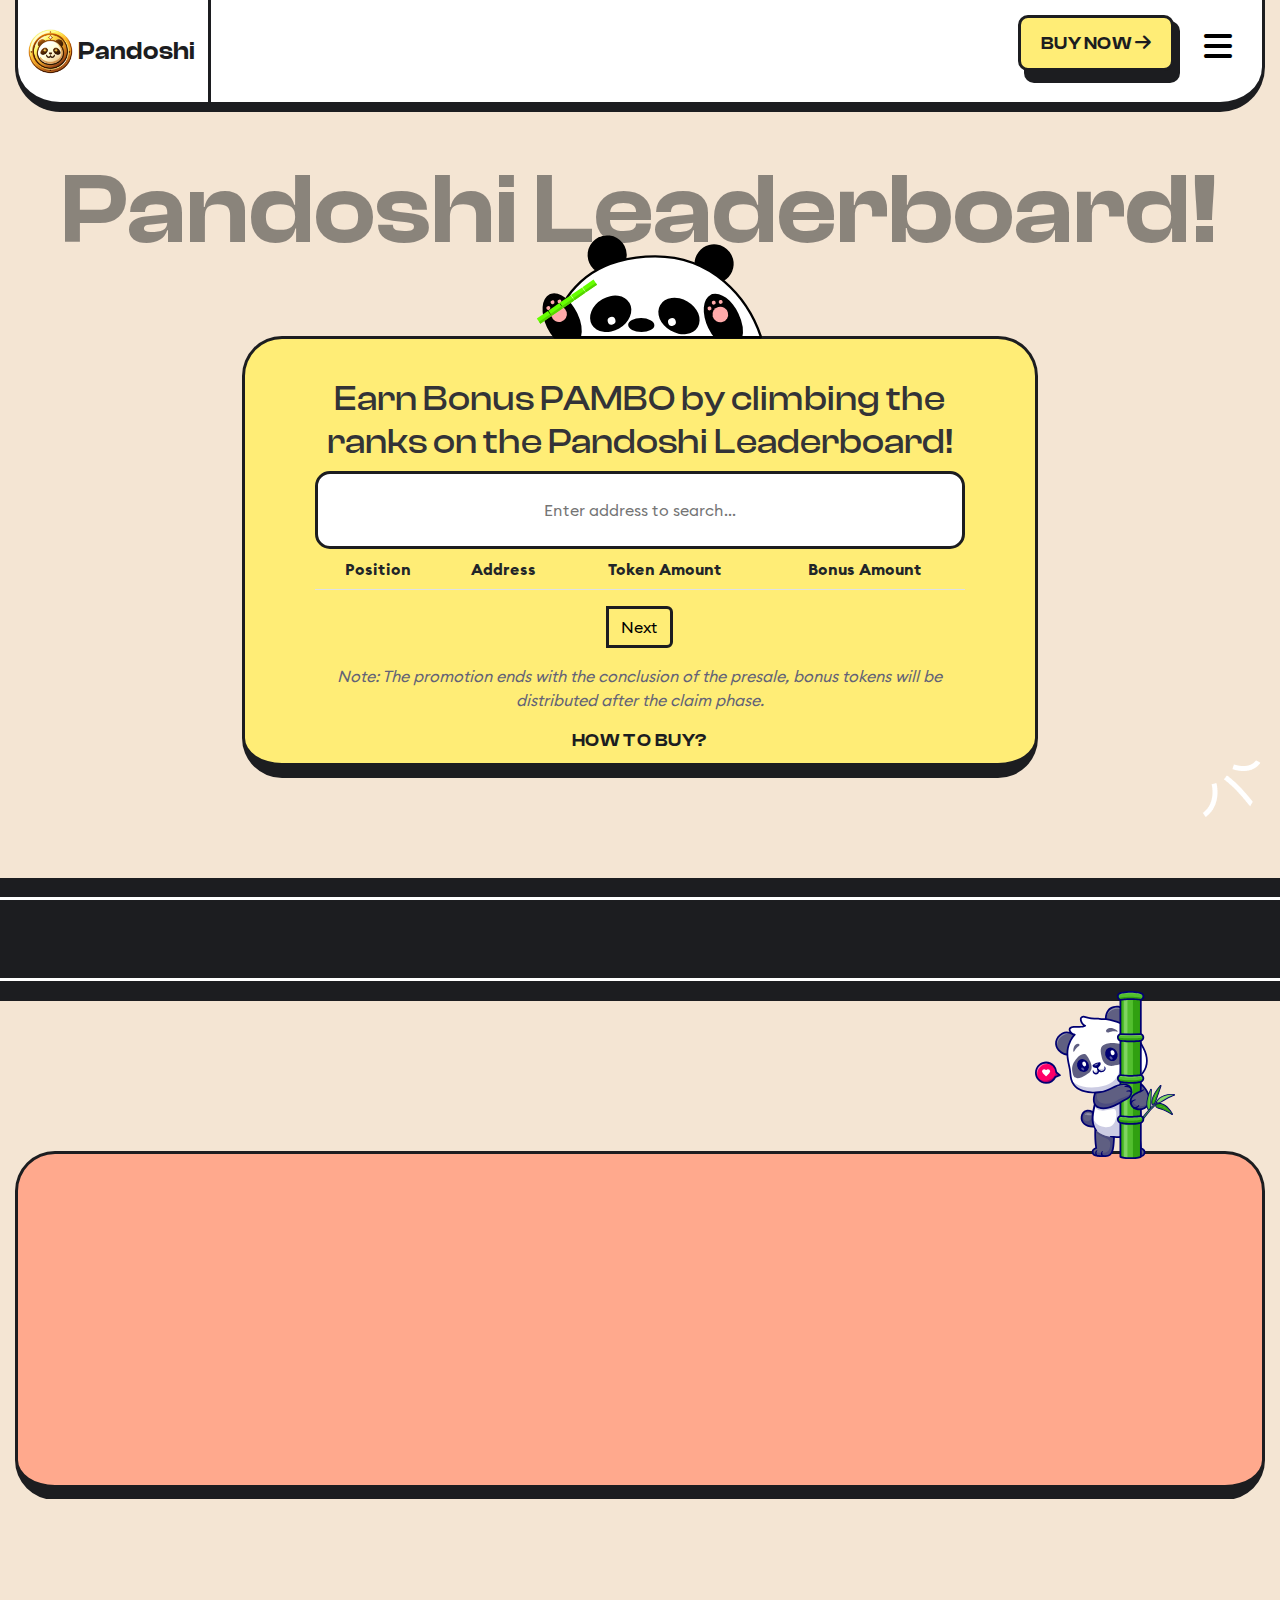
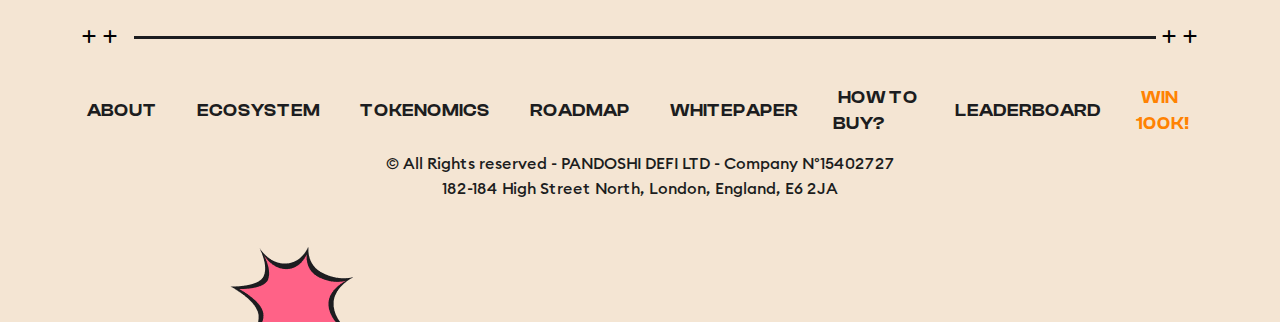
<file: leaderboard.html>
﻿<!DOCTYPE html>
<html lang="en">

<head>
  <meta charset="UTF-8">
  <meta http-equiv="X-UA-Compatible" content="IE=edge">
  <meta name="viewport" content="width=device-width, initial-scale=1.0">
  <title>Pandoshi - Investors Leaderboard</title>

  <link rel="preconnect" href="https://fonts.googleapis.com">
  <link rel="preconnect" href="https://fonts.gstatic.com" crossorigin="">
  <link href="css2?family=Space+Grotesk:wght@400;500;600;700&display=swap" rel="stylesheet">
  <meta name="description" content="Join Pandoshi, climb the rankings of the leaderboard and get free bonus PAMBO tokens based on your placement. Bonuses will be assigned at the end of Pandoshi's Presale Phase.">
  <meta property="og:title" content="Pandoshi - Investors Leaderboard">
  <meta property="og:type" content="image/jpeg">
  <meta property="og:url" content="https://pandoshi.com">
  <meta property="og:image" content="https://pandoshi.com/leaderboard-meta.png">
  <meta name="twitter:title" content="Pandoshi - Investors Leaderboard">
  <meta name="twitter:description" content="Join Pandoshi, climb the rankings of the leaderboard and get free bonus PAMBO tokens based on your placement. Bonuses will be assigned at the end of Pandoshi's Presale Phase.">
  <meta name="twitter:image" content="https://pandoshi.com/leaderboard-meta.png">
  <meta name="twitter:card" content="summary_large_image">
  <link rel="apple-touch-icon" sizes="180x180" href="apple-touch-icon.png">
  <link rel="icon" type="image/png" sizes="32x32" href="favicon-32x32.png">
  <link rel="icon" type="image/png" sizes="16x16" href="favicon-16x16.png">
  <link rel="manifest" href="site.webmanifest">
  <meta name="msapplication-TileColor" content="#da532c">
  <meta name="theme-color" content="#ffffff">
  <link rel="icon" type="image/x-icon" href="logo-icon.png">
  <link href="css2-1?family=Plus+Jakarta+Sans:wght@300;400;500;600;700&display=swap" rel="stylesheet">

  <!-- All CSS files -->
  <link rel="stylesheet" href="assets/css/bootstrap.min.css">
  <link rel="stylesheet" href="assets/css/all.min.css">
  <link rel="stylesheet" href="assets/css/swiper-bundle.min.css">
  <link rel="stylesheet" href="assets/css/progressbar.css">
  <link rel="stylesheet" href="assets/css/meanmenu.min.css">
  <link rel="stylesheet" href="assets/css/magnific-popup.css">
  <link rel="stylesheet" href="assets/css/basictable.min.css">
  <link rel="stylesheet" href="assets/css/master.min.css">
  <link rel="stylesheet" href="assets/css/panda.css">
  <link rel="stylesheet" href="assets/css/card.css">
  <link rel="stylesheet" href="assets/css/car.css">
  <link rel="stylesheet" href="assets/css/products.css">
</head>

<!-- Google tag (gtag.js) -->
<script async="" src="gtag/js?id=G-DWKGDYHSF0"></script>
<script>
  window.dataLayer = window.dataLayer || [];
  function gtag() { dataLayer.push(arguments); }
  gtag('js', new Date());

  gtag('config', 'G-DWKGDYHSF0');
</script>

<body class="font-heading-clashDisplay">

  <style>
    .glow {
      color: #ff8202 !important;
      text-align: center;
      animation-name: glow;
      animation-duration: 1s;
      animation-iteration-count: infinite;
      animation-direction: alternate;
    }

    @keyframes glow {
      from {
        text-shadow: 0px 0px 5px #fff, 0px 0px 5px #ff9f0f;
      }

      to {
        text-shadow: 0px 0px 20px #fff, 0px 0px 20px #ff9f0f;
      }
    }

    .glow-2 {
      color: #6323e9 !important;
      text-align: center;
      animation-name: glow-2;
      animation-duration: 1s;
      animation-iteration-count: infinite;
      animation-direction: alternate;
    }

    @keyframes glow-2 {
      from {
        text-shadow: 0px 0px 5px #fff, 0px 0px 5px #6323e9;
      }

      to {
        text-shadow: 0px 0px 20px #fff, 0px 0px 20px #6323e9;
      }
    }
  </style>

  <!-- Preloader -->
  <div id="preloader">
    <div id="container" class="container-preloader">
      <div class="animation-preloader">
        <div class="spinner"></div>
        <div class="txt-loading">
          <span data-text="P" class="characters">P</span>
          <span data-text="A" class="characters">A</span>
          <span data-text="N" class="characters">N</span>
          <span data-text="D" class="characters">D</span>
          <span data-text="O" class="characters">O</span>
          <span data-text="S" class="characters">S</span>
          <span data-text="H" class="characters">H</span>
          <span data-text="I" class="characters">I</span>
        </div>
      </div>
      <div class="loader-section section-left"></div>
      <div class="loader-section section-right"></div>
    </div>
  </div>


  <!-- Sroll to top -->
  <div class="progress-wrap">
    <svg class="progress-circle svg-content" width="100%" height="100%" viewbox="-1 -1 102 102">
      <path d="M50,1 a49,49 0 0,1 0,98 a49,49 0 0,1 0,-98"></path>
    </svg>
  </div>


  <!-- Offcanvas start -->
  <div class="offcanvas__area">
    <div class="offcanvas offcanvas-end" tabindex="-1" id="offcanvasOne">
      <button class="offcanvas__close" data-bs-dismiss="offcanvas"><i class="fa-solid fa-xmark"></i></button>
      <div class="offcanvas__body">
        <div class="offcanvas__logo">
          <div class="creator-header__logo">
            <a href="index.htm" class="d-flex align-items-center mb-2"><img src="logo-icon.png" alt="Logo">
              <h1 class="creator-hero__title text-white" style="font-size: 25px; padding-left: 5px;">
                Pandoshi
              </h1>
            </a>
          </div>
        </div>

        <div class="offcanvas__menu-area">
          <div class="offcanvas__menu-wrapper">
          </div>
        </div>

        <div class="offcanvas__media">
          <p class="offcanvas__title">Join Us!</p>
          <ul>
            <li><a href="https://twitter.com/PandoshiDeFi" target="_blank"><i class="fa-brands fa-twitter"></i></a></li>
            <li><a href="https://t.me/pandoshiofficial" target="_blank"><i class="fa-brands fa-telegram"></i></a></li>
            <li><a href="https://discord.gg/pandoshi" target="_blank"><i class="fa-brands fa-discord"></i></a></li>
          </ul>
        </div>
      </div>
    </div>
  </div>
  <!-- Offcanves end -->

  <div class="has-smooth" id="has_smooth"></div>
  <div id="smooth-wrapper">
    <div id="smooth-content" style="overflow: hidden;">
      <div class="body-wrapper">


        <!-- Header area start -->
        <header class="creator-header">
          <div class="creator-container fixed-top">
            <div class="creator-header__inner">
              <div class="creator-header__logo">
                <a href="index.htm" class="d-flex align-items-center"><img src="logo-icon.png" alt="Logo">
                  <h1 class="creator-hero__title" style="font-size: 25px; padding-left: 5px;">
                    Pandoshi
                  </h1>
                </a>
              </div>
              <div class="creator-header__menu">
                <nav class="main-menu">
                  <ul class="creator-menu">
                    <li><a href="index.htm#about">About</a></li>
                    <li><a href="index.htm#ecosystem">Ecosystem</a></li>
                    <li><a href="index.htm#tokenomics">Tokenomics</a></li>
                    <li><a href="index.htm#roadmap">Roadmap</a></li>
                    <li><a href="https://docs.pandoshi.com" target="_blank">WhitePaper</a></li>
                    <li><a href="index.htm#how-to-buy">How to Buy?</a></li>
                    <li><a href="giveaway.html" class="glow">Win 100k!</a></li>

                  </ul>
                </nav>
              </div>
              <div class="creator-header__btn">
                <div class="lets-talk">
                  <div class="creator-about__btn cf_btn">
                    <a class="wc-btn-primary" href="index.htm">Buy Now
                      <i class="fa-solid fa-arrow-right"></i>
                    </a>
                  </div>
                </div>
                <button id="open_offcanvas" data-bs-toggle="offcanvas" data-bs-target="#offcanvasOne">
                  <i class="fa-solid fa-bars fa-2xl"></i>
                </button>
              </div>
            </div>
          </div>
        </header>
        <!-- Header area end -->


        <main>

          <!-- Hero area start -->
          <section class="creator-hero__area" style="background-color: var(--pink-3);">
            <div class="creator-container">
              <h1 class="creator-hero__title has_fade_anim text-center">
                Pandoshi Leaderboard!
              </h1>
              <div class="">
                <div class="row align-items-center justify-content-center">
                  <div class="col-12 col-lg-8">
                    <div class="scene">
                      <div class="panda__wrap">
                        <svg class='panda' viewbox="0 0 319.01019 223.16049" preserveaspectratio='xMinYMin'>
                          <g transform="translate(27.242913,-815.78013)" id="layer1">
                            <g id="g4222">
                              <path style="opacity:1;fill:#ffffff;fill-opacity:1;stroke:#000000;stroke-width:3;stroke-linecap:round;stroke-linejoin:round;stroke-miterlimit:4;stroke-dasharray:none;stroke-opacity:1" d="M 123.47579,99.788805 C 70.999645,100.27156 30.49513,134.00241 20.460938,171.45117 c -0.07341,0.32753 -0.144371,0.65567 -0.212891,0.98438 l 253.980473,68.05468 c 0.11178,-0.31762 0.22116,-0.63598 0.32812,-0.95507 -3.37938,-52.83531 -33.56103,-114.78104 -103.72772,-133.58228 -15.74793,-4.21933 -31.58286,-6.309538 -47.35313,-6.164075 z" transform="translate(0,752.36216)" id="path4138"></path>
                              <ellipse style="opacity:1;fill:#000000;fill-opacity:1;stroke:none;stroke-width:10;stroke-linecap:round;stroke-linejoin:round;stroke-miterlimit:4;stroke-dasharray:none;stroke-opacity:1" id="path4149" cx="359.91046" cy="868.42615" rx="16.725821" ry="8.973033" transform="matrix(0.96291738,0.26979644,-0.24822638,0.96870205,0,0)"></ellipse>
                              <g id="g4175" transform="translate(-0.67264574,12.107623)">
                                <ellipse transform="matrix(0.96592583,-0.25881905,0.25881905,0.96592583,0,0)" ry="21.524664" rx="27.746635" cy="896.90204" cx="-139.17584" id="path4161" style="opacity:1;fill:#000000;fill-opacity:1;stroke:none;stroke-width:15;stroke-linecap:round;stroke-linejoin:round;stroke-miterlimit:4;stroke-dasharray:none;stroke-opacity:1"></ellipse>
                                <circle r="5" cy="911.15143" cx="96.47982" id="path4167" style="opacity:1;fill:#ffffff;fill-opacity:1;stroke:none;stroke-width:15;stroke-linecap:round;stroke-linejoin:round;stroke-miterlimit:4;stroke-dasharray:none;stroke-opacity:1"></circle>
                              </g>
                              <g id="g4171" transform="translate(15.134529,15.470851)">
                                <ellipse style="opacity:1;fill:#000000;fill-opacity:1;stroke:none;stroke-width:15;stroke-linecap:round;stroke-linejoin:round;stroke-miterlimit:4;stroke-dasharray:none;stroke-opacity:1" id="ellipse4165" cx="-770.41119" cy="536.63788" rx="27.746635" ry="21.524664" transform="matrix(-0.70710678,-0.70710678,-0.70710678,0.70710678,0,0)"></ellipse>
                                <circle style="opacity:1;fill:#ffffff;fill-opacity:1;stroke:none;stroke-width:15;stroke-linecap:round;stroke-linejoin:round;stroke-miterlimit:4;stroke-dasharray:none;stroke-opacity:1" id="circle4169" cx="154.66368" cy="929.31287" r="5"></circle>
                              </g>
                              <path style="opacity:1;fill:#000000;fill-opacity:1;stroke:none;stroke-width:11.11824894;stroke-linecap:round;stroke-linejoin:round;stroke-miterlimit:4;stroke-dasharray:none;stroke-opacity:1" d="m 112.08398,815.78013 a 25,25 0 0 0 -24.999996,25 25,25 0 0 0 5.550782,15.69336 c 9.663184,-2.68167 19.991444,-4.22245 30.841794,-4.32227 3.57198,-0.0329 7.14581,0.0548 10.72266,0.25 a 25,25 0 0 0 2.88476,-11.62109 25,25 0 0 0 -25,-25 z" id="path4145"></path>
                              <path style="opacity:1;fill:#000000;fill-opacity:1;stroke:none;stroke-width:15;stroke-linecap:round;stroke-linejoin:round;stroke-miterlimit:4;stroke-dasharray:none;stroke-opacity:1" d="m 240.91992,862.11607 a 25,25 0 0 0 -24.01562,18.125 c 12.0605,8.90778 22.04335,19.50643 30.12695,31.09179 a 25,25 0 0 0 18.88867,-24.21679 25,25 0 0 0 -25,-25 z" id="path4198"></path>
                            </g>
                          </g>
                          <g transform="translate(27.242913,-63.41797)" id="layer2">
                            <g id="g4251" class='panda__paw panda__paw--right' transform="translate(0,-752.36216)">
                              <path id="path4241" d="m 228.90463,923.66963 a 36.827354,21.356503 79.346212 0 0 -2.13086,0.21289 36.827354,21.356503 79.346212 0 0 -14.17968,40.14062 36.827354,21.356503 79.346212 0 0 5.02148,15.24024 l 33.16992,8.88867 a 36.827354,21.356503 79.346212 0 0 3.78516,-32.02539 36.827354,21.356503 79.346212 0 0 -25.66602,-32.45703 z" style="opacity:1;fill:#000000;fill-opacity:1;stroke:none;stroke-width:15;stroke-linecap:round;stroke-linejoin:round;stroke-miterlimit:4;stroke-dasharray:none;stroke-opacity:1"></path>
                              <circle style="opacity:1;fill:#ffaaaa;fill-opacity:1;stroke:none;stroke-width:15;stroke-linecap:round;stroke-linejoin:round;stroke-miterlimit:4;stroke-dasharray:none;stroke-opacity:1" id="path4243" cx="231.88249" cy="951.51636" r="10"></circle>
                              <circle style="opacity:1;fill:#ffaaaa;fill-opacity:1;stroke:none;stroke-width:15;stroke-linecap:round;stroke-linejoin:round;stroke-miterlimit:4;stroke-dasharray:none;stroke-opacity:1" id="path4245" cx="227.71193" cy="934.75916" r="2.5"></circle>
                              <circle r="2.5" cy="936.18604" cx="236.51112" id="circle4247" style="opacity:1;fill:#ffaaaa;fill-opacity:1;stroke:none;stroke-width:15;stroke-linecap:round;stroke-linejoin:round;stroke-miterlimit:4;stroke-dasharray:none;stroke-opacity:1"></circle>
                              <circle style="opacity:1;fill:#ffaaaa;fill-opacity:1;stroke:none;stroke-width:15;stroke-linecap:round;stroke-linejoin:round;stroke-miterlimit:4;stroke-dasharray:none;stroke-opacity:1" id="circle4249" cx="220.57744" cy="940.46674" r="2.5"></circle>
                            </g>
                            <g class='panda__paw panda__paw--left' id="g4567">
                              <g id="g4258" transform="translate(-198.57651,-806.06781)" style="opacity:1">
                                <path id="path4260" d="m 228.90463,923.66963 a 36.827354,21.356503 79.346212 0 0 -2.13086,0.21289 36.827354,21.356503 79.346212 0 0 -14.17968,40.14062 36.827354,21.356503 79.346212 0 0 5.02148,15.24024 l 33.16992,8.88867 a 36.827354,21.356503 79.346212 0 0 3.78516,-32.02539 36.827354,21.356503 79.346212 0 0 -25.66602,-32.45703 z" style="opacity:1;fill:#000000;fill-opacity:1;stroke:none;stroke-width:15;stroke-linecap:round;stroke-linejoin:round;stroke-miterlimit:4;stroke-dasharray:none;stroke-opacity:1"></path>
                                <circle style="opacity:1;fill:#ffaaaa;fill-opacity:1;stroke:none;stroke-width:15;stroke-linecap:round;stroke-linejoin:round;stroke-miterlimit:4;stroke-dasharray:none;stroke-opacity:1" id="circle4262" cx="231.88249" cy="951.51636" r="10"></circle>
                                <circle style="opacity:1;fill:#ffaaaa;fill-opacity:1;stroke:none;stroke-width:15;stroke-linecap:round;stroke-linejoin:round;stroke-miterlimit:4;stroke-dasharray:none;stroke-opacity:1" id="circle4264" cx="227.71193" cy="934.75916" r="2.5"></circle>
                                <circle r="2.5" cy="936.18604" cx="236.51112" id="circle4266" style="opacity:1;fill:#ffaaaa;fill-opacity:1;stroke:none;stroke-width:15;stroke-linecap:round;stroke-linejoin:round;stroke-miterlimit:4;stroke-dasharray:none;stroke-opacity:1"></circle>
                                <circle style="opacity:1;fill:#ffaaaa;fill-opacity:1;stroke:none;stroke-width:15;stroke-linecap:round;stroke-linejoin:round;stroke-miterlimit:4;stroke-dasharray:none;stroke-opacity:1" id="circle4268" cx="220.57744" cy="940.46674" r="2.5"></circle>
                              </g>
                              <g id="g4472" transform="matrix(0.94277935,-0.3334173,0.3334173,0.94277935,-41.21949,7.0330013)">
                                <g transform="translate(0,-0.11890809)" id="g4444">
                                  <rect style="opacity:1;fill:#66ff00;fill-opacity:1;stroke:none;stroke-width:3;stroke-linecap:round;stroke-linejoin:round;stroke-miterlimit:4;stroke-dasharray:none;stroke-opacity:1" id="rect4440" width="17.122164" height="8.0175457" x="-2.4852705" y="143.95575"></rect>
                                  <rect y="149.0688" x="-2.4852705" height="2.9044979" width="17.122164" id="rect4442" style="opacity:1;fill:#55d400;fill-opacity:1;stroke:none;stroke-width:3;stroke-linecap:round;stroke-linejoin:round;stroke-miterlimit:4;stroke-dasharray:none;stroke-opacity:1"></rect>
                                </g>
                                <g transform="translate(17.722023,-0.11890809)" id="g4448">
                                  <rect y="143.95575" x="-2.4852705" height="8.0175457" width="17.122164" id="rect4450" style="opacity:1;fill:#66ff00;fill-opacity:1;stroke:none;stroke-width:3;stroke-linecap:round;stroke-linejoin:round;stroke-miterlimit:4;stroke-dasharray:none;stroke-opacity:1"></rect>
                                  <rect style="opacity:1;fill:#55d400;fill-opacity:1;stroke:none;stroke-width:3;stroke-linecap:round;stroke-linejoin:round;stroke-miterlimit:4;stroke-dasharray:none;stroke-opacity:1" id="rect4452" width="17.122164" height="2.9044979" x="-2.4852705" y="149.0688"></rect>
                                </g>
                                <g id="g4454" transform="translate(35.344023,-0.11890809)">
                                  <rect style="opacity:1;fill:#66ff00;fill-opacity:1;stroke:none;stroke-width:3;stroke-linecap:round;stroke-linejoin:round;stroke-miterlimit:4;stroke-dasharray:none;stroke-opacity:1" id="rect4456" width="17.122164" height="8.0175457" x="-2.4852705" y="143.95575"></rect>
                                  <rect y="149.0688" x="-2.4852705" height="2.9044979" width="17.122164" id="rect4458" style="opacity:1;fill:#55d400;fill-opacity:1;stroke:none;stroke-width:3;stroke-linecap:round;stroke-linejoin:round;stroke-miterlimit:4;stroke-dasharray:none;stroke-opacity:1"></rect>
                                </g>
                                <g transform="translate(52.966023,-0.11890809)" id="g4460">
                                  <rect y="143.95575" x="-2.4852705" height="8.0175457" width="17.122164" id="rect4462" style="opacity:1;fill:#66ff00;fill-opacity:1;stroke:none;stroke-width:3;stroke-linecap:round;stroke-linejoin:round;stroke-miterlimit:4;stroke-dasharray:none;stroke-opacity:1"></rect>
                                  <rect style="opacity:1;fill:#55d400;fill-opacity:1;stroke:none;stroke-width:3;stroke-linecap:round;stroke-linejoin:round;stroke-miterlimit:4;stroke-dasharray:none;stroke-opacity:1" id="rect4464" width="17.122164" height="2.9044979" x="-2.4852705" y="149.0688"></rect>
                                </g>
                                <g id="g4466" transform="translate(70.588023,-0.11890809)">
                                  <rect style="opacity:1;fill:#66ff00;fill-opacity:1;stroke:none;stroke-width:3;stroke-linecap:round;stroke-linejoin:round;stroke-miterlimit:4;stroke-dasharray:none;stroke-opacity:1" id="rect4468" width="17.122164" height="8.0175457" x="-2.4852705" y="143.95575"></rect>
                                  <rect y="149.0688" x="-2.4852705" height="2.9044979" width="17.122164" id="rect4470" style="opacity:1;fill:#55d400;fill-opacity:1;stroke:none;stroke-width:3;stroke-linecap:round;stroke-linejoin:round;stroke-miterlimit:4;stroke-dasharray:none;stroke-opacity:1"></rect>
                                </g>
                              </g>
                            </g>
                          </g>
                          <g transform="translate(27.242913,-63.41797)" id="layer3"></g>
                          <g transform="translate(13.322665,0)" class='panda__paw panda__paw--hidden panda__paw--left-down' id="g4886">
                            <g transform="translate(13.920248,-63.41797)" style="display:inline" id="g4643">
                              <g id="g4535" transform="matrix(-0.78364181,-0.62121295,0.62121295,-0.78364181,-34.404531,343.71179)" style="display:inline">
                                <g transform="translate(0,-0.11890809)" id="g4537">
                                  <rect style="opacity:1;fill:#66ff00;fill-opacity:1;stroke:none;stroke-width:3;stroke-linecap:round;stroke-linejoin:round;stroke-miterlimit:4;stroke-dasharray:none;stroke-opacity:1" id="rect4539" width="17.122164" height="8.0175457" x="-2.4852705" y="143.95575"></rect>
                                  <rect y="149.0688" x="-2.4852705" height="2.9044979" width="17.122164" id="rect4541" style="opacity:1;fill:#55d400;fill-opacity:1;stroke:none;stroke-width:3;stroke-linecap:round;stroke-linejoin:round;stroke-miterlimit:4;stroke-dasharray:none;stroke-opacity:1"></rect>
                                </g>
                                <g transform="translate(17.722023,-0.11890809)" id="g4543">
                                  <rect y="143.95575" x="-2.4852705" height="8.0175457" width="17.122164" id="rect4545" style="opacity:1;fill:#66ff00;fill-opacity:1;stroke:none;stroke-width:3;stroke-linecap:round;stroke-linejoin:round;stroke-miterlimit:4;stroke-dasharray:none;stroke-opacity:1"></rect>
                                  <rect style="opacity:1;fill:#55d400;fill-opacity:1;stroke:none;stroke-width:3;stroke-linecap:round;stroke-linejoin:round;stroke-miterlimit:4;stroke-dasharray:none;stroke-opacity:1" id="rect4547" width="17.122164" height="2.9044979" x="-2.4852705" y="149.0688"></rect>
                                </g>
                                <g id="g4549" transform="translate(35.344023,-0.11890809)">
                                  <rect style="opacity:1;fill:#66ff00;fill-opacity:1;stroke:none;stroke-width:3;stroke-linecap:round;stroke-linejoin:round;stroke-miterlimit:4;stroke-dasharray:none;stroke-opacity:1" id="rect4551" width="17.122164" height="8.0175457" x="-2.4852705" y="143.95575"></rect>
                                  <rect y="149.0688" x="-2.4852705" height="2.9044979" width="17.122164" id="rect4553" style="opacity:1;fill:#55d400;fill-opacity:1;stroke:none;stroke-width:3;stroke-linecap:round;stroke-linejoin:round;stroke-miterlimit:4;stroke-dasharray:none;stroke-opacity:1"></rect>
                                </g>
                                <g transform="translate(52.966023,-0.11890809)" id="g4555">
                                  <rect y="143.95575" x="-2.4852705" height="8.0175457" width="17.122164" id="rect4557" style="opacity:1;fill:#66ff00;fill-opacity:1;stroke:none;stroke-width:3;stroke-linecap:round;stroke-linejoin:round;stroke-miterlimit:4;stroke-dasharray:none;stroke-opacity:1"></rect>
                                  <rect style="opacity:1;fill:#55d400;fill-opacity:1;stroke:none;stroke-width:3;stroke-linecap:round;stroke-linejoin:round;stroke-miterlimit:4;stroke-dasharray:none;stroke-opacity:1" id="rect4559" width="17.122164" height="2.9044979" x="-2.4852705" y="149.0688"></rect>
                                </g>
                                <g id="g4561" transform="translate(70.588023,-0.11890809)">
                                  <rect style="opacity:1;fill:#66ff00;fill-opacity:1;stroke:none;stroke-width:3;stroke-linecap:round;stroke-linejoin:round;stroke-miterlimit:4;stroke-dasharray:none;stroke-opacity:1" id="rect4563" width="17.122164" height="8.0175457" x="-2.4852705" y="143.95575"></rect>
                                  <rect y="149.0688" x="-2.4852705" height="2.9044979" width="17.122164" id="rect4565" style="opacity:1;fill:#55d400;fill-opacity:1;stroke:none;stroke-width:3;stroke-linecap:round;stroke-linejoin:round;stroke-miterlimit:4;stroke-dasharray:none;stroke-opacity:1"></rect>
                                </g>
                              </g>
                              <path id="path4307" d="m -6.8007074,202.10543 c -0.47928,-0.53664 -0.90823,-1.10833 -1.28523,-1.71292 -6.2383206,-10.00994 8.64615996,-29.03536 19.9581704,-37.60325 7.44973,-5.64254 18.49428,-8.77936 27.39901,-5.94343 7.63111,2.43031 16.0875,9.72596 16.21034,17.73378 0.16488,10.74817 -10.49332,17.89554 -21.01735,24.45862 -16.05208,10.00416 -33.88888044,11.32996 -41.2649404,3.0672 z" style="opacity:1;fill:#000000;fill-opacity:1;stroke:none;stroke-width:15;stroke-linecap:round;stroke-linejoin:round;stroke-miterlimit:4;stroke-dasharray:none;stroke-opacity:1"></path>
                            </g>
                            <rect style="opacity:1;fill:#ff2a2a;fill-opacity:1;stroke:none;stroke-width:3;stroke-linecap:round;stroke-linejoin:round;stroke-miterlimit:4;stroke-dasharray:none;stroke-opacity:1" id="rect4856" width="4.7469053" height="15.596974" x="18.992611" y="147.15408" ry="2.3734527"></rect>
                            <rect ry="2.3734527" y="131.25748" x="58.441982" height="15.596974" width="4.7469053" id="rect4858" style="opacity:1;fill:#ff2a2a;fill-opacity:1;stroke:none;stroke-width:3;stroke-linecap:round;stroke-linejoin:round;stroke-miterlimit:4;stroke-dasharray:none;stroke-opacity:1" transform="matrix(0.9316512,0.36335388,-0.36335388,0.9316512,0,0)"></rect>
                            <rect transform="matrix(0.39250978,0.91974783,-0.91974783,0.39250978,0,0)" style="opacity:1;fill:#ff2a2a;fill-opacity:1;stroke:none;stroke-width:3;stroke-linecap:round;stroke-linejoin:round;stroke-miterlimit:4;stroke-dasharray:none;stroke-opacity:1" id="rect4860" width="4.7469053" height="15.596974" x="122.84097" y="52.115341" ry="2.3734527"></rect>
                          </g>
                          <g class='panda__paw panda__paw--right-down panda__paw--hidden' transform="translate(13.322665,0)" id="g4910">
                            <path transform="translate(13.920248,-63.41797)" id="path4285" d="m 188.60288,260.96193 c -0.47928,-0.53664 -0.90823,-1.10833 -1.28523,-1.71292 -6.23832,-10.00994 8.64616,-29.03536 19.95817,-37.60325 7.44973,-5.64254 18.49428,-8.77936 27.39901,-5.94343 7.63111,2.43031 16.0875,9.72596 16.21034,17.73378 0.16488,10.74817 -10.49332,17.89554 -21.01735,24.45862 -16.05208,10.00416 -33.88888,11.32996 -41.26494,3.0672 z" style="display:inline;opacity:1;fill:#000000;fill-opacity:1;stroke:none;stroke-width:15;stroke-linecap:round;stroke-linejoin:round;stroke-miterlimit:4;stroke-dasharray:none;stroke-opacity:1"></path>
                            <rect ry="2.3734527" y="76.925354" x="277.33405" height="15.596974" width="4.7469053" id="rect4862" style="opacity:1;fill:#ff2a2a;fill-opacity:1;stroke:none;stroke-width:3;stroke-linecap:round;stroke-linejoin:round;stroke-miterlimit:4;stroke-dasharray:none;stroke-opacity:1" transform="matrix(0.87020846,0.49268371,-0.49268371,0.87020846,0,0)"></rect>
                            <rect transform="matrix(0.32671656,0.94512237,-0.94512237,0.32671656,0,0)" style="opacity:1;fill:#ff2a2a;fill-opacity:1;stroke:none;stroke-width:3;stroke-linecap:round;stroke-linejoin:round;stroke-miterlimit:4;stroke-dasharray:none;stroke-opacity:1" id="rect4864" width="4.7469053" height="15.596974" x="248.64572" y="-121.71169" ry="2.3734527"></rect>
                            <rect transform="matrix(0.99835797,-0.05728312,0.05728312,0.99835797,0,0)" style="opacity:1;fill:#ff2a2a;fill-opacity:1;stroke:none;stroke-width:3;stroke-linecap:round;stroke-linejoin:round;stroke-miterlimit:4;stroke-dasharray:none;stroke-opacity:1" id="rect4866" width="4.7469053" height="15.596974" x="203.8541" y="219.75934" ry="2.3734527"></rect>
                          </g>
                        </svg>
                        <div class="panda__actions">
                          <button class="panda__paw-control"></button>
                          <button class="panda__paw-control"></button>
                          <button class="panda__paw-control"></button>
                        </div>
                      </div>
                    </div>

                    <style>
                      .loader {
                        border: 5px solid #f3f3f3;
                        /* Light grey */
                        border-top: 5px solid #585858;
                        /* Blue */
                        border-radius: 50%;
                        width: 40px;
                        height: 40px;
                        animation: spin 2s linear infinite;
                      }

                      @keyframes spin {
                        0% {
                          transform: rotate(0deg);
                        }

                        100% {
                          transform: rotate(360deg);
                        }
                      }

                      .copy-icon {
                        cursor: pointer;
                        color: #585858;
                        /* Bootstrap primary color */
                        margin-left: 5px;
                      }

                      .copy-icon:hover {
                        color: #252525;
                        /* Darker shade for hover effect */
                      }

                      .first-place {
                        border-left: 5px solid #ffa98d;
                      }

                      .second-place {
                        border-left: 5px solid #ffa98d;
                      }

                      .third-place {
                        border-left: 5px solid #ffa98d;
                        /* Bronze color */
                      }

                      .page-link {
                        border: 3px solid var(--black-2);
                        background-color: #ffed76 !important;
                        color: black;
                      }

                      .active>.page-link,
                      .page-link.active {
                        border-color: #607D8B;
                        color: black;
                      }

                      .search-address {
                        border-radius: 15px; 
                        border: 3px solid var(--black-2);
                        width: -webkit-fill-available;
                        text-align: center;
                      }
                    </style>

                    <div class="creator-container">
                      <div class="creator-social__list-wrap">
                        <div class="creator-social__list text-center presale-container justify-content-center" style="background-color: var(--yellow-3);">
                          <h2 class="pt-2 pb-2" style="text-align: center; color: var(--black-6);">Earn Bonus PAMBO by climbing the ranks
                            on the Pandoshi Leaderboard!</h2>
                          <div>
                            <input type="text" id="searchInput" class="w-full pl-16 py-4 text-lg font-bold text-black outline-none search-address" placeholder="Enter address to search...">
                          </div>
                          <div id="lastUpdated"></div>

                          <div class="table-responsive">
                            <table id="leaderboard" class="table table-striped">
                              <thead>
                                <tr>
                                  <th>Position</th>
                                  <th>Address</th>
                                  <th>Token Amount</th>
                                  <th>Bonus Amount</th>
                                </tr>
                              </thead>
                              <tbody>
                                <!-- Leaderboard entries are populated here -->
                              </tbody>
                            </table>
                          </div>
                          <!-- Spinner Element -->
                          <div id="spinner" class="justify-content-center" style="display: flex; justify-content: center; align-items: center; height: 100px;">
                            <div class="loader"></div> <!-- Add your spinner HTML here -->
                          </div>
                          <nav aria-label="Leaderboard navigation" class="d-flex justify-content-center">
                            <ul id="pagination" class="pagination">
                              <!-- Pagination items are added here dynamically -->
                            </ul>
                          </nav>
                          <div class="pt-3">
                            <p><em>Note: The promotion ends with the conclusion of the presale, bonus tokens will be
                                distributed after the claim phase.</em></p>
                          </div>
                          <div class="pt-3">
                            <a href="index.htm#how-to-buy" class="link-text">How to Buy?</a>
                          </div>
                        </div>
                      </div>
                    </div>
                  </div>
                </div>
              </div>
            </div>

            <img class="shape-5" src="assets/imgs/shape-3.png" alt="Shape">
          </section>
          <!-- Hero area end -->


          <!-- Text Slider area start -->
          <div class="creator-textslider__area">
            <div class="creator-textslider__wrap">
              <div class="creator__textslider">
                <div class="swiper text__slider has_fade_anim" data-sliderspeed="50000" data-autoplay="true">
                  <div class="swiper-wrapper">
                    <div class="swiper-slide">
                      <div class="text-slide-content">
                        <h3 class="title">Pandoshi</h3>
                        <img src="assets/imgs/shape-5.png" alt="Shape">
                      </div>
                    </div>
                    <div class="swiper-slide">
                      <div class="text-slide-content">
                        <h3 class="title">Pandoshi</h3>
                        <img src="assets/imgs/shape-5.png" alt="Shape">
                      </div>
                    </div>
                    <div class="swiper-slide">
                      <div class="text-slide-content">
                        <h3 class="title">Pandoshi</h3>
                        <img src="assets/imgs/shape-5.png" alt="Shape">
                      </div>
                    </div>
                    <div class="swiper-slide">
                      <div class="text-slide-content">
                        <h3 class="title">Pandoshi</h3>
                        <img src="assets/imgs/shape-5.png" alt="Shape">
                      </div>
                    </div>
                    <div class="swiper-slide">
                      <div class="text-slide-content">
                        <h3 class="title">Pandoshi</h3>
                        <img src="assets/imgs/shape-5.png" alt="Shape">
                      </div>
                    </div>
                    <div class="swiper-slide">
                      <div class="text-slide-content">
                        <h3 class="title">Pandoshi</h3>
                        <img src="assets/imgs/shape-5.png" alt="Shape">
                      </div>
                    </div>
                  </div>
                </div>
              </div>
            </div>
          </div>
          <!-- Text Slider area end -->


          <!-- Social area start -->
          <section class="creator-social__area pt-50">
            <div class="creator-container">
              <div class="creator-social__list-wrap">
                <div class="text-center pb-20">
                  <h2 class="sec-title-15 has_text_reveal_anim">
                    Join Us!
                  </h2>
                </div>
                <div class="creator-social__list d-flex flex-wrap justify-content-center gap-3">
                  <div class="creator-social__item  has_fade_anim" data-fade-from="left" data-delay="0.5">
                    <a href="https://twitter.com/PandoshiDeFi" target="_blank"><i class="fa-brands fa-twitter"></i></a>
                    <h3 class="title">Twitter</h3>
                  </div>
                  <div class="creator-social__item has_fade_anim" data-fade-from="left" data-delay="0.65">
                    <a href="https://t.me/pandoshiofficial" target="_blank"><i class="fa-brands fa-telegram"></i></a>
                    <h3 class="title">Telegram</h3>
                  </div>
                  <div class="creator-social__item has_fade_anim" data-fade-from="left" data-delay="0.8">
                    <a href="https://discord.gg/pandoshi" target="_blank"><i class="fa-brands fa-discord"></i></a>
                    <h3 class="title">Discord</h3>
                  </div>
                </div>

                <img class="shape" src="assets/imgs/panda-follow.svg" alt="Shape">
              </div>
            </div>
          </section>
          <!-- Social area end -->


        </main>


        <!-- Footer start -->
        <footer class="creator-footer__area pt-130 pb-120">
          <div class="container">
            <div class="row">
              <div class="col-xxl-12">
                <div class="creator-footer__inner">
                  <div class="creator-footer__menu">
                    <div class="creator-mostview__separator">
                      <i class="fa-solid fa-plus"></i>
                      <i class="fa-solid fa-plus"></i>
                      <span></span>
                      <i class="fa-solid fa-plus"></i>
                      <i class="fa-solid fa-plus"></i>
                    </div>
                    <ul>
                      <li><a href="index.htm#about">About</a></li>
                      <li><a href="index.htm#ecosystem">Ecosystem</a></li>
                      <li><a href="index.htm#tokenomics">Tokenomics</a></li>
                      <li><a href="index.htm#roadmap">Roadmap</a></li>
                      <li><a href="https://docs.pandoshi.com" target="_blank">WhitePaper</a></li>
                      <li><a href="index.htm#how-to-buy">How to Buy?</a></li>
                      <li><a href="leaderboard.html">Leaderboard</a></li>
                      <li><a href="giveaway.html" class="glow">Win 100k!</a></li>
                    </ul>
                  </div>
                  <div class="creator-footer__copyright">
                    <p>© All Rights reserved - PANDOSHI DEFI LTD - Company N°15402727<br>182-184 High Street North, London, England, E6 2JA</p>
                  </div>
                </div>
              </div>
            </div>
          </div>

          <img class="shape" src="assets/imgs/shape-11.png" alt="shape">
        </footer>
        <!-- Footer end -->


      </div>
    </div>
  </div>

  <div class="toast-container position-fixed bottom-0 start-50 translate-middle-x p-3">
    <div id="copyToast" class="toast text-bg-success" role="alert" aria-live="assertive" aria-atomic="true">
      <div class="toast-body text-center">
        Address Copied to Clipboard!
      </div>
    </div>
  </div>


  <!-- All JS files -->
  <script src="assets/js/jquery-3.6.0.min.js"></script>
  <script src="assets/js/bootstrap.bundle.min.js"></script>
  <script src="assets/js/jquery.magnific-popup.min.js"></script>
  <script src="assets/js/swiper-bundle.min.js"></script>
  <script src="assets/js/counter.js"></script>
  <script src="assets/js/typed.js"></script>
  <script src="assets/js/leaderboardv2.js"></script>
  <script src="lib/ethers-5.2.umd.min.js"></script>
  <script src="assets/js/mixitup.min.js"></script>
  <script src="assets/js/progressbar.js"></script>
  <script src="assets/js/gsap.min.js"></script>
  <script src="assets/js/ScrollSmoother.min.js"></script>
  <script src="assets/js/ScrollToPlugin.min.js"></script>
  <script src="assets/js/ScrollTrigger.min.js"></script>
  <script src="assets/js/SplitText.min.js"></script>
  <script src="assets/js/TweenMax.min.js"></script>
  <script src="assets/js/jquery.meanmenu.min.js"></script>
  <script src="assets/js/tilt.jquery.min.js"></script>
  <script src="assets/js/beforeafter.jquery-1.0.0.min.js"></script>
  <script src="assets/js/backToTop.js"></script>
  <script src="assets/js/main.js"></script>
  <script src="assets/js/error-handling.js"></script>
  <script src="assets/js/panda.js"></script>
</body>

</html>
</file>
<file: assets/css/progressbar.css>
.sonny_progressbar {
	margin-bottom: 16px;
}
.sonny_progressbar p.title {
	font-size: 18px;
	line-height: 20px;
	margin: 0;
	padding: 10px 0;
}
.sonny_progressbar .bar-container {
	position: relative;
	height: 40px;
	border-radius: 25px;
}
.sonny_progressbar .bar-container.shadow {
	-moz-box-shadow: 0px 5px 7px -3px rgba(0,0,0,.5);
	-webkit-box-shadow: 0px 5px 7px -3px rgba(0,0,0,.5);
	box-shadow: 0px 5px 7px -3px rgba(0,0,0,.5);
}
.sonny_progressbar .backgroundBar {
	position: absolute;
	bottom: 0;
	top: 0;
	left: 0;
	right: 0;
}
.sonny_progressbar .bar {
	position: absolute;
	top: 0;
	left: 0;
	height: 100%;
	border-radius: 25px;
}
.sonny_progressbar .targetBar {
	position: absolute;
	top: 0;
	left: 0;
	height: 100%;
	-webkit-animation: Animation 2s infinite ease-in-out;
	-moz-animation: Animation 2s infinite ease-in-out;
	animation: Animation 2s infinite ease-in-out;
}
.sonny_progressbar .targetBar.loader {
	-webkit-animation: AnimationB 4s infinite ease-in-out;
	-moz-animation: AnimationB 4s infinite ease-in-out;
	animation: AnimationB 4s infinite ease-in-out;
	background-image: url('animated-overlay.gif');
}
.sonny_progressbar .bar-container.border .bar, .sonny_progressbar .bar-container.border .targetBar, .sonny_progressbar .bar-container.border .backgroundBar {
	border-bottom: 3px solid rgba(0,0,0,.2);
}
.sonny_progressbar .progress-percent {
	font-size: 20px;
	position: absolute;
	right: 15px;
	top:-24px;
}

@keyframes Animation {
  0%   { opacity:.4; }
  50%   { opacity:1; }
  100% { opacity:.4; }
}
@-moz-keyframes Animation{
  0%   { opacity:.4; }
  50%   { opacity:1; }
  100% { opacity:.4; }
}
@-webkit-keyframes Animation{
  0%   { opacity:.4; }
  50%   { opacity:1; }
  100% { opacity:.4; }
}
@keyframes AnimationB {
  0%   { opacity:.01; }
  50%   { opacity:.1; }
  100% { opacity:.01; }
}
@-moz-keyframes AnimationB {
  0%   { opacity:.01; }
  50%   { opacity:.1; }
  100% { opacity:.01; }
}
@-webkit-keyframes AnimationB {
  0%   { opacity:.01; }
  50%   { opacity:.1; }
  100% { opacity:.01; }
}
</file>
<file: assets/css/panda.css>
.scene {
    align-items: center;
    display: flex;
    justify-content: center;
  }
  .panda {
    width: 250px;
    rotate: -15deg;
    margin-bottom: -68px;
  }
  .panda__wrap {
    position: relative;
    z-index: 10;
  }
  .panda__actions {
    display: flex;
    height: 100%;
    left: 0;
    opacity: 0;
    position: absolute;
    top: 0;
    width: 100%;
  }
  .panda__paw-control {
    background: transparent;
    cursor: pointer;
    height: 100%;
    flex: 1;
  }
  .panda__paw--hidden {
    display: none;
  }
  

  .panda_face.hide { opacity: 0; }



.sign {
  position: absolute;
  color: white;
  bottom: 10px;
  right: 10px;
  font-size: 10px;
}

a {
  color: white;
  text-decoration: none;
}


.panda-2 {
  position: absolute;
  height: 45px;
  width: 45px;
  overflow: hidden;
  transition: 2s;
}

.panda_inner {
  height: 100%;
}

.panda_inner svg {
  height: 100%;
  width: auto;
}

.panda-button {
  transition: 0.3s;
  cursor: pointer;
  font-size: 28px;
  font-weight: 600;
  border-radius: 10px;
  background-color: var(--yellow-3);
  border: 3px solid var(--black-2);
  position: relative;
}

.panda-button:hover {
  border-width:2px 2px 4px 2px;
  margin-top: 3px;
  background-color: var(--yellow-6);
}



.panda_face {
  position: relative;
  height: 28px;
  width: auto;
  margin-top: -10px;
}

.panda_face {
  opacity: 1;
}

.panda_face svg {
  height: 100%;
  width: auto;
}

.panda_white { fill: white; }
.blue { fill: #009ece; }
.green { fill: rgb(0, 95, 55); }
.pink { fill: rgb(197, 0, 98);}
.brown { fill: rgb(230, 65, 0);}
.dark_brown { fill: rgb(53, 34, 27);}

.panda-button:hover .panda_face {
  animation: bop infinite 0.5s;
}

@keyframes bop {
  0% {
    top: 0;
    transform: scale(1);
  }
  50% {
    top: -5px;
    transform: scale(0.95,1.05);
  }
  90% {
    transform: scale(1.1,0.9);
  }
  100% {
    top: 0;
    transform: scale(1);
  }
}

.panda-button.animate svg {
  animation: spin infinite linear 0.5s;
}

@keyframes spin {
  0% {
    transform: rotate(0);
  }
  100% {
    transform: rotate(-720deg);
  }
}

@keyframes fadeout {
  0% { 
    opacity: 1;
  }
  90% { 
    opacity: 0;
  }
  100% { 
    opacity: 0;
    display: none;
  }
} 

.panda-button:hover .fade_in,
.panda_face.fade_in {
  animation: fade_in forwards 0.5s;
}

@keyframes fade_in {
  0% { opacity: 0; }
  100% { opacity: 1; }
}

.panda-button.animate {
  transform-origin: bottom right;
  animation: shake ease forwards 0.5s;
}

@keyframes shake {
  0% { 
    transform-origin: bottom right;
    transform: translate(0,0) rotate(0deg);
  }
  40% { 
    transform: translate(5px,0) rotate(45deg);
  }
  70% {
    transform-origin: bottom right; 
    transform: translate(5px,0) rotate(45deg);
  }
  85% { 
    transform-origin: bottom left; 
    transform: translate(0,0) rotate(-20deg);
  }
  95% { 
    transform: translate(0,0) rotate(0deg);
  }
  100% { 
    transform-origin: bottom right;
    transform: translate(0,0) rotate(0deg);
  }
}


.jump {
    animation: jump 1.5s infinite ease;
  }
  @keyframes jump {
    0% {
      top: 0;
    }
    50% {
      top: -40px;
    }
    100% {
      top: 0;
    }
  }
  
  .coin {
    margin: auto;
    position: relative;
    bottom: 0;
    left: 0;
    right: 0;
    top: 0;
    height: 300px;
    width: 300px;
  }
  
  .coin .front, .coin .back {
    position: relative;
    height: 300px;
    width: 300px;
    background: #ffbd0b;
    border-radius: 50%;
    border-top: 14px solid #ffd84c;
    border-left: 14px solid #ffd84c;
    border-right: 14px solid #d57e08;
    border-bottom: 14px solid #d57e08;
    transform: rotate(44deg);
  }
  .coin .front:before, .coin .back:before {
    content: "";
    margin: 71px 71px;
    position: absolute;
    width: 140px;
    height: 140px;
    background: #f0a608;
    border-radius: 50%;
    border-bottom: 10px solid #ffd84c;
    border-right: 10px solid #ffd84c;
    border-left: 10px solid #d57e08;
    border-top: 10px solid #d57e08;
    z-index: 2;
  }
  .coin .front .currency, .coin .back .currency {
    overflow: hidden;
    position: absolute;
    color: #ffbd0b;
    font-size: 80px;
    transform: rotate(-44deg);
    line-height: 3.5;
    width: 100%;
    height: 100%;
    text-align: center;
    text-shadow: 0 6px 0 #cb7407;
    z-index: 3;
    border-radius: 50%;
  }
  .coin .front .currency:after, .coin .back .currency:after {
    content: "";
    position: absolute;
    height: 600px;
    width: 80px;
    margin: 20px -65px;
    box-shadow: 100px -46px 0 -20px rgba(255, 255, 255, 0.22), 170px -20px 0 -32px rgba(255, 255, 255, 0.19);
    transform: rotate(-50deg);
    animation: shine 1.5s infinite ease;
  }
  @keyframes shine {
    0% {
      margin: 20px -65px;
    }
    50% {
      margin: 70px -85px;
    }
    100% {
      margin: 20px -65px;
    }
  }
  .coin .front .shapes, .coin .back .shapes {
    transform: rotate(-44deg);
    position: absolute;
    top: 0;
    left: 0;
    width: 100%;
    height: 100%;
  }
  .coin .front .shapes div, .coin .back .shapes div {
    width: 40px;
    height: 8px;
    background: #d57e08;
    border-top: 4px solid #c47207;
    margin: 150px 14px;
  }
  .coin .front .shapes div:before, .coin .back .shapes div:before {
    content: "";
    position: absolute;
    width: 40px;
    height: 8px;
    background: #d57e08;
    border-top: 4px solid #c47207;
    margin: -20px 0;
  }
  .coin .front .shapes div:after, .coin .back .shapes div:after {
    content: "";
    position: absolute;
    width: 40px;
    height: 8px;
    background: #d57e08;
    border-top: 4px solid #c47207;
    margin: 15px 0;
  }
  .coin .front .shape_l, .coin .back .shape_l {
    float: left;
  }
  .coin .front .shape_r, .coin .back .shape_r {
    float: right;
  }
  .coin .front .top, .coin .back .top {
    font-size: 40px;
    color: #d67f08;
    text-align: center;
    width: 100%;
    position: absolute;
    left: 0;
    margin-top: 20px;
  }
  .coin .front .bottom, .coin .back .bottom {
    font-size: 40px;
    color: #d67f08;
    text-align: center;
    width: 100%;
    position: absolute;
    left: 0;
    bottom: 0;
    margin-bottom: 5px;
  }
  
  .coin .shadow {
    width: 100%;
    height: 30px;
    background: rgba(0, 0, 0, 0.4);
    left: 0;
    bottom: -50px;
    border-radius: 50%;
    z-index: -1;
    margin-top: 30px;
    animation: swift 1.5s infinite ease;
  }
  @keyframes swift {
    0% {
      opacity: 0.8;
    }
    50% {
      opacity: 0.4;
      transform: scale(0.8);
    }
    100% {
      opacity: 0.8;
    }
  }
</file>
<file: assets/css/card.css>
@import url("../../css");
@import url("../../css-1");


.card-container {
  width: 100%;
  height: 100%;
  display: flex;
  flex-direction: column;
}
.card-container .credit-card {
  display: flex;
  position: relative;
  flex-direction: column;
  width: 450px;
  height: 270px;
  border-radius: 15px;
  background: #ffa78b;
  margin: auto;
  padding: 40px;
  transition: all 2s ease;
  transform-style: preserve-3d;
  animation: card-isometric 10s infinite;
}
.card-container .card-layer {
  position: absolute;
  border-radius: 15px;
  top: 0;
  bottom: 0;
  left: 0;
  right: 0;
}
.card-container .card-layer-1 {
  transform: translateX(0px) translateY(0) translateZ(30px);
  background: rgba(255, 167, 139, 0.6);
  border: 2px solid rgba(255, 167, 139, 0.5);
}
.card-container .card-layer-2 {
  transform: translateX(0px) translateY(0) translateZ(60px);
  background: rgba(255, 167, 139, 0.4);
  border: 2px solid rgba(255, 167, 139, 0.5);
}
.card-container .card-layer-3 {
  transform: translateX(0px) translateY(0) translateZ(90px);
  background: rgbargba(255, 167, 139, 0.2);
  border: 2px solid rgba(255, 167, 139, 0.5);
}
.card-container .credit-card .bank {
  font-family: "Eczar", serif;
  position: absolute;
  top: 40px;
  right: 40px;
  text-align: right;
  font-size: 3em;
  font-weight: bold;
  line-height: 1em;
  color: #ffffff;
  transform: translateX(0px) translateY(0px) translateZ(65px);
}
.card-container .credit-card .chip {
  position: absolute;
  left: 40px;
  top: 40px;
  width: 60px;
  height: 40px;
  border-radius: 15px;
  border: none;
  background-image: url("data:image/svg+xml,%3Csvg%20id%3D%22Layer_1%22%20data-name%3D%22Layer%201%22%20xmlns%3D%22http%3A%2F%2Fwww.w3.org%2F2000%2Fsvg%22%20viewBox%3D%220%200%2082.6%2054.2%22%3E%3Cdefs%3E%3Cstyle%3E.cls-1%7Bfill%3A%23f9e75e%7D%3C%2Fstyle%3E%3C%2Fdefs%3E%3Ctitle%3Ecardchip%3C%2Ftitle%3E%3Cpath%20class%3D%22cls-1%22%20d%3D%22M82.6%2011.7V3.5A3.54%203.54%200%200%200%2079.1%200H56l-4.4%204.4a1.49%201.49%200%200%201-.9.4%201.22%201.22%200%200%201-.9-.4%201.27%201.27%200%200%201%200-1.8L52.4%200H30.2l11.1%2011.2%203.8-3.8a1.27%201.27%200%200%201%201.8%201.8l-4.4%204.4v6.6a1.32%201.32%200%200%201-1.3%201.3H33v11.7h16.4V17.7a1.22%201.22%200%200%201%20.4-.9l4.7-4.7a1.49%201.49%200%200%201%20.9-.4z%22%2F%3E%3Cpath%20class%3D%22cls-1%22%20d%3D%22M82.6%2025.9V14.2H56l-4%204v7.7h30.6zM82.6%2040V28.4H52V36l4%204h26.6z%22%2F%3E%3Cpath%20class%3D%22cls-1%22%20d%3D%22M55.5%2042.5a1.22%201.22%200%200%201-.9-.4l-4.7-4.7a1.49%201.49%200%200%201-.4-.9v-1.1h-6.9v5.3L56%2054.1h23.1a3.54%203.54%200%200%200%203.5-3.5v-8.2H55.5z%22%2F%3E%3Cpath%20class%3D%22cls-1%22%20d%3D%22M30.2%2054.2h22.3L41.3%2043l-3.8%203.8a1.49%201.49%200%200%201-.9.4%201.22%201.22%200%200%201-.9-.4%201.27%201.27%200%200%201%200-1.8l4.4-4.4v-5.3h-6.9v1.1a1.22%201.22%200%200%201-.4.9L28.1%2042a1.49%201.49%200%200%201-.9.4H.1v8.2a3.54%203.54%200%200%200%203.5%203.5h23.1l4.4-4.4a1.27%201.27%200%200%201%201.8%201.8z%22%2F%3E%3Cpath%20class%3D%22cls-1%22%20d%3D%22M.1%2028.4V40h26.5l4-4v-7.6H.1zM26.6%2014.2H.1v11.7h30.5v-7.7l-4-4z%22%2F%3E%3Cpath%20class%3D%22cls-1%22%20d%3D%22M26.6%200H3.5A3.54%203.54%200%200%200%200%203.5v8.2h27.1a1.22%201.22%200%200%201%20.9.4l4.7%204.7a1.49%201.49%200%200%201%20.4.9v1.1H40v-5.3z%22%2F%3E%3C%2Fsvg%3E");
  transform: translateX(0px) translateY(0px) translateZ(65px);
}
.card-container .credit-card .number {
  color: white;
  width: 100%;
  text-align: left;
  font-size: 2.19em;
  margin: auto;
  transform: translateX(0px) translateY(0px) translateZ(95px);
}
.card-container .credit-card .name {
  position: absolute;
  color: white;
  bottom: 40px;
  left: 40px;
  text-transform: uppercase;
  font-size: 1.5em;
  margin-top: 20px;
  transform: translateX(0px) translateY(0px) translateZ(35px);
}

.card-container .credit-card .circuit {
    position: absolute;
    color: white;
    bottom: 40px;
    left: 380px;
    text-transform: uppercase;
    font-size: 1.5em;
    margin-top: 20px;
    transform: translateX(0px) translateY(0px) translateZ(65px);
  }
.card-container .credit-card .expiry {
  position: absolute;
  color: white;
  bottom: 90px;
  left: 40px;
  text-transform: uppercase;
  transform: translateX(0px) translateY(0px) translateZ(35px);
}
.card-container .credit-card .cvv {
  position: absolute;
  color: white;
  bottom: 90px;
  left: 240px;
  text-transform: uppercase;
  transform: translateX(0px) translateY(0px) translateZ(35px);
}

@keyframes card-isometric {
  0% {
    transform: rotateX(0deg) rotateY(0deg) rotateZ(0deg);
  }
  50% {
    transform: rotateX(60deg) rotateY(0deg) rotateZ(-45deg);
  }
}

@media only screen and (max-width: 766px) {
    .card-container .credit-card {
        margin-top: 40px;
    }

    .card-container {
        margin-top: 40px;
    }
  }

  @media only screen and (max-width: 520px) {
    .card-container .credit-card {
        margin-top: 40px;
        scale: 0.9;
    }

    .card-container {
        margin-top: 40px;
        scale: 0.9;
    }
  }

  @media only screen and (max-width: 485px) {
    .card-container .credit-card {
        margin-top: 40px;
        scale: 0.8;
    }

    .card-container {
        margin-top: 40px;
        scale: 0.8;

    }
  }

  @media only screen and (max-width: 455px) {
    .card-container .credit-card {
        margin-top: 40px;
        scale: 0.8;
        margin-left: -30px;
    }

    .card-container {
        margin-top: 40px;
        scale: 0.8;

    }
  }

  @media only screen and (max-width: 399px) {
    .card-container .credit-card {
        margin-top: 40px;
        scale: 0.8;
        margin-left: -45px;
    }

    .card-container {
        margin-top: 40px;
        scale: 0.8;

    }
  }

  @media only screen and (max-width: 375px) {
    .card-container .credit-card {
        margin-top: 40px;
        scale: 0.7;
        margin-left: -45px;
    }

    .card-container {
        margin-top: 40px;
        scale: 0.7;

    }
  }
</file>
<file: assets/css/car.css>
.car-container{
    box-sizing: border-box;

    --black :#1a1c20 ;
    --white : #fff ;
    --green : #00c380 ;
    --d-green : #019b66 ;
    --gray : #c1c1c1 ;
    --l-gray: #c4c4c4 ;
    --m-gray : #373838 ;
    --d-gray : #282724 ;
    --d-blue: #202428 ;
    --orange : #ef6206 ; 
    --yellow : #dfa500 ;
    --l-yellow: #deb953;
    --light: #fbfbfb ;
    --n-road : -4em;
    --p-road : 7em;

    background-color: var(--pink-2) ;
    position: relative;
    overflow: hidden;


}

.car-container *,
.car-container *::before,
.car-container *::after{

    box-sizing: inherit ;

}

.car-panda {
    z-index: 1;
    position: absolute;
    font-size: 3.5em;
    top: 34%;
    left: 50%;
}

.number-plate{
    z-index: 1;
    position: absolute;
    font-size: 0.8em;
    top: 53.6%;
    left: 48%;
    color: #efefef;
}

@media only screen and (max-width: 1309px) {
    .car-panda {
      top: 36%;
      font-size: 3.5em;
    }
    .number-plate {
        top: 53.3%;
        left: 47.9%;
    }
  }

  @media only screen and (max-width: 1198px) {
    .car-panda {
      top: 35%;
      font-size: 3.5em;
    }
    .number-plate {
        left: 47.6%;
        top: 53.5%;
    }
  }

  @media only screen and (max-width: 1125px) {
    .car-panda {
      top: 37%;
      font-size: 3.5em;
    }
    .number-plate {
        left: 47.3%;
        top: 53.2%;
    }
  }

  @media only screen and (max-width: 990px) {
    .car-panda {
      top: 34%;
      font-size: 3.6em;
    }
    .number-plate {
        top: 53.8%;
        left: 47%;
    }
  }

  @media only screen and (max-width: 896px) {
    .car-panda {
      top: 35.5%;
      font-size: 3.5em;
    }
    .number-plate {
        top: 53.7%;
        left: 46.7%;
    }
  }

  @media only screen and (max-width: 806px) {
    .car-panda {
      top: 36.5%;
      font-size: 3.5em;
    }
    .number-plate {
        left: 46.3%;
        top: 53.5%;
    }
  }

  @media only screen and (max-width: 766px) {
    .car-panda {
      top: 2.5%;
      font-size: 3.5em;
    }
    .number-plate {
        top: 59.5%;
        left: 45.7%;
    }
  }

  @media only screen and (max-width: 700px) {
    .number-plate {
        top: 59.7%;
        left: 44.9%;
    }
  }

  @media only screen and (max-width: 590px) {
    .number-plate {
        top: 59.8%;
        left: 44.2%;
    }
  }

  @media only screen and (max-width: 545px) {
    .number-plate {
        top: 59.8%;
        left: 43.6%;
    }
  }

  @media only screen and (max-width: 480px) {
    .number-plate {
        top: 59.8%;
        left: 42.6%;
    }
  }

  @media only screen and (max-width: 420px) {
    .number-plate {
        top: 59.8%;
        left: 41.4%;
    }
  }

  @media only screen and (max-width: 360px) {
    .number-plate {
        top: 59.8%;
        left: 40%;
    }
  }

  @media only screen and (max-width: 300px) {
    .number-plate {
        top: 59.8%;
        left: 38.2%;
    }
  }

.car::before,
.car::after {

    content: " " ;
    position: absolute ;

}

.car{

    margin: 0 ;
    height: -webkit-fill-available ;
    width: 110%;
    display: flex ;
    overflow: hidden ;
    align-items: center ;
    justify-content: center ;
    background-repeat: no-repeat ;
    animation: car 3.5s cubic-bezier(0.57, 0.63, 0.49, 0.65) infinite ;
    position: absolute;
    top: 0;
    z-index: 0;


    background-image : 


    /* ===rubber-l */ 

        radial-gradient(circle at 49% 117%, var(--black) 37%, transparent 38%) ,
        radial-gradient(circle at -24% 50%, var(--white) 31%, transparent 49%) ,
        radial-gradient(2.95em 2.5em at 52% 1.2%, var(--black) 37%, transparent 38%) ,
        radial-gradient(2.95em 2.5em at 52% 1.2%, var(--black) 37%, transparent 38%) ,
        linear-gradient(var(--black) 100%, transparent 0) ,

    /* rubber-l=== */ 

    
    /* ===rubber-r */ 

        radial-gradient(circle at 49% 117%, var(--black) 37%, transparent 38%) ,
        radial-gradient(circle at 124% 50%, var(--white) 31%, transparent 49%) ,
        radial-gradient(2.95em 2.5em at 48% 1.2%, var(--black) 37%, transparent 38%) ,
        radial-gradient(2.95em 2.5em at 48% 1.2%, var(--black) 37%, transparent 38%) ,
        linear-gradient(var(--black) 100%, transparent 0) ,

    /* rubber-r=== */ 


    /* ===shadow */ 

        linear-gradient( var(--orange-3) 100% , transparent 0) ;

    /* shadow=== */


    background-size : 


    /* ===rubber-l */ 

        2.5em 2.5em ,
        0.7em 0.6em ,
        2.5em .9em ,
        2.5em .9em ,
        1.95em 3.9em ,

    /* rubber-l=== */


    /* ===rubber-r */ 

        2.5em 2.5em ,
        0.7em 0.6em ,
        2.5em .9em ,
        2.5em .9em ,
        1.95em 3.9em ,

    /* rubber-r=== */ 


    /* ===shadow */ 

        13em .9em ;

    /* shadow=== */

   
    background-position : 


    /* ===rubber-l */ 

        calc(50% - 6.4em) calc(50% - 1.7em) ,
        calc(50% - 5.26em) calc(50% - -3.4em) ,
        calc(50% - 6.5em) calc(50% - -3.8em) ,
        calc(50% - 4.3em) calc(50% - -3.2em) ,
        calc(50% - 6.58em) calc(50% - -1.5em) ,

    /* rubber-l=== */ 

    
    /* ===rubber-r */ 

        calc(50% - -6.45em) calc(50% - 1.7em) ,
        calc(50% - -5.26em) calc(50% - -3.4em) ,
        calc(50% - -6.5em) calc(50% - -3.8em) ,
        calc(50% - -4.3em) calc(50% - -3.2em) ,
        calc(50% - -6.58em) calc(50% - -1.5em) ,

    /* rubber-r=== */ 


    /* ===shadow */ 

        center calc(50% - -3.8em) ;

    /* shadow=== */


}



.car::before{
    
    width: 15.5em ;
    height: 62.9em ;
    top: calc(50% - 26.2em) ;
    background-size: 24.6% 491% ;
    background-repeat: no-repeat ;
    background-position: center 0 ;
    animation: line 1.5s infinite linear, move-road 3.5s infinite linear ;
    transform: perspective(311px) rotateX(83deg) translate3d(var(--n-road) ,-11.975em, 0) ;
    background-image: repeating-linear-gradient(to top, var(--white) , var(--white) 4.6%, transparent 0 , transparent 13.01%) ;

}





.car::after{

    width: 15.2em ;
    height: 13.2em ;
    top: calc(50% - 8.8em) ;
    left: calc(50% - 7.55em) ;
    background-repeat: no-repeat ;
    animation: light 1s linear infinite,  shake 3.5s linear infinite ;
    


    background-image : 

    /* ===ceiling */ 

        radial-gradient(58em 20em at 50% 215% , transparent 20% , var(--white) 20.5% , var(--white) 20.8% , var(--pink-2) 21.5%) ,

    /* ceiling=== */


    /* ===antenna */ 

        radial-gradient( circle at center 100% , var(--black)  30% , transparent 0) ,

    /* antenna=== */
    
    
    /* ===antenna */ 

        linear-gradient(var(--white) 100% , transparent 0) ,

    /* antenna=== */


    /* ===glass-l */ 

        radial-gradient( 17.8em 37em at 70% 240% , var(--black) 30% , transparent 30.5%) ,

    /* glass-l=== */


    /* ===glass-r */ 

        radial-gradient( 17.8em 37em at 31% 240% , var(--black) 30% , transparent 30.5%) ,

    /* glass-r=== */


    /* ===light */ 

        radial-gradient( circle , var(--light) 48% ,  var(--black) 52%, var(--black) 59% , transparent 62%) ,

    /* light=== */


    /* ===light */ 

        radial-gradient( circle , var(--light) 48% ,  var(--black) 52%, var(--black) 59% , transparent 62%) ,

    /* light=== */


    /* ===hood-ro */ 

        radial-gradient( 1em 1em at 102% 100% ,   var(--m-gray)  28%, #f3f3f3 30% ) ,

    /* hood-ro=== */


    /* ===hood-ro */ 

        radial-gradient( 1em 1em at 97% -7% ,  var(--m-gray)  28%, var(--l-gray)  30% ) ,

    /* hood-ro=== */


    /* ===hood-ro */ 

        radial-gradient( 1em 1em at -6% 102% ,  var(--m-gray)  28%, #efefef 30% ) ,

    /* hood-ro=== */


    /* ===hood-ro */ 

        radial-gradient( 1em 1em at -6% -1% ,  var(--m-gray)  28%, var(--l-gray)  30% ) ,

    /* hood-ro=== */


    /* ===hood-f */ 

        linear-gradient( to top , var(--m-gray) 50% ,  var(--d-gray) 0, var(--d-gray) 58% , var(--m-gray) 0) ,

    /* hood-f=== */


    /* ===hood-e */ 

        linear-gradient( to top , var(--l-gray) 30% , var(--white) 100% , transparent 0) ,

    /* hood-e=== */


    /* ===hood-l */ 

        radial-gradient( 16.4em 30.1em at 209% 333% , var(--white)  30% , transparent 30.2%) ,

    /* hood-l=== */


    /* ===hood-r */ 

        radial-gradient( 16.4em 30.1em at -109% 333% , var(--white) 30% , transparent 30.2%) ,

    /* hood-r=== */


    /* ===hood-o */ 

        linear-gradient(  var(--gray) 100% , transparent 0) ,

    /* hood-o=== */


    /* ===hood */ 

        linear-gradient( var(--white) 100% , transparent 0) ,

    /* hood=== */


    /* ===mirror */ 

        radial-gradient( 6.7em 2.5em at 154% 8% , var(--black) 30% , transparent 33%) ,

    /* mirror=== */


    /* ===mirror */ 

        radial-gradient( 6.7em 2.5em at -53% 8% , var(--black) 30% , transparent 33%) ,

    /* mirror=== */


    /* ===guide-l */ 

        linear-gradient( var(--orange) 100% , transparent 0) ,

    /* guide-l=== */


    /* ===guide-r */ 

        linear-gradient( var(--orange) 100% , transparent 0) ,

    /* guide-r=== */


    /* ===plaque */ 

        linear-gradient( var(--yellow) 100% , transparent 0) ,

    /* plaque=== */

    
    /* ===plaque */ 

        linear-gradient( var(--l-yellow) 100% , transparent 0) ,

    /* plaque=== */


    /* ===bumper */ 

        linear-gradient( var(--d-blue) 100% , transparent 0) ,

    /* bumper=== */


    /* ===bumper-l */ 

        radial-gradient( circle at 124% 39% , var(--d-blue) 60% , transparent 64%) ,

    /* bumper-l=== */


    /* ===bumper-r */ 

        radial-gradient( circle at -44% 39% , var(--d-blue) 60% , transparent 64%) ,

    /* bumper-r=== */


    /* ===bumper-d */ 

        radial-gradient(13.2em 2em at 50% 59% , var(--l-gray) 96% , transparent 100% ) ,

    /* bumper-d=== */
 
 
    /* ===bumper-l */ 
 
        radial-gradient( 1.6em 1.6em at 75% -9% , var(--l-gray) 60% , transparent 64%) ,

    /* bumper-l=== */


    /* ===bumper-r */ 
 
        radial-gradient( 1.6em 1.6em at 15% -9% , var(--l-gray) 60% , transparent 64%) ,

    /* bumper-r=== */


    /* ===floor */ 
 
        linear-gradient( var(--d-blue) 100% , transparent 0) ,

    /* floor=== */


    /* ===floor-l */ 

        radial-gradient( 6.9em 4.6em at 295% 3% , var(--d-blue) 30% , transparent 31%) ,

    /* floor-l=== */


    /* ===floor-r */ 

        radial-gradient( 6.9em 4.6em at -189% 3% , var(--d-blue) 30% , transparent 31%) ;

    /* floor-r=== */



    background-size : 

    /*=== ceiling */ 

        61.5% 20% ,

    /* ceiling=== */  


    /* ===antenna */ 

        5% 6% ,

    /* antenna=== */


    /*=== antenna */ 

        .4% 39% ,

    /* antenna=== */


    /* ===glass-l */ 

        60% 30% ,

    /* glass-l=== */


    /* ===glass-r */ 

        60% 30% ,

    /* glass-r=== */


    /* ===light */ 

        16% 16% ,

    /* light=== */


    /* ===light */ 

        16% 16% ,

    /* light=== */


    /* ===hood-ro */ 

        2.4% 2%  ,

    /* hood-ro=== */


    /* ===hood-ro */ 

        2.4% 2.3% ,

    /* hood-ro=== */


    /* ===hood-ro */ 

        2.4% 2.3% ,

    /* hood-ro=== */


    /* ===hood-ro */ 

        2.4% 2.3% ,

    /* hood-ro=== */


    /* ===hood-f */ 

        91% 12%  ,

    /* hood-f=== */


    /* ===hood-e */ 

        93.9% 17% ,

    /* hood-e=== */


    /* ===hood-l */ 

        12% 17.5% ,

    /* hood-l=== */


    /* ===hood-r */ 

        12% 17.5% ,

    /* hood-r=== */


    /* ===hood-o */ 

        38% 1.1% ,

    /* hood-o=== */


    /* ===hood */ 

        77% 25% ,

    /* hood=== */


    /* ===mirror */ 

        9% 30% ,

    /* mirror=== */


    /* ===mirror */ 

        9% 30% ,

    /* mirror=== */


    /* ===guide-l */ 

        8.4% 3% ,

    /* guide-l=== */


    /* ===guide-r */ 

        8.4% 3% ,

    /* guide-r=== */


    /* ===plaque */ 

        33% 6.5% ,

    /* plaque=== */


    /* ===plaque */ 

        36% 9% ,

    /* plaque=== */


    /* ===bumper */ 

        87% 30% ,

    /* bumper=== */


    /* ===bumper-l */ 

        10% 12% ,

    /* bumper-l=== */


    /* ===bumper-r */ 

        10% 12% ,

    /* bumper-r=== */


    /* ===bumper-d */ 

        78% 35% ,

    /* bumper-d=== */


    /* ===bumper-l */ 

        11% 8% ,

    /* bumper-l=== */


    /* ===bumper-r */ 

        11% 8% ,

    /* bumper-r=== */


    /* ===floor */ 

        68%  8% ,

    /* floor=== */


    /* ===floor-l */ 

        5% 7% ,

    /* floor-l=== */


    /* ===floor-r */ 

        5% 7% ;

    /* floor-r=== */


    background-position : 


    /*=== ceiling */ 

        50.5% 0 ,
        
    /* ceiling=== */ 


    /* ===antenna */ 

        90% 37% ,

    /* antenna=== */


    /*=== antenna */ 

        88% 1.2% ,
        
    /* antenna=== */ 


    /* ===glass-l */ 

        0 11.7% ,

    /* glass-l=== */


    /* ===glass-r */ 

        100% 11.7% ,

    /* glass-r=== */   


    /* ===light */ 

        5% 63% ,

    /* light=== */ 


    /* ===light */ 

        95% 63% ,

    /* light=== */ 


    /* ===hood-ro */ 

        4.1% 55.7% ,

    /* hood-ro=== */ 


    /* ===hood-ro */ 

        4.1% 65.9% ,

    /* hood-ro=== */ 


    /* ===hood-ro */ 

        95.8% 55.7% ,

    /* hood-ro=== */ 


    /* ===hood-ro */ 

        95.8% 65.8% ,

    /* hood-ro=== */ 


    /* ===hood-f */ 

        center 62% ,

    /* hood-f=== */ 


    /* ===hood-e */ 

        49% 63.6% ,

    /* hood-e=== */

 

    /* ===hood-l */ 

        3.4% 46.2% ,

    /* hood-l=== */ 


    /* ===hood-r */ 

        96.5% 46.2% ,

    /* hood-r=== */


    /* ===hood-o */ 

        center 40.9% ,

    /* hood-o=== */


    /* ===hood */ 

        center 50.3% ,

    /* hood=== */


    /* ===mirror */ 

        5.7% 48.6% ,

    /* mirror=== */ 


    /* ===mirror */ 

        95% 48.6% ,

    /* mirror=== */


    /* ===guide-l */ 

        5% 75.2% ,

    /* guide-l=== */


    /* ===guide-r */ 

        95% 75.2% ,

    /* guide-r=== */


    /* ===plaque */ 

        51% 86%  ,

    /* plaque=== */


    /* ===plaque */ 

        51.5% 87.3%  ,

    /* plaque=== */


    /* ===bumper */ 

        center 71.9% ,

    /* bumper=== */


    /* ===bumper-l */ 

        -0.8% 77.8% ,

    /* bumper-l=== */


    /* ===bumper-r */ 

        101.7% 77.8% ,

    /* bumper-r=== */


    /* ===bumper-d */ 

        center 80.2% ,

    /* bumper-d=== */


    /* ===bumper-l */ 

        4% 85.9% ,

    /* bumper-l=== */


    /* ===bumper-r */ 

        97% 85.9% ,

    /* bumper-r=== */


    /* ===floor */ 

        center 92.5% ,

    /* floor=== */


    /* ===floor-l */ 

        11.7% 92.6% ,

    /* floor-l=== */


    /* ===floor-r */ 

        88.3% 92.6% ;

    /* floor-r=== */

    
}


@keyframes line{

    100%{

        background-position: center 100% ;

    }

} 


@keyframes car{

    15%, 23%{

        transform: translate3d(-2.3em, 0, 0) ;

    }

    36% , 42%{

        transform: translate3d(-.8em, 0, 0) ;

    }

    61%, 71.5%{

        transform: translate3d(2.8em, 0, 0) ;

    }

    81%, 88%{

        transform: translate3d(1.5em, 0, 0) ;
    }

}

@keyframes move-road {

    5.5%{

        transform: perspective(311px) rotateX(83deg) translate3d(var(--n-road) ,-11.975em, 0) ;

    }

    27%, 51%{

        transform: perspective(311px) rotateX(83deg) translate3d(var(--p-road) ,-11.975em, 0) ;

    }

    73%, 100% {

        transform: perspective(311px) rotateX(83deg) translate3d(var(--n-road) ,-11.975em, 0) ;


    }

}

@keyframes light{

    0% , 37%{

        --light: #fbfbfb ;
    }

    50%{

        --light : #f1f1f1 ;
    }
    
    62%{

        --light : #fbfbfb ;
    }

    65%{

        --light: #f1f1f1 ;

    }

    95%{

        --light: #fbfbfb ;

    }

    100%{

         --light: #f1f1f1 ;

    }

}

@keyframes shake {

    5%, 26%{

        transform:  rotate(-1.5deg) ;

    }

    33%, 41%{

        transform:  rotate(-.5deg) ;

    }

    48%, 69%{

        transform: rotate(1.5deg) ;

    }

    80%, 95%{

        transform:  rotate(.5deg) ;
        
    }

}


@media screen and (max-width: 767px) {
    
    .car-container{

        flex-wrap: wrap;

    }

    .car {
        position: static;
        height: 275px;
        width: 100%;
    }


    .car::before{
      
        width: 11em ;
        --n-road: -4em ;
        --p-road: 4em ;
      
    }
    

}
</file>
<file: assets/css/products.css>
.inside {
    width: 100%;
  }
  
  .telephone {
      margin: 50px auto;
      position: relative;
      background: #e0e5ec;
      width: 240px;
      height: 480px;
      border-radius: 20px;
      border: 6px solid rgba(0, 0, 0, 0.03);
      display: -webkit-box;
      box-shadow: 19px 20px 60px #c7c7c7b8, 20px 20px 60px #ffa98d;
      scale: 1.4;
  }
        .top-phone {
          position: absolute;
          top: 0;
          right: 65px;
          width: 100px;
          height: 18px;
          background: rgba(0, 0, 0, 0.03);
          border-bottom-left-radius: 9px;
          border-bottom-right-radius: 9px;
      }
  
  .top-elements i {
      font-size: 12px;
      color: #0000005c;
      z-index: 50;
      position: absolute;
      right: 9px;
      top: 4px;
  }
  
  .top-elements span {
    position: absolute;
    color: #0000005c;
    top: 4px;
    left: 16px;
    font-size: 10px;
  }
  
  .home {
    width: 60px;
    height: 3px;
    background: black;
    border-radius: 20px;
    bottom: 7px;
    background: #0000005c;
    position: absolute;
  }
  
  .wallet-top {
    margin-top: 30px;
    text-align: center;
    width: 100%;
    padding-left: 10px;
    padding-right: 10px;
  }
  
  .wallet-mid {
    display: flex;
    align-items: center;
    justify-content: space-between;
    margin-top: 15px;
    margin-bottom: 15px;
  }
  
  .wallet-mid .box {
    width: 100%;
    height: 60px;
    display: flex;
    flex-direction: column;
    align-items: center;
    justify-content: center;
    border: 1px solid var(--yellow-4);
    background: var(--yellow-4);
    border-radius: 6px;
    color: var(--white);
    box-shadow: 3px 2px 8px #adadadb0, -4px -5px 18px #ffffff;
  }
  button {
    border: 0;
    transition: 0.3s;
  }
  
  .wallet-mid .box:hover {
    background: var(--yellow-6);
  }
  
  .wallet-mid .box p {
    font-size: 10px;
    margin-bottom: 0;
    margin-top: 5px;
    color: white;
  }

  
  h3 {
    color: #00000061;
    font-size: 13px;
  }
  
  .wallet-mid .box i {
    border-radius: 50px;
  }
  
  .wallet-mid .box:focus {
    outline: none;
    background: var(--yellow-6);
  }
  
  .wallet-mid .box:first-child {
    margin-right: 10px;
  }
  
  .card span {
    position: absolute;
    left: 6px;
    bottom: 3px;
    font-weight: 300;
    font-size: 10px;
    color: white;
  }
  
  .card h2 {
    color: white;
    font-weight: 300;
    font-family: inherit;
  }
  
  .card i {
    position: absolute;
    right: 6px;
    bottom: 6px;
    font-size: 22px;
    color: white;
  }
  
  .wallet-top h1 {
    color: #00000061;
    font-size: 15px;
    padding-bottom: 10px;
  }
  
  .wallet-top .card {
    background-image: linear-gradient(120deg, var(--primary) 0%, var(--yellow-4) 100%);
    width: 100%;
    height: 110px;
    box-shadow: 0px 0px 10px 1px #fda085;
    display: flex;
    align-items: center;
    justify-content: center;
    border-radius: 6px;
    position: relative;
    border: 1px solid var(--yellow-4);
  }
  
  .checkbox .tag {
    color: #595959;
    display: block;
    float: left;
    font-weight: bold;
    position: relative;
    width: 120px;
  }
  
  .checkbox label {
    display: flex;
    align-items: center;
    justify-content: space-between;
    width: 100%;
    color: #00000061;
    font-size: 14px;
    padding-bottom: 5px;
    border-bottom: 1px solid #d4d4d4;
  }
  .checkbox .input-assumpte {
    display: none;
  }
  .input-assumpte + label:after {
    background-color: #ffffff;
    border-radius: 50px;
    border: 1px solid #e6e6e6;
    display: inline-block;
    transition-duration: 0.3s;
    width: 16px;
    height: 16px;
    content: '';
    margin-left: 10px;
  }
  .input-assumpte:checked + label:after {
    background-color: var(--yellow-4);
    background-image: url("data:image/svg+xml,%3csvg xmlns='http://www.w3.org/2000/svg' viewBox='0 0 20 20'%3e%3cpath fill='none' stroke='%23fff' stroke-linecap='round' stroke-linejoin='round' stroke-width='3' d='m6 10 3 3 6-6'/%3e%3c/svg%3e");
  }
  
  .phone-bar {
    width: 100%;
    height: 5px;
    border-radius: 15px;
    background: #f3f3f300;
      margin-left: 5px;
      box-shadow: 1px 2px 3px #adadadb0, -3px -2px 5px #ffffffc7;
  }
  
  .phone-bar .bar-inside {
    background-image: linear-gradient(120deg, var(--primary) 0%, var(--yellow-4) 100%);    border-radius: 15px;
    height: 100%;
  }
  
  .fuel .bar-inside {
    width: 7%;
  }
  .cat .bar-inside {
    width: 90%;
  }
  .food .bar-inside {
    width: 55%;
  }
  .spend i {
    color: #00000061;
    width: 20px;
  }
  
  .spend {
    margin-bottom: 10px;
  }

  /* panda chain styling

  @charset "utf-8";
/* CSS Document */

/******* Common Element CSS Start ******/

  .chain-container {
    display: flex;
    display: -webkit-flex;
    align-items: center;
    -webkit-align-items: center;
    height: 560px;
  }
  .chain-animation {
    margin: 0px auto;
    width: 480px;
    height: 480px;
    position: relative;
  }
  .big-circle {
    height: 100%;
    width: 100%;
    position: relative;
    border: 3px solid var(--orange-3);
    border-radius: 50%;
    display: flex;
    display: -webkit-flex;
    align-items: center;
    -webkit-align-items: center;
    justify-content: center;
    -webkit-justify-content: center;
    animation: Rotate 20s linear infinite;
    -webkit-animation: Rotate 20s linear infinite;
  }
  .icon-block {
    width: 64px;
    height: 64px;
    position: absolute;
    font-size: 2rem;
    color: white;
    border-radius: 50%;
    display: flex;
    display: -webkit-flex;
    align-items: center;
    -webkit-align-items: center;
    justify-content: center;
    -webkit-justify-content: center;
    background-image: linear-gradient(180deg, #ffa78b 0%, #ffa98d 100%);
    -webkit-background-image: linear-gradient(180deg, #ffa78b 0%, #ffa98d 100%);
    box-shadow: 0 2px 4px 0 var(--orange-deep);
    -webkit-box-shadow: 0 2px 4px 0 var(--orange-deep);
  }
  .icon-block i {
    margin: 0px auto;
    animation: Rotate-reverse 20s linear infinite;
    -webkit-animation: Rotate-reverse 20s linear infinite;
    font-style: normal !important;
  }
  .icon-block:first-child {
    top: 0;
    left: 50%;
    transform: translate(-50%, -50%);
    -webkit-transform: translate(-50%, -50%);
  }
  .icon-block:nth-child(2) {
    top: 50%;
    right: 0;
    transform: translate(50%, -50%);
    -webkit-transform: translate(50%, -50%);
  }
  .icon-block:nth-child(3) {
    bottom: 0;
    left: 50%;
    transform: translate(-50%, 50%);
    -webkit-transform: translate(-50%, 50%);
  }
  .icon-block:nth-child(4) {
    top: 50%;
    left: 0;
    transform: translate(-50%, -50%);
    -webkit-transform: translate(-50%, -50%);
  }
  /* circle content */
  .circle {
    animation: circle-rotate 20s linear infinite;
    -webkit-animation: circle-rotate 20s linear infinite;
    position: absolute;
    top: 50%;
    left: 50%;
    transform: translate(-50%, -50%) rotate(45deg);
    -webkit-transform: translate(-50%, -50%) rotate(45deg);
    width: 75%;
    height: 75%;
    border: 3px solid var(--orange-3);
    border-radius: 50%;
  }
  .circle .icon-block img {
    animation: img-rotate 20s linear infinite;
    -webkit-animation: img-rotate 20s linear infinite;
  }
  /* center logo */
  .center-logo {
    position: absolute;
    top: 50%;
    left: 50%;
    transform: translate(-50%, -50%);
    -webkit-transform: translate(-50%, -50%);
  }
  .center-logo h1 {
    text-shadow: 1px 2px 0 var(--orange-deep);
  }
  
  /* keyframe animation */
  
  @keyframes Rotate {
    from {
      transform: rotate(0deg);
    }
    to {
      transform: rotate(360deg);
    }
  }
  
  @-webkit-keyframes Rotate {
    from {
      -webkit-transform: rotate(0deg);
    }
    to {
      -webkit-transform: rotate(360deg);
    }
  }
  
  @keyframes Rotate-reverse {
    from {
      transform: rotate(360deg);
    }
    to {
      transform: rotate(0deg);
    }
  }
  
  @-webkit-keyframes Rotate-reverse {
    from {
      -webkit-transform: rotate(360deg);
    }
    to {
      -webkit-transform: rotate(0deg);
    }
  }
  
  @keyframes circle-rotate {
    from {
      transform: translate(-50%, -50%) rotate(45deg);
    }
    to {
      transform: translate(-50%, -50%) rotate(405deg);
    }
  }
  
  @-webkit-keyframes circle-rotate {
    from {
      -webkit-transform: translate(-50%, -50%) rotate(45deg);
    }
    to {
      -webkit-transform: translate(-50%, -50%) rotate(405deg);
    }
  }
  
  @keyframes img-rotate {
    from {
      transform: rotate(-45deg);
    }
    to {
      transform: rotate(-405deg);
    }
  }
  
  @-webkit-keyframes img-rotate {
    from {
      -webkit-transform: rotate(-45deg);
    }
    to {
      -webkit-transform: rotate(-405deg);
    }
  }

  @media only screen and (max-width: 550px) {
    .chain-animation {
        height: 80vw;
        width: 80vw;
    }

    .chain-text {
        font-size: 9vw;
    }
}

@media only screen and (max-width: 1220px) {
    .telephone {
        scale: 1.2;
    }
}

@media only screen and (max-width: 766px) {
    .telephone-container {
        padding-top: 20px;
    }
}

/* swap section */

/* Uniswap font */
@import url('../../css2-2');


.swap-input, .swap-button {
    font-family: inherit;
    font-size: inherit;
    color: inherit;
    border: 0;
    background-color: #0000;
  }
  
  .swap-input {
    width: 100%;
  }

  .swap-input:focus {
    outline: none;
  }


.swap-section {
  display: flex;
  justify-content: center;
  align-items: center;
}

@media only screen and (max-width: 767px) {
    .swap-section {
        padding-top: 20px;
      }
}

.uniswapSection {
  font-family: 'Inter', sans-serif;
}

.uniswap {
  max-width: 480px;
  width: 100%;
  border-radius: 24px;
  background: rgb(255, 255, 255);
  box-shadow:
    rgb(0 0 0 / 1%) 0px 0px 1px,
    rgb(0 0 0 / 4%) 0px 4px 8px,
    rgb(0 0 0 / 4%) 0px 16px 24px,
    rgb(0 0 0 / 1%) 0px 24px 32px;
}

.uniswapHead {
  position: relative;
  display: flex;
  justify-content: space-between;
  align-items: center;
  padding: 1rem 1.25rem 0.5rem;
}

.uniswapSettings {
  position: absolute;
  color: var(--gray-6);
  top: 48px;
  right: 16px;
  z-index: 999;
  display: none;
  grid-gap: 16px;
  padding: 16px;
  border-radius: 12px;
  background-color: rgb(237, 238, 242);
  border: 1px solid rgb(206, 208, 217);
  box-shadow:
    rgb(0 0 0 / 1%) 0px 0px 1px,
    rgb(0 0 0 / 4%) 0px 4px 8px,
    rgb(0 0 0 / 4%) 0px 16px 24px,
    rgb(0 0 0 / 1%) 0px 24px 32px;
}

.uniswapSettings h4 {
    color: var(--gray-6);
}

#uniswapSettingsTrigger:checked ~ .uniswapSettings {
  display: grid;
}

.settingField, .settingFieldInline {
  font-size: 14px;
}

.settingField {
  display: grid;
  grid-gap: 8px;
}

.settingFieldInline {
  display: flex;
  justify-content: space-between;
  align-items: center;
}

.uniswapSettingsSwitch {
  display: flex;
  align-items: center;
  gap: 8px;
  padding: 0.15rem;
  border-radius: 12px;
  background: rgb(255, 255, 255);
}

.uniswapSettingsSwitch::before, .uniswapSettingsSwitch::after {
  padding: .3rem .4rem;
  border-radius: 9px;
}

.uniswapSettingsSwitch::before {
  content: "On";
}

#toggleExpertMode:not(:checked) ~ label[for="toggleExpertMode"]::after {
  color: #ffff;
  background-color: rgb(136, 141, 155);
}

#toggleExpertMode:checked ~ label[for="toggleExpertMode"]::before {
  color: #ffff;
  background-color: rgb(136, 141, 155);
}

#disableMultiHops:not(:checked) ~ label[for="disableMultiHops"]::after {
  color: #ffff;
  background-color: rgb(136, 141, 155);
}

#disableMultiHops:checked ~ label[for="disableMultiHops"]::before {
  color: #ffff;
  background-color: rgb(136, 141, 155);
}

.uniswapSettingsSwitch::after {
  content: "Off";
}

.settingField input {
  padding: 8px 16px;
  font-size: 16px;
  text-align: right;
  border-radius: 36px;
  border: 1px solid rgb(206, 208, 217);
  background-color: rgb(247, 248, 250);
}

.uniswapBody {
  display: grid;
  grid-gap: 12px;
  padding: 8px;
}

.uniswapArrow {
  position: relative;
  left: 50%;
  left: calc(50% - 16px);
  height: 32px;
  width: 32px;
  margin-top: -14px;
  margin-bottom: -14px;
  padding: 4px;
  border-radius: 12px;
  border: 4px solid rgb(255, 255, 255);
  background-color: rgb(247, 248, 250);
}

.uniswapArrow svg {
    vertical-align: baseline;
}

.uniswapField {
  display: flex;
  padding: 1rem 1rem 1.75rem;
  border-radius: 20px;
  border: 1px solid rgb(237, 238, 242);
  background-color: rgb(247, 248, 250);
}

.uniswapSelector {
  display: inline-flex;
  align-items: center;
  gap: 8px;
  height: 2.4rem;
  padding: 0px 8px;
  border-radius: 16px;
  background-color: rgb(255, 255, 255);
  box-shadow: rgb(0 0 0 / 8%) 0px 6px 10px;
  min-width: fit-content;
}

.uniswapSelectorLogo {
  width: 24px;
  height: 24px;
  box-shadow: rgb(0 0 0 / 8%) 0px 6px 10px;
  border-radius: 24px;
}

.uniswapTextInput {
  flex: 1 1 auto;
  font-size: 24px;
  text-align: right;
}

.uniswapButton {
  width: 100%;
  padding: 16px;
  border-radius: 20px;
  background-color: rgb(253, 234, 241);
  color: rgb(213, 0, 102);
}

/* import from styles.css

.cf_parallax_image {
  overflow: hidden;
}

.dir-rtl .swiper-slide {
  direction: rtl;
}


/* Test Purpose */
.offcanvas-area {
    opacity: 0;
    visibility: hidden;
  }
  
  .offcanvas {
    max-width: 70%;
  }
  
  @keyframes rotate {
    from {
      transform: rotate(0deg);
    }
    to {
      transform: rotate(360deg);
    }
  }
  
  .rotating {
    animation: rotate 6s linear infinite;
  }
</file>
<file: assets/css/basictable.min.css>
table.bt thead,table.bt tbody th{display:none}table.bt tfoot th,table.bt tfoot td,table.bt tbody td{border:0;display:block;display:-webkit-box;display:-webkit-flex;display:-ms-flexbox;display:flex;vertical-align:top;float:left\9;width:100%\9}table.bt tfoot th::before,table.bt tfoot td::before,table.bt tbody td::before{content:attr(data-th) ": ";display:inline-block;-webkit-flex-shrink:0;-ms-flex-shrink:0;flex-shrink:0;font-weight:bold;width:6.5em}table.bt tfoot th.bt-hide,table.bt tfoot td.bt-hide,table.bt tbody td.bt-hide{display:none}table.bt tfoot th .bt-content,table.bt tfoot td .bt-content,table.bt tbody td .bt-content{vertical-align:top}.bt-wrapper.active{max-height:310px;overflow:auto;-webkit-overflow-scrolling:touch}table.bt.bt--no-header tfoot td::before,table.bt.bt--no-header tbody td::before{display:none}
</file>
<file: assets/css/master.min.css>
@charset "UTF-8";.font-body-euclid,.font-heading-euclid h1,.font-heading-euclid h2,.font-heading-euclid h3,.font-heading-euclid h4,.font-heading-euclid h5,.font-heading-euclid h6,body{font-family:euclid_Circular_B}.menu-icon-2::after,.menu-icon-2::before,.menu-icon::after,.menu-icon::before{width:100%;background:var(--white);position:absolute;height:1px;inset-inline-start:0;content:""}.work_process,.work_process-2{grid-template-columns:100px auto}.mt-10,.say_hello a{margin-top:10px}.experience__item:nth-child(2n),.timeline-item:nth-child(2n){-webkit-margin-start:auto;margin-inline-start:auto}.vertically-center,.wc-btn-appointment{-webkit-box-orient:vertical;-webkit-box-direction:normal}.light.progress-wrap svg path,.wcf__iconbox.style-6:hover .icon svg{fill:var(--black-2)}.wcf__testimonial .wcf__slider,.wcf__testimonial-2 .wcf__slider,.wcf__testimonial-3 .wcf__slider{--slides-to-show:1;--space-between:20px}.light .wcf__portfolio .load-more path,.light .wcf__portfolio .pf-pagination path{fill:#16254C}.wcf__portfolio-2 .wcf__slider:not(.swiper-initialized) .swiper-wrapper,.wcf__testimonial .wcf__slider:not(.swiper-initialized) .swiper-wrapper,.wcf__testimonial-2 .wcf__slider:not(.swiper-initialized) .swiper-wrapper,.wcf__testimonial-3 .wcf__slider:not(.swiper-initialized) .swiper-wrapper{gap:var(--space-between)}.creator-missed__item .meta a:hover,.text-underline{text-decoration:underline}:root{--primary:#fce33e;--secondary:#2c2c2c;--black:#000;--black-2:#1C1D20;--black-3:#212125;--black-4:#262629;--black-5:#27272B;--black-6:#333337;--black-7:#27292D;--black-8:#222227;--black-9:#999999;--black-10:#272422;--black-11:#1D1917;--black-12:#343231;--black-13:#3C3636;--black-14:#39393D;--black-15:#141415;--black-16:#202C58;--white:#fff;--white-2:#F9F9F9;--white-3:#F3F3F3;--white-4:#EFEFEF;--white-5:#C1C1C1;--white-6:#C9C6DE;--white-7:#CDCDCD;--white-8:#C7C7D7;--white-9:#F5F5F5;--white-10:#F0EDEB;--white-11:#F0ECE9;--white-12:#DDD2CC;--white-13:#F6EEEA;--white-14:#F4F0ED;--white-15:#F3F0E4;--white-16:#F2F0E5;--white-17:#F8F8FC;--white-18:#F6F3F0;--gray:#666666;--gray-2:#D9D9D9;--gray-3:#636376;--gray-4:#999999;--gray-5:#232327;--gray-6:#44454A;--gray-7:#63637B;--gray-8:#3B3B3F;--gray-9:#3F3A36;--gray-10:#555555;--gray-11:#89827A;--gray-12:#756F68;--gray-13:#E9E9E9;--gray-14:#3F4044;--orange:#FD8F77;--orange-deep:#EF6C22;--orange-light:#BAB0AA;--orange-2:#F56C1F;--orange-3:#F3A072;--blue-light:#52526C;--blue-2:#3D3F60;--blue-3:#6A6BBF;--blue-4:#494B6C;--blue-5:#BBBCD2;--blue-6:#3F4061;--blue-7:#433E5F;--blue-8:#393B5A;--blue-9:#58597D;--yellow:#F4D8BB;--yellow-light:#E8E0DB;--yellow-2:#C2B7A1;--yellow-3:#ffed76;--yellow-4:#F59B14;--yellow-5:#F2DCA1;--yellow-6:#fce33e;--purple:#AF89FF;--purple-2:#D4BFFF;--purple-3:#8181CB;--pink:#F8D3D3;--pink-2:#FFA98D;--pink-3:#F4E5D3;--pink-4:#F2EDE1;--pink-5:#FFD6B0;--pink-6:#E7E2D1;--pink-7:#DAD6C6;--pink-8:#FDC1B4;--pink-9:#F4E6D5;--pink-10:#EEE5DC;--pink-11:#DCAF82;--pink-12:#E4DDD5;--pink-13:#F2F1F0;--pink-14:#FCF8F5;--green:#3C524C;--green-2:#668D7F;--green-3:#7BD1C4;--green-4:#B1E9B9;--green-5:#4D605A;--green-6:#3F524C;--green-7:#89D0C3;--green-8:#4C605A;--green-9:#A0C1A8;--green-10:#81C9BC;--green-11:#D2EAF1;--blue-1:#0D3570;--font_primary:"euclid_Circular_B";--font_estedad:"Estedad";--font_newyork:"newYork";--font_gallient:"gallient";--font_lora:"Lora",serif;--font_prata:"Prata",serif;--font_bentham:"Bentham",serif;--font_romanstory:"RomanStory",serif;--font_clashDisplay:"ClashDisplay";--font_glorifydemo:"Glorify DEMO";--font_canela:"Canela";--font_graphik:"Graphik";--font_kanit:"Kanit",sans-serif;--font_macondo:"Macondo",cursive;--font_teko:"Teko",sans-serif;--font_jakarta:"Plus Jakarta Sans",sans-serif;--font_kumbh:"Kumbh Sans",sans-serif;--font_overlock:"Overlock",cursive;--font_manrope:"Manrope",sans-serif;--font_awesome:"Font Awesome 6 Free"}.pb-10{padding-bottom:10px}.pb-15{padding-bottom:15px}.pb-20{padding-bottom:20px}.pb-25{padding-bottom:25px}.cf__classDetails-itemwrap p,.offcanvas__contact li,.pb-30{padding-bottom:30px}.pb-35{padding-bottom:35px}.pb-40{padding-bottom:40px}.pb-45{padding-bottom:45px}.pb-50{padding-bottom:50px}.pb-55{padding-bottom:55px}@media only screen and (max-width:991px){.pb-55{padding-bottom:40px}}.pb-60{padding-bottom:60px}@media only screen and (max-width:991px){.pb-60{padding-bottom:40px}}.pb-65{padding-bottom:65px}@media only screen and (max-width:991px){.pb-65{padding-bottom:40px}}.pb-70{padding-bottom:70px}@media only screen and (max-width:991px){.pb-70{padding-bottom:50px}}.pb-75{padding-bottom:75px}@media only screen and (max-width:991px){.pb-75{padding-bottom:50px}}.pb-80{padding-bottom:80px}@media only screen and (max-width:991px){.pb-80{padding-bottom:50px}}.pb-85{padding-bottom:85px}@media only screen and (max-width:991px){.pb-85{padding-bottom:60px}}.pb-90{padding-bottom:90px}@media only screen and (max-width:1199px){.pb-90{padding-bottom:70px}}@media only screen and (max-width:991px){.pb-90{padding-bottom:60px}}.pb-95{padding-bottom:95px}@media only screen and (max-width:1199px){.pb-95{padding-bottom:70px}}@media only screen and (max-width:991px){.pb-95{padding-bottom:60px}}.pb-100{padding-bottom:100px}@media only screen and (max-width:991px){.pb-100{padding-bottom:90px}}.pb-105{padding-bottom:105px}@media only screen and (max-width:991px){.pb-105{padding-bottom:90px}}.pb-110{padding-bottom:110px}@media only screen and (max-width:1399px){.pb-110{padding-bottom:120px}}@media only screen and (max-width:1199px){.pb-110{padding-bottom:100px}}@media only screen and (max-width:991px){.pb-110{padding-bottom:90px}}.pb-115{padding-bottom:115px}@media only screen and (max-width:1399px){.pb-115,.pb-120{padding-bottom:120px}}@media only screen and (max-width:1199px){.pb-115{padding-bottom:100px}}@media only screen and (max-width:991px){.pb-115{padding-bottom:90px}}.pb-120{padding-bottom:120px}@media only screen and (max-width:1199px){.pb-120{padding-bottom:100px}}@media only screen and (max-width:991px){.pb-120{padding-bottom:90px}}.pb-125{padding-bottom:125px}@media only screen and (max-width:1399px){.pb-125{padding-bottom:120px}}@media only screen and (max-width:1199px){.pb-125{padding-bottom:100px}}@media only screen and (max-width:991px){.pb-125{padding-bottom:90px}}.developer-resume__tab-wrapper,.pb-130{padding-bottom:130px}@media only screen and (max-width:1399px){.pb-130{padding-bottom:120px}}@media only screen and (max-width:1199px){.pb-130{padding-bottom:100px}}@media only screen and (max-width:991px){.pb-130{padding-bottom:90px}}.pb-135{padding-bottom:135px}@media only screen and (max-width:1399px){.pb-135{padding-bottom:120px}}@media only screen and (max-width:1199px){.pb-135{padding-bottom:100px}}@media only screen and (max-width:991px){.pb-135{padding-bottom:90px}}.pb-140{padding-bottom:140px}@media only screen and (max-width:1399px){.pb-140{padding-bottom:120px}}@media only screen and (max-width:1199px){.pb-140{padding-bottom:100px}}@media only screen and (max-width:991px){.pb-140{padding-bottom:90px}}.pb-145{padding-bottom:145px}@media only screen and (max-width:1399px){.pb-145{padding-bottom:120px}}@media only screen and (max-width:1199px){.pb-145{padding-bottom:100px}}@media only screen and (max-width:991px){.pb-145{padding-bottom:90px}}.pb-150{padding-bottom:150px}@media only screen and (max-width:1399px){.pb-150{padding-bottom:120px}}@media only screen and (max-width:1199px){.pb-150{padding-bottom:100px}}@media only screen and (max-width:991px){.pb-150{padding-bottom:90px}}.pb-160{padding-bottom:160px}@media only screen and (max-width:1399px){.pb-160{padding-bottom:120px}}@media only screen and (max-width:1199px){.pb-160{padding-bottom:100px}}@media only screen and (max-width:991px){.pb-160{padding-bottom:90px}}.pb-170{padding-bottom:170px}@media only screen and (max-width:1399px){.pb-170{padding-bottom:120px}}@media only screen and (max-width:1199px){.pb-170{padding-bottom:100px}}@media only screen and (max-width:991px){.pb-170{padding-bottom:90px}}.pb-180{padding-bottom:180px}@media only screen and (max-width:1399px){.pb-180{padding-bottom:120px}}@media only screen and (max-width:1199px){.pb-180{padding-bottom:100px}}@media only screen and (max-width:991px){.pb-180{padding-bottom:90px}}.pb-190{padding-bottom:190px}@media only screen and (max-width:1199px){.pb-190{padding-bottom:150px}}@media only screen and (max-width:991px){.pb-190{padding-bottom:120px}}.pb-200{padding-bottom:200px}@media only screen and (max-width:1199px){.pb-200{padding-bottom:150px}}@media only screen and (max-width:991px){.pb-200{padding-bottom:120px}}.pt-10{padding-top:10px}.pdesigner-hero__social-wrapper,.pt-15{padding-top:15px}.pt-20{padding-top:20px}.pt-25{padding-top:25px}.cf__classDetails-thumb1,.pt-30{padding-top:30px}.pt-35{padding-top:35px}.pt-40{padding-top:40px}.pt-45{padding-top:45px}.header__search-2,.pt-50{padding-top:50px}.pt-55{padding-top:55px}@media only screen and (max-width:991px){.pt-55{padding-top:40px}}.pt-60,.wcf__testimonial-2.style-2 .content{padding-top:60px}@media only screen and (max-width:991px){.pt-60{padding-top:40px}}.pt-65{padding-top:65px}@media only screen and (max-width:991px){.pt-65{padding-top:40px}}.pt-70,.ptf-70{padding-top:70px}@media only screen and (max-width:991px){.pt-70{padding-top:50px}}.pt-75{padding-top:75px}@media only screen and (max-width:991px){.pt-75{padding-top:50px}}.pt-80,.ptf-80{padding-top:80px}@media only screen and (max-width:991px){.pt-80{padding-top:50px}}.pt-85{padding-top:85px}@media only screen and (max-width:991px){.pt-85{padding-top:60px}}.pt-90{padding-top:90px}@media only screen and (max-width:1199px){.pt-90{padding-top:70px}}@media only screen and (max-width:991px){.pt-90{padding-top:60px}}.pt-95{padding-top:95px}@media only screen and (max-width:1199px){.pt-95{padding-top:70px}}@media only screen and (max-width:991px){.pt-95{padding-top:60px}}.pt-100{padding-top:100px}@media only screen and (max-width:991px){.pt-100{padding-top:90px}}.pt-105{padding-top:105px}@media only screen and (max-width:991px){.pt-105{padding-top:90px}}.pt-110{padding-top:110px}@media only screen and (max-width:1399px){.pt-110{padding-top:120px}}@media only screen and (max-width:1199px){.pt-110{padding-top:100px}}@media only screen and (max-width:991px){.pt-110{padding-top:90px}}.pt-115{padding-top:115px}@media only screen and (max-width:1399px){.pt-115,.pt-120{padding-top:120px}}@media only screen and (max-width:1199px){.pt-115{padding-top:100px}}@media only screen and (max-width:991px){.pt-115{padding-top:90px}}.pt-120{padding-top:120px}@media only screen and (max-width:1199px){.pt-120{padding-top:100px}}@media only screen and (max-width:991px){.pt-120{padding-top:90px}}.pt-125{padding-top:125px}@media only screen and (max-width:1399px){.pt-125{padding-top:120px}}@media only screen and (max-width:1199px){.pt-125{padding-top:100px}}@media only screen and (max-width:991px){.pt-125{padding-top:90px}}.pt-130{padding-top:130px}@media only screen and (max-width:1399px){.pt-130{padding-top:120px}}@media only screen and (max-width:1199px){.pt-130{padding-top:100px}}@media only screen and (max-width:991px){.pt-130{padding-top:90px}}.pt-135{padding-top:135px}@media only screen and (max-width:1399px){.pt-135{padding-top:120px}}@media only screen and (max-width:1199px){.pt-135{padding-top:100px}}@media only screen and (max-width:991px){.pt-135{padding-top:90px}}.pt-140{padding-top:140px}@media only screen and (max-width:1399px){.pt-140{padding-top:120px}}@media only screen and (max-width:1199px){.pt-140{padding-top:100px}}@media only screen and (max-width:991px){.pt-140{padding-top:90px}}.pt-145{padding-top:145px}@media only screen and (max-width:1399px){.pt-145{padding-top:120px}}@media only screen and (max-width:1199px){.pt-145{padding-top:100px}}@media only screen and (max-width:991px){.pt-145{padding-top:90px}}.pt-150{padding-top:150px}@media only screen and (max-width:1399px){.pt-150{padding-top:120px}}@media only screen and (max-width:1199px){.pt-150{padding-top:100px}}@media only screen and (max-width:991px){.pt-150{padding-top:90px}}.pt-160{padding-top:160px}@media only screen and (max-width:1399px){.pt-160{padding-top:120px}}@media only screen and (max-width:1199px){.pt-160{padding-top:100px}}@media only screen and (max-width:991px){.pt-160{padding-top:90px}}.pt-170{padding-top:170px}@media only screen and (max-width:1399px){.pt-170{padding-top:120px}}@media only screen and (max-width:1199px){.pt-170{padding-top:100px}}@media only screen and (max-width:991px){.pt-170{padding-top:90px}}.pt-180{padding-top:180px}@media only screen and (max-width:1399px){.pt-180{padding-top:120px}}@media only screen and (max-width:1199px){.pt-180{padding-top:100px}}@media only screen and (max-width:991px){.pt-180{padding-top:90px}}.pt-190{padding-top:190px}@media only screen and (max-width:1199px){.pt-190{padding-top:150px}}@media only screen and (max-width:991px){.pt-190{padding-top:120px}}.pt-200{padding-top:200px}@media only screen and (max-width:1199px){.pt-200{padding-top:150px}}@media only screen and (max-width:991px){.pt-200{padding-top:120px}}.pt-210{padding-top:210px}@media only screen and (max-width:1919px){.pt-210{padding-top:170px}}@media only screen and (max-width:1199px){.pt-210{padding-top:160px}}@media only screen and (max-width:991px){.pt-210{padding-top:150px}}.pt-230{padding-top:230px}@media only screen and (max-width:1919px){.pt-230{padding-top:190px}}@media only screen and (max-width:1199px){.pt-230{padding-top:180px}}@media only screen and (max-width:991px){.pt-230{padding-top:170px}}.pt-250{padding-top:250px}@media only screen and (max-width:1919px){.pt-250{padding-top:200px}}.pl-5{-webkit-padding-start:5px;padding-inline-start:5px}.pl-10{-webkit-padding-start:10px;padding-inline-start:10px}.pl-15{-webkit-padding-start:15px;padding-inline-start:15px}.pl-20{-webkit-padding-start:20px;padding-inline-start:20px}@media only screen and (max-width:991px){.pl-20{-webkit-padding-start:10px;padding-inline-start:10px}}.pl-25{-webkit-padding-start:25px;padding-inline-start:25px}@media only screen and (max-width:1199px){.pt-250{padding-top:190px}.pl-25{-webkit-padding-start:20px;padding-inline-start:20px}}@media only screen and (max-width:991px){.pl-25{-webkit-padding-start:10px;padding-inline-start:10px}}.pl-30{-webkit-padding-start:30px;padding-inline-start:30px}@media only screen and (max-width:1199px){.pl-30{-webkit-padding-start:20px;padding-inline-start:20px}}@media only screen and (max-width:991px){.pl-30{-webkit-padding-start:10px;padding-inline-start:10px}}.creator-hero__subscribe,.pl-35{-webkit-padding-start:35px;padding-inline-start:35px}@media only screen and (max-width:1399px){.pl-35{-webkit-padding-start:30px;padding-inline-start:30px}}@media only screen and (max-width:1199px){.pl-35{-webkit-padding-start:20px;padding-inline-start:20px}}@media only screen and (max-width:991px){.pl-35{-webkit-padding-start:10px;padding-inline-start:10px}}.pl-40{-webkit-padding-start:40px;padding-inline-start:40px}@media only screen and (max-width:1399px){.pl-40{-webkit-padding-start:30px;padding-inline-start:30px}}@media only screen and (max-width:1199px){.pl-40{-webkit-padding-start:20px;padding-inline-start:20px}}@media only screen and (max-width:991px){.pl-40{-webkit-padding-start:10px;padding-inline-start:10px}}.pl-45{-webkit-padding-start:45px;padding-inline-start:45px}@media only screen and (max-width:1919px){.pl-45{-webkit-padding-start:40px;padding-inline-start:40px}}@media only screen and (max-width:1399px){.pl-45{-webkit-padding-start:30px;padding-inline-start:30px}}@media only screen and (max-width:1199px){.pl-45{-webkit-padding-start:20px;padding-inline-start:20px}}@media only screen and (max-width:991px){.pl-45{-webkit-padding-start:10px;padding-inline-start:10px}}.pl-50{-webkit-padding-start:50px;padding-inline-start:50px}@media only screen and (max-width:1919px){.pl-50{-webkit-padding-start:40px;padding-inline-start:40px}}@media only screen and (max-width:1399px){.pl-50{-webkit-padding-start:30px;padding-inline-start:30px}}@media only screen and (max-width:1199px){.pl-50{-webkit-padding-start:20px;padding-inline-start:20px}}@media only screen and (max-width:991px){.pl-50{-webkit-padding-start:10px;padding-inline-start:10px}}.pl-55{-webkit-padding-start:55px;padding-inline-start:55px}@media only screen and (max-width:1919px){.pl-55{-webkit-padding-start:40px;padding-inline-start:40px}}@media only screen and (max-width:1399px){.pl-55{-webkit-padding-start:30px;padding-inline-start:30px}}@media only screen and (max-width:1199px){.pl-55{-webkit-padding-start:20px;padding-inline-start:20px}}@media only screen and (max-width:991px){.pl-55{-webkit-padding-start:10px;padding-inline-start:10px}}.pl-60{-webkit-padding-start:60px;padding-inline-start:60px}@media only screen and (max-width:1919px){.pl-60{-webkit-padding-start:40px;padding-inline-start:40px}}@media only screen and (max-width:1399px){.pl-60{-webkit-padding-start:30px;padding-inline-start:30px}}@media only screen and (max-width:1199px){.pl-60{-webkit-padding-start:20px;padding-inline-start:20px}}@media only screen and (max-width:991px){.pl-60{-webkit-padding-start:10px;padding-inline-start:10px}}.pl-65{-webkit-padding-start:65px;padding-inline-start:65px}@media only screen and (max-width:1919px){.pl-65{-webkit-padding-start:40px;padding-inline-start:40px}}@media only screen and (max-width:1399px){.pl-65{-webkit-padding-start:30px;padding-inline-start:30px}}@media only screen and (max-width:1199px){.pl-65{-webkit-padding-start:20px;padding-inline-start:20px}}@media only screen and (max-width:991px){.pl-65{-webkit-padding-start:10px;padding-inline-start:10px}}.light .sec-title-5 span,.pl-70{-webkit-padding-start:70px;padding-inline-start:70px}@media only screen and (max-width:1919px){.pl-70{-webkit-padding-start:50px;padding-inline-start:50px}}@media only screen and (max-width:1399px){.pl-70{-webkit-padding-start:30px;padding-inline-start:30px}}@media only screen and (max-width:1199px){.pl-70{-webkit-padding-start:20px;padding-inline-start:20px}}@media only screen and (max-width:991px){.pl-70{-webkit-padding-start:10px;padding-inline-start:10px}}.pl-75{-webkit-padding-start:75px;padding-inline-start:75px}@media only screen and (max-width:1919px){.pl-75{-webkit-padding-start:50px;padding-inline-start:50px}}@media only screen and (max-width:1399px){.pl-75{-webkit-padding-start:30px;padding-inline-start:30px}}@media only screen and (max-width:1199px){.pl-75{-webkit-padding-start:20px;padding-inline-start:20px}}@media only screen and (max-width:991px){.pl-75{-webkit-padding-start:10px;padding-inline-start:10px}}.pl-80{-webkit-padding-start:80px;padding-inline-start:80px}@media only screen and (max-width:1919px){.pl-80{-webkit-padding-start:50px;padding-inline-start:50px}}@media only screen and (max-width:1399px){.pl-80{-webkit-padding-start:30px;padding-inline-start:30px}}@media only screen and (max-width:1199px){.pl-80{-webkit-padding-start:20px;padding-inline-start:20px}}@media only screen and (max-width:991px){.pl-80{-webkit-padding-start:10px;padding-inline-start:10px}}.pl-85{-webkit-padding-start:85px;padding-inline-start:85px}@media only screen and (max-width:1919px){.pl-85{-webkit-padding-start:50px;padding-inline-start:50px}}@media only screen and (max-width:1399px){.pl-85{-webkit-padding-start:30px;padding-inline-start:30px}}@media only screen and (max-width:1199px){.pl-85{-webkit-padding-start:20px;padding-inline-start:20px}}@media only screen and (max-width:991px){.pl-85{-webkit-padding-start:10px;padding-inline-start:10px}}.pl-90{-webkit-padding-start:90px;padding-inline-start:90px}@media only screen and (max-width:1919px){.pl-90{-webkit-padding-start:50px;padding-inline-start:50px}}@media only screen and (max-width:1399px){.pl-90{-webkit-padding-start:30px;padding-inline-start:30px}}@media only screen and (max-width:1199px){.pl-90{-webkit-padding-start:20px;padding-inline-start:20px}}@media only screen and (max-width:991px){.pl-90{-webkit-padding-start:10px;padding-inline-start:10px}}.pl-100{-webkit-padding-start:100px;padding-inline-start:100px}@media only screen and (max-width:1919px){.pl-100{-webkit-padding-start:50px;padding-inline-start:50px}}@media only screen and (max-width:1399px){.pl-100{-webkit-padding-start:30px;padding-inline-start:30px}}@media only screen and (max-width:1199px){.pl-100{-webkit-padding-start:20px;padding-inline-start:20px}}@media only screen and (max-width:991px){.pl-100{-webkit-padding-start:10px;padding-inline-start:10px}}.plr-50{-webkit-padding-start:50px;padding-inline-start:50px;-webkit-padding-end:50px;padding-inline-end:50px}@media only screen and (max-width:991px){.plr-50{-webkit-padding-start:30px;padding-inline-start:30px;-webkit-padding-end:30px;padding-inline-end:30px}}.plr-100{-webkit-padding-start:100px;padding-inline-start:100px;-webkit-padding-end:100px;padding-inline-end:100px}.plr-150{-webkit-padding-start:150px;padding-inline-start:150px;-webkit-padding-end:150px;padding-inline-end:150px}.plr-200{-webkit-padding-start:200px;padding-inline-start:200px;-webkit-padding-end:200px;padding-inline-end:200px}@media only screen and (max-width:1919px){.plr-100,.plr-150{-webkit-padding-start:30px;padding-inline-start:30px;-webkit-padding-end:30px;padding-inline-end:30px}.plr-200{-webkit-padding-start:50px;padding-inline-start:50px;-webkit-padding-end:50px;padding-inline-end:50px}}.plr-250{-webkit-padding-start:250px;padding-inline-start:250px;-webkit-padding-end:250px;padding-inline-end:250px}@media only screen and (max-width:1919px){.plr-250{-webkit-padding-start:50px;padding-inline-start:50px;-webkit-padding-end:50px;padding-inline-end:50px}}.mt-15{margin-top:15px}.mt-20,.wcf__portfolio.style-1 .content{margin-top:20px}.mt-25{margin-top:25px}.mt-30{margin-top:30px}.mt-35{margin-top:35px}.mt-40{margin-top:40px}.mt-45{margin-top:45px}.mt-50,.wcf__portfolio-2.style-1 .pf-navigation,.wcf__portfolio-2.style-1 .pf-pagination{margin-top:50px}.mt-55{margin-top:55px}@media only screen and (max-width:991px){.mt-55{margin-top:40px}}.mt-60{margin-top:60px}@media only screen and (max-width:991px){.mt-60{margin-top:40px}}.mt-65{margin-top:65px}@media only screen and (max-width:991px){.mt-65{margin-top:40px}}.mt-70{margin-top:70px}@media only screen and (max-width:991px){.mt-70{margin-top:50px}}.mt-75{margin-top:75px}@media only screen and (max-width:991px){.mt-75{margin-top:50px}}.mt-80{margin-top:80px}@media only screen and (max-width:991px){.mt-80{margin-top:50px}}.mt-85{margin-top:85px}@media only screen and (max-width:991px){.mt-85{margin-top:60px}}.mt-90{margin-top:90px}@media only screen and (max-width:1199px){.plr-200,.plr-250{-webkit-padding-start:30px;padding-inline-start:30px;-webkit-padding-end:30px;padding-inline-end:30px}.mt-90{margin-top:70px}}@media only screen and (max-width:991px){.mt-90{margin-top:60px}}.mt-95{margin-top:95px}@media only screen and (max-width:1199px){.mt-95{margin-top:70px}}@media only screen and (max-width:991px){.mt-95{margin-top:60px}}.mt-100{margin-top:100px}@media only screen and (max-width:991px){.mt-100{margin-top:90px}}.mt-105{margin-top:105px}@media only screen and (max-width:991px){.mt-105{margin-top:90px}}.mt-110{margin-top:110px}@media only screen and (max-width:1199px){.mt-110{margin-top:100px}}@media only screen and (max-width:991px){.mt-110{margin-top:90px}}.mt-115{margin-top:115px}@media only screen and (max-width:1199px){.mt-115{margin-top:100px}}@media only screen and (max-width:991px){.mt-115{margin-top:90px}}.mt-120{margin-top:120px}@media only screen and (max-width:1199px){.mt-120{margin-top:100px}}@media only screen and (max-width:991px){.mt-120{margin-top:90px}}.mt-125{margin-top:125px}@media only screen and (max-width:1199px){.mt-125{margin-top:100px}}@media only screen and (max-width:991px){.mt-125{margin-top:90px}}.mt-130{margin-top:130px}@media only screen and (max-width:1199px){.mt-130{margin-top:100px}}@media only screen and (max-width:991px){.mt-130{margin-top:90px}}.mt-135{margin-top:135px}@media only screen and (max-width:1199px){.mt-135{margin-top:100px}}@media only screen and (max-width:991px){.mt-135{margin-top:90px}}.mt-140{margin-top:140px}@media only screen and (max-width:1199px){.mt-140{margin-top:100px}}@media only screen and (max-width:991px){.mt-140{margin-top:90px}}.mt-145{margin-top:145px}@media only screen and (max-width:1199px){.mt-145{margin-top:100px}}@media only screen and (max-width:991px){.mt-145{margin-top:90px}}.mt-150{margin-top:150px}@media only screen and (max-width:1199px){.mt-150{margin-top:100px}}@media only screen and (max-width:991px){.mt-150{margin-top:90px}}.mt-160{margin-top:160px}@media only screen and (max-width:1199px){.mt-160{margin-top:100px}}@media only screen and (max-width:991px){.mt-160{margin-top:90px}}.mt-170{margin-top:170px}@media only screen and (max-width:1199px){.mt-170{margin-top:100px}}@media only screen and (max-width:991px){.mt-170{margin-top:90px}}.mt-180{margin-top:180px}@media only screen and (max-width:1199px){.mt-180{margin-top:100px}}@media only screen and (max-width:991px){.mt-180{margin-top:90px}}.mt-190{margin-top:190px}@media only screen and (max-width:1199px){.mt-190{margin-top:150px}}@media only screen and (max-width:991px){.mt-190{margin-top:120px}}.mt-200{margin-top:200px}@media only screen and (max-width:1199px){.mt-200{margin-top:150px}}@media only screen and (max-width:991px){.mt-200{margin-top:120px}}.mlr-200{margin-left:200px!important;margin-right:200px!important}.mb-10{margin-bottom:10px}.mb-15,.wcf__posts .wcf-cats,.wcf__posts .wcf-meta,.wcf__posts .wcf-tags{margin-bottom:15px}.happy_client img,.mb-20,.mobile-menu .mean-bar .mean-nav li,.wcf__posts .thumb,.wcf__posts .title{margin-bottom:20px}.mb-25{margin-bottom:25px}.mb-30,.mobile-menu .mean-bar,.switcher__item,.wcf__portfolio-2.style-1 .image,.wcf__testimonial.style-9 .image{margin-bottom:30px}.mb-35{margin-bottom:35px}.mb-40,.skill__item img{margin-bottom:40px}.mb-45,.wcf__testimonial-2 .image{margin-bottom:45px}.mb-50{margin-bottom:50px}.mb-55{margin-bottom:55px}@media only screen and (max-width:991px){.mb-55{margin-bottom:40px}}.mb-60{margin-bottom:60px}@media only screen and (max-width:991px){.mb-60{margin-bottom:40px}}.mb-65{margin-bottom:65px}@media only screen and (max-width:991px){.mb-65{margin-bottom:40px}}.mb-70{margin-bottom:70px}@media only screen and (max-width:991px){.mb-70{margin-bottom:50px}}.mb-75{margin-bottom:75px}@media only screen and (max-width:991px){.mb-75{margin-bottom:50px}}.mb-80{margin-bottom:80px}@media only screen and (max-width:991px){.mb-80{margin-bottom:50px}}.mb-85{margin-bottom:85px}@media only screen and (max-width:991px){.mb-85{margin-bottom:60px}}.mb-90{margin-bottom:90px}@media only screen and (max-width:1199px){.mb-90{margin-bottom:70px}}@media only screen and (max-width:991px){.mb-90{margin-bottom:60px}}.mb-95{margin-bottom:95px}@media only screen and (max-width:1199px){.mb-95{margin-bottom:70px}}@media only screen and (max-width:991px){.mb-95{margin-bottom:60px}}.mb-100{margin-bottom:100px}@media only screen and (max-width:991px){.mb-100{margin-bottom:90px}}.mb-105{margin-bottom:105px}@media only screen and (max-width:991px){.mb-105{margin-bottom:90px}}.mb-110{margin-bottom:110px}@media only screen and (max-width:1199px){.mb-110{margin-bottom:100px}}@media only screen and (max-width:991px){.mb-110{margin-bottom:90px}}.mb-115{margin-bottom:115px}@media only screen and (max-width:1199px){.mb-115{margin-bottom:100px}}@media only screen and (max-width:991px){.mb-115{margin-bottom:90px}}.mb-120{margin-bottom:120px}@media only screen and (max-width:1199px){.mb-120{margin-bottom:100px}}@media only screen and (max-width:991px){.mb-120{margin-bottom:90px}}.mb-125{margin-bottom:125px}@media only screen and (max-width:1199px){.mb-125{margin-bottom:100px}}@media only screen and (max-width:991px){.mb-125{margin-bottom:90px}}.mb-130{margin-bottom:130px}@media only screen and (max-width:1199px){.mb-130{margin-bottom:100px}}@media only screen and (max-width:991px){.mb-130{margin-bottom:90px}}.mb-135{margin-bottom:135px}@media only screen and (max-width:1199px){.mb-135{margin-bottom:100px}}@media only screen and (max-width:991px){.mb-135{margin-bottom:90px}}.mb-140{margin-bottom:140px}@media only screen and (max-width:1199px){.mb-140{margin-bottom:100px}}@media only screen and (max-width:991px){.mb-140{margin-bottom:90px}}.mb-145{margin-bottom:145px}@media only screen and (max-width:1199px){.mb-145{margin-bottom:100px}}@media only screen and (max-width:991px){.mb-145{margin-bottom:90px}}.mb-150{margin-bottom:150px}@media only screen and (max-width:1199px){.mb-150{margin-bottom:100px}}@media only screen and (max-width:991px){.mb-150{margin-bottom:90px}}.mb-160{margin-bottom:160px}@media only screen and (max-width:1199px){.mb-160{margin-bottom:100px}}@media only screen and (max-width:991px){.mb-160{margin-bottom:90px}}.mb-170{margin-bottom:170px}@media only screen and (max-width:1199px){.mb-170{margin-bottom:100px}}@media only screen and (max-width:991px){.mb-170{margin-bottom:90px}}.mb-180{margin-bottom:180px}@media only screen and (max-width:1199px){.mb-180{margin-bottom:100px}}@media only screen and (max-width:991px){.mb-180{margin-bottom:90px}}.mb-190{margin-bottom:190px}@media only screen and (max-width:1199px){.mb-190{margin-bottom:150px}}@media only screen and (max-width:991px){.mb-190{margin-bottom:120px}}.mb-200{margin-bottom:200px}@media only screen and (max-width:1199px){.mb-200{margin-bottom:150px}}@media only screen and (max-width:991px){.mb-200{margin-bottom:120px}}.mbm-1,header,section{margin-bottom:-1px}.ml-5{margin-left:5px}.ml-10{margin-left:10px}.ml-15{margin-left:15px}.ml-20{margin-left:20px}@media only screen and (max-width:991px){.ml-20{margin-left:10px}}.ml-25{margin-left:25px}@media only screen and (max-width:1199px){.ml-25{margin-left:20px}}@media only screen and (max-width:991px){.ml-25{margin-left:10px}}.ml-30{margin-left:30px}@media only screen and (max-width:1199px){.ml-30{margin-left:20px}}@media only screen and (max-width:991px){.ml-30{margin-left:10px}}.ml-35{margin-left:35px}@media only screen and (max-width:1399px){.ml-35{margin-left:30px}}@media only screen and (max-width:1199px){.ml-35{margin-left:20px}}@media only screen and (max-width:991px){.ml-35{margin-left:10px}}.ml-40{margin-left:40px}@media only screen and (max-width:1399px){.ml-40{margin-left:30px}}@media only screen and (max-width:1199px){.ml-40{margin-left:20px}}@media only screen and (max-width:991px){.ml-40{margin-left:10px}}.ml-45{margin-left:45px}@media only screen and (max-width:1919px){.ml-45{margin-left:40px}}@media only screen and (max-width:1399px){.ml-45{margin-left:30px}}@media only screen and (max-width:1199px){.ml-45{margin-left:20px}}@media only screen and (max-width:991px){.ml-45{margin-left:10px}}.ml-50{margin-left:50px}@media only screen and (max-width:1919px){.ml-50{margin-left:40px}}@media only screen and (max-width:1399px){.ml-50{margin-left:30px}}@media only screen and (max-width:1199px){.ml-50{margin-left:20px}}@media only screen and (max-width:991px){.ml-50{margin-left:10px}}.ml-55{margin-left:55px}@media only screen and (max-width:1919px){.ml-55{margin-left:40px}}@media only screen and (max-width:1399px){.ml-55{margin-left:30px}}@media only screen and (max-width:1199px){.ml-55{margin-left:20px}}@media only screen and (max-width:991px){.ml-55{margin-left:10px}}.ml-60{margin-left:60px}@media only screen and (max-width:1919px){.ml-60{margin-left:40px}}@media only screen and (max-width:1399px){.ml-60{margin-left:30px}}@media only screen and (max-width:1199px){.ml-60{margin-left:20px}}@media only screen and (max-width:991px){.ml-60{margin-left:10px}}.ml-65{margin-left:65px}@media only screen and (max-width:1919px){.ml-65{margin-left:40px}}@media only screen and (max-width:1399px){.ml-65{margin-left:30px}}@media only screen and (max-width:1199px){.ml-65{margin-left:20px}}@media only screen and (max-width:991px){.ml-65{margin-left:10px}}.ml-70{margin-left:70px}@media only screen and (max-width:1919px){.ml-70{margin-left:50px}}@media only screen and (max-width:1399px){.ml-70{margin-left:30px}}@media only screen and (max-width:1199px){.ml-70{margin-left:20px}}@media only screen and (max-width:991px){.ml-70{margin-left:10px}}.ml-75{margin-left:75px}@media only screen and (max-width:1919px){.ml-75{margin-left:50px}}@media only screen and (max-width:1399px){.ml-75{margin-left:30px}}@media only screen and (max-width:1199px){.ml-75{margin-left:20px}}@media only screen and (max-width:991px){.ml-75{margin-left:10px}}.ml-80{margin-left:80px}@media only screen and (max-width:1919px){.ml-80{margin-left:50px}}@media only screen and (max-width:1399px){.ml-80{margin-left:30px}}@media only screen and (max-width:1199px){.ml-80{margin-left:20px}}@media only screen and (max-width:991px){.ml-80{margin-left:10px}}.ml-85{margin-left:85px}@media only screen and (max-width:1919px){.ml-85{margin-left:50px}}@media only screen and (max-width:1399px){.ml-85{margin-left:30px}}@media only screen and (max-width:1199px){.ml-85{margin-left:20px}}@media only screen and (max-width:991px){.ml-85{margin-left:10px}}.ml-90{margin-left:90px}@media only screen and (max-width:1919px){.ml-90{margin-left:50px}}@media only screen and (max-width:1399px){.ml-90{margin-left:30px}}@media only screen and (max-width:1199px){.ml-90{margin-left:20px}}@media only screen and (max-width:991px){.ml-90{margin-left:10px}}.ml-100{margin-left:100px}@media only screen and (max-width:1919px){.ml-100{margin-left:50px}}@media only screen and (max-width:1399px){.ml-100{margin-left:30px}}@media only screen and (max-width:1199px){.ml-100{margin-left:20px}}@media only screen and (max-width:991px){.ml-100{margin-left:10px}}*,h1,h2,h3,h4,h5,h6,iframe,img,ol,p,ul,video{padding:0;margin:0}@font-face{font-family:euclid_Circular_B;src:url("../fonts/euclid-circular-b/Euclid-Circular-B-Light.ttf");font-weight:300}@font-face{font-family:euclid_Circular_B;src:url("../fonts/euclid-circular-b/Euclid-Circular-B-Regular.ttf");font-weight:400}@font-face{font-family:euclid_Circular_B;src:url("../fonts/euclid-circular-b/Euclid-Circular-B-Medium.ttf");font-weight:500}@font-face{font-family:euclid_Circular_B;src:url("../fonts/euclid-circular-b/Euclid-Circular-B-SemiBold.ttf");font-weight:600}@font-face{font-family:euclid_Circular_B;src:url("../fonts/euclid-circular-b/Euclid-Circular-B-Bold.ttf");font-weight:700}@font-face{font-family:Estedad;src:url("../fonts/estedad/Estedad-SemiBold.ttf");font-weight:600}@font-face{font-family:Estedad;src:url("../fonts/estedad/Estedad-Medium.ttf");font-weight:500}@font-face{font-family:Estedad;src:url("../fonts/estedad/Estedad-Regular.ttf");font-weight:400}@font-face{font-family:newYork;src:url("../fonts/newyork/FontsFree-Net-NewYork.ttf");font-weight:400}@font-face{font-family:gallient;src:url("../fonts/gallient/GallientRegular-eZoMp.ttf");font-weight:400}@font-face{font-family:RomanStory;src:url("../fonts/roman/Romans-Story.ttf");font-weight:400}@font-face{font-family:ClashDisplay;src:url("../fonts/ClashDisplay/ClashDisplay-Light.ttf");font-weight:300}@font-face{font-family:ClashDisplay;src:url("../fonts/ClashDisplay/ClashDisplay-Regular.ttf");font-weight:400}@font-face{font-family:ClashDisplay;src:url("../fonts/ClashDisplay/ClashDisplay-Medium.ttf");font-weight:500}@font-face{font-family:ClashDisplay;src:url("../fonts/ClashDisplay/ClashDisplay-Semibold.ttf");font-weight:600}@font-face{font-family:ClashDisplay;src:url("../fonts/ClashDisplay/ClashDisplay-Bold.ttf");font-weight:700}@font-face{font-family:Glorify DEMO;src:url("../fonts/glorify/Glorifydemo-BW3J3.otf");font-weight:400}@font-face{font-family:Canela;src:url("../fonts/canela/Canela-Regular-Trial.otf");font-weight:400}@font-face{font-family:Canela;src:url("../fonts/canela/Canela-Medium-Trial.otf");font-weight:500}@font-face{font-family:Graphik;src:url("../fonts/graphik/GraphikBold.otf");font-weight:700}@font-face{font-family:Graphik;src:url("../fonts/graphik/GraphikMedium.otf");font-weight:500}@font-face{font-family:Graphik;src:url("../fonts/graphik/GraphikRegular.otf");font-weight:400}@font-face{font-family:Graphik;src:url("../fonts/graphik/GraphikSemibold.otf");font-weight:600}.font-body-estedad,.font-heading-estedad .nav-menu li a,.font-heading-estedad h1,.font-heading-estedad h2,.font-heading-estedad h3,.font-heading-estedad h4,.font-heading-estedad h5,.font-heading-estedad h6{font-family:Estedad}.font-body-newyork,.font-heading-newyork .nav-menu li a,.font-heading-newyork h1,.font-heading-newyork h2,.font-heading-newyork h3,.font-heading-newyork h4,.font-heading-newyork h5,.font-heading-newyork h6{font-family:newYork}.font-body-gallient,.font-heading-gallient h1,.font-heading-gallient h2,.font-heading-gallient h3,.font-heading-gallient h4,.font-heading-gallient h5,.font-heading-gallient h6{font-family:gallient}.font-body-lora,.font-heading-lora h1,.font-heading-lora h2,.font-heading-lora h3,.font-heading-lora h4,.font-heading-lora h5,.font-heading-lora h6{font-family:Lora,serif}.font-body-prata,.font-heading-prata h1,.font-heading-prata h2,.font-heading-prata h3,.font-heading-prata h4,.font-heading-prata h5,.font-heading-prata h6{font-family:Prata,serif}.font-body-bentham,.font-heading-bentham h1,.font-heading-bentham h2,.font-heading-bentham h3,.font-heading-bentham h4,.font-heading-bentham h5,.font-heading-bentham h6{font-family:Bentham,serif}.font-body-romanstory,.font-heading-romanstory h1,.font-heading-romanstory h2,.font-heading-romanstory h3,.font-heading-romanstory h4,.font-heading-romanstory h5,.font-heading-romanstory h6{font-family:RomanStory,serif}.font-body-clashDisplay,.font-heading-clashDisplay h1,.font-heading-clashDisplay h2,.font-heading-clashDisplay h3,.font-heading-clashDisplay h4,.font-heading-clashDisplay h5,.font-heading-clashDisplay h6{font-family:ClashDisplay}.font-body-glorifydemo,.font-heading-glorifydemo h1,.font-heading-glorifydemo h2,.font-heading-glorifydemo h3,.font-heading-glorifydemo h4,.font-heading-glorifydemo h5,.font-heading-glorifydemo h6{font-family:"Glorify DEMO"}.font-body-canela,.font-heading-canela h1,.font-heading-canela h2,.font-heading-canela h3,.font-heading-canela h4,.font-heading-canela h5,.font-heading-canela h6{font-family:Canela}.font-body-graphik,.font-heading-graphik h1,.font-heading-graphik h2,.font-heading-graphik h3,.font-heading-graphik h4,.font-heading-graphik h5,.font-heading-graphik h6{font-family:Graphik}.font-body-kanit,.font-heading-kanit h1,.font-heading-kanit h2,.font-heading-kanit h3,.font-heading-kanit h4,.font-heading-kanit h5,.font-heading-kanit h6{font-family:Kanit,sans-serif}.font-body-macondo{font-family:Macondo,cursive}.font-body-teko,.font-heading-teko h1,.font-heading-teko h2,.font-heading-teko h3,.font-heading-teko h4,.font-heading-teko h5,.font-heading-teko h6{font-family:Teko,sans-serif}.font-body-jakarta,.font-heading-jakarta h1,.font-heading-jakarta h2,.font-heading-jakarta h3,.font-heading-jakarta h4,.font-heading-jakarta h5,.font-heading-jakarta h6{font-family:"Plus Jakarta Sans",sans-serif}.font-body-kumbh,.font-heading-kumbh h1,.font-heading-kumbh h2,.font-heading-kumbh h3,.font-heading-kumbh h4,.font-heading-kumbh h5,.font-heading-kumbh h6{font-family:"Kumbh Sans",sans-serif}.font-body-overlock,.font-heading-overlock h1,.font-heading-overlock h2,.font-heading-overlock h3,.font-heading-overlock h4,.font-heading-overlock h5,.font-heading-overlock h6{font-family:Overlock,cursive}.font-body-manrope,.font-heading-manrope h1,.font-heading-manrope h2,.font-heading-manrope h3,.font-heading-manrope h4,.font-heading-manrope h5,.font-heading-manrope h6{font-family:Manrope,sans-serif}body{background-color:var(--white-9);color:var(--gray-4)}html{scroll-behavior:smooth;--container-max-widths:1320px}h1,h2,h3,h4,h5,h6{color:var(--white)}.light h1,.light h2,.light h3,.light h4,.light h5,.light h6,.say_hello a:hover{color:var(--black-2)}a,a:hover{color:inherit}li{list-style:none}a{text-decoration:none}button{background-color:transparent;border:0}p{line-height:1.5;font-weight:400;font-size:16px;color:var(--gray-3)}.light .marketer__award-content span,.light .marketer__expertise-dis p,.light .marketer__expertise-footer p,.light .marketer__testimonial-position,.light .marketer__work-workdetails p,.light p,body.light{color:var(--gray)}.wcf__testimonial.style-8 .name,strong{font-weight:500}.play_video_on_hover,img{max-width:100%}.medium{font-weight:600}.bold{font-weight:700}main{display:inline-block;width:100%}h1{font-size:48px}h2{font-size:36px}h3{font-size:32px}.section-right p,.wcf__testimonial.style-9 .name,h4{font-size:24px}h5{font-size:20px}.cf__classDetails-right p,h6{font-size:18px}@-webkit-keyframes wcBubble{0%,100%{scale:1}50%{scale:1.5}}@keyframes wcBubble{0%,100%{scale:1}50%{scale:1.5}}@-webkit-keyframes wcZoom{0%,100%{scale:1}50%{scale:0.5}}@keyframes wcZoom{0%,100%{scale:1}50%{scale:0.5}}@-webkit-keyframes wcZoom_2{0%,100%{scale:1}50%{scale:0.9}}@keyframes wcZoom_2{0%,100%{scale:1}50%{scale:0.9}}@-webkit-keyframes wcSlideBottom{0%,100%{-webkit-transform:translateY(0);transform:translateY(0)}50%{-webkit-transform:translateY(50px);transform:translateY(50px)}}@keyframes wcSlideBottom{0%,100%{-webkit-transform:translateY(0);transform:translateY(0)}50%{-webkit-transform:translateY(50px);transform:translateY(50px)}}@-webkit-keyframes reveal{to{opacity:1;-webkit-filter:blur(0px);filter:blur(0px)}}@keyframes reveal{to{opacity:1;-webkit-filter:blur(0px);filter:blur(0px)}}@-webkit-keyframes wcfadeUp{0%{opacity:0;-webkit-transform:translateY(50px);transform:translateY(50px)}100%{opacity:1;-webkit-transform:translateY(0);transform:translateY(0)}}@keyframes wcfadeUp{0%{opacity:0;-webkit-transform:translateY(50px);transform:translateY(50px)}100%{opacity:1;-webkit-transform:translateY(0);transform:translateY(0)}}@-webkit-keyframes spinner{to{-webkit-transform:rotateZ(360deg);transform:rotateZ(360deg)}}@keyframes spinner{to{-webkit-transform:rotateZ(360deg);transform:rotateZ(360deg)}}@-webkit-keyframes characters{0%,100%,75%{opacity:0;-webkit-transform:rotateY(-90deg);transform:rotateY(-90deg)}25%,50%{opacity:1;-webkit-transform:rotateY(0);transform:rotateY(0)}}@keyframes characters{0%,100%,75%{opacity:0;-webkit-transform:rotateY(-90deg);transform:rotateY(-90deg)}25%,50%{opacity:1;-webkit-transform:rotateY(0);transform:rotateY(0)}}@-webkit-keyframes sheen{50%{-webkit-transform:translateY(-20px);transform:translateY(-20px);color:var(--primary)}}@keyframes sheen{50%{-webkit-transform:translateY(-20px);transform:translateY(-20px);color:var(--primary)}}.color-white,.wc-color-white{color:var(--white)!important}.color-dark,.light .color-white,.light .wc-color-white,.wc-color-dark{color:var(--black-2)!important}.body-overlay{position:fixed;z-index:9;pointer-events:none;top:0;opacity:1;inset-inline-start:0;width:100vw;height:100vh;background-repeat:repeat;background-position:top left;background-image:url(../imgs/writer/body-bg.png)}.sidebar-left{-webkit-padding-start:315px;padding-inline-start:315px}.sidebar-left .container{max-width:1170px}@media only screen and (max-width:1399px){.sidebar-left .container{max-width:1140px}}@media only screen and (max-width:1199px){.sidebar-left{-webkit-padding-start:260px;padding-inline-start:260px}.sidebar-left .container{max-width:700px}}.bg-6{background-color:var(--black-10)}.icon-circle{width:50px;height:50px;border-radius:50%;background-color:var(--black-7);display:-webkit-box;display:-ms-flexbox;display:flex;-webkit-box-align:center;-ms-flex-align:center;align-items:center;-webkit-box-pack:center;-ms-flex-pack:center;justify-content:center;position:relative;z-index:1}.cart,.menu-icon,.menu-icon-2{display:inline-block;position:relative}.menu-icon,.menu-icon-2{width:30px;height:20px;margin-top:5px}.menu-icon-2::before,.menu-icon::before{top:0;-webkit-transition:.3s;transition:.3s}.menu-icon-2::after,.menu-icon::after{bottom:0;-webkit-transition:.3s;transition:.3s}.menu-icon span,.menu-icon-2 span{position:absolute;content:"";width:18px;height:1px;top:50%;inset-inline-end:0;-webkit-transition:.3s;transition:.3s;background-color:var(--white)}.menu-icon-2:hover span,.menu-icon-2:hover::after,.menu-icon-2:hover::before,.menu-icon:hover span,.menu-icon:hover::after,.menu-icon:hover::before,.wc-btns-group .btn-wrapper:last-child a span{background-color:var(--primary)}.menu-icon-2{width:24px;height:18px}.menu-icon-2 span{width:15px;inset-inline-end:unset;inset-inline-start:0}.cart{color:var(--white);-webkit-margin-end:40px;margin-inline-end:40px;-webkit-transition:.3s;transition:.3s}.cart.content-dark img,.light .cart img,.light .offcanvas-nav img,.offcanvas-nav.content-dark img{-webkit-filter:brightness(1);filter:brightness(1)}.call-us-with-btn a:hover,.call-us-with-btn i,.cart:hover,.follow_on_social li a:hover,.light .wc_call_us a:hover,.light .work_process-2 button:hover,.wc_call_us:hover a,.wc_call_us:hover i,.work_process-3 .play-btn:hover{color:var(--primary)}.cf_details-image-wrapper,.developer-blog__meta li,.follow_on_social li,.light .show-light,.menu-with-number li,.offcanvas__media li,.pdesigner-blog__meta li,.pdesigner-hero__social li,.separator-4,.show-dark,.wc-btn,.wcf-btn,.wcf__iconbox{display:inline-block}.cart img,.offcanvas-nav img{-webkit-filter:brightness(10);filter:brightness(10)}.cart .busket{position:absolute;top:0;inset-inline-end:-9px;z-index:2}.border-btm,.cf-cta__sec-title-wrapper,.client_rating,.double-border,.happy_client_rating .client_rating,.hover-border,.line,.line-pos,.main-menu li,.timeline-wrapper,.video_frame-2,.wcf__testimonial-2.style-2 .picture{position:relative}.busket{color:var(--black-2);height:16px;width:16px;background:var(--primary);border-radius:50px;font-size:10px;line-height:16px;text-align:center}.double-border::after,.double-border::before{position:absolute;content:"";width:100%;height:1px;inset-inline-start:0;bottom:0;background-color:#f0ece9}.double-border::after{bottom:3px}.border-btm{z-index:5;border-bottom:1px solid var(--blue-4)}.light .border-btm{border-color:var(--pink-12)}.pos-abs{position:absolute!important;width:100%;height:auto;inset-inline-start:0;top:0}.separator{width:100%;height:1px;background-color:var(--blue-9)}.separator-2{width:100%;height:1px;position:relative;background-color:var(--gray-9)}.light .separator-2{background-color:var(--white-3)}.separator-3{width:100%;height:1px;background-color:var(--black-6)}.separator-4{width:350px;height:1px;background:var(--white-14)}.image-frame,.total_views{background-repeat:no-repeat}@media only screen and (max-width:991px){.sidebar-left{-webkit-padding-start:0;padding-inline-start:0}.sidebar-left .container{max-width:720px}.separator-4{width:260px}}.typed_title{font-weight:600;font-size:30px;line-height:1.2;color:var(--primary);text-transform:uppercase;font-family:Estedad}.follow_on_social{padding:10px 20px;border-left:1px solid var(--black-6)}.follow_on_social .follow-me{font-weight:500;font-size:14px;line-height:20px;color:var(--gray-4);padding-bottom:20px;text-transform:uppercase}.work_experience-2 .experience,.work_experience-img,.work_process span{display:-webkit-box;display:-ms-flexbox}.follow_on_social li a{display:block;color:var(--black-9);font-size:20px;padding-right:15px;-webkit-transition:.3s;transition:.3s}.follow_on_social_ml{-webkit-margin-start:90px;margin-inline-start:90px}@media only screen and (max-width:991px){.follow_on_social_ml{-webkit-margin-start:40px;margin-inline-start:40px}.work_experience .experience{padding-bottom:25px;margin-bottom:25px}}.follow_on_social-2 p{font-weight:400;font-size:14px;line-height:1.7;color:var(--black-9);text-transform:uppercase;display:inline-block;position:relative}.follow_on_social-2 p::after{position:absolute;content:"";width:100%;height:1px;inset-inline-start:0;bottom:-4px;background-color:var(--white)}.follow_on_social-2 p a{color:var(--white);display:inline-block;-webkit-transition:.3s;transition:.3s}.follow_on_social-2 p a:hover,.light .menu-with-number li a span{color:var(--black-9)}.work_experience .experience{font-weight:500;font-size:14px;line-height:1.5;text-transform:uppercase;color:var(--white)}.work_experience .experience span{display:block;font-weight:400;font-size:80px;line-height:1;padding-bottom:12px}.work_experience-2 .experience{font-weight:400;font-size:600px;line-height:.95;color:var(--white);display:flex;-webkit-box-align:center;-ms-flex-align:center;align-items:center;-webkit-box-pack:center;-ms-flex-pack:center;justify-content:center;padding-top:60px;position:relative;z-index:2}.work_experience-2 .experience span{font-weight:300;font-size:100px;line-height:1}.work_experience-2 .experience-title{font-family:Kanit,sans-serif;text-align:center;text-transform:uppercase;color:var(--white)}.work_experience-2 .experience-title span{display:block}.work_experience-img{gap:30px;display:flex;-webkit-box-align:center;-ms-flex-align:center;align-items:center;position:relative;z-index:6}.work_experience-img .exp-title{font-weight:400;font-size:16px;line-height:1.2;color:var(--black-2)}.work_experience-img .exp-title span{display:block;font-size:60px;line-height:1;text-transform:uppercase}.brand__logo img,.work_experience-img .image-half{max-width:100px}.work_process{display:-ms-grid;display:grid;-ms-grid-columns:100px auto;position:relative;z-index:9}.work_process span{font-weight:500;font-size:14px;line-height:20px;text-transform:uppercase;color:var(--white);display:flex;-webkit-box-align:center;-ms-flex-align:center;align-items:center}.brand__title,.say_hello p,.work_process-2 span{font-weight:500;line-height:1.5;text-transform:uppercase}.work_process a,.work_process-2 .button{font-size:20px;border-radius:50%;display:-webkit-box;display:-ms-flexbox;position:relative;z-index:9}.work_process a{color:var(--primary);width:80px;height:80px;display:flex;-webkit-box-align:center;-ms-flex-align:center;align-items:center;-webkit-box-pack:center;-ms-flex-pack:center;justify-content:center;background-color:var(--black-2);-webkit-transition:.5s;transition:.5s}.work_process a:hover{color:var(--black-2);background-color:var(--primary)}.work_process-2{display:-ms-grid;display:grid;-webkit-box-align:center;-ms-flex-align:center;align-items:center;-ms-grid-columns:100px 30px auto;gap:30px}.work_process-2 .button{color:var(--white);width:100px;height:100px;display:flex;-webkit-box-align:center;-ms-flex-align:center;align-items:center;-webkit-box-pack:center;-ms-flex-pack:center;justify-content:center;border:1px solid var(--black-6);-webkit-transition:.3s;transition:.3s}.work_process-2 span,.work_process-3 .play-btn{-webkit-box-align:center;display:-webkit-box;display:-ms-flexbox}.light .work_process-2 .button{border-color:#f3f2f2;color:var(--black-2)}.work_process-2 .button:hover{color:var(--primary);border-color:var(--primary)}.work_process-2 span{font-family:Estedad;font-size:14px;color:var(--white);display:flex;-ms-flex-align:center;align-items:center}.work_process-3 .play-btn{width:85px;height:85px;display:flex;-ms-flex-align:center;align-items:center;-webkit-box-pack:center;-ms-flex-pack:center;justify-content:center;color:var(--black-2);border:1px solid currentColor;border-radius:50px;-webkit-transition:.3s;transition:.3s}.work_process_experience .work_experience .experience{border-bottom:1px solid var(--gray-3);padding-bottom:40px;margin-bottom:40px;position:relative}.say_hello{font-family:Estedad;padding:40px 50px}.say_hello p{font-size:14px;color:var(--black-2)}.say_hello a{display:inline-block;color:var(--black-2);font-weight:500;font-size:26px;line-height:1;text-transform:initial;position:relative}.say_hello a::after{position:absolute;content:"";width:100%;height:1px;left:0;bottom:0;background:var(--black-2);-webkit-transition:.3s;transition:.3s}.say_hello a:hover::after{width:0%;background:var(--black-2)}.brand_logo_slider .swiper-wrapper,.text__slider .swiper-wrapper{-webkit-transition-timing-function:linear;transition-timing-function:linear}.brand_logo_slider .swiper-slide,.text__slider .swiper-slide{width:auto}.brand_logo_slider-width{max-width:930px;margin:0 auto}.brand__logo_flex{height:100%;display:-webkit-box;display:-ms-flexbox;display:flex;gap:80px;-webkit-box-align:center;-ms-flex-align:center;align-items:center}.brand__title{font-size:16px;text-align:center;color:var(--gray-4)}.brand__title-2,.video_frame .caller,.video_frame-2 .text{font-weight:600;color:var(--white);font-family:Estedad}.brand__title-2{font-size:24px;line-height:1.3;text-transform:uppercase}.image-frame{background-image:url(../imgs/hero/3-bg.png);background-position:center;background-size:contain;text-align:center}.image-frame img{padding-bottom:39px}@media only screen and (max-width:1919px){.image-frame img{padding-bottom:31px;max-width:400px}}.video_frame{width:200px;height:360px;position:relative;border-radius:35px}.video_frame video{width:100%;height:100%;-webkit-padding-start:1px;padding-inline-start:1px;border-radius:40px}.video_frame .frame{position:absolute;top:0;inset-inline-start:0px;width:100%;height:100%}.video_frame .caller{font-size:14px;line-height:1.4;text-align:center;position:absolute;width:100%;left:50%;bottom:75px;-webkit-transform:translateX(-50%);transform:translateX(-50%)}.video_frame-2 .text{font-size:18px;line-height:1.3;text-align:center;position:absolute;inset-inline-start:30%;bottom:175px}@media only screen and (max-width:1919px){.video_frame-2 .text{inset-inline-start:35%}}.video_frame-2 .text span{display:block;font-weight:400;font-size:14px}.experience__grid{display:-ms-grid;display:grid;grid-gap:40px 17%;-ms-grid-columns:1fr 17% 1fr;grid-template-columns:1fr 1fr;position:relative}.experience__grid-2{display:-ms-grid;display:grid;grid-gap:40px 80px;-ms-grid-columns:1fr 80px 1fr;grid-template-columns:1fr 1fr;-webkit-margin-start:80px;margin-inline-start:80px;position:relative;overflow:hidden}.main-menu .mega-menu,.skill__grid{grid-template-columns:repeat(4,1fr)}.experience__item{padding:35px;background-color:var(--yellow-3);border-radius:25px;border:10px solid var(--orange-3)}.experience__item.have-timeline{padding:30px 0;-webkit-padding-start:90px;padding-inline-start:90px;position:relative}.experience__item.have-timeline:before{content:url(../imgs/shape/dotted-line-light.png);position:absolute;inset-inline-start:12px;top:0}.experience__item.have-timeline:after{content:url(../imgs/shape/circle-dot.png);position:absolute;inset-inline-start:0;top:27px;width:25px;height:25px;background-color:var(--black-2);border-radius:50%}.light .architect-hero__area,.light .body-wrapper,.light .container-preloader .loader-section,.light .developer-hero__area,.light .developer-resume__area,.light .experience__item.have-timeline:after,.light .fashion__contact,.light .fashion__hero,.light .fashion__nominated,.light .fashion__work,.light .wcf-btn-ellipse:before,.menu-with-number li a:hover span::before,.wc-btns-group .btn-wrapper:first-child a span,.wc-btns-group a span{background-color:var(--white)}.experience__item .exp-time{font-weight:400;font-size:14px;line-height:1.7;color:var(--orange-3);padding-bottom:10px}.experience__item .exp-time span{-webkit-padding-end:5px;padding-inline-end:5px}.experience__item .exp-title{font-weight:600;font-size:20px;line-height:30px;color:var(--gray-3)}.experience__item .company{font-weight:500;font-size:16px;line-height:1.5;color:var(--gray-4);padding-bottom:20px;text-transform:capitalize}.skill__grid{-webkit-margin-start:90px;margin-inline-start:90px;display:-ms-grid;display:grid;-ms-grid-columns:1fr 40px 1fr 40px 1fr 40px 1fr;grid-gap:40px}@media only screen and (max-width:1399px){.work_experience-2 .experience{font-size:400px}.brand__logo_flex{gap:60px}.experience__grid-2{-webkit-margin-start:40px;margin-inline-start:40px;grid-gap:20px 40px}.skill__grid{-webkit-margin-start:25px;margin-inline-start:25px}}@media only screen and (max-width:1199px){.work_experience-img{margin-top:80px;gap:20px}.say_hello{padding:30px}.brand__logo_flex{gap:40px}.image-frame img{padding-bottom:25px;max-width:325px}.video_frame{width:160px;height:290px}.video_frame-2 .text{inset-inline-start:33%;bottom:120px;font-size:16px}.experience__grid-2{-webkit-margin-start:20px;margin-inline-start:20px}.skill__grid{grid-gap:25px}}@media only screen and (max-width:991px){.work_experience-img .exp-title span{font-size:48px}.work_experience-img .image-half{max-width:60px}.work_process-2{gap:15px;-ms-grid-columns:70px 15px auto;grid-template-columns:70px auto}.work_process-2 .button{width:70px;height:70px}.work_process_experience .work_experience .experience{padding-bottom:25px;margin-bottom:25px}.brand__logo_flex{-ms-flex-wrap:wrap;flex-wrap:wrap}.image-frame img{padding-bottom:23px;max-width:299px}.experience__grid{grid-gap:30px 10%}.experience__grid-2{grid-gap:0;-ms-grid-columns:1fr;grid-template-columns:1fr}.skill__grid{grid-gap:15px}}.skill__item{padding:74px 20px 64px;text-align:center;border-radius:100px;background-color:var(--black-4)}.skill__item:hover img{-webkit-filter:grayscale(0);filter:grayscale(0)}.skill__item img{-webkit-filter:grayscale(1);filter:grayscale(1);-webkit-transition:.5s;transition:.5s}.skill__item .percentage{font-weight:400;font-size:40px;line-height:1.1;text-align:center;color:var(--white);text-transform:uppercase;padding-bottom:5px}.developer-skill__title,.skill__item .title{font-weight:500;font-size:14px;line-height:1.6;color:var(--gray-4);text-transform:uppercase}.total_views{padding:5px 0 15px 70px;background-image:url(../imgs/social-influence/shape.png)}.total_views .views{font-weight:400;font-size:24px;line-height:24px;color:var(--white-11);font-family:RomanStory,serif;text-transform:uppercase;padding-bottom:10px}.light .brand__title,.light .total_views .views,.light .total_views p,.light .wc_call_us i{color:var(--black-2)}.total_views p{line-height:1.3;color:var(--black-9)}.global_band .title,.subscribe_me li,.subscribe_me li a{line-height:1;text-transform:uppercase}.global_band .title,.global_band p,.subscribe_me li,.subscribe_me li a{font-weight:400;color:var(--white-11)}.subscribe_me{display:-webkit-box;display:-ms-flexbox;display:flex;padding:12px 0;-webkit-box-pack:justify;-ms-flex-pack:justify;justify-content:space-between;border-top:1px solid var(--white-11);border-bottom:1px solid var(--white-11);position:relative;-webkit-transition:.3s;transition:.3s;z-index:1}.happy_client .client-info,.subscribe_me li{-webkit-box-align:center;display:-webkit-box;display:-ms-flexbox}.subscribe_me:hover li i{color:red}.subscribe_me:hover li img{-webkit-transform:rotate(0);transform:rotate(0)}.subscribe_me::after{position:absolute;content:"";width:1px;height:20px;inset-inline-start:100px;top:14px;background:var(--white-11)}.subscribe_me li{font-size:14px;display:flex;gap:10px;-ms-flex-align:center;align-items:center}.subscribe_me li i{font-size:24px;-webkit-transition:.3s;transition:.3s}.subscribe_me li img{-webkit-margin-start:35px;margin-inline-start:35px;-webkit-transition:.3s;transition:.3s;-webkit-transform:rotate(40deg);transform:rotate(40deg)}.subscribe_me li a{font-size:14px}.global_band{display:-webkit-box;display:-ms-flexbox;display:flex;gap:20px}.global_band .title{font-size:24px}.global_band p{font-size:14px;line-height:1.5;-webkit-padding-start:30px;padding-inline-start:30px}.wcf__testimonial .image img,.wcf__testimonial-2 .image img{max-width:80px}.happy_client .client-info{gap:15px;display:flex;-ms-flex-align:center;align-items:center}.happy_client .client-info p{font-size:14px;color:var(--white)}.happy_client .total{font-weight:500;font-size:24px;line-height:1.3;color:var(--white);-webkit-writing-mode:tb;-ms-writing-mode:tb;writing-mode:tb;-webkit-transform:rotate(180deg);transform:rotate(180deg)}.client_rating_text p{font-size:20px;max-width:320px;color:var(--white)}.client_rating_by p{font-size:16px;line-height:1.7;color:var(--white)}.happy_client_rating{gap:80px;display:-webkit-box;display:-ms-flexbox;display:flex;-webkit-box-align:center;-ms-flex-align:center;align-items:center}.subscribe-circle-2,.wc_call_us{display:-webkit-box;display:-ms-flexbox}.happy_client_rating .client_rating::before{position:absolute;content:"";width:1px;height:100%;top:0;inset-inline-start:-40px;background-color:var(--white)}.wc_call_us{gap:25px;display:flex;-webkit-box-align:center;-ms-flex-align:center;align-items:center}.call-us-with-btn,.subscribe-circle{position:relative;-webkit-box-align:center}.wc_call_us a{font-weight:500;font-size:18px;line-height:1.3;text-align:end;color:var(--white);position:relative}.wc_call_us span{font-size:14px;font-weight:400;display:block;color:var(--blue-5)}.wc_call_us i{font-size:24px;color:var(--white);-webkit-transition:.5s;transition:.5s;-webkit-transform:rotate(-45deg);transform:rotate(-45deg)}.call-us-with-btn{display:-ms-grid;display:grid;grid-gap:90px;-ms-flex-align:center;align-items:center;-ms-grid-columns:1fr 90px 1fr;grid-template-columns:1fr 1fr;border-top:1px solid var(--blue-9);border-bottom:1px solid var(--blue-9);padding:18px 0}.call-us-with-btn::after{position:absolute;content:"";width:1px;height:calc(100% - 20px);top:10px;inset-inline-start:50%;background-color:var(--blue-9)}.call-us-with-btn a{font-weight:500;font-size:18px;line-height:1.3;color:var(--white)}.call-us-with-btn a:hover img{-webkit-margin-start:10px;margin-inline-start:10px}.call-us-with-btn a img{-webkit-margin-start:5px;margin-inline-start:5px;-webkit-transition:.3s;transition:.3s}.progress__item .sonny_progressbar .progress-percent,.progress__item-2 .sonny_progressbar .progress-percent{font-weight:500;font-size:15px;color:var(--gray-3);text-transform:uppercase;inset-inline-end:auto;inset-inline-end:0}.skill4_wrapper__title{color:var(--white);margin-bottom:60px;font-weight:500;font-size:30px;line-height:1.1;font-family:Lora,serif}.video__full iframe,.video__full video{width:100%;height:750px;-o-object-fit:cover;object-fit:cover;margin-bottom:-6px}.list-check li,.list-plus li{-webkit-padding-start:30px;padding-inline-start:30px;font-size:18px;line-height:1.4;margin-bottom:10px}@media only screen and (max-width:1399px){.happy_client .client-info{gap:10px}.happy_client_rating{gap:60px;gap:40px}.happy_client_rating .client_rating::before{inset-inline-start:-30px}.video__full iframe,.video__full video{height:700px}}@media only screen and (max-width:1199px){.skill__item .percentage{font-size:32px}.total_views{-webkit-padding-start:50px;padding-inline-start:50px;background-size:40px}.global_band .title,.total_views .views{font-size:20px}.total_views p{font-size:14px}.global_band{gap:10px}.global_band p{-webkit-padding-start:10px;padding-inline-start:10px}.global_band .left img{max-width:40px}.client_rating_text p{font-size:18px;max-width:260px}.happy_client_rating .client_rating::before{inset-inline-start:-20px}.call-us-with-btn{grid-gap:60px}.video__full video{height:450px}}@media only screen and (max-width:991px){.total_views{-webkit-padding-start:45px;padding-inline-start:45px}.total_views p br{display:none}.subscribe_me li img{-webkit-margin-start:20px;margin-inline-start:20px}.wc_call_us{gap:15px}.call-us-with-btn{grid-gap:30px}.video__full video{height:400px}}@media only screen and (max-width:1199px){.video__full iframe{height:450px}.video__full img{max-height:500px}}@media only screen and (max-width:991px){.video__full iframe{height:400px}}.video__full img{width:100%;height:750px;-o-object-fit:cover;object-fit:cover}@media only screen and (max-width:1399px){.video__full img{height:700px}}@media only screen and (max-width:991px){.video__full img{height:400px}.timeline-wrapper::before{display:none}}.line-pos::before{position:absolute;content:"";width:1px;height:200px;inset-inline-start:50%;top:-100px;background:var(--gray-2);z-index:9}.instagram__item,.pdesigner-blog__item,.pdesigner-portfolio__item{overflow:hidden;position:relative}.instagram__item img{width:100%;-webkit-transition:3s;transition:3s}.instagram__item a{display:block;position:absolute;width:100%;height:100%;top:0;inset-inline-start:0}.instagram__item a::after{position:absolute;content:"";width:0%;height:100%;inset-inline-start:0;top:0;z-index:1;opacity:0;pointer-events:none;-webkit-transition:1s;transition:1s;background-color:rgba(0,0,0,.5)}.instagram__item a i{display:inline-block;position:absolute;inset-inline-start:0%;top:50%;z-index:9;font-size:20px;color:var(--white);opacity:0;-webkit-transition:1s;transition:1s;-webkit-transform:translate(-50%,-50%);transform:translate(-50%,-50%)}.instagram__item:hover a::after{opacity:1;width:100%}.instagram__item:hover a i{opacity:1;inset-inline-start:50%}.instagram__item:hover img{-webkit-transform:scale(1.1);transform:scale(1.1)}.pos-center,.subscribe-circle .arrow{-webkit-transform:translate(-50%,-50%)}.anim-reveal,.anim-reveal-line,.developer-blog__item,.instagram__item-2{overflow:hidden}.instagram__item-2 img{width:100%;-webkit-transition:.5s;transition:.5s}.big-letter{font-size:30px;color:var(--white);font-family:Prata,serif;text-transform:uppercase;display:inline-block;line-height:1}.light .brand__title-2,.light .call-us-with-btn a,.light .client_rating .rated-by,.light .client_rating p,.light .experience__item .exp-title,.light .global_band .title,.light .happy_client .client-info p,.light .happy_client .total,.light .photographer__hero-thcontent p,.light .progress__item .sonny_progressbar .progress-percent,.light .progress__item-2 .sonny_progressbar .progress-percent,.light .project_completed .text,.light .project_completed .title,.light .skill4_wrapper__title,.light .skill__item .percentage,.light .subscribe_me li,.light .subscribe_me li a,.light .text-pos,.light .wc_call_us a,.light .work_process-2 span,.subscribe-circle-2{color:var(--black-2)}.light .marketer__testimonial-wrapper .dash,.light .menu-icon span,.light .menu-icon-2 span,.light .menu-icon-2::after,.light .menu-icon-2::before,.light .menu-icon::after,.light .menu-icon::before,.light .sfluence-video__btm .mid-line,.light .writer-publish__sub-title span{background:var(--black-2)}.light .menu-icon-2:hover span,.light .menu-icon-2:hover::after,.light .menu-icon-2:hover::before,.light .menu-icon:hover span,.light .menu-icon:hover::after,.light .menu-icon:hover::before{background:var(--primary)}.light .icon-circle{background-color:var(white-2)}.light .follow_on_social{border-left:1px solid var(--gray-4)}.light .experience__item,.light .icon-circle,.light .skill__item{background-color:var(--white-3)}.light .work_process-2 button{color:var(--black-6)}.light .btn-hover-mask,.light .subscribe_me{border-color:var(--black-2)}.body-wrapper,.light .happy_client_rating .client_rating::before,.light .separator-4{background-color:var(--black-2)}.light .call-us-with-btn a span{color:var(--black-3)}.light .separator{background-color:var(--blue-5)}.light .wc_call_us a span{color:var(--blue-6)}.btn-wrapper{position:relative;z-index:1;display:inline-block}.subscribe-circle{width:150px;height:150px;border-radius:100px;display:-webkit-inline-box;display:-ms-inline-flexbox;display:inline-flex;-ms-flex-align:center;align-items:center;-webkit-box-pack:center;-ms-flex-pack:center;justify-content:center}.circle-text .text,.subscribe-circle .text{-webkit-animation:4s linear infinite spinner;animation:4s linear infinite spinner}.subscribe-circle .arrow{position:absolute;left:50%;top:50%;transform:translate(-50%,-50%)}.subscribe-circle-wrap{position:absolute;inset-inline-end:200px;top:59%;z-index:3}.subscribe-circle-2{font-weight:600;font-size:14px;line-height:1.1;text-align:center;background:var(--white);width:150px;height:150px;display:flex;-webkit-box-align:center;-ms-flex-align:center;align-items:center;-webkit-box-pack:center;-ms-flex-pack:center;justify-content:center;border-radius:50%}.char-lg,.price__btn .price{font-weight:500;color:var(--white)}.hover-left-right,.light .hover-left-right{background-clip:text;background-size:220% 100%;background-repeat:no-repeat;color:transparent}.price__btn,.subscribe-circle-2 span,.text__slider .text-slide-content{display:-webkit-box;display:-ms-flexbox}.subscribe-circle-2 span{width:106px;height:106px;border-radius:50%;display:flex;-webkit-box-pack:center;-ms-flex-pack:center;justify-content:center;-webkit-box-align:center;-ms-flex-align:center;align-items:center;position:relative}.subscribe-circle-2 span::after{position:absolute;content:"";width:100%;height:100%;inset-inline-start:0;top:0;border-radius:50%;border:1px dashed var(--black-2);-webkit-animation:6s linear infinite spinner;animation:6s linear infinite spinner}.hover-border:hover::after{width:100%;inset-inline-end:auto;inset-inline-start:0}.hover-border::after{position:absolute;content:"";width:0%;height:3px;inset-inline-end:0;bottom:0;-webkit-transition:.5s;transition:.5s;background-color:var(--black-2)}.text__slider .text-slide-content{gap:20px;display:flex;-webkit-box-align:center;-ms-flex-align:center;align-items:center}.color-light,.light .marketer__work-date,.light .sidebar-menu li a,.text__slider .title{color:var(--white)}.light .architect-award__title,.light .architect-cta__title,.light .architect-portfolio__title,.light .architect-text__area .title,.light .char-lg,.light .color-light,.light .developer-skill__grid .sonny_progressbar .progress-percent,.light .footer__address p,.light .marketer__about .sec-title-3,.light .marketer__about-item p,.light .marketer__about-right a,.light .marketer__award-awtitle,.light .marketer__blog-title,.light .marketer__counter-item .text p,.light .marketer__experience-title,.light .marketer__experience-wtitle,.light .marketer__expertise-title,.light .marketer__footer-link,.light .marketer__hero-subtitle,.light .marketer__hero-title,.light .marketer__testimonial-name,.light .marketer__testimonial-wrapper .swiper-pagination span,.light .marketer__textslider .title,.light .marketer__textslider-slide,.light .pdesigner-hero__title,.light .text__slider .title{color:var(--black-2)}.hover-left-right{-webkit-background-clip:text;background-position:100% 50%;background-image:-webkit-gradient(linear,left top,right top,color-stop(45%,var(--primary)),color-stop(55%,var(--white)));background-image:linear-gradient(to right,var(--primary) 45%,var(--white) 55%);-webkit-transition:1s ease-out;transition:1s ease-out}.hover-left-right:hover,.light .hover-left-right:hover{background-position:0 50%}.light .hover-left-right{-webkit-background-clip:text;background-position:100% 50%;background-image:-webkit-gradient(linear,left top,right top,color-stop(45%,var(--primary)),color-stop(55%,var(--black-2)));background-image:linear-gradient(to right,var(--primary) 45%,var(--black-2) 55%);-webkit-transition:1s ease-out;transition:1s ease-out}.char-lg{font-size:54px;line-height:1;-webkit-padding-end:10px;padding-inline-end:10px;text-transform:uppercase;float:left}.price__btn{display:flex;margin-top:32px}.price__btn .price{display:inline-block;height:55px;width:55px;border-radius:50px;text-align:center;line-height:55px;background-color:var(--green);z-index:2;-webkit-margin-end:-27px;margin-inline-end:-27px;margin-top:-32px}.list-check li{position:relative;font-weight:400}.list-check li::before{content:"";position:absolute;inset-inline-start:0;background-image:url("../imgs/electrician/check-mark.png");background-repeat:no-repeat;width:14px;height:14px;top:50%;-webkit-transform:translateY(-50%);transform:translateY(-50%)}.dir-rtl .list-check li::before{-webkit-transform:translateY(-50%) rotateY(180deg);transform:translateY(-50%) rotateY(180deg)}.list-check li:last-child,.list-plus li:last-child{margin-bottom:0}.list-plus li{position:relative;font-weight:400;display:inline-block;width:100%}.dir-rtl .list-plus li{-webkit-padding-start:0;padding-inline-start:0;-webkit-padding-end:30px;padding-inline-end:30px}.list-plus li::before{content:"+";position:absolute;inset-inline-start:0;top:-10px;font-size:30px;font-weight:300}.dir-rtl .list-plus li::before{inset-inline-start:unset;inset-inline-end:0}.light .subscribe-circle-2{color:var(--white);background:var(--black-2)}.light .subscribe-circle-2 span::after{border-color:var(--white)}.text_invert>div{background-image:-webkit-gradient(linear,left top,right top,color-stop(50%,#fff),color-stop(50%,#423c3c));background-image:linear-gradient(to right,#fff 50%,#423c3c 50%);background-size:200% 100%;background-position-x:100%;color:transparent;background-clip:text;-webkit-background-clip:text}.light .text_invert>div{background-image:-webkit-gradient(linear,left top,right top,color-stop(50%,#000),color-stop(50%,rgba(66,60,60,.5)));background-image:linear-gradient(to right,#000 50%,rgba(66,60,60,.5) 50%)}.timeline-wrapper.dark-about-wrap::before{background-color:var(--gray-9)}.timeline-wrapper::before{content:"";width:1px;height:100%;background-color:var(--gray);position:absolute;inset-inline-end:50%;top:0}.light .line-divider-sm,.light .timeline-wrapper::before{background-color:#e9e9e9}.timeline-item{max-width:50%;-webkit-padding-end:80px;padding-inline-end:80px;grid-gap:65px;display:-ms-grid;display:grid;-webkit-box-align:center;-ms-flex-align:center;align-items:center;-ms-grid-columns:1fr 65px 1fr;grid-template-columns:1fr 1fr;text-align:end;position:relative;z-index:1}.timeline-ititle,.timeline-since{display:block;color:var(--white)}@media only screen and (max-width:1199px){.line-pos::before{height:120px;top:-60px}.timeline-item{-ms-grid-columns:auto;grid-template-columns:auto;-webkit-padding-end:60px;padding-inline-end:60px}}@media only screen and (max-width:991px){.timeline-item{max-width:92%;-ms-grid-columns:auto 40px auto;grid-template-columns:auto auto}}.timeline-item:nth-child(2n){-webkit-padding-end:0;padding-inline-end:0;-webkit-padding-start:80px;padding-inline-start:80px}.timeline-item:nth-child(2n) .timeline-content{-webkit-box-ordinal-group:3;-ms-flex-order:2;order:2;text-align:start}@media only screen and (max-width:1199px){.timeline-item:nth-child(2n){-webkit-padding-start:60px;padding-inline-start:60px}.timeline-item:nth-child(2n) .timeline-content{-webkit-box-ordinal-group:unset;-ms-flex-order:unset;order:unset}}@media only screen and (max-width:991px){.timeline-item:nth-child(2n) .timeline-content{-webkit-box-ordinal-group:3;-ms-flex-order:2;order:2}}.timeline-item:nth-child(2n) .timeline-thumb{-webkit-box-ordinal-group:2;-ms-flex-order:1;order:1}@media only screen and (max-width:1199px){.timeline-item:nth-child(2n) .timeline-thumb{text-align:start;-webkit-box-ordinal-group:unset;-ms-flex-order:unset;order:unset}}@media only screen and (max-width:991px){.timeline-item:nth-child(2n) .timeline-thumb{-webkit-box-ordinal-group:2;-ms-flex-order:1;order:1}.timeline-item:not(:last-child){margin-bottom:70px}}.timeline-item:nth-child(2n) .timeline-count{right:auto;left:0;-webkit-transform:translateY(-50%) translateX(-50%);transform:translateY(-50%) translateX(-50%)}.timeline-item:nth-child(2n) .timeline-count::before{inset-inline-end:unset;inset-inline-start:calc(100% + 20px)}.timeline-since{font-weight:400;font-size:50px;line-height:1}.timeline-ititle{font-weight:500;font-size:18px;line-height:1.2;margin-top:18px;margin-bottom:34px}.timeline-idis p{font-size:18px;line-height:1.3}.timeline-count{font-weight:400;font-size:30px;line-height:70px;background:var(--black-10);color:var(--white);position:absolute;right:0;top:50%;-webkit-transform:translateY(-50%) translateX(50%);transform:translateY(-50%) translateX(50%);z-index:1}.timeline-count::before{content:"";height:1px;width:70px;background:var(--white);position:absolute;top:50%;inset-inline-end:calc(100% + 20px)}.has-indent-line:before,.has-left-line:before{height:1px;background:currentColor;content:""}.cf__classDetails-wrapper,.creator-footer__copyright,.creator-testimonial__slide,.developer-portfolio__slide,.speaker-testimonial__slide,.wcf__portfolio-2 .pf-pagination,.wcf__portfolio.style-1 .wcf-post,.wcf__testimonial .ts-navigation,.wcf__testimonial-2.style-1 .swiper-pagination{text-align:center}.cf__classDetails-content,.cf__classDetails-items,.cf__classDetails-itemwrap,.cf__classDetails-ltitle.yoga-ltitle{text-align:start}.cf__classDetails-subtitle{font-size:18px;line-height:1.2}.cf__classDetails-title{font-weight:400;font-size:180px;line-height:1.1}@media only screen and (max-width:1399px){.timeline-item{grid-gap:40px}.cf__classDetails-title{font-size:90px}}@media only screen and (max-width:991px){.timeline-since{font-size:30px}.cf__classDetails-subtitle br{display:none}.cf__classDetails-title{font-size:80px}}.cf__classDetails-dis{font-weight:400;font-size:50px}.cf__classDetails-title2{font-weight:400;font-size:90px;line-height:1;display:block}@media only screen and (max-width:1399px){.cf__classDetails-dis{font-size:40px}.cf__classDetails-title2{font-size:70px}.cf__classDetails-ltitle.yoga-ltitle{padding-bottom:15px}}@media only screen and (max-width:1199px){.cf__classDetails-title2{font-size:60px}}@media only screen and (max-width:991px){.cf__classDetails-dis{font-size:30px}.cf__classDetails-title2{font-size:50px}.cf__classDetails-title2 br{display:none}}.cf__classDetails-dis2 p{font-weight:400;font-size:24px;line-height:1.5}@media only screen and (max-width:991px){.cf__classDetails-dis2 p{font-size:20px}}.cf__classDetails-ltitle{font-family:gallient;font-weight:400;font-size:50px;line-height:1.2;color:var(--white)}.cf__classDetails-servicelist{-webkit-column-count:2;-moz-column-count:2;column-count:2;margin-top:20px}.cf__classDetails-item,.developer-hero__info-wrapper{display:-ms-grid;display:grid;-ms-grid-columns:1fr 1fr;grid-template-columns:1fr 1fr}@media only screen and (max-width:991px){.cf__classDetails-item{-ms-grid-columns:1fr 1.3fr;grid-template-columns:1fr 1.3fr}}.cf__classDetails-item:not(:first-child){margin-top:60px}.cf__classDetails-list{font-size:50px;color:var(--white);display:-webkit-box;display:-ms-flexbox;display:flex;gap:35px}.cf_details-image-title{font-size:14px!important}.brand__text,.scroll__down p{font-size:14px;text-transform:uppercase}.cf_details-contentmiddle{display:-ms-grid;display:grid;-ms-grid-columns:1fr 30px 0.7fr;grid-template-columns:1fr 0.7fr;gap:30px}.has-left-line{position:relative;-webkit-padding-start:37px;padding-inline-start:37px;display:inline-block}.has-left-line:before{position:absolute;width:30px;inset-inline-start:0;-webkit-border-start:1px;border-inline-start:1px;top:50%}.circle-text .icon,.pos-center{inset-inline-start:50%;top:50%;position:absolute}.pos-center{transform:translate(-50%,-50%);z-index:1}.circle-text,.has-indent-line,.zi-0,.zi-1,.zi-2,.zi-3,.zi-5,.zi-6,.zi-7,.zi-8,.zi-9{position:relative}.circle-text{width:150px;height:150px;border-radius:100px;background:var(--black-2);display:-webkit-box;display:-ms-flexbox;display:flex;-webkit-box-align:center;-ms-flex-align:center;align-items:center;-webkit-box-pack:center;-ms-flex-pack:center;justify-content:center}.circle-text .icon{-webkit-transform:translate(-50%,-50%);transform:translate(-50%,-50%)}.has-indent-line{text-indent:250px}.has-indent-line:before{position:absolute;width:225px;inset-inline-start:0;top:30px}.brand__text{font-weight:400;line-height:1;color:var(--white);display:inline-block;padding:0 10px;-webkit-transform:translateY(-100%);transform:translateY(-100%);background-color:var(--black-2)}.btn-hover-default:hover,.light .brand__text{color:var(--black-2);background-color:var(--white)}.brand__text.sfluence{background-color:#272422}.light .brand__text.sfluence{background-color:#f0ece9}.brand__text-wrap{text-align:center;border-top:1px solid var(--gray-9)}.light .brand__text-wrap,.light .sfluence-blog__item .thumb:hover,.light .sfluence-service__list{border-color:#d7d0cc}::-webkit-scrollbar{width:5px}::-webkit-scrollbar-track{background:#d6d6d6}::-webkit-scrollbar-thumb{background:#888}::-webkit-scrollbar-thumb:hover{background:#555}@media only screen and (max-width:1399px){.cf__classDetails-list{font-size:40px}.cf_details-contentmiddle{-ms-grid-columns:1fr;grid-template-columns:1fr}html{--container-max-widths:1140px}}@media only screen and (max-width:1199px){.cf__classDetails-servicelist{-webkit-column-count:1;-moz-column-count:1;column-count:1}.cf__classDetails-thumb1 img{max-width:100%}.cf__classDetails-list,.cf_details-contentmiddle{gap:20px}.has-indent-line:before{top:18px}html{--container-max-widths:960px}}@media only screen and (max-width:991px){.cf__classDetails-list{gap:10px;font-size:30px}html{--container-max-widths:720px}}.img_anim_reveal{visibility:hidden;overflow:hidden}.img_anim_reveal img{-o-object-fit:cover;object-fit:cover;-webkit-transform-origin:left;transform-origin:left}.color-black{color:var(--black)!important}.color-gray{color:var(--gray)!important}.color-primary{color:var(--primary)!important}.color-secondary{color:var(--secondary)!important}.color-blue{color:#6a6bbf!important}.color-blue-2{color:#3f4061!important}.color-red{color:#d20a0a}.color-green{color:#83b002}.color-purple-light{color:#202c58!important}.wc-bg-dark{background-color:#1c1d20!important}.wc-bg-dark-2{background-color:#272422!important}.wc-bg-dark-3{background-color:#262629!important}.wc-bg-dark-4{background-color:#141415!important}.wc-bg-dark-5{background-color:#212125!important}.wc-bg-light{background-color:#fff!important}.wc-bg-light-2{background-color:#f2f0e5!important}.wc-bg-light-3{background-color:#f9f9f9!important}.wc-bg-light-4,.wc-bg-light-5{background-color:#f2f1f0!important}.wc-bg-light-6{background-color:#f6f3f0!important}.wc-bg-light-7{background-color:#e4f2f6!important}.wc-bg-light-8{background-color:#f6f6fa!important}.wc-bg-light-9{background-color:#fbf8f3!important}.wc-bg-pink{background-color:#f2ede1!important}.wc-bg-pink-2{background-color:#f4f0ed!important}.wc-bg-purple{background-color:#d4bfff!important}.wc-bg-green{background-color:#3c524c!important}.wc-bg-blue-6{background-color:var(--blue-6)!important}.wc-bg-blue-7{background-color:var(--blue-7)!important}.wc-bg-blue-8{background-color:var(--blue-8)!important}.wc-bg-transparent{background-color:transparent!important}.zi-0{z-index:0}.zi-1{z-index:1}.zi-2{z-index:2}.zi-3,.zi_3{z-index:3}.zi-5{z-index:5}.zi-6{z-index:6}.zi-7{z-index:7}.zi-8{z-index:8}.zi-9{z-index:9}.box-layout{max-width:1600px;margin:0 auto;overflow:hidden!important}.text-underline{text-decoration-thickness:2px;text-underline-offset:5px}.header__area-6,.wcf__testimonial.style-9 .swiper-pagination{position:unset}.vertically-center{height:100%;display:-webkit-box;display:-ms-flexbox;display:flex;-ms-flex-direction:column;flex-direction:column;-webkit-box-pack:center;-ms-flex-pack:center;justify-content:center}#switcher_close,.light .show-dark,.show-light,.wcf__portfolio.style-1 .filter button span,.wcf__posts.style-1 .wcf-meta li:first-child::after,.wcf__posts.style-2 .wcf-cats li:last-child a::after,.wcf__posts.style-2 .wcf-cats li:last-child span::after,.wcf__posts.style-2 .wcf-meta li:last-child a::after,.wcf__posts.style-2 .wcf-meta li:last-child span::after,.wcf__posts.style-2 .wcf-tags li:last-child a::after,.wcf__posts.style-2 .wcf-tags li:last-child span::after,.wcf__posts.style-3 .wcf-cats li:last-child a::after,.wcf__posts.style-3 .wcf-cats li:last-child span::after,.wcf__posts.style-3 .wcf-meta li:last-child a::after,.wcf__posts.style-3 .wcf-meta li:last-child span::after,.wcf__posts.style-3 .wcf-tags li:last-child a::after,.wcf__posts.style-3 .wcf-tags li:last-child span::after,.wcf__posts.style-4 .wcf-meta li:first-child::after,.wcf__posts.style-5 .wcf-cats li:last-child a::after,.wcf__posts.style-5 .wcf-cats li:last-child span::after,.wcf__posts.style-5 .wcf-meta li:last-child a::after,.wcf__posts.style-5 .wcf-meta li:last-child span::after,.wcf__posts.style-5 .wcf-tags li:last-child a::after,.wcf__posts.style-5 .wcf-tags li:last-child span::after{display:none}.text-indent-40{text-indent:40px}.text-indent-50{text-indent:50px}header{z-index:100}.dir-rtl{direction:rtl}.container-preloader,.scroll__down{display:-webkit-box;display:-ms-flexbox}.line-divider-sm{height:.5px;background-color:var(--black-9)}.admin-bar .body-wrapper,.admin-bar header{margin-top:32px}.swiper,.swiper-container{direction:ltr}.border-e-0{-webkit-border-end:0!important;border-inline-end:0!important}.border-s-0{-webkit-border-start:0!important;border-inline-start:0!important}.light .developer-brand__area,.light .developer-portfolio__area,.light .developer-skill__area,.light .fashion__about,.light .fashion__footer,.light .marketer__expertise,.light .marketer__testimonial{background-color:var(--white-2)}.light .footer__area-2,.light .header__area-3::before,.light .pdesigner-blog__area,.menu-icon span,.menu-icon-2 span,.menu-icon-2::after,.menu-icon-4.menu-icon-2::before,.menu-icon.menu-icon-4::before,.menu-icon::after,.pdb-header .menu-icon span,.pdb-header .menu-icon-2 span,.pdb-header .menu-icon-2::after,.pdb-header .menu-icon-2::before,.pdb-header .menu-icon::after,.pdb-header .menu-icon::before{background:var(--white)}.light .marketer__about-left::after,.light .marketer__experience-items.b-left::before,.light .marketer__hero-line span,.light .menu-with-number li a span::before{background-color:var(--black-9)}.light .pdesigner-contact__info{padding-left:1px}.light .sec-title-2{color:var(--white);color:var(--black-2)}.light .marketer__hero-shape2,.light .marketer__hero-shape3,.light .marketer__hero-shape6,.light .marketer__hero-shape9{-webkit-filter:invert(0.8);filter:invert(.8)}.light .marketer__expertise-item{background:-webkit-gradient(linear,left top,left bottom,from(var(--white-3)),to(rgba(255,255,255,0)));background:linear-gradient(180deg,var(--white-3) 0,rgba(255,255,255,0) 100%)}.light .go-top-writer,.light.go-top-writer{background-image:url(../imgs/writer/go-top-light.png)}.light .marketer__testimonial-item,.light .offcanvas__menu-wrapper.mean-container .mean-nav ul li a.mean-expand,.light .offcanvas__menu-wrapper.mean-container .mean-nav ul li a.mean-expand:hover{background-color:var(--white-4)}.light .marketer__expertise-item:hover,.light .wcf__posts.style-1 .wcf-cats a,.light .wcf__posts.style-1 .wcf-tags a{background-color:var(--white-3)}.light .sfluence-event__top p::before,.main-menu .mega-menu li a,.main-menu ul.dp-menu ul{background:var(--black-2)}.light .marketer__experience-items{border-color:var(--black-9)}.light .fashion__service{padding-bottom:150px;background-color:var(--white)}.light .architect-cta__area .line{border-color:var(--white-4);border-bottom:2px solid var(--white-4)}.light .architect-award__item{border-color:var(--white-4)}.light .artist__exhibition-item,.light .artist__exhibition-location,.light .plan__item{border-color:var(--gray-4)}.cf-details-comment__field .light .joya__contact-formfield textarea::-webkit-input-placeholder,.dt-inap__appointment .light .joya__contact-formfield textarea::-webkit-input-placeholder,.elc-inbd-comment__field .light .joya__contact-formfield textarea::-webkit-input-placeholder,.light .joya__contact-formfield .cf-details-comment__field textarea::-webkit-input-placeholder,.light .joya__contact-formfield .dt-inap__appointment textarea::-webkit-input-placeholder,.light .joya__contact-formfield .elc-inbd-comment__field textarea::-webkit-input-placeholder,.light .joya__contact-formfield input::-webkit-input-placeholder{color:var(--black-2)}.cf-details-comment__field .light .joya__contact-formfield textarea::-moz-placeholder,.dt-inap__appointment .light .joya__contact-formfield textarea::-moz-placeholder,.elc-inbd-comment__field .light .joya__contact-formfield textarea::-moz-placeholder,.light .joya__contact-formfield .cf-details-comment__field textarea::-moz-placeholder,.light .joya__contact-formfield .dt-inap__appointment textarea::-moz-placeholder,.light .joya__contact-formfield .elc-inbd-comment__field textarea::-moz-placeholder,.light .joya__contact-formfield input::-moz-placeholder{color:var(--black-2)}.cf-details-comment__field .light .joya__contact-formfield textarea:-ms-input-placeholder,.dt-inap__appointment .light .joya__contact-formfield textarea:-ms-input-placeholder,.elc-inbd-comment__field .light .joya__contact-formfield textarea:-ms-input-placeholder,.light .joya__contact-formfield .cf-details-comment__field textarea:-ms-input-placeholder,.light .joya__contact-formfield .dt-inap__appointment textarea:-ms-input-placeholder,.light .joya__contact-formfield .elc-inbd-comment__field textarea:-ms-input-placeholder,.light .joya__contact-formfield input:-ms-input-placeholder{color:var(--black-2)}.cf-details-comment__field .light .joya__contact-formfield textarea::-ms-input-placeholder,.dt-inap__appointment .light .joya__contact-formfield textarea::-ms-input-placeholder,.elc-inbd-comment__field .light .joya__contact-formfield textarea::-ms-input-placeholder,.light .joya__contact-formfield .cf-details-comment__field textarea::-ms-input-placeholder,.light .joya__contact-formfield .dt-inap__appointment textarea::-ms-input-placeholder,.light .joya__contact-formfield .elc-inbd-comment__field textarea::-ms-input-placeholder,.light .joya__contact-formfield input::-ms-input-placeholder{color:var(--black-2)}.cf-details-comment__field .light .joya__contact-formfield textarea::placeholder,.dt-inap__appointment .light .joya__contact-formfield textarea::placeholder,.elc-inbd-comment__field .light .joya__contact-formfield textarea::placeholder,.light .joya__contact-formfield .cf-details-comment__field textarea::placeholder,.light .joya__contact-formfield .dt-inap__appointment textarea::placeholder,.light .joya__contact-formfield .elc-inbd-comment__field textarea::placeholder,.light .joya__contact-formfield input::placeholder{color:var(--black-2)}.cf-details-comment__field .light .joya__contact-msg textarea::-webkit-input-placeholder,.dt-inap__appointment .light .joya__contact-msg textarea::-webkit-input-placeholder,.elc-inbd-comment__field .light .joya__contact-msg textarea::-webkit-input-placeholder,.light .joya__contact-msg .cf-details-comment__field textarea::-webkit-input-placeholder,.light .joya__contact-msg .dt-inap__appointment textarea::-webkit-input-placeholder,.light .joya__contact-msg .elc-inbd-comment__field textarea::-webkit-input-placeholder,.light .joya__contact-msg input::-webkit-input-placeholder{color:var(--black-2)}.cf-details-comment__field .light .joya__contact-msg textarea::-moz-placeholder,.dt-inap__appointment .light .joya__contact-msg textarea::-moz-placeholder,.elc-inbd-comment__field .light .joya__contact-msg textarea::-moz-placeholder,.light .joya__contact-msg .cf-details-comment__field textarea::-moz-placeholder,.light .joya__contact-msg .dt-inap__appointment textarea::-moz-placeholder,.light .joya__contact-msg .elc-inbd-comment__field textarea::-moz-placeholder,.light .joya__contact-msg input::-moz-placeholder{color:var(--black-2)}.cf-details-comment__field .light .joya__contact-msg textarea:-ms-input-placeholder,.dt-inap__appointment .light .joya__contact-msg textarea:-ms-input-placeholder,.elc-inbd-comment__field .light .joya__contact-msg textarea:-ms-input-placeholder,.light .joya__contact-msg .cf-details-comment__field textarea:-ms-input-placeholder,.light .joya__contact-msg .dt-inap__appointment textarea:-ms-input-placeholder,.light .joya__contact-msg .elc-inbd-comment__field textarea:-ms-input-placeholder,.light .joya__contact-msg input:-ms-input-placeholder{color:var(--black-2)}.cf-details-comment__field .light .joya__contact-msg textarea::-ms-input-placeholder,.dt-inap__appointment .light .joya__contact-msg textarea::-ms-input-placeholder,.elc-inbd-comment__field .light .joya__contact-msg textarea::-ms-input-placeholder,.light .joya__contact-msg .cf-details-comment__field textarea::-ms-input-placeholder,.light .joya__contact-msg .dt-inap__appointment textarea::-ms-input-placeholder,.light .joya__contact-msg .elc-inbd-comment__field textarea::-ms-input-placeholder,.light .joya__contact-msg input::-ms-input-placeholder{color:var(--black-2)}.cf-details-comment__field .light .joya__contact-msg textarea::placeholder,.dt-inap__appointment .light .joya__contact-msg textarea::placeholder,.elc-inbd-comment__field .light .joya__contact-msg textarea::placeholder,.light .joya__contact-msg .cf-details-comment__field textarea::placeholder,.light .joya__contact-msg .dt-inap__appointment textarea::placeholder,.light .joya__contact-msg .elc-inbd-comment__field textarea::placeholder,.light .joya__contact-msg input::placeholder{color:var(--black-2)}.cf-details-comment__field .light .joya__contact-checkbox textarea,.dt-inap__appointment .light .joya__contact-checkbox textarea,.elc-inbd-comment__field .light .joya__contact-checkbox textarea,.light .joya__contact-checkbox .cf-details-comment__field textarea,.light .joya__contact-checkbox .dt-inap__appointment textarea,.light .joya__contact-checkbox .elc-inbd-comment__field textarea,.light .joya__contact-checkbox input{border:1px solid var(--black-2)}.light .joya__contact-checkbox label::before{-webkit-filter:brightness(0);filter:brightness(0)}.light .photographertwo__photo-title2{color:var(--black-2)}.light .writer-hero__area::after{position:absolute;background:-webkit-gradient(linear,left top,left bottom,from(rgba(28,29,32,0)),color-stop(85%,var(--white-9)));background:linear-gradient(180deg,rgba(28,29,32,0) 0,var(--white-9) 85%)}.light .writer-about__area .sec-title-11::after,.light .writer-blog__area .sec-title-wrap::after{background:var(--gray-2)}.light .follow-instagram p a:hover,.light .sfluence-blog__area .sec-text p,.light .sfluence-hero__mid p,.light .writer-award__content p,.light .writer-blog__area .sec-title-wrap a,.light .writer-blog__item .meta li,.light .writer-portfolio__item .date,.light .writer-publish__book .name,.light .writer-publish__book p{color:var(--gray-10)}.light .writer-blog__area .sec-title-wrap a:hover,.light .writer-featured__title,.light .writer-hero__btm .right p,.light .writer-hero__title,.light .writer-portfolio__item .title,.light .writer-publish__sub-title,.light .writer-publish__title,.light .writer-publish__year .year{color:var(--black-2)}.light .writer-hero__top .link{color:var(--black-2);border-top:1px solid var(--black-2)}.light .writer-hero__top .link img,.light .writer-hero__top .link::after{-webkit-filter:invert(1);filter:invert(1)}.light .writer-about__content .read{color:var(gray-10)}.light .developer-hero__social-wrapper,.light .writer-portfolio__top,.light .writer-publish__note{border-color:var(--gray-2)}.light .writer-portfolio__info a{color:var(--gray-10);border-color:var(--gray-10)}.light .get-touch,.light .sfluence-service__btm .wc-btn,.light .wc-btn-border,.light .wcf-btn-border,.light .writer-portfolio__info a:hover{color:var(--black-2);border-color:var(--black-2)}.light .writer-publish__note p{border-color:var(--gray-2);color:var(--gray-10)}.light .writer-award__title,.light .writer-publish__note p span{color:var(--black-2)}.light .wc-btn-primary:hover,.light .writer-award__title span{color:var(--white);background-color:var(--black-2)}.light .artist__exhibition-location *,.light .artist__exhibition-title,.light .artist__footer-menu li a,.light .artist__footer-social li a,.light .artist__gallary-content span,.light .artist__header-menu li a,.light .artist__profile-item span:last-of-type,.light .artist__profile-name,.light .artist__showcase-name,.light .artist__showcase-title,.light .follow-instagram p a,.light .writer-award__content p a,.light .writer-award__content p span,.light .writer-blog__title{color:var(--black-2)}.light .artist__textslider-area,.light .double-border::after,.light .double-border::before,.light .follow-instagram p::after,.light .writer-award__content p a::after{background-color:var(--black-2)}.light .writer-award__right .title{color:var(--black-2);border-color:var(--gray-2)}.light .artist__footer-menu li a:hover,.light .artist__footer-social li a:hover,.light .artist__header-menu li a:hover,.light .main-menu li a:hover,.light .main-menu-2 li a:hover,.light .main-menu-3 li a:hover,.light .sec-sub-title,.light .sidebar-menu li a:hover,.main-menu-2 li a:hover,.main-menu-3 li a:hover,.main-menu-4 li a:hover,.main-menu>ul>li:hover>a,.sec-title-13 span,.sidebar-menu li a.active,.sidebar-menu li a:hover,.wc-btn-link:hover,.wc-btn-oval:hover,.wc-btn-underline:hover{color:var(--primary)}.light .sec-sub-title-11,.light .sfluence-event__top p,.light .sfluence-hero__mid .subscribe li,.light .sfluence-hero__mid .subscribe li a,.light .sfluence-service__top p{color:var(--gray-10)}.light .sfluence-brand__area{border-color:var(--white-11)}.light .sfluence-brand__area .text{background-color:var(--white-2)}.light .sfluence-blog__area .sec-text a{-webkit-filter:invert(0);filter:invert(0)}.light .sfluence-event__list a,.light .sfluence-hero__mid .subscribe{border-color:var(--gray-10)}.light .sfluence-hero__mid .subscribe::after{background:var(--gray-10)}.light .sfluence-event__item .link img,.light .sfluence-hero__btm .arrow,.light .sfluence-hero__btm .band img,.light .sfluence-hero__mid .subscribe li img,.light .sfluence-service__btm .arrow{-webkit-filter:invert(1);filter:invert(1)}.light .sfluence-hero__top .video-wrap{background-image:url(../imgs/social-influence/ellipse-dark.png)}.light .sfluence-blog__title,.light .sfluence-event__item .date,.light .sfluence-event__item .location,.light .sfluence-event__item .text,.light .sfluence-event__item .title,.light .sfluence-hero__btm .band p,.light .sfluence-hero__btm .sub-title,.light .sfluence-hero__top .video-wrap button,.light .sfluence-service__title,.light .sfluence-video__btm .swiper-pagination-fraction,.light .sfluence-video__title,.light .sfluence-video__top p{color:var(--black-2)}.btn-hover-mask:hover,.get-touch:hover,.go-top-writer,.light.progress-wrap::after,.main-menu.menu-light li a,.menu-with-number li a.active span,.menu-with-number li a:hover span,.scroll__down p,.scroll__down span i,.wc-btn-border:hover,.wc-btn-circle:hover,.wc-btn-default:hover,.wc-cursor.inverse{color:var(--white)}.light .sfluence-hero__top .wrap{background-image:url(../imgs/social-influence/shape-5.png)}.light .menu-with-number li a.active span::before,.light .menu-with-number li a:hover span::before,.light .sec-sub-title-4::before,.light .sfluence-service__title::before,.light .wc-btn-underline::after{background-color:var(--black-2)}.light .sfluence-blog__item::after,.light .sfluence-service__info .logos::before{background-color:#d7d0cc}.line-col-3 div,.line-col-4 div{position:absolute;content:"";width:1px;height:100%;top:0;left:0;background:var(--black-5)}.line-col-4 div:nth-child(2){left:33.33%}.line-col-4 div:nth-child(3){left:66.66%}.line-col-3 div:nth-child(3),.line-col-4 div:nth-child(4){left:100%}.line-col-3 div:nth-child(2){left:50%}.light .line-col-3 div,.light .line-col-4 div{background:var(--white-4)}.container-preloader{-webkit-box-align:center;-ms-flex-align:center;align-items:center;cursor:none;display:flex;height:100%;-webkit-box-pack:center;-ms-flex-pack:center;justify-content:center;position:fixed;left:0;top:0;width:100%;z-index:900}.container-preloader .animation-preloader{position:absolute;z-index:100}.container-preloader .animation-preloader .spinner{-webkit-animation:1s linear infinite spinner;animation:1s linear infinite spinner;border-radius:50%;height:9em;width:9em;border:10px solid var(--white);border-top-color:var(--primary);margin:0 auto 3.5em}.wc-btn-underline:hover::after,.wcf__posts.style-1 .link:hover::after,.wcf__posts.style-3 .link:hover::after{width:0%}.container-preloader .animation-preloader .txt-loading{font:bold 5em Montserrat,sans-serif;text-align:center;-webkit-user-select:none;-moz-user-select:none;-ms-user-select:none;user-select:none}.container-preloader .animation-preloader .txt-loading .characters{color:var(--white);position:relative;display:inline-block}.light .container-preloader .animation-preloader .txt-loading .characters{color:rgba(0,0,0,.2)}@media only screen and (max-width:767px){.pb-30{padding-bottom:25px}.pb-35,.pb-40,.pb-45,.pb-50,.pb-55,.pb-60,.pb-65,.sm-pb-30{padding-bottom:30px}.pb-70,.pb-75,.pb-80,.pb-85{padding-bottom:35px}.pb-90,.pb-95,.sm-pb-40{padding-bottom:40px}.pb-100,.pb-105,.pb-110,.pb-115,.pb-120,.pb-125,.pb-130,.pb-135,.pb-140,.pb-145,.pb-150,.pb-160,.pb-170,.pb-180{padding-bottom:60px}.pb-190,.pb-200{padding-bottom:100px}.pt-30{padding-top:25px}.pt-35,.pt-40,.pt-45,.pt-50,.pt-55,.pt-60,.pt-65{padding-top:30px}.pt-70,.pt-75,.pt-80,.pt-85{padding-top:35px}.pt-90,.pt-95{padding-top:40px}.pt-100,.pt-105,.pt-110,.pt-115,.pt-120,.pt-125,.pt-130,.pt-135,.pt-140,.pt-145,.pt-150,.pt-160,.pt-170,.pt-180{padding-top:60px}.pt-190,.pt-200{padding-top:100px}.pt-210{padding-top:130px}.pt-230{padding-top:150px}.pt-250{padding-top:160px}.pl-10,.pl-100,.pl-15,.pl-20,.pl-25,.pl-30,.pl-35,.pl-40,.pl-45,.pl-5,.pl-50,.pl-55,.pl-60,.pl-65,.pl-70,.pl-75,.pl-80,.pl-85,.pl-90,.timeline-item:nth-child(2n){-webkit-padding-start:0;padding-inline-start:0}.plr-100,.plr-150,.plr-200,.plr-250,.plr-50{-webkit-padding-start:15px;padding-inline-start:15px;-webkit-padding-end:15px;padding-inline-end:15px}.mt-30{margin-top:25px}.mt-35,.mt-40,.mt-45,.mt-50,.mt-55,.mt-60,.mt-65{margin-top:30px}.mt-70,.mt-75,.mt-80,.mt-85{margin-top:35px}.mt-90,.mt-95{margin-top:40px}.mt-100,.mt-105,.mt-110,.mt-115,.mt-120,.mt-125,.mt-130,.mt-135,.mt-140,.mt-145,.mt-150,.mt-160,.mt-170,.mt-180{margin-top:60px}.mt-190,.mt-200{margin-top:100px}.mb-30{margin-bottom:25px}.mb-35,.mb-40,.mb-45,.mb-50,.mb-55,.mb-60,.mb-65{margin-bottom:30px}.mb-70,.mb-75,.mb-80,.mb-85{margin-bottom:35px}.mb-90,.mb-95{margin-bottom:40px}.mb-100,.mb-105,.mb-110,.mb-115,.mb-120,.mb-125,.mb-130,.mb-135,.mb-140,.mb-145,.mb-150,.mb-160,.mb-170,.mb-180{margin-bottom:60px}.mb-190,.mb-200{margin-bottom:100px}.ml-10,.ml-100,.ml-15,.ml-20,.ml-25,.ml-30,.ml-35,.ml-40,.ml-45,.ml-5,.ml-50,.ml-55,.ml-60,.ml-65,.ml-70,.ml-75,.ml-80,.ml-85,.ml-90{margin-left:0}.g-0{padding-right:15px;padding-left:15px}.row.g-0{padding-right:0;padding-left:0}.cart,.instagram__item-2:last-child,.timeline-count,br{display:none}.separator-4{width:200px}.typed_title{font-size:24px}.follow_on_social{padding:7px 12px}.follow_on_social_ml{-webkit-margin-start:0;margin-inline-start:0}.work_experience-2 .experience{font-size:150px}.work_experience-2 .experience-title{font-size:36px}.work_experience-2 .experience-title span{font-size:80px}.work_experience-img{margin-top:50px;margin-bottom:30px}.work_experience-img img{max-width:70px}.work_process-2{padding:40px 0}.brand__title-2{font-size:20px}.video_frame .caller br{display:block}.video_frame-2 .text{inset-inline-start:30%;bottom:100px}.cf__classDetails-item,.experience__grid{-ms-grid-columns:1fr;grid-template-columns:1fr}.experience__grid-2{-webkit-margin-start:0;margin-inline-start:0}.skill__grid{-ms-grid-columns:1fr 40px 1fr;grid-template-columns:repeat(2,1fr);grid-gap:30px 40px;-webkit-margin-start:0;margin-inline-start:0}.call-us-with-btn a,.client_rating_text p{font-size:16px}.skill4_wrapper__title{margin-bottom:50px}.video__full iframe,.video__full img,.video__full video{height:300px}.subscribe-circle-wrap{top:unset;bottom:12%}.timeline-item{text-align:center;-ms-grid-columns:auto;grid-template-columns:auto;max-width:100%;-webkit-padding-end:0;padding-inline-end:0}.timeline-item:nth-child(2n) .timeline-content{text-align:center;-webkit-box-ordinal-group:2;-ms-flex-order:1;order:1}.timeline-item:nth-child(2n) .timeline-thumb{text-align:center;-webkit-box-ordinal-group:3;-ms-flex-order:2;order:2}.dir-rtl .timeline-item:nth-child(2n) .timeline-thumb{text-align:center}.timeline-item:nth-child(2n) .timeline-count{right:50%;left:unset}.dir-rtl .timeline-item:nth-child(2n) .timeline-count{-webkit-transform:translateX(-50%);transform:translateX(-50%)}.timeline-idis p{max-width:400px;margin:0 auto}.cf__classDetails-title{font-size:60px}.cf__classDetails-title2{font-size:40px}.cf__classDetails-dis2 p{font-size:18px}.cf__classDetails-ltitle.yoga-ltitle,.container-preloader .animation-preloader .txt-loading .characters{font-size:30px}.cf__classDetails-item:not(:first-child){margin-top:40px}.cf__classDetails-left{padding-bottom:10px}.circle-text{width:120px;height:120px}html{--container-max-widths:540px}.container-preloader .animation-preloader .spinner{margin:0 auto .2em}}@media only screen and (max-width:325px){.container-preloader .animation-preloader .txt-loading .characters{font-size:20px}}.container-preloader .animation-preloader .txt-loading .characters:before{color:var(--primary);content:attr(data-text);-webkit-animation:4s infinite characters;animation:4s infinite characters;left:0;top:0;opacity:0;position:absolute;-webkit-transform:rotateY(-90deg);transform:rotateY(-90deg)}.container-preloader .animation-preloader .txt-loading .characters:nth-child(2):before{-webkit-animation-delay:.2s;animation-delay:.2s}.container-preloader .animation-preloader .txt-loading .characters:nth-child(3):before{-webkit-animation-delay:.4s;animation-delay:.4s}.container-preloader .animation-preloader .txt-loading .characters:nth-child(4):before{-webkit-animation-delay:.6s;animation-delay:.6s}.container-preloader .animation-preloader .txt-loading .characters:nth-child(5):before{-webkit-animation-delay:.8s;animation-delay:.8s}.container-preloader .animation-preloader .txt-loading .characters:nth-child(6):before{-webkit-animation-delay:1s;animation-delay:1s}.container-preloader .loader-section{background-color:var(--black-2);height:100%;position:fixed;top:0;width:calc(50% + 1px)}.container-preloader .loader-section.section-left{left:0}.container-preloader .loader-section.section-right{right:0}.loaded .animation-preloader{opacity:0;-webkit-transition:.3s ease-out;transition:.3s ease-out}.loaded .loader-section.section-left{-webkit-transform:translateX(-101%);transform:translateX(-101%);-webkit-transition:.7s cubic-bezier(.1, .1, .1, 1) .3s;transition:.7s cubic-bezier(.1, .1, .1, 1) .3s}.loaded .loader-section.section-right{-webkit-transform:translateX(101%);transform:translateX(101%);-webkit-transition:.7s cubic-bezier(.1, .1, .1, 1) .3s;transition:.7s cubic-bezier(.1, .1, .1, 1) .3s}.scroll__down{display:flex;gap:20px;-webkit-box-align:center;-ms-flex-align:center;align-items:center}.scroll__down p{font-weight:500;line-height:1.9}.scroll__down span{width:66px;height:106px;border:1px solid var(--black-6);display:-webkit-box;display:-ms-flexbox;display:flex;-webkit-box-align:center;-ms-flex-align:center;align-items:center;-webkit-box-pack:center;-ms-flex-pack:center;justify-content:center;border-radius:89px}.scroll__down-wrapper{height:425px;display:-webkit-box;display:-ms-flexbox;display:flex;-webkit-box-align:center;-ms-flex-align:center;align-items:center;-webkit-box-pack:center;-ms-flex-pack:center;justify-content:center}.scroll-top{width:50px;height:50px;position:fixed;right:15px;bottom:0;z-index:9999;background:var(--white);border-radius:100px;mix-blend-mode:exclusion;opacity:0;visibility:hidden;-webkit-transition:.5s;transition:.5s}.go-top-writer.showed,.scroll-top.showed{opacity:1;visibility:visible;bottom:20px}.go-top-writer{width:105px;font-size:16px;cursor:pointer;text-align:left;background-image:url(../imgs/writer/go-top.png);background-position:right center;background-repeat:no-repeat;right:16%;visibility:hidden;opacity:0;z-index:9;-webkit-transition:.5s;transition:.5s}.progress-wrap,.progress-wrap::after{height:46px;width:46px;-webkit-transition:.2s linear;display:block;cursor:pointer}.light .go-top-writer{color:var(--black-2)}.progress-wrap{position:fixed;right:20px;bottom:20px;border-radius:50px;z-index:99;opacity:0;visibility:hidden;-webkit-transform:translateY(15px);transform:translateY(15px);transition:.2s linear}.progress-wrap.active-progress{opacity:1;visibility:visible;-webkit-transform:translateY(0);transform:translateY(0)}.progress-wrap::after{position:absolute;content:"\f062";font:var(--fa-font-solid);text-align:center;line-height:46px;font-size:20px;color:var(--white);left:0;top:0;z-index:1;transition:.2s linear}.light .btn-hover-mask:hover,.light .main-menu li a,.light .main-menu-2 li a,.light .main-menu-3 li a,.light .menu-with-number li a,.light .menu-with-number li a.active span,.light .menu-with-number li a:hover span,.light .scroll__down p,.light .scroll__down span i,.light .sec-sub-title-5,.light .sidebar-menu li a,.light .wc-btn-border:hover,.light .wc-btn-default,.light .wc-btn-default:hover,.light .wc-btn-link,.light .wc-btn-oval,.light .wc-btn-underline,.light.go-top-writer,.main-menu.menu-dark li a{color:var(--black-2)}.progress-wrap svg path{fill:var(--black-6)}.progress-wrap svg.progress-circle path{stroke:var(--primary);stroke-width:4;-webkit-box-sizing:border-box;box-sizing:border-box;-webkit-transition:.2s linear;transition:.2s linear}.wc-btn-border,.wc-btn-default,.wcf-btn-border{gap:10px;display:-webkit-inline-box;display:-ms-inline-flexbox;-webkit-box-align:center;color:var(--white);-webkit-transition:.3s;font-weight:500;overflow:hidden}.light .scroll__down span{border-color:var(--white-3)}.light.go-top-writer{background-color:transparent}.light.progress-wrap{margin:0;background-color:transparent}.b-radius{border-radius:12px}.wc-btn-default{font-size:14px;line-height:1;text-transform:capitalize;background:0 0;border-radius:100px;padding:17px 35px;display:inline-flex;-ms-flex-align:center;align-items:center;border:1px solid var(--black-6);transition:.3s}.dir-rtl .wc-btn-default i,.dir-rtl .wc-btn-primary i,.dir-rtl .wcf__btn i{-webkit-transform:rotateY(180deg);transform:rotateY(180deg)}.cursor,.wc-btn-ellipse:before{-webkit-transform:translate(-50%,-50%)}.wc-btn-border,.wcf-btn-border{display:inline-flex;-ms-flex-align:center;align-items:center;font-size:16px;line-height:1.5;padding:16px 30px;border:1px solid var(--white);transition:.3s;z-index:1;position:relative}.wc-btn-circle,.wc-btn-primary{font-size:16px;gap:10px;-webkit-box-align:center;background-color:var(--primary)}.wc-btn-primary{padding:22px 40px;font-weight:600;line-height:1;color:var(--black-2);text-transform:capitalize;-webkit-transition:.3s;transition:.3s;display:-webkit-inline-box;display:-ms-inline-flexbox;display:inline-flex;-ms-flex-align:center;align-items:center;overflow:hidden;z-index:1}.wc-btn-circle,.wc-btn-oval{line-height:1.5;text-align:center}.get-touch,.sec-title,.wc-btn-link{text-transform:uppercase}.wc-btn-primary:hover{color:var(--black-2);background-color:var(--yellow-6)}.wc-btn-circle{width:140px;height:140px;font-weight:500;color:var(--black-2);border-radius:100%;display:-webkit-box;display:-ms-flexbox;display:flex;-ms-flex-align:center;align-items:center;-webkit-box-pack:center;-ms-flex-pack:center;justify-content:center}.wc-btn-ellipse,.wc-btn-oval,.wcf-btn-ellipse{font-size:16px;color:var(--white);font-weight:500}.wc-btn-oval{border:1px solid #3f3a36;display:inline-block;padding:32px 52px;-webkit-transition:.3s;transition:.3s;border-radius:50%}.wc-btn-ellipse,.wcf-btn-ellipse{padding:45px;position:relative;display:inline-block;background-color:var(--white);border-radius:200% 100%;z-index:1}.wc-btn-appointment,.wc-btns-group{text-align:center;display:-webkit-box;display:-ms-flexbox}.light .wc-btn-ellipse,.light .wcf-btn-ellipse{color:var(--black-2);background-color:var(--black-2)}.wc-btn-ellipse:before{position:absolute;content:"";width:calc(100% - 14px);height:calc(100% - 2px);background-color:var(--black-2);z-index:-1;top:50%;left:50%;transform:translate(-50%,-50%);border-radius:200% 100%}.light .wc-btn-ellipse:before{background-color:#ededed}.wc-btn-appointment{font-weight:500;font-size:20px;line-height:24px;color:var(--blue-6);border:1px solid currentColor;display:flex;-webkit-box-align:center;-ms-flex-align:center;align-items:center;-webkit-box-pack:center;-ms-flex-pack:center;justify-content:center;-ms-flex-direction:column;flex-direction:column;height:215px;width:215px;padding:20px}.wc-btn-link,.wc-btn-underline,.wcf-btn-underline{font-size:14px;-webkit-box-align:center;color:var(--white);font-weight:500;gap:10px}.wc-btn-appointment i,.wcf-btn-square i{font-size:24px;margin-bottom:10px}.wc-btn-appointment:hover,.wcf-btn-square:hover{color:var(--blue-3)}.wc-btn-underline,.wcf-btn-underline{-ms-flex-align:center;align-items:center;display:-webkit-inline-box;display:-ms-inline-flexbox;display:inline-flex;line-height:1.4;padding-bottom:5px;position:relative}.wc-btn-underline::after,.wcf-btn-underline::after{position:absolute;content:"";width:100%;height:1px;left:0;bottom:0;background-color:var(--white);-webkit-transition:.3s;transition:.3s}.wc-btn-link{line-height:1.7;display:inline-block;-webkit-transition:.3s;transition:.3s;display:-webkit-inline-box;display:-ms-inline-flexbox;display:inline-flex;-ms-flex-align:center;align-items:center}.wc-btn-link i{-webkit-transform:rotate(-45deg);transform:rotate(-45deg);-webkit-transition:.3s;transition:.3s}.wc-btn-link:hover i{-webkit-transform:rotate(0);transform:rotate(0);color:var(--primary)}.about-btn{display:inline-block;padding:15px 30px;background-color:var(--primary);color:var(--black-2);font-weight:500;font-size:16px;line-height:26px;text-align:center}.play_btn_5,.wc-btns-group .btn-wrapper a{display:-webkit-inline-box;display:-ms-inline-flexbox}.about-btn img{padding-left:15px}.readmore-btn img{margin-bottom:3px}.play_btn_5{height:100px;width:100px;border-radius:50%;display:inline-flex;-webkit-box-align:center;-ms-flex-align:center;align-items:center;-webkit-box-pack:center;-ms-flex-pack:center;justify-content:center;border:1px solid var(--white)}.play_btn_5 i{font-size:20px;color:var(--white)}.get-touch{font-weight:500;font-size:14px;line-height:1.5;color:var(--white-11);padding:13px 18px;display:inline-block;border:1px solid var(--white);-webkit-margin-end:40px;margin-inline-end:40px}.wc-btns-group{display:flex}.wc-btns-group .btn-wrapper a{width:140px;height:140px;display:inline-flex;-webkit-box-pack:center;-ms-flex-pack:center;justify-content:center;-webkit-box-align:center;-ms-flex-align:center;align-items:center;background:var(--white);border-radius:50%;color:var(--black-2);font-weight:500}.wc-btns-group .btn-wrapper:first-child a{-webkit-margin-end:-15px;margin-inline-end:-15px;background-color:var(--primary)}.wc-btns-group .btn-wrapper:last-child a{-webkit-margin-start:-15px;margin-inline-start:-15px}.light .wc-btns-group .btn-wrapper:last-child a{background:var(--black-2);color:var(--white)}.wc-btns-group .btn-wrapper:last-child a:hover,.wc-btns-group a:hover{border:0}.wc-btns-group-wrap{height:425px;display:-webkit-box;display:-ms-flexbox;display:flex;-webkit-box-pack:center;-ms-flex-pack:center;justify-content:center;-webkit-box-align:center;-ms-flex-align:center;align-items:center;border-bottom:1px solid var(--black-6)}.light .wc-btns-group-wrap{border-color:#f3f2f2}.btn-hover-bgchange span,.btn-hover-cropping::after,.btn-hover-cross::after,.btn-hover-divide::after,.btn-rollover-left::before,.btn-rollover-top:before{content:"";background-color:var(--primary)}.btn-hover-bgchange:hover{color:var(--black-2);border:1px solid var(--primary)}@-webkit-keyframes mask_animation{from{-webkit-mask-position:0 0;mask-position:0 0}to{-webkit-mask-position:100% 0;mask-position:100% 0}}@-webkit-keyframes mask_animation_2{from{-webkit-mask-position:100% 0;mask-position:100% 0}to{-webkit-mask-position:0 0;mask-position:0 0}}.btn-hover-default{-webkit-transition:.5s;transition:.5s}.btn-hover-cropping:hover,.btn-hover-cross:hover,.btn-hover-divide:hover,.btn-rollover-left:hover,.btn-rollover-top:hover{border-color:var(--primary)}.btn-hover-mask{gap:10px;display:-webkit-inline-box;display:-ms-inline-flexbox;display:inline-flex;-webkit-box-align:center;-ms-flex-align:center;align-items:center;padding:15px 30px;position:relative;overflow:hidden;-webkit-transition:.5s;transition:.5s;border-radius:5px;color:var(--white);font-weight:400;font-size:16px;border:1px solid var(--white);z-index:1}.sec-sub-title-4,.sec-title-5 span{position:relative;-webkit-padding-start:100px;padding-inline-start:100px}.btn-hover-mask::after,.wcf-btn-mask::after{display:-webkit-box;display:-ms-flexbox;display:flex;-webkit-box-align:center;-ms-flex-align:center;align-items:center;-webkit-box-pack:center;-ms-flex-pack:center;justify-content:center;color:var(--black-2);position:absolute;content:attr(data-text);cursor:pointer;width:100%;height:100%;left:0;top:0;background-color:var(--white);-webkit-mask:url("../../robin-dela/css-mask-animation/master/img/nature-sprite.png");mask:url("../../robin-dela/css-mask-animation/master/img/nature-sprite.png");-webkit-mask-size:2300% 100%;mask-size:2300% 100%;-webkit-animation:.7s steps(22) forwards mask_animation_2;animation:.7s steps(22) forwards mask_animation_2}.sec-sub-title-4::before,.sec-title-5 span::before{position:absolute;width:80px;background-color:var(--white);content:"";inset-inline-start:0}.btn-hover-mask:hover::after,.wcf-btn-mask:hover::after{-webkit-animation:.7s steps(22) forwards mask_animation;animation:.7s steps(22) forwards mask_animation}.light .btn-hover-mask::after,.light .wcf-btn-mask::after{z-index:-1;color:var(--white);background-color:var(--black-2)}.sec-title{font-weight:600;font-size:40px;line-height:1.1;position:relative;z-index:1}@media only screen and (max-width:1399px){.scroll__down-wrapper,.wc-btns-group-wrap{height:380px}.sec-title{font-size:36px}}@media only screen and (max-width:1199px){.scroll__down-wrapper,.wc-btns-group-wrap{height:350px}.wc-btn-circle{width:130px;height:130px}.wc-btn-appointment{width:200px;height:200px}.wc-btns-group .btn-wrapper a{width:110px;height:110px}.sec-title{font-size:30px}}.sec-title-2{font-weight:600;font-size:28px;line-height:1.3}@media only screen and (max-width:1399px){.sec-title-2{font-size:24px}}@media only screen and (max-width:991px){.wc-btn-appointment{width:170px;height:170px;font-size:18px}.play_btn_5{height:80px;width:80px}.wc-btns-group{-webkit-box-orient:vertical;-webkit-box-direction:normal;-ms-flex-direction:column;flex-direction:column}.wc-btns-group .btn-wrapper:first-child a{-webkit-margin-end:0;margin-inline-end:0}.wc-btns-group .btn-wrapper:last-child a{-webkit-margin-start:0;margin-inline-start:0;margin-top:-15px}.sec-title-2{font-size:22px}}.sec-title-2 span{font-weight:400;font-family:Macondo,cursive}.sec-title-3{font-size:60px;font-weight:500;line-height:1.1}.sec-title-4{font-size:60px;font-weight:500}.sec-title-5{font-weight:600;font-size:65px;line-height:1.1}.sec-title-6,.sec-title-7{line-height:1;text-transform:uppercase;font-weight:400}.sec-title-5 span{display:block;font-weight:400;font-family:newYork}.sec-title-10 span,.title-7.title-6 span{-webkit-padding-start:150px;padding-inline-start:150px}.sec-title-5 span::before{top:50%;height:1px}.wcf__portfolio .load-more svg,.wcf__portfolio .pf-pagination svg{height:1em;width:1em;font-size:18px}.sec-title-6{font-size:80px;color:var(--white-11)}@media only screen and (max-width:1399px){.sec-title-3{font-size:40px}.sec-title-5,.sec-title-6{font-size:60px}}@media only screen and (max-width:1199px){.sec-title-5,.sec-title-6{font-size:48px}}@media only screen and (max-width:991px){.sec-title-3{font-size:30px}.sec-title-6{font-size:36px}}.sec-title-7{font-size:60px}.sec-title-8{font-weight:400;font-size:60px;line-height:1.2;text-transform:capitalize}.sec-sub-title,.sec-title-11,.sec-title-14,.sec-title-18{text-transform:uppercase}.sec-title-9{font-weight:500;font-size:60px;line-height:1.1}.sec-title-10{font-weight:400;font-size:100px;line-height:1.08}@media only screen and (max-width:1399px){.sec-title-7,.sec-title-9{font-size:48px}.sec-title-10{font-size:80px}}@media only screen and (max-width:1199px){.sec-title-7,.sec-title-9{font-size:36px}.sec-title-8{font-size:35px}.sec-title-10{font-size:70px}.sec-title-10 span{-webkit-padding-start:100px;padding-inline-start:100px}}@media only screen and (max-width:991px){.sec-title-8{font-size:30px}.sec-title-10{font-size:60px}}.sec-title-10 span{display:block}.sec-title-11{font-weight:400;font-size:60px;line-height:1.15;text-indent:130px;background-image:url(../imgs/writer/shape-4.png);background-size:25px;background-repeat:no-repeat;background-position:85px 18px}.dir-rtl .sec-title-11{background-position:calc(100% - 85px) 18px}@media only screen and (max-width:1199px){.sec-title-11{font-size:48px;background-position:88px 10px}}@media only screen and (max-width:991px){.sec-title-11{font-size:40px}}.sec-title-12{font-weight:400;font-size:100px;line-height:1.05}@media only screen and (max-width:1399px){.sec-title-12{font-size:80px}}@media only screen and (max-width:1199px){.sec-title-12{font-size:70px}}@media only screen and (max-width:991px){.sec-title-12{font-size:60px}}.sec-title-13{font-weight:400;font-size:80px;line-height:1.2}@media only screen and (max-width:1399px){.sec-title-13{font-size:70px}}@media only screen and (max-width:1199px){.sec-title-13{font-size:60px}}@media only screen and (max-width:991px){.sec-title-13{font-size:48px}}.sec-title-14{font-size:60px;font-weight:700;line-height:1}@media only screen and (max-width:1399px){.sec-title-14{font-size:40px}}.sec-title-15{font-size:80px;line-height:1;font-weight:600;color:var(--black-2)}@media only screen and (max-width:1199px){.sec-title-15{font-size:60px}}@media only screen and (max-width:991px){.sec-title-14{font-size:30px}.sec-title-15{font-size:48px}}.sec-title-16{font-size:70px;line-height:1;font-weight:500;color:var(--white-14)}@media only screen and (max-width:1399px){.sec-title-16{font-size:60px}}@media only screen and (max-width:1199px){.sec-title-16{font-size:50px}}@media only screen and (max-width:991px){.sec-title-16{font-size:40px}}.sec-title-17{font-size:70px;line-height:.9;font-weight:400;color:var(--white-15)}.light .sec-title-17{color:var(--green-6)}@media only screen and (max-width:1399px){.sec-title-17{font-size:60px}}@media only screen and (max-width:1199px){.sec-title-17{font-size:50px}}@media only screen and (max-width:991px){.sec-title-17{font-size:40px}}.sec-title-18{font-size:170px;line-height:1;font-weight:400}@media only screen and (max-width:1919px){.experience__item.have-timeline{-webkit-padding-start:60px;padding-inline-start:60px}.subscribe-circle-wrap{inset-inline-end:10px}.sec-title-18{font-size:140px}}@media only screen and (max-width:1399px){.sec-title-18{font-size:120px}}@media only screen and (max-width:1199px){.sec-title-18{font-size:90px}}@media only screen and (max-width:991px){.sec-title-18{font-size:70px}.sec-sub-title-4{-webkit-padding-start:50px;padding-inline-start:50px}}.sec-sub-title,.sec-sub-title-2{font-size:16px;line-height:1.5;font-weight:500}.sec-sub-title{color:var(--gray-3);position:relative;z-index:1}.sec-sub-title-2{color:var(--primary);text-transform:capitalize}.hero-title,.sec-sub-title-11,.sec-sub-title-18,.sec-sub-title-3,.sec-sub-title-4,.sec-sub-title-5,.title-7.title-6,.wcf__portfolio-2.style-1 .subtitle,.wcf__portfolio-2.style-1 .title,.wcf__posts.style-1 .link{text-transform:uppercase}.sec-sub-title-3{font-weight:500;font-size:14px;line-height:1;color:var(--black-2)}.sec-sub-title-4{font-size:14px;line-height:1.7;color:var(--white)}.sec-sub-title-4::before{top:50%;height:1px}.sec-sub-title-5{font-weight:500;font-size:16px;line-height:1.5;color:var(--white)}.sec-sub-title-6{font-weight:400;font-size:18px;line-height:1.5;height:40px;padding:7px 25px;display:inline-block;color:var(--white-14);background-image:url(../imgs/motivational-speaker/shape-3.png);background-repeat:no-repeat;background-size:100% 100%}.sec-sub-title-11{font-weight:400;font-size:14px;line-height:26px;color:var(--black-9);text-align:center}.sec-sub-title-18{font-size:24px}.hero-title{font-weight:600;font-size:90px;line-height:1}.hero-title-5{font-weight:500;font-size:150px;line-height:1;color:var(--black-2)}.main-menu .mega-menu li a,.main-menu li a{-webkit-box-align:center;display:-webkit-box;display:-ms-flexbox}.dis_6{font-size:18px;border-bottom:1px solid #3f3a36}.sec-title-4.about-title-7{font-family:newYork;font-weight:400}.title-7{font-size:100px;line-height:1}@media only screen and (max-width:991px){.sec-sub-title-4::before{width:40px}.title-7{font-size:60px}.title-7.title-6{font-size:60px;text-align:center}}.main-menu ul.dp-menu,.main-menu ul.dp-menu ul{padding:18px 0;width:300px;position:absolute;-webkit-transition:.5s;opacity:0;z-index:10}.light .sec-sub-title-6{background-image:url(../imgs/motivational-speaker/shape-4.png)}.light .sec-title-11{background-image:url(../imgs/writer/start-dark.png)}.light .sec-title-5 span::before{width:60px;background-color:var(--black-2)}.main-menu>ul,.post-pagination{display:-webkit-box;display:-ms-flexbox;display:flex}.main-menu>ul>li:hover>ul{opacity:1;pointer-events:all;left:0}.main-menu>ul>li:hover>ul.dp-menu li:hover>ul{opacity:1;pointer-events:all;left:100%}.main-menu li a{display:flex;-ms-flex-align:center;align-items:center;font-weight:400;font-size:20px;line-height:1;color:var(--white);padding:30px 25px;text-transform:capitalize}.main-menu ul.dp-menu{background-color:#232529;left:10px;pointer-events:none;transition:.5s}.light .main-menu ul.dp-menu{background-color:#f9f9f9}.main-menu ul.dp-menu ul{left:calc(100% + 10px);top:0;transition:.5s}.main-menu ul.dp-menu li{position:relative;padding:0 25px}.main-menu ul.dp-menu li:hover>a{color:var(--primary);background-color:transparent}.main-menu ul.dp-menu li:hover>ul{opacity:1;-webkit-transform:none!important;transform:none!important;pointer-events:all}.main-menu ul.dp-menu li a{font-size:16px;font-weight:500;color:#999;padding:12px 0;background-color:transparent;border-radius:8px}.main-menu ul.dp-menu li a:after{-webkit-transform:rotate(-90deg);transform:rotate(-90deg);margin-left:auto}.main-menu .has-mega-menu{position:static}.main-menu li.menu-item-has-children>a:after{content:"\f107";font-family:var(--font_awesome);-webkit-margin-start:5px;margin-inline-start:5px;font-weight:600;font-size:14px}.main-menu .mega-menu{background-color:var(--black-2);padding:30px 50px;width:100%;position:absolute;left:10px;display:-ms-grid;display:grid;-ms-grid-columns:1fr 50px 1fr 50px 1fr 50px 1fr;-webkit-column-gap:50px;-moz-column-gap:50px;column-gap:50px;-webkit-box-pack:center;-ms-flex-pack:center;justify-content:center;overflow:hidden;opacity:0;pointer-events:none;z-index:10;-webkit-transition:.5s;transition:.5s}.main-menu .mega-menu li:has(ul)>a:after{content:""}.main-menu .mega-menu li a{font-size:16px;font-weight:500;color:#999;height:40px;padding:0 20px;display:flex;-ms-flex-align:center;align-items:center;gap:8px;border-radius:8px;overflow:hidden}.main-menu .mega-menu li a:hover{color:var(--white);background:#2c2c2f}.main-menu .mega-menu .title{font-weight:600;color:var(--white);text-transform:uppercase;border-bottom:1px solid #333337;padding-bottom:20px;margin-bottom:20px;pointer-events:none;border-radius:0}.main-menu .mega-style-2{padding:0 15%;gap:0;-ms-grid-columns:1fr 0 1fr;grid-template-columns:repeat(2,1fr)}.main-menu .mega-style-2 .title,.main-menu .mega-style-3 .title{height:70px;padding-bottom:0;margin-bottom:0;position:relative;overflow:visible;padding-left:30px}.main-menu .mega-style-2 .title:after,.main-menu .mega-style-3 .title:after{position:absolute;content:"";width:5000px;height:1px;background-color:#333337;bottom:-1px;left:50%;-webkit-transform:translateX(-50%);transform:translateX(-50%)}.main-menu .mega-style-2>li:not(:first-child),.main-menu .mega-style-3>li:not(:first-child){border-left:1px solid #333337}.main-menu .mega-style-2 ul{-webkit-column-count:2;-moz-column-count:2;column-count:2;position:relative;padding:20px 0}.main-menu .mega-style-2 ul:after,.main-menu .mega-style-3 ul:after{position:absolute;content:"";width:1px;height:700px;background-color:#333337;top:0;left:50%;z-index:1}.main-menu .mega-style-2 ul li a{padding-left:30px}.main-menu .mega-style-3{padding:0 0 0 20px;gap:0;-ms-grid-columns:1fr 0 1fr 0 1fr;grid-template-columns:repeat(3,1fr)}.main-menu .mega-style-3>li:last-child{border:none;width:36vw}.main-menu .new,.offcanvas__menu-wrapper.mean-container .mean-nav .new{font-size:10px;background:#ffa38e;padding:3px 7px;border-radius:2px;line-height:1;color:var(--black-2)}.main-menu .mega-style-3 ul{-webkit-column-count:2;-moz-column-count:2;column-count:2;position:relative;padding:20px 0;-webkit-column-gap:0;-moz-column-gap:0;column-gap:0}.main-menu .mega-style-3 ul li{margin:0 10px}.main-menu .mega-style-3 ul li a{padding-left:20px}.main-menu .mega-grid-6{-ms-grid-columns:(1fr)[6];grid-template-columns:repeat(6,1fr)}.main-menu .mega-grid-2{-ms-grid-columns:(1fr)[2];grid-template-columns:repeat(2,1fr);row-gap:60px}.main-menu .list-3-column ul{display:-ms-grid;display:grid;-ms-grid-columns:1fr 50px 1fr 50px 1fr;grid-template-columns:repeat(3,1fr);-webkit-column-gap:50px;-moz-column-gap:50px;column-gap:50px}.main-menu .span-first-item ul li:first-child{grid-column:1/-1;-webkit-column-span:all;-moz-column-span:all;column-span:all}.main-menu .new{font-weight:600;-webkit-margin-start:8px;margin-inline-start:8px;display:inline-block}.modal__close:hover,.modal__sfluence-area .close_btn:hover{color:var(--primary)}.main-menu-2 li{display:inline-block;padding:0 10px}.main-menu-2 li a{display:block;font-weight:500;font-size:20px;line-height:1.5;color:var(--white);padding:10px;text-transform:capitalize}.main-menu-3 li{display:inline-block;margin-right:45px}.main-menu-3 li:last-child{margin-right:0}.main-menu-3 li a{color:var(--white);font-weight:500;font-size:18px;line-height:26px}.main-menu-4 li a,.menu-with-number li a,.sidebar-menu li a{font-size:14px;line-height:1.5;color:var(--white);text-transform:uppercase}.main-menu-4 li{display:inline-block;margin-right:50px}.main-menu-4 li a{font-weight:500}.mega-menu-thumb{width:108%;aspect-ratio:100/83;position:absolute;right:0;bottom:0;z-index:-1}.mega-menu-thumb:after{position:absolute;content:"";width:76%;height:100%;top:0;left:0;background:-webkit-gradient(linear,right top,left top,from(rgba(28,29,32,0)),to(#1c1d20));background:linear-gradient(270deg,rgba(28,29,32,0) 0,#1c1d20 100%)}.mega-menu-thumb .laptop-view{width:70%;aspect-ratio:100/114;-o-object-fit:cover;object-fit:cover;-o-object-position:center top;object-position:center top;position:absolute;right:70px;bottom:0}.mega-menu-counter__item{text-align:center;display:inline-block;margin-top:35%;margin-left:17%;position:relative}.mega-menu-counter__text p{font-size:30px;line-height:28px;color:var(--white);font-weight:500}.mega-menu-counter__number{font-size:150px;font-weight:600;line-height:1;margin-bottom:24px;color:var(--white);background:linear-gradient(136deg,#9479ff 0,#ffa6d6 47.92%,#fffce3 100%);background-clip:text;-webkit-background-clip:text;-webkit-text-fill-color:transparent}.menu-with-number li a{font-weight:500;padding:34px 40px;display:inline-block}.menu-with-number li a.active span::before{position:absolute;content:"";width:35px;height:1px;right:20px;top:50%;background-color:var(--white)}.menu-with-number li a span{display:block;font-weight:500;font-size:12px;line-height:10px;text-align:right;color:#999;position:relative;-webkit-transition:.5s;transition:.5s}.menu-with-number li a span::before{position:absolute;content:"";width:35px;height:1px;right:20px;top:50%;-webkit-transition:.5s;transition:.5s;background-color:var(--black-6)}.sidebar-menu li{display:block;padding-bottom:15px}.sidebar-menu li a{display:block;font-weight:600;padding:10px 0}.offcanvas__menu-wrapper.mean-container .mean-nav>ul{padding:0;margin:0;width:100%;list-style-type:none;display:block!important}.offcanvas__menu-wrapper.mean-container .mean-nav>ul>li:last-child>a{border-bottom:1px solid var(--black-4)}.offcanvas__menu-wrapper.mean-container .mean-nav{background:0 0;margin-top:0}.offcanvas__menu-wrapper.mean-container .mean-nav .new{font-weight:600;display:-webkit-box;display:-ms-flexbox;display:flex;-webkit-box-align:center;-ms-flex-align:center;align-items:center}.offcanvas__menu-wrapper.mean-container .mean-nav ul li a{width:100%;padding:20px 0;font-weight:400;font-size:24px;line-height:1;color:var(--white);text-transform:capitalize;border-top:1px solid var(--black-4);display:-webkit-box;display:-ms-flexbox;display:flex;gap:8px;-webkit-box-pack:start;-ms-flex-pack:start;justify-content:flex-start;-webkit-box-align:center;-ms-flex-align:center;align-items:center;outline:0;-webkit-transform:translateY(var(--y)) translateZ(0);transform:translateY(var(--y)) translateZ(0);-webkit-transition:-webkit-transform .4s,-webkit-box-shadow .4s;transition:transform .4s,box-shadow .4s,-webkit-transform .4s,-webkit-box-shadow .4s;-webkit-box-sizing:border-box;box-sizing:border-box}.light .offcanvas__menu-wrapper.mean-container .mean-nav ul li a{color:var(--black-2);border-color:var(--white-4)}.offcanvas__menu-wrapper.mean-container .mean-nav ul li a.mean-expand{width:64px;height:64px;-webkit-box-pack:center;-ms-flex-pack:center;justify-content:center;font-weight:300;border:none!important}.cursor,.modal__sfluence-area .close_btn{display:-webkit-box;display:-ms-flexbox;-webkit-box-align:center}.modal__close,.modal__sfluence-area .close_btn{position:absolute;z-index:9;border-radius:50px;-webkit-transition:.3s}.dir-rtl .offcanvas__menu-wrapper.mean-container .mean-nav ul li a.mean-expand{right:275px}.offcanvas__menu-wrapper.mean-container .mean-nav ul li a.mean-expand:hover{background:var(--secondary);opacity:1}.offcanvas__menu-wrapper.mean-container .mean-nav ul li li:first-child{border-top:1px solid var(--black-4)}.light .offcanvas__menu-wrapper.mean-container .mean-nav ul li li:first-child{border-color:var(--white-4)}.offcanvas__menu-wrapper.mean-container .mean-nav ul li li a{font-size:20px;text-transform:capitalize;border-top:none!important;padding:20px 0 20px 20px}.offcanvas__menu-wrapper.mean-container .mean-nav ul li li a.mean-expand{height:58px}@media only screen and (max-width:991px){.offcanvas__menu-wrapper.mean-container .mean-nav ul li li a.mean-expand{height:25px}}.offcanvas__menu-wrapper.mean-container .mean-nav ul li li li:last-child{border-bottom:1px solid var(--black-4)}.offcanvas__menu-wrapper.mean-container .mean-nav ul li li li a{padding-left:40px}.offcanvas__menu-wrapper.mean-container .mean-bar{padding:0;background:0 0;max-height:450px;overflow-y:auto}.offcanvas__menu-wrapper.mean-container a.meanmenu-reveal{display:none!important}.modal__dialog{width:760px;max-width:100%;margin-top:100px}@media only screen and (max-width:991px){.modal__dialog{width:700px;margin-top:80px}}.modal__content{height:500px}.modal__content iframe{width:100%;height:100%}.modal__close{width:40px;height:40px;top:-15px;right:-15px;font-size:20px;color:var(--white);background:var(--black-2);transition:.3s}.cursor,.modal__sfluence-area{position:fixed;background:var(--black-2)}.modal__sfluence,.modal__sfluence-area iframe,.modal__sfluence-area video{height:100%;width:100%}.wcf__testimonial.style-1 .wcf-arrow-next,.wcf__testimonial.style-2 .wcf-arrow-next{right:0}.cursor,.wc-cursor-text{opacity:0;font-size:16px}.modal__sfluence{padding:60px}.modal__sfluence-area{width:100vw;height:100vh;top:0;left:0;z-index:9;opacity:0;visibility:hidden;-webkit-transition:.5s;transition:.5s;-webkit-transform:scale(.5);transform:scale(.5)}.modal__sfluence-area.showed{opacity:1;visibility:visible;-webkit-transform:scale(1);transform:scale(1)}.modal__sfluence-area .close_btn{width:60px;height:60px;top:0;right:20px;font-size:30px;color:var(--white);transition:.3s;cursor:pointer;display:flex;-ms-flex-align:center;align-items:center;-webkit-box-pack:center;-ms-flex-pack:center;justify-content:center}.cursor{pointer-events:none;font-weight:500;line-height:23px;color:var(--var(--white));text-transform:capitalize;display:flex;-ms-flex-align:center;align-items:center;-webkit-box-pack:center;-ms-flex-pack:center;justify-content:center;width:100px;height:100px;border-radius:100%;transform:translate(-50%,-50%);z-index:999;mix-blend-mode:hard-light;-webkit-transition:.3s;transition:.3s}.cursor1,.cursor2{-webkit-transform:translate(-50%,-50%);mix-blend-mode:difference;z-index:999;position:fixed;left:0;top:0;pointer-events:none}.cursor.large{width:180px;height:180px;text-align:center;font-size:19px;font-weight:400}.cursor1{width:40px;height:40px;border:1px solid var(--primary);border-radius:50%;transform:translate(-50%,-50%);-webkit-transition:.15s;transition:.15s}.cursor2{width:8px;height:8px;background-color:var(--primary);border-radius:50%;transform:translate(-50%,-50%);-webkit-transition:.2s;transition:.2s}.cursor-testi,.wcf-btn-ellipse:before{-webkit-transform:translate(-50%,-50%)}.cursor-testi{position:fixed;width:80px;height:80px;background-color:var(--black-2);border-radius:50%;left:0;top:0;pointer-events:none;transform:translate(-50%,-50%);-webkit-transition:.2s;transition:.2s;z-index:999}@media (max-width:1200px){.cursor-testi,.cursor1,.cursor2{display:none}}.switcher__icon button,.wc-cursor-text{display:-webkit-box;display:-ms-flexbox}.color-accent-lilac{color:#8d53e9}.color-accent-lilac-bg{background:#8d53e9}.wc-cursor{position:fixed;top:0;left:0;z-index:150;contain:layout style size;pointer-events:none;will-change:transform;color:var(--primary);-webkit-transition:opacity .3s,color .4s;transition:opacity .3s,color .4s}.wc-cursor:before{content:"";position:absolute;top:-24px;left:-24px;display:block;width:48px;height:48px;-webkit-transform:scale(0);transform:scale(0);background:currentColor;border-radius:50%;-webkit-transition:opacity .1s,-webkit-transform .3s ease-in-out;transition:transform .3s ease-in-out,opacity .1s,-webkit-transform .3s ease-in-out}.wc-cursor-text{position:absolute;top:-30px;left:-30px;width:60px;height:60px;display:flex;-webkit-box-align:center;-ms-flex-align:center;align-items:center;-webkit-box-pack:center;-ms-flex-pack:center;justify-content:center;-webkit-transform:scale(0) rotate(10deg);transform:scale(0) rotate(10deg);color:var(--white);line-height:20px;text-align:center;letter-spacing:-.01em;-webkit-transition:opacity .4s,-webkit-transform .3s;transition:opacity .4s,transform .3s,-webkit-transform .3s}.wc-cursor.text .wc-cursor-text{opacity:1;-webkit-transform:scale(1);transform:scale(1)}@supports (mix-blend-mode:exclusion){.wc-cursor.-exclusion,.wc-cursor.-opaque,.wc-cursor.exclusion,.wc-cursor.opaque{mix-blend-mode:exclusion}.wc-cursor.exclusion:before,.wc-cursor.opaque:before{background:var(--white)}}.wc-cursor.normal,.wc-cursor.text{mix-blend-mode:normal}.wc-cursor.normal:before,.wc-cursor.text:before{background:currentColor}.wc-cursor.visible:before{-webkit-transform:scale(.2);transform:scale(.2)}.wc-cursor.visible.active:before{-webkit-transform:scale(.23);transform:scale(.23);-webkit-transition-duration:.2s;transition-duration:.2s}.wc-cursor.pointer:before{-webkit-transform:scale(.15);transform:scale(.15)}.wc-cursor.text:before{opacity:.85;-webkit-transform:scale(1.7);transform:scale(1.7)}.wc-cursor.text.active:before{-webkit-transform:scale(1.6);transform:scale(1.6);-webkit-transition-duration:.2s;transition-duration:.2s}.wc-cursor.opaque:before{-webkit-transform:scale(1.32);transform:scale(1.32)}.wc-cursor.opaque.active:before{-webkit-transform:scale(1.2);transform:scale(1.2)}.wc-cursor.sm:before{-webkit-transform:scale(1.25);transform:scale(1.25)}.wc-cursor.md:before{-webkit-transform:scale(1.5);transform:scale(1.5)}.wc-cursor.lg:before{-webkit-transform:scale(2);transform:scale(2)}.wc-cursor.xl:before{-webkit-transform:scale(2.5);transform:scale(2.5)}.wc-cursor.xxl:before{-webkit-transform:scale(3);transform:scale(3)}.wc-cursor.xxxl:before{-webkit-transform:scale(3.5);transform:scale(3.5)}.wc-cursor.hidden:before{-webkit-transform:scale(0);transform:scale(0)}.cf-cta__text,.switcher__icon{-webkit-transform:translateY(-50%)}.progress__item p.title,.progress__item-2 p.title{padding:0 0 15px;font-weight:500;font-size:15px;line-height:25px;color:var(--gray-3);text-transform:uppercase}.progress__item-2{padding-bottom:25px}.light .developer-skill__resume .sonny_progressbar .progress-percent,.light .progress__item p.title,.light .progress__item-2 p.title{color:var(--black-2)}.cf-cta__text-wrapper{display:-ms-grid;display:grid;-ms-grid-columns:auto 45px auto;grid-template-columns:auto auto;-webkit-box-align:center;-ms-flex-align:center;align-items:center;-webkit-box-pack:justify;-ms-flex-pack:justify;justify-content:space-between;grid-gap:45px}.cf-cta__btn .wc-btn-default{font-size:18px;font-weight:600;padding:35px 75px;background-color:var(--white);color:var(--black-2);text-transform:uppercase;border-color:transparent}.light .cf-cta__btn .wc-btn-default{background-color:var(--black-2);color:var(--white)}.light .cf-cta__btn .wc-btn-default:hover,.light .wcf__iconbox .link,.light .wcf__iconbox.style-3 .desc,.light .wcf__iconbox.style-3 .title,.light .wcf__iconbox.style-4 .desc,.light .wcf__iconbox.style-4 .title{color:var(--black-2)}.cf-cta__btn .wc-btn-default:hover{background:0 0}.cf-cta__text{max-width:250px;position:absolute;inset-inline-end:-30px;top:50%;transform:translateY(-50%)}.header__logo,.header__logo-3{max-width:130px}.cf-cta__text p{font-size:18px}.light .cf-cta__text p{color:#555}.cf-cta__sec-title-wrapper .sec-title-18{margin-bottom:-30px}.switcher__area{position:relative;direction:ltr}.switcher__icon{position:fixed;width:50px;height:50px;background:var(--white);right:0;top:40%;transform:translateY(-50%);z-index:999;-webkit-transition:.3s;transition:.3s;mix-blend-mode:exclusion}.switcher__icon button{font-size:24px;color:var(--black-2);display:flex;-webkit-box-align:center;-ms-flex-align:center;align-items:center;-webkit-box-pack:center;-ms-flex-pack:center;justify-content:center;height:100%;width:100%;-webkit-transition:.3s;transition:.3s}.switcher__btn button,.switcher__btn select{font-size:14px;background:#2b2b2f;text-transform:capitalize;line-height:1.5}.switcher__icon button:hover,.wcf__posts.style-2 .desc p,.wcf__posts.style-3 .desc p,.wcf__posts.style-5 .desc p{color:var(--gray-2)}.switcher__icon button#switcher_open{-webkit-animation:5s linear infinite wcSpinner;animation:5s linear infinite wcSpinner}.switcher__items{width:280px;padding:50px 30px;background:var(--black-2);position:fixed;right:-280px;top:40%;z-index:99;-webkit-transform:translateY(-50%);transform:translateY(-50%);font-family:euclid_Circular_B;-webkit-transition:.3s;transition:.3s}.switcher__items .wc-col-2{display:-ms-grid;display:grid;-ms-grid-columns:1fr 10px 1fr;grid-template-columns:1fr 1fr;grid-gap:10px}.switcher__item:last-child{margin-bottom:0}.switcher__title{font-weight:500;font-size:20px;line-height:1.5;color:var(--white)!important;text-transform:capitalize;padding-bottom:10px}.switcher__btn button{display:inline-block;font-weight:500;color:var(--gray-2);border-radius:4px;padding:10px 15px}.switcher__btn button.active,.switcher__btn button:hover{color:var(--white)}.switcher__btn select{font-weight:400;color:var(--gray-2);width:100%;border:none;padding:9px 10px;border-radius:4px;outline:0;cursor:pointer}.wcf__iconbox .link{color:var(--white);margin-top:10px;display:inline-block;text-transform:capitalize}.wcf__iconbox.style-1{padding:35px;border-radius:30px;background:#233259;text-align:center}.wcf__iconbox.style-1 .icon,.wcf__posts .desc{margin-bottom:25px}.wcf__iconbox.style-1 .title{color:#fcfaf5;font-size:20px;font-weight:500;line-height:1.3;margin-bottom:10px;text-transform:capitalize}.wcf__iconbox.style-1 .desc{color:#a4abbb}.wcf__iconbox.style-2 .icon,.wcf__portfolio .filter,.wcf__testimonial .image,.wcf__testimonial-3 .image{margin-bottom:50px}.wcf__iconbox.style-2 .title{font-weight:400;font-size:36px;line-height:1;margin-bottom:40px;text-transform:uppercase}.wcf__iconbox.style-2 .desc{font-size:18px}.wcf__iconbox.style-3 .icon,.wcf__iconbox.style-4 .icon{margin-bottom:40px}.wcf__iconbox.style-3 .title{font-weight:400;font-size:36px;line-height:1;margin-bottom:30px;color:var(--white-15)}.wcf__iconbox.style-3 .desc{font-size:18px;color:var(--white-15)}.wcf__iconbox.style-4 .title{font-weight:400;font-size:30px;line-height:1;margin-bottom:15px;color:var(--white);text-transform:uppercase}.wcf__iconbox.style-4 .desc{font-size:18px;color:var(--white)}.wcf__iconbox.style-5{padding:40px;background-color:#b1ded9}.wcf__iconbox.style-5:hover .icon i,.wcf__iconbox.style-5:hover .icon img,.wcf__iconbox.style-5:hover .icon svg{-webkit-transform:rotate(40deg);transform:rotate(40deg)}.dir-rtl .wcf__iconbox.style-5:hover .icon i,.dir-rtl .wcf__iconbox.style-5:hover .icon img,.dir-rtl .wcf__iconbox.style-5:hover .icon svg{-webkit-transform:rotate(-40deg);transform:rotate(-40deg)}.wcf__iconbox.style-5:hover .icon:after{opacity:1;-webkit-transform:scale(1);transform:scale(1)}.wcf__iconbox.style-5 .icon{position:relative;margin-bottom:40px}.wcf__iconbox.style-5 .icon i,.wcf__iconbox.style-5 .icon img,.wcf__iconbox.style-5 .icon svg,.wcf__portfolio .title,.wcf__testimonial.style-4 .wcf-arrow{-webkit-transition:.3s;transition:.3s}.wcf__iconbox.style-5 .icon i{font-size:120px}.wcf__iconbox.style-5 .icon:after{position:absolute;content:"";width:156px;height:15px;-ms-flex-negative:0;flex-shrink:0;background:-webkit-gradient(linear,left top,right top,from(rgba(42,42,90,.28)),to(rgba(42,42,90,0)));background:linear-gradient(90deg,rgba(42,42,90,.28) 0,rgba(42,42,90,0) 100%);-webkit-filter:blur(4px);filter:blur(4px);inset-inline-start:0;bottom:8px;opacity:0;-webkit-transform:scale(0);transform:scale(0);-webkit-transition:.3s;transition:.3s}.dir-rtl .wcf__iconbox.style-5 .icon:after{background:-webkit-gradient(linear,right top,left top,from(rgba(42,42,90,.28)),to(rgba(42,42,90,0)));background:linear-gradient(270deg,rgba(42,42,90,.28) 0,rgba(42,42,90,0) 100%)}.wcf__iconbox.style-5 .title{font-size:30px;font-weight:500;line-height:1.17;margin-bottom:17px;color:#143935}.wcf__iconbox.style-5 .desc{font-size:18px;color:#2e5853}.wcf__iconbox.style-5 .link{border:1px solid #143935;color:#143935;text-transform:uppercase;padding:14px 26px;font-weight:500;font-size:14px;line-height:1;background:0 0;border-radius:100px;display:inline-block;margin-top:33px}.wcf__iconbox.style-5 .link:hover{color:var(--white);background-color:#143935}.wcf__iconbox.style-6{position:relative;margin:5px;overflow:hidden;-webkit-transition:.5s;transition:.5s;padding:50px;background-color:var(--black-4);z-index:3}.light .wcf__iconbox.style-6{background-color:var(--white-2)}.wcf__iconbox.style-6::before{position:absolute;content:"\f061";font-weight:700;font-size:20px;font-family:"Font Awesome 6 Free";inset-inline-end:20px;top:0;color:var(--black-2);-webkit-transform:rotate(-45deg) translate(-50px,20px);transform:rotate(-45deg) translate(-50px,20px);-webkit-transition:.3s;transition:.3s;opacity:0}.dir-rtl .wcf__iconbox.style-6::before{content:"\f062";-webkit-transform:rotate(-45deg) translate(-25px,50px);transform:rotate(-45deg) translate(-25px,50px)}.wcf__iconbox.style-6:hover{background-color:transparent}.wcf__iconbox.style-6:hover::before{opacity:1;-webkit-transform:rotate(-45deg) translate(-30px,10px);transform:rotate(-45deg) translate(-30px,10px)}.dir-rtl .wcf__iconbox.style-6:hover::before{-webkit-transform:rotate(-45deg) translate(-15px,25px);transform:rotate(-45deg) translate(-15px,25px)}.wcf__testimonial.style-1 .wcf-arrow,.wcf__testimonial.style-2 .wcf-arrow{position:absolute;height:60px;top:50%;-webkit-box-align:center;-webkit-transform:translateY(-50%);z-index:9}.wcf__iconbox.style-6:hover .icon img{-webkit-filter:brightness(0);filter:brightness(0)}.wcf__iconbox.style-6:hover .desc,.wcf__iconbox.style-6:hover .icon i,.wcf__iconbox.style-6:hover .title{color:var(--black-2)}.wcf__iconbox.style-6 .icon{margin-bottom:115px}.wcf__iconbox.style-6 .title{font-weight:500;font-size:16px;line-height:26px;color:var(--black-9);margin-bottom:12px;-webkit-transition:.3s;transition:.3s}.wcf__iconbox.style-6 .desc{font-weight:400;font-size:24px;line-height:1.2;-webkit-transition:.3s;transition:.3s}.wcf__iconbox.style-7{padding:50px 40px;background-color:var(--black-4)}.light .wcf__iconbox.style-7{background-color:var(--white-2)}@media only screen and (max-width:1399px){.main-menu .list-3-column ul,.main-menu .mega-menu{-webkit-column-gap:30px;-moz-column-gap:30px;column-gap:30px}.main-menu .mega-style-3>li:last-child{width:32vw}.main-menu-2 li a,.sidebar-menu li a{padding:5px 0}.switcher__item:nth-child(3){display:none}.wcf__iconbox.style-5{padding:30px}.wcf__iconbox.style-7{padding:40px 25px}}.wcf__iconbox.style-7 .title{font-size:26px;font-weight:600;line-height:1.1;color:var(--white);padding-bottom:80px;text-transform:uppercase}.light .wcf__iconbox.style-7 .title,.light .wcf__testimonial .feedback,.light .wcf__testimonial .name{color:var(--black-2)}.wcf__iconbox.style-7 .icon{margin-bottom:75px}.wcf__testimonial .wcf__slider{text-align:center;margin:0 auto}.wcf__testimonial .wcf__slider:not(.swiper-initialized) .swiper-slide{width:calc(100% / var(--slides-to-show) - var(--space-between) * (var(--slides-to-show) - 1)/ var(--slides-to-show))}.wcf__testimonial .feedback{font-weight:400;font-size:24px;line-height:1.5;color:var(--white);padding-bottom:50px}@media only screen and (max-width:1199px){.title-7{font-size:60px}.title-7.title-6{font-size:60px;text-align:center}.main-menu-2,.menu-with-number{display:none}.main-menu-3 li{margin-right:25px}.mega-menu-thumb{width:100%;height:100%}.mega-menu-counter__item{margin:30px auto 50px}.cf-cta__btn .wc-btn-default{padding:20px 40px;font-weight:500}.cf-cta__text{inset-inline-end:-110px}.wcf__iconbox.style-3 .title{font-size:32px}.wcf__iconbox.style-6 .icon{margin-bottom:80px}.wcf__iconbox.style-6 .desc{font-size:20px}.wcf__iconbox.style-7{padding:40px 15px}.wcf__iconbox.style-7 .title{font-size:22px;padding-bottom:50px}.wcf__iconbox.style-7 .icon{margin-bottom:40px}.wcf__testimonial .feedback{font-size:22px;padding-bottom:40px}}@media only screen and (max-width:991px){.cf-cta__text-wrapper{-ms-grid-columns:1fr;grid-template-columns:1fr}.cf-cta__text{inset-inline-end:0;max-width:270px}.wcf__iconbox.style-4 .title,.wcf__iconbox.style-5 .title{font-size:24px}.wcf__iconbox.style-6 .icon{margin-bottom:60px}.wcf__iconbox.style-7{padding:50px 40px}.wcf__testimonial .feedback{font-size:20px;padding-bottom:30px}.wcf__testimonial.style-1 .wcf__slider{width:75%}}.creator-testimonial__slide .client-name,.speaker-testimonial__slide .client-name,.wcf__testimonial .name{font-weight:600;font-size:18px;line-height:1.5;color:var(--white)}.developer-testimonial__slide .client-role,.wcf__testimonial .designation{font-weight:400;font-size:14px;line-height:2;color:var(--gray-4)}.light .wcf__testimonial .designation{color:var(--gray)}.wcf__testimonial .swiper-pagination,.wcf__testimonial-3 .swiper-pagination{bottom:-40px}.wcf__testimonial .swiper-pagination-bullet{width:10px;height:10px;background-color:var(--primary)}.wcf__testimonial.style-1 .wcf__slider,.wcf__testimonial.style-2 .wcf__slider{max-width:630px}.wcf__testimonial.style-1 .feedback{font-style:italic}.wcf__testimonial.style-1 .name{padding-bottom:3px;text-transform:uppercase}.wcf__testimonial.style-1 .wcf-arrow{font-size:20px;color:var(--gray-4);width:60px;display:-webkit-box;display:-ms-flexbox;display:flex;-ms-flex-align:center;align-items:center;-webkit-box-pack:center;-ms-flex-pack:center;justify-content:center;border-radius:50%;transform:translateY(-50%);border:1px solid var(--black-6);-webkit-transition:.3s;transition:.3s}.light .wcf__testimonial.style-1 .wcf-arrow{color:var(--gray);border-color:var(--white-4)}.wcf__testimonial.style-1 .wcf-arrow:hover{color:var(--black-2);background-color:var(--primary)}.wcf__testimonial.style-1 .wcf-arrow-prev{left:0}@media only screen and (max-width:991px){.wcf__testimonial.style-2 .wcf__slider{width:75%}}.wcf__testimonial.style-2 .feedback{color:var(--gray-4);font-size:18px;line-height:1.55}.light .wcf__testimonial.style-2 .feedback{color:var(--gray)}.wcf__testimonial.style-2 .name{font-size:24px;font-weight:400;text-transform:capitalize;padding-bottom:3px}.wcf__testimonial.style-2 .wcf-arrow{border-radius:0;font-size:20px;color:var(--gray-4);width:60px;display:-webkit-box;display:-ms-flexbox;display:flex;-ms-flex-align:center;align-items:center;-webkit-box-pack:center;-ms-flex-pack:center;justify-content:center;transform:translateY(-50%);border:1px solid var(--black-6);-webkit-transition:.3s;transition:.3s}.slider-2::after,.slider-2::before,.wcf__testimonial.style-2::after,.wcf__testimonial.style-2::before{width:1px;height:150px;-webkit-transform:translateY(-50%);background-color:var(--black-6);top:50%;position:absolute;content:""}.light .wcf__testimonial.style-2 .wcf-arrow{color:var(--gray);border-color:var(--white-4)}.wcf__testimonial.style-2 .wcf-arrow:hover{color:var(--black-2);background-color:var(--primary)}.light .wcf__testimonial.style-2::after,.light .wcf__testimonial.style-2::before{background-color:var(--white-4)}.wcf__testimonial.style-2 .wcf-arrow-prev{left:0}.slider-2::after,.wcf__testimonial.style-2::after{left:110px;transform:translateY(-50%)}.slider-2::before,.wcf__testimonial.style-2::before{right:110px;transform:translateY(-50%)}.wcf__testimonial.style-10 .wcf-arrow-next,.wcf__testimonial.style-3 .wcf-arrow-next{right:0}.wcf__testimonial.style-10 .wcf__slider,.wcf__testimonial.style-3 .wcf__slider,.wcf__testimonial.style-4 .wcf__slider{max-width:770px}@media only screen and (max-width:991px){.wcf__testimonial.style-2::after{left:80px}.wcf__testimonial.style-2::before{right:80px}.wcf__testimonial.style-3 .wcf__slider,.wcf__testimonial.style-4 .wcf__slider{width:75%}}.wcf__testimonial.style-3 .feedback{line-height:1.45;padding-bottom:30px}.wcf__testimonial.style-10 .name,.wcf__testimonial.style-3 .name{text-transform:capitalize}.wcf__testimonial.style-3 .designation{line-height:1.8;color:#f4f2ed}.light .wcf__testimonial.style-3 .designation{color:var(--gray)}.wcf__testimonial.style-3 .wcf-arrow:hover,.wcf__testimonial.style-4 .wcf-arrow:hover{color:var(--primary)}.wcf__testimonial.style-10 .wcf-arrow,.wcf__testimonial.style-3 .wcf-arrow{position:absolute;width:40px;height:40px;top:50%;display:-webkit-box;display:-ms-flexbox;display:flex;-webkit-box-align:center;-ms-flex-align:center;align-items:center;-webkit-box-pack:center;-ms-flex-pack:center;justify-content:center;-webkit-transform:translateY(-50%);transform:translateY(-50%);-webkit-transition:.3s;transition:.3s;z-index:9}.wcf__testimonial.style-3 .wcf-arrow-prev{left:0}.wcf__testimonial.style-4 .feedback{color:#3f524c;font-family:Overlock,cursive;font-size:28px;font-style:italic;line-height:1.25;padding-bottom:60px}@media only screen and (max-width:1199px){.wcf__testimonial.style-1 .wcf__slider,.wcf__testimonial.style-2 .wcf__slider,.wcf__testimonial.style-3 .wcf__slider,.wcf__testimonial.style-4 .wcf__slider{max-width:580px;margin:0 auto}.wcf__testimonial.style-4 .feedback{font-size:22px;padding-bottom:40px}}@media only screen and (max-width:991px){.wcf__testimonial.style-4 .feedback{font-size:20px;padding-bottom:30px}}.wcf__testimonial.style-4 .name{color:#3f524c;font-size:36px;font-weight:400;line-height:1}.wcf__testimonial.style-4 .designation{padding-top:3px;color:var(--green-6)}.wcf__testimonial.style-4 .ts-navigation{width:230px;display:-webkit-box;display:-ms-flexbox;display:flex;gap:90px;-webkit-box-pack:justify;-ms-flex-pack:justify;justify-content:space-between;-webkit-box-orient:horizontal;-webkit-box-direction:reverse;-ms-flex-flow:row-reverse;flex-flow:row-reverse;margin:70px auto 0}.dir-rtl .wcf__testimonial.style-4 .ts-navigation{-webkit-box-orient:horizontal;-webkit-box-direction:normal;-ms-flex-flow:row;flex-flow:row}.light .wcf__testimonial.style-5 .feedback,.light .wcf__testimonial.style-5 .name,.light .wcf__testimonial.style-5 .swiper-pagination span{color:#384364}.wcf__testimonial.style-5 .wcf__slider{max-width:910px;padding-top:45px}@media only screen and (max-width:991px){.wcf__testimonial.style-4 .ts-navigation{gap:30px;width:180px}.wcf__testimonial.style-5 .wcf__slider{width:75%}}.wcf__testimonial.style-5 .image{display:inline-block;position:relative}.wcf__testimonial.style-5 .image::after{position:absolute;content:"";width:236px;height:152px;-webkit-transform:translate(-50%,-30px) rotate(-30deg);transform:translate(-50%,-30px) rotate(-30deg);border:1px solid #fbfaf7;border-radius:50%}.light .wcf__testimonial.style-6 .ts-navigation,.light .wcf__testimonial.style-6 .ts-pagination{border-color:#d4e5e7}.dir-rtl .wcf__testimonial.style-5 .image::after{left:0}@media only screen and (max-width:1199px){.wcf__testimonial.style-4 .name{font-size:24px}.wcf__testimonial.style-4 .ts-navigation{margin-top:50px}.wcf__testimonial.style-5 .wcf__slider{max-width:580px}.wcf__testimonial.style-5 .image{margin-bottom:40px}.wcf__testimonial.style-5 .image::after{width:180px;height:120px}}@media only screen and (max-width:991px){.wcf__testimonial.style-5 .image{margin-bottom:30px}.wcf__testimonial.style-5 .image::after{width:160px;height:100px}}.wcf__testimonial.style-5 .image img{max-width:36px}.wcf__testimonial.style-5 .feedback{color:#fbfaf7;font-size:50px;line-height:1}@media only screen and (max-width:1199px){.wcf__testimonial.style-5 .feedback{font-size:30px}}@media only screen and (max-width:991px){.wcf__testimonial.style-5 .feedback{font-size:24px}}.wcf__testimonial.style-5 .name{color:#fbfaf7;font-size:20px;font-weight:700;line-height:1.3}.wcf__testimonial.style-5 .designation{color:#acb2c2;line-height:1.5}.light .wcf__testimonial.style-5 .designation{color:var(--gray-4)}.wcf__testimonial.style-5 .ts-navigation{width:190px;display:-webkit-box;display:-ms-flexbox;display:flex;gap:90px;-webkit-box-pack:justify;-ms-flex-pack:justify;justify-content:space-between;-webkit-box-orient:horizontal;-webkit-box-direction:reverse;-ms-flex-flow:row-reverse;flex-flow:row-reverse;margin:90px auto 0}.dir-rtl .wcf__testimonial.style-5 .ts-navigation{-webkit-box-orient:horizontal;-webkit-box-direction:normal;-ms-flex-flow:row;flex-flow:row}.wcf__testimonial.style-5 .wcf-arrow{padding:0 5px;-webkit-transition:.3s;transition:.3s}.wcf__testimonial.style-5 .wcf-arrow:hover{color:var(--primary)}.wcf__testimonial.style-5 .swiper-pagination{bottom:0;pointer-events:none}.wcf__testimonial.style-5 .swiper-pagination span{font-size:14px;color:#fbfaf7}.wcf__testimonial.style-6 .swiper-pagination span,.wcf__testimonial.style-7 .swiper-pagination span{font-size:16px;display:block}.wcf__testimonial.style-5 .mid-line{width:100px;display:inline-block;background-color:#fbfaf7;height:1px;-webkit-transform:translateY(-5px);transform:translateY(-5px);margin-right:10px;margin-left:10px}.light .wcf__testimonial.style-5 .mid-line{background-color:#384364}.light .wcf__testimonial.style-6 .mid-line,.light .wcf__testimonial.style-7 .mid-line{background-color:var(--black-2)}.wcf__testimonial.style-6,.wcf__testimonial.style-7{gap:50px;display:-webkit-box;display:-ms-flexbox;display:flex}.wcf__testimonial.style-6 .wcf__slider{max-width:100%;text-align:start;-webkit-margin-end:60px;margin-inline-end:60px;padding-top:60px;padding-bottom:60px}.wcf__testimonial.style-6 .image{margin-bottom:35px}.wcf__testimonial.style-6 .feedback{font-style:italic;padding-bottom:40px}.wcf__testimonial.style-6 .designation{color:var(--white)}.light .wcf__testimonial.style-6 .designation{color:var(--black-2)}.marketer__testimonial-wrapper .wcf__testimonial.style-6 .swiper-pagination-total,.wcf__testimonial.style-6 .marketer__testimonial-wrapper .swiper-pagination-total,.wcf__testimonial.style-6 .swiper-pagination-current,.wcf__testimonial.style-7 .designation{color:var(--white)}.wcf__testimonial.style-6 .swiper-pagination{width:20px;position:unset}.light .wcf__testimonial.style-6 .marketer__testimonial-wrapper .swiper-pagination-total,.light .wcf__testimonial.style-6 .swiper-pagination-current,.light .wcf__testimonial.style-7 .designation,.marketer__testimonial-wrapper .light .wcf__testimonial.style-6 .swiper-pagination-total{color:var(--black-2)}.wcf__testimonial.style-6 .mid-line{width:1px;height:120px;margin:3px auto;background-color:var(--white)}.wcf__testimonial.style-6 .ts-pagination{display:-webkit-box;display:-ms-flexbox;display:flex;-webkit-box-align:center;-ms-flex-align:center;align-items:center;-webkit-padding-start:40px;padding-inline-start:40px;-webkit-border-start:1px solid #333337;border-inline-start:1px solid #333337}@media only screen and (max-width:1199px){.wcf__testimonial.style-5 .ts-navigation{margin-top:50px}.wcf__testimonial.style-6{gap:30px}.wcf__testimonial.style-6 .wcf__slider{-webkit-margin-end:30px;margin-inline-end:30px;padding-top:40px;padding-bottom:40px}.wcf__testimonial.style-6 .ts-pagination{-webkit-padding-start:30px;padding-inline-start:30px}}@media only screen and (max-width:991px){.wcf__testimonial.style-5 .ts-navigation{gap:30px;margin-top:40px}.wcf__testimonial.style-6 .wcf__slider{-webkit-margin-end:0;margin-inline-end:0}.wcf__testimonial.style-6 .ts-pagination{-webkit-padding-start:25px;padding-inline-start:25px}}.wcf__testimonial.style-6 .ts-navigation{display:-webkit-box;display:-ms-flexbox;display:flex;-webkit-box-align:center;-ms-flex-align:center;align-items:center;-webkit-padding-start:40px;padding-inline-start:40px;-webkit-border-start:1px solid #333337;border-inline-start:1px solid #333337;-webkit-box-orient:vertical;-webkit-box-direction:normal;-ms-flex-direction:column;flex-direction:column;-ms-flex-pack:distribute;justify-content:space-around}.light .wcf__testimonial.style-7 .ts-navigation,.light .wcf__testimonial.style-7 .ts-pagination{border-color:#d5e7f4}.wcf__testimonial.style-6 .ts-navigation img{width:72px;max-width:72px}@media only screen and (max-width:1199px){.wcf__testimonial.style-6 .ts-navigation{-webkit-padding-start:30px;padding-inline-start:30px}.wcf__testimonial.style-6 .ts-navigation img{width:60px;max-width:60px}.wcf__testimonial.style-7{gap:30px}}.wcf__testimonial.style-7 .wcf__slider{max-width:100%;text-align:start;-webkit-margin-end:30px;margin-inline-end:30px;padding-top:25px;padding-bottom:30px}@media only screen and (max-width:991px){.wcf__testimonial.style-6 .ts-navigation{-webkit-padding-start:25px;padding-inline-start:25px}.wcf__testimonial.style-6 .ts-navigation img{width:50px;max-width:50px}.wcf__testimonial.style-7 .wcf__slider{padding-top:20px;padding-bottom:25px;-webkit-margin-end:10px;margin-inline-end:10px}}.wcf__testimonial.style-7 .slide{-webkit-margin-start:80px;margin-inline-start:80px}.wcf__testimonial.style-7 .image{margin-bottom:0;position:absolute;inset-inline-start:0;top:10px}.wcf__testimonial.style-7 .image img{max-width:36px}.wcf__testimonial.style-7 .feedback{font-size:36px;font-weight:300;font-style:italic;padding-bottom:40px;line-height:1.25}@media only screen and (max-width:1199px){.wcf__testimonial.style-7 .feedback{font-size:30px}}@media only screen and (max-width:991px){.wcf__testimonial.style-7 .feedback{font-size:24px;padding-bottom:30px}}.wcf__testimonial.style-7 .swiper-pagination{width:20px;position:unset}.marketer__testimonial-wrapper .wcf__testimonial.style-7 .swiper-pagination-total,.wcf__testimonial.style-7 .marketer__testimonial-wrapper .swiper-pagination-total,.wcf__testimonial.style-7 .swiper-pagination-current{color:var(--white)}.light .wcf__testimonial.style-7 .marketer__testimonial-wrapper .swiper-pagination-total,.light .wcf__testimonial.style-7 .swiper-pagination-current,.light .wcf__testimonial.style-9 .swiper-pagination span,.marketer__testimonial-wrapper .light .wcf__testimonial.style-7 .swiper-pagination-total{color:var(--black-2)}.wcf__testimonial.style-7 .mid-line{width:1px;height:120px;margin:3px auto;background-color:var(--white)}.wcf__testimonial.style-7 .ts-pagination{display:-webkit-box;display:-ms-flexbox;display:flex;-webkit-box-align:center;-ms-flex-align:center;align-items:center;-webkit-padding-start:40px;padding-inline-start:40px;-webkit-border-start:1px solid #1F447A;border-inline-start:1px solid #1F447A}@media only screen and (max-width:1199px){.wcf__testimonial.style-7 .ts-pagination{-webkit-padding-start:30px;padding-inline-start:30px}}@media only screen and (max-width:991px){.wcf__testimonial.style-7 .ts-pagination{-webkit-padding-start:25px;padding-inline-start:25px}}.wcf__testimonial-3.style-1 .main-title,.wcf__testimonial-3.style-1 .quote{-webkit-border-end:1px solid var(--white);border-inline-end:1px solid var(--white)}.wcf__testimonial.style-7 .ts-navigation{display:-webkit-box;display:-ms-flexbox;display:flex;-webkit-box-align:center;-ms-flex-align:center;align-items:center;-webkit-padding-start:40px;padding-inline-start:40px;-webkit-border-start:1px solid #1F447A;border-inline-start:1px solid #1F447A;-webkit-box-orient:vertical;-webkit-box-direction:normal;-ms-flex-direction:column;flex-direction:column;-ms-flex-pack:distribute;justify-content:space-around}.wcf__testimonial.style-7 .ts-navigation img{width:72px;max-width:72px}@media only screen and (max-width:1199px){.wcf__testimonial.style-7 .ts-navigation{-webkit-padding-start:30px;padding-inline-start:30px}.wcf__testimonial.style-7 .ts-navigation img{width:60px;max-width:60px}}.wcf__testimonial.style-8 .wcf__slider{width:calc(100% - 200px);text-align:start;position:relative;-webkit-margin-end:0;margin-inline-end:0}.dir-rtl .wcf__testimonial.style-8 .wcf__slider{-webkit-margin-end:auto;margin-inline-end:auto;-webkit-margin-start:0;margin-inline-start:0}@media only screen and (max-width:991px){.wcf__testimonial.style-7 .ts-navigation{-webkit-padding-start:25px;padding-inline-start:25px}.wcf__testimonial.style-7 .ts-navigation img{width:50px;max-width:50px}.wcf__testimonial.style-8 .wcf__slider{width:calc(100% - 140px)}.wcf__testimonial.style-10 .wcf__slider{width:75%}}.wcf__testimonial.style-8 .slide{-webkit-margin-start:130px;margin-inline-start:130px}.wcf__testimonial.style-8 .image{margin-bottom:0;position:absolute;top:10px;inset-inline-start:0}.wcf__testimonial.style-8 .feedback{font-size:30px}.wcf__testimonial.style-8 .designation{color:#a6acc2}.light .wcf__testimonial.style-8 .designation{color:var(--gray-4)}.wcf__testimonial.style-8 .mid-line{width:70px;display:inline-block;background-color:var(--gray-4);height:1px;-webkit-transform:translateY(-5px);transform:translateY(-5px);margin-right:10px;margin-left:10px}.light .wcf__testimonial.style-8 .mid-line{background-color:#e2e5ef}.wcf__testimonial.style-8 .ts-pagination{pointer-events:none;position:absolute;width:100%;bottom:0;left:0}.wcf__testimonial.style-8 .ts-pagination span{font-size:14px;display:inline-block}.wcf__testimonial.style-8 .swiper-pagination{bottom:25px;text-align:start}.marketer__testimonial-wrapper .wcf__testimonial.style-8 .swiper-pagination-total,.wcf__testimonial.style-8 .marketer__testimonial-wrapper .swiper-pagination-total,.wcf__testimonial.style-8 .swiper-pagination-current{color:var(--white)}.light .wcf__testimonial.style-8 .marketer__testimonial-wrapper .swiper-pagination-total,.light .wcf__testimonial.style-8 .swiper-pagination-current,.marketer__testimonial-wrapper .light .wcf__testimonial.style-8 .swiper-pagination-total{color:#202c58}.wcf__testimonial.style-8 .ts-navigation{position:absolute;bottom:-25px;inset-inline-start:0;display:-webkit-box;display:-ms-flexbox;display:flex;gap:50px;z-index:1}.dir-rtl .wcf__testimonial.style-8 .ts-navigation{-webkit-box-orient:horizontal;-webkit-box-direction:reverse;-ms-flex-flow:row-reverse;flex-flow:row-reverse}.wcf__testimonial.style-9 .wcf__slider{text-align:left;margin-bottom:60px}.wcf__testimonial.style-9 .slide{padding:60px 40px;border-radius:25px;background-color:#262629}.dir-rtl .wcf__testimonial.style-9 .slide{text-align:start}.light .wcf__testimonial.style-9 .slide{background-color:var(--white-4)}.wcf__testimonial.style-9 .feedback{color:var(--gray-4);padding-bottom:30px}.light .wcf__testimonial.style-9 .feedback{color:var(--gray)}.mobile-menu .mean-bar .mean-nav li a,.wcf-btn-border:hover,.wcf-btn-circle:hover,.wcf-btn-default:hover,.wcf-btn-mask:hover,.wcf__testimonial.style-9 .swiper-pagination span{color:var(--white)}.wcf__testimonial.style-9 .mid-line{width:90px;display:inline-block;background-color:var(--white);height:1px;-webkit-transform:translateY(-5px);transform:translateY(-5px);margin-right:10px;margin-left:10px}.light .wcf__testimonial.style-9 .mid-line{background-color:var(--black-2)}.wcf__testimonial.style-9 .ts-navigation{gap:60px;display:-webkit-box;display:-ms-flexbox;display:flex;-webkit-box-pack:center;-ms-flex-pack:center;justify-content:center;padding-bottom:30px}.dir-rtl .wcf__testimonial.style-9 .ts-navigation{-webkit-box-orient:horizontal;-webkit-box-direction:reverse;-ms-flex-flow:row-reverse;flex-flow:row-reverse}.wcf__posts .wcf-posts,.wcf__priceTable,.wcf__testimonial-2.style-3 .content,.wcf__testimonial.style-10 .slide{display:-ms-grid;display:grid}.wcf__testimonial.style-10 .feedback{-webkit-box-ordinal-group:5;-ms-flex-order:4;order:4;padding-bottom:0}.wcf__testimonial.style-10 .designation{line-height:1.8;padding-bottom:25px}.wcf__testimonial.style-10 .wcf-arrow:hover{color:var(--primary)}.wcf__testimonial.style-10 .wcf-arrow-prev{left:0}.wcf__testimonial-2 .wcf__slider:not(.swiper-initialized) .swiper-slide{width:calc(100% / var(--slides-to-show) - var(--space-between) * (var(--slides-to-show) - 1)/ var(--slides-to-show))}.wcf__testimonial-2 .slide{gap:70px;display:-ms-grid;display:grid}@media only screen and (max-width:1199px){.wcf__testimonial.style-8 .slide{-webkit-margin-start:80px;margin-inline-start:80px}.wcf__testimonial.style-8 .feedback{font-size:22px}.wcf__testimonial.style-10 .wcf__slider{max-width:580px;margin:0 auto}.wcf__testimonial-2 .slide{gap:50px}.wcf__testimonial-2 .image{margin-bottom:30px}}.wcf__testimonial-2 .picture img{-o-object-fit:cover;object-fit:cover}.wcf__testimonial-2 .feedback{color:#a4abbb;font-size:18px;font-weight:400;line-height:1.5;padding-bottom:25px}.wcf__testimonial-2 .name{font-weight:500;font-size:20px;line-height:1.5;color:#fcfaf5}.wcf__testimonial-2 .designation{font-weight:400;font-size:14px;line-height:1.7;color:#a4abbb}.wcf__testimonial-2 .swiper-pagination{bottom:-40px;text-align:start}.wcf__testimonial-2 .swiper-pagination-bullet{width:10px;height:10px;background-color:var(--primary)}.wcf__testimonial-2.style-1 .slide{-ms-grid-columns:270px auto;grid-template-columns:270px auto;-webkit-box-align:center;-ms-flex-align:center;align-items:center;border-radius:30px;background-color:#233259}.light .wcf__testimonial-2.style-1 .slide{background-color:#fae7f5}.wcf__testimonial-2.style-1 .picture{height:100%}.wcf__testimonial-2.style-1 .picture img{width:100%;height:100%;border-radius:30px 0 0 30px}.dir-rtl .wcf__testimonial-2.style-1 .picture img{border-radius:0 30px 30px 0}.wcf__testimonial-2.style-1 .content{padding:50px 50px 50px 0}.dir-rtl .wcf__testimonial-2.style-1 .content{padding:50px 0 50px 50px}@media only screen and (max-width:991px){.wcf__testimonial-2 .slide{gap:30px}.dir-rtl .wcf__testimonial-2.style-1 .content{padding:30px 0 30px 30px}.wcf__testimonial-2.style-1 .content{padding:30px 30px 30px 0}}.light .wcf__testimonial-2.style-1 .designation,.light .wcf__testimonial-2.style-1 .feedback,.light .wcf__testimonial-2.style-1 .name{color:#16254c}.wcf__testimonial-2.style-1 .ts-navigation{gap:50px;display:-webkit-box;display:-ms-flexbox;display:flex;-webkit-box-pack:center;-ms-flex-pack:center;justify-content:center;-webkit-box-orient:horizontal;-webkit-box-direction:reverse;-ms-flex-flow:row-reverse;flex-flow:row-reverse;margin-top:30px}.dir-rtl .wcf__testimonial-2.style-1 .ts-navigation{-webkit-box-orient:horizontal;-webkit-box-direction:normal;-ms-flex-flow:row;flex-flow:row}.wcf__testimonial-2.style-2 .slide{gap:110px;-ms-grid-columns:410px 110px auto;grid-template-columns:410px auto;-webkit-margin-start:220px;margin-inline-start:220px}@media only screen and (max-width:1199px){.wcf__testimonial-2.style-2 .slide{gap:40px;-ms-grid-columns:350px 40px auto;grid-template-columns:350px auto;-webkit-margin-start:150px;margin-inline-start:150px}.wcf__testimonial-2.style-2 .content{padding-top:20px}}@media only screen and (max-width:991px){.wcf__testimonial-2.style-2 .slide{gap:30px;-ms-grid-columns:280px 30px auto;grid-template-columns:280px auto;-webkit-margin-start:100px;margin-inline-start:100px}}.wcf__testimonial-2.style-2 .picture::before{position:absolute;content:"";inset-inline-start:-70px;top:0;width:1px;height:100%;background-color:#333337}.wcf__testimonial-2.style-2 .image{position:absolute;inset-inline-start:0;top:50%;-webkit-transform:translateY(-50%);transform:translateY(-50%)}.wcf__testimonial-2.style-2 .feedback{color:var(--white);font-size:36px;line-height:1.2;padding-bottom:40px}@media only screen and (max-width:1199px){.wcf__testimonial-2.style-2 .picture::before{inset-inline-start:-40px}.wcf__testimonial-2.style-2 .feedback{font-size:30px;padding-bottom:30px}}@media only screen and (max-width:991px){.wcf__testimonial-2.style-2 .picture::before{inset-inline-start:-30px}.wcf__testimonial-2.style-2 .image img{max-width:50px}.wcf__testimonial-2.style-2 .feedback{font-size:22px}}.wcf__testimonial-2.style-2 .name{font-size:22px}.wcf__testimonial-2.style-2 .designation,.wcf__testimonial-3 .feedback{color:var(--gray-4);font-size:18px}.wcf__testimonial-2.style-2 .ts-navigation{gap:60px;display:-webkit-box;display:-ms-flexbox;display:flex;-webkit-box-orient:horizontal;-webkit-box-direction:reverse;-ms-flex-flow:row-reverse;flex-flow:row-reverse;position:absolute;inset-inline-start:740px;bottom:50px;z-index:3}.dir-rtl .wcf__testimonial-2.style-2 .ts-navigation{-webkit-box-orient:horizontal;-webkit-box-direction:normal;-ms-flex-flow:row;flex-flow:row}@media only screen and (max-width:1199px){.wcf__testimonial-2.style-2 .ts-navigation{bottom:35px;inset-inline-start:540px}}@media only screen and (max-width:991px){.wcf__testimonial-2.style-2 .ts-navigation{inset-inline-start:410px}}.wcf__testimonial-2.style-2 .ts-navigation img{max-width:60px}.wcf__testimonial-2.style-2 .swiper-pagination{bottom:-10px;inset-inline-start:740px}@media only screen and (max-width:1199px){.wcf__testimonial-2.style-2 .swiper-pagination{inset-inline-start:540px}}@media only screen and (max-width:991px){.wcf__testimonial-2.style-2 .ts-navigation img{max-width:40px}.wcf__testimonial-2.style-2 .swiper-pagination{inset-inline-start:410px}}.wcf__testimonial-2.style-3 .slide{-webkit-box-align:center;-ms-flex-align:center;align-items:center;-ms-grid-columns:260px auto;grid-template-columns:260px auto}.wcf__testimonial-2.style-3 .picture img{width:100px;height:100px;border-radius:100%;-o-object-fit:cover;object-fit:cover}.wcf__testimonial-2.style-3 .image{margin-bottom:0;width:100px;height:100px;background-color:var(--primary);border-radius:100%;display:-webkit-box;display:-ms-flexbox;display:flex;-webkit-box-align:center;-ms-flex-align:center;align-items:center;-webkit-box-pack:center;-ms-flex-pack:center;justify-content:center;position:absolute;inset-inline-start:75px;top:50%;-webkit-transform:translateY(-50%);transform:translateY(-50%)}.developer-blog__area,.developer-resume__area,.developer-service__area,.developer-testimonial__area,.light .wcf-btn-underline::after,.light .wcf__testimonial-3.style-1 .main-title::after,.light .wcf__testimonial-3.style-1 .main-title::before,.light .wcf__testimonial-3.style-1 .quote::after,.light .wcf__testimonial-3.style-1 .quote::before,.light .wcf__testimonial-3.style-1 .ts-navigation::after,.light .wcf__testimonial-3.style-1 .ts-navigation::before,.light .wcf__testimonial-3.style-1 .wcf-arrow-next::before{background-color:var(--black-2)}.wcf__testimonial-2.style-3 .image img{max-width:36px}.wcf__testimonial-2.style-3 .feedback{padding-bottom:0;font-size:20px;color:var(--black-2);-webkit-box-ordinal-group:5;-ms-flex-order:4;order:4}.wcf__testimonial-2.style-3 .name{font-size:50px;color:var(--black-2)}.wcf__testimonial-2.style-3 .designation{font-size:16px;color:var(--black-2);padding-bottom:30px}.wcf__testimonial-2.style-3 .ts-navigation{display:-webkit-box;display:-ms-flexbox;display:flex;gap:40px;-webkit-box-orient:horizontal;-webkit-box-direction:reverse;-ms-flex-flow:row-reverse;flex-flow:row-reverse;position:absolute;inset-inline-start:330px;bottom:-70px;line-height:1.3}.dir-rtl .wcf__testimonial-2.style-3 .ts-navigation{-webkit-box-orient:horizontal;-webkit-box-direction:normal;-ms-flex-flow:row;flex-flow:row}@media only screen and (max-width:1199px){.wcf__testimonial-2.style-3 .slide{-ms-grid-columns:200px auto;grid-template-columns:200px auto}.wcf__testimonial-2.style-3 .name{font-size:36px}.wcf__testimonial-2.style-3 .ts-navigation{inset-inline-start:250px}}@media only screen and (max-width:991px){.wcf__testimonial-2.style-3 .ts-navigation{inset-inline-start:230px}}.wcf__testimonial-2.style-3 .ts-navigation::after{position:absolute;content:"";inset-inline-start:50%;top:1px;width:1px;height:20px;background-color:#3f3a36}.wcf__testimonial-2.style-3 .swiper-pagination{inset-inline-start:330px}@media only screen and (max-width:1199px){.wcf__testimonial-2.style-3 .swiper-pagination{inset-inline-start:250px}}@media only screen and (max-width:991px){.wcf__testimonial-2.style-3 .swiper-pagination{inset-inline-start:230px}}.wcf__testimonial-3 .wcf__slider{margin:0}.wcf__testimonial-3 .wcf__slider:not(.swiper-initialized) .swiper-slide{width:calc(100% / var(--slides-to-show) - var(--space-between) * (var(--slides-to-show) - 1)/ var(--slides-to-show))}.wcf__testimonial-3.style-1 .main-title::after,.wcf__testimonial-3.style-1 .main-title::before,.wcf__testimonial-3.style-1 .quote::after,.wcf__testimonial-3.style-1 .quote::before,.wcf__testimonial-3.style-1 .ts-navigation::after,.wcf__testimonial-3.style-1 .ts-navigation::before,.wcf__testimonial-3.style-1 .wcf-arrow-next::before{inset-inline-end:-10px;width:20px;height:12px;background-color:var(--white);position:absolute;content:""}.wcf__testimonial-3 .feedback{font-weight:400;line-height:1.5;padding-bottom:40px}.light .wcf__testimonial-3 .feedback{color:var(--gray)}.wcf__testimonial-3 .name{font-weight:400;font-size:24px;line-height:1.5;color:var(--white);padding-bottom:5px}.light .wcf__testimonial-3 .name{color:var(--black-2)}.wcf__testimonial-3 .designation{font-weight:400;font-size:14px;line-height:1.5;color:var(--gray-4)}.light .wcf__posts .wcf-cats a,.light .wcf__posts .wcf-cats span,.light .wcf__posts .wcf-meta a,.light .wcf__posts .wcf-meta span,.light .wcf__posts .wcf-tags a,.light .wcf__posts .wcf-tags span,.light .wcf__testimonial-3 .designation{color:var(--gray)}.wcf__testimonial-3 .swiper-pagination-bullet{width:10px;height:10px;background-color:var(--primary)}.wcf__testimonial-3.style-1{display:-ms-grid;display:grid;-ms-grid-columns:0.55fr 1fr 1.25fr 0.5fr;grid-template-columns:0.55fr 1fr 1.25fr 0.5fr;border-top:1px solid var(--white);border-bottom:1px solid var(--white)}.light .wcf__testimonial-3.style-1,.light .wcf__testimonial-3.style-1 .quote{border-color:var(--black-2)}.wcf__testimonial-3.style-1 .quote{-webkit-padding-start:100px;padding-inline-start:100px;padding-top:80px;position:relative}@media only screen and (max-width:1919px){.sidebar-menu li{padding-bottom:10px}.wcf__testimonial-3.style-1 .quote{-webkit-padding-start:50px;padding-inline-start:50px}}.wcf__testimonial-3.style-1 .quote::before{top:-1px;-webkit-clip-path:polygon(100% 0,75% 40%,50% 100%,30% 50%,0 0);clip-path:polygon(100% 0,75% 40%,50% 100%,30% 50%,0 0)}.wcf__testimonial-3.style-1 .quote::after{bottom:0;-webkit-clip-path:polygon(50% 0%,75% 60%,100% 100%,0 100%,30% 50%);clip-path:polygon(50% 0%,75% 60%,100% 100%,0 100%,30% 50%)}.wcf__testimonial-3.style-1 .quote img{max-width:110px}.wcf__testimonial-3.style-1 .main-title{padding:70px 80px;position:relative}.light .wcf__testimonial-3.style-1 .main-title{border-color:var(--black-2)}@media only screen and (max-width:1919px){.wcf__testimonial-3.style-1 .main-title{padding:70px 50px}}.wcf__testimonial-3.style-1 .main-title::before{top:-1px;-webkit-clip-path:polygon(100% 0,75% 40%,50% 100%,30% 50%,0 0);clip-path:polygon(100% 0,75% 40%,50% 100%,30% 50%,0 0)}.wcf__testimonial-3.style-1 .main-title::after{bottom:0;-webkit-clip-path:polygon(50% 0%,75% 60%,100% 100%,0 100%,30% 50%);clip-path:polygon(50% 0%,75% 60%,100% 100%,0 100%,30% 50%)}.wcf__testimonial-3.style-1 .title{font-weight:400;font-size:60px;line-height:1;color:var(--white);text-transform:uppercase}.light .wcf-btn-border:hover,.light .wcf-btn-default,.light .wcf-btn-default:hover,.light .wcf-btn-mask:hover,.light .wcf-btn-oval,.light .wcf-btn-underline,.light .wcf__testimonial-3.style-1 .title{color:var(--black-2)}@media only screen and (max-width:1919px){.wcf__testimonial-3.style-1 .title{font-size:50px}}.wcf__testimonial-3.style-1 .wcf__slider{-webkit-border-end:1px solid var(--white);border-inline-end:1px solid var(--white)}.dir-rtl .wcf__testimonial-3.style-1 .wcf__slider{-webkit-border-end:0;border-inline-end:0;-webkit-border-start:1px solid var(--white);border-inline-start:1px solid var(--white)}.light .wcf__testimonial-3.style-1 .wcf__slider{border-color:var(--black-2)}@media only screen and (max-width:991px){.wcf__testimonial-3.style-1{-ms-grid-columns:1fr 1fr 1fr;grid-template-columns:1fr 1fr 1fr}.wcf__testimonial-3.style-1 .quote{-ms-grid-column:1;-ms-grid-column-span:1;grid-column:1/2;border-bottom:1px solid var(--white)}.light .wcf__testimonial-3.style-1 .quote{border-color:var(--black-2)}.wcf__testimonial-3.style-1 .main-title{grid-column:2/-1;-webkit-border-end:0;border-inline-end:0;border-bottom:1px solid var(--white)}.light .wcf__testimonial-3.style-1 .main-title{border-color:var(--black-2)}.wcf__testimonial-3.style-1 .main-title::after,.wcf__testimonial-3.style-1 .main-title::before{display:none}.wcf__testimonial-3.style-1 .wcf__slider{-ms-grid-column:1;-ms-grid-column-span:2;grid-column:1/3}}.wcf__testimonial-3.style-1 .slide{max-width:410px;margin:auto auto 40px;padding-top:70px}.wcf__testimonial-3.style-1 .feedback{text-indent:80px}.wcf__testimonial-3.style-1 .name{text-transform:uppercase;-webkit-padding-start:80px;padding-inline-start:80px}.wcf__testimonial-3.style-1 .designation{-webkit-padding-start:80px;padding-inline-start:80px}.wcf__testimonial-3.style-1 .ts-navigation{display:-ms-grid;display:grid;position:relative}.pdesigner-portfolio__item.large,.wcf__portfolio .wcf-post.large{grid-column:auto/span 2}.wcf__testimonial-3.style-1 .ts-navigation::before{top:-1px;-webkit-clip-path:polygon(100% 0,75% 40%,50% 100%,30% 50%,0 0);clip-path:polygon(100% 0,75% 40%,50% 100%,30% 50%,0 0)}.wcf__testimonial-3.style-1 .ts-navigation::after{bottom:0;-webkit-clip-path:polygon(50% 0%,75% 60%,100% 100%,0 100%,30% 50%);clip-path:polygon(50% 0%,75% 60%,100% 100%,0 100%,30% 50%)}.wcf__testimonial-3.style-1 .ts-navigation::after,.wcf__testimonial-3.style-1 .ts-navigation::before{inset-inline-start:-10px}.wcf__testimonial-3.style-1 .wcf-arrow-next{-webkit-box-ordinal-group:3;-ms-flex-order:2;order:2;display:-webkit-box;display:-ms-flexbox;display:flex;-webkit-box-align:center;-ms-flex-align:center;align-items:center;-webkit-box-pack:center;-ms-flex-pack:center;justify-content:center;border-top:1px solid var(--white);position:relative}.light .wcf-btn-mask,.light .wcf__testimonial-3.style-1 .wcf-arrow-next{border-color:var(--black-2)}.wcf__testimonial-3.style-1 .wcf-arrow-next::before{-webkit-clip-path:polygon(100% 0,75% 40%,50% 100%,30% 50%,0 0);clip-path:polygon(100% 0,75% 40%,50% 100%,30% 50%,0 0);inset-inline-start:-5px;top:-7px;-webkit-transform:rotate(-90deg);transform:rotate(-90deg)}.dir-rtl .wcf__testimonial-3.style-1 .wcf-arrow-next::before{-webkit-transform:rotate(90deg);transform:rotate(90deg)}.wcf__testimonial-3.style-1 .wcf-arrow-prev{display:-webkit-box;display:-ms-flexbox;display:flex;-webkit-box-align:center;-ms-flex-align:center;align-items:center;-webkit-box-pack:center;-ms-flex-pack:center;justify-content:center}.wcf__portfolio a,.wcf__portfolio button,.wcf__portfolio-2 a,.wcf__portfolio-2 button,.wcf__posts a,.wcf__posts button{cursor:pointer;-webkit-transition:.3s;transition:.3s}.wcf__portfolio .filter button{color:var(--white,#fff);font-size:16px;font-weight:500;line-height:1.5}.light .wcf__portfolio .filter button{color:var(--black-2,#1c1d20)}.wcf__portfolio .meta a:hover,.wcf__portfolio .pf-pagination i:hover,.wcf__portfolio .title:hover{color:var(--primary,#e8bf96)}.wcf__portfolio .filter button span{display:block;font-size:12px;line-height:1.8;text-align:right;color:var(--gray-4,#999);-webkit-transition:.3s;transition:.3s}.wcf__portfolio .wcf-posts{display:-ms-grid;display:grid;margin-bottom:70px}.wcf__portfolio.masonary .wcf-posts{grid-auto-flow:dense}.wcf__portfolio .wcf-post img{width:100%;-o-object-fit:cover;object-fit:cover}.wcf__portfolio .meta a,.wcf__portfolio .meta time{font-size:14px;font-weight:400}.wcf__portfolio .pf-pagination{gap:3px;display:-webkit-box;display:-ms-flexbox;display:flex}.wcf__portfolio .pf-pagination .page-numbers{width:40px;height:40px;border-radius:20px;color:#fcfaf5;font-size:14px;font-weight:500;display:-webkit-box;display:-ms-flexbox;display:flex;-webkit-box-align:center;-ms-flex-align:center;align-items:center;-webkit-box-pack:center;-ms-flex-pack:center;justify-content:center}.light .wcf__portfolio .load-more,.light .wcf__portfolio .pf-pagination .page-numbers,.light .wcf__portfolio.style-1 .filter button.mixitup-control-active span,.light .wcf__portfolio.style-1 .filter button:hover,.light .wcf__portfolio.style-1 .filter button:hover span{color:#16254c}.wcf__portfolio .pf-pagination .current,.wcf__portfolio .pf-pagination .page-numbers:not(.prev,.next):hover{color:#16254c;background-color:#f5f3ed}.post-pagination.style-2 .prev,.wcf__portfolio .pf-pagination .prev{-webkit-box-pack:start;-ms-flex-pack:start;justify-content:flex-start}.dir-rtl .post-pagination.style-2 .prev,.dir-rtl .wcf__portfolio .pf-pagination .prev{-webkit-transform:rotate(180deg);transform:rotate(180deg);-webkit-box-pack:end;-ms-flex-pack:end;justify-content:flex-end}.post-pagination.style-2 .next,.wcf__portfolio .pf-pagination .next{-webkit-box-pack:end;-ms-flex-pack:end;justify-content:flex-end}.dir-rtl .post-pagination.style-2 .next,.dir-rtl .wcf__portfolio .pf-pagination .next{-webkit-transform:rotate(180deg);transform:rotate(180deg);-webkit-box-pack:start;-ms-flex-pack:start;justify-content:flex-start}.post-pagination.style-2 i,.post-pagination.style-2 svg,.wcf__portfolio .pf-pagination i{font-size:18px}.wcf__portfolio .pf-pagination path,.wcf__portfolio-2.style-1 .wcf-arrow path{-webkit-transition:.3s;transition:.3s}.post-pagination.style-1 .page-numbers:hover path,.post-pagination.style-2 svg:hover path,.wcf__portfolio .pf-pagination svg:hover path,.wcf__portfolio-2.style-1 .wcf-arrow:hover path{fill:var(--primary,#E8BF96)}.wcf__portfolio .load-more{border-radius:30px;border:1px solid #333337;color:#fff;font-size:14px;font-weight:500;line-height:1.8;text-transform:uppercase;padding:16px 40px;display:-webkit-box;display:-ms-flexbox;display:flex;gap:10px;-webkit-box-align:center;-ms-flex-align:center;align-items:center}.light .wcf__portfolio .load-more{border-color:#f5f3ed}.wcf__portfolio .load-more path{fill:#fff;-webkit-transition:.3s;transition:.3s}.dir-rtl .wcf__portfolio .load-more i{-webkit-transform:rotate(180deg);transform:rotate(180deg)}.wcf__portfolio .load-more:hover{color:#e8bf96;border-color:#e8bf96}.wcf__portfolio .load-more:hover path{fill:#E8BF96}.dir-rtl .wcf__portfolio .load-more svg{-webkit-transform:rotate(180deg);transform:rotate(180deg)}.wcf__portfolio.style-1 .filter{gap:30px;display:-webkit-box;display:-ms-flexbox;display:flex;-webkit-box-pack:end;-ms-flex-pack:end;justify-content:flex-end}.wcf__portfolio.style-1 .filter button{color:#a4abbb;font-weight:400;text-transform:capitalize;position:relative}.light .wcf__portfolio.style-1 .filter button{color:var(--gray-10,#555)}.wcf__portfolio.style-1 .filter button.mixitup-control-active,.wcf__portfolio.style-1 .filter button.mixitup-control-active span,.wcf__portfolio.style-1 .filter button:hover,.wcf__portfolio.style-1 .filter button:hover span{color:#fcfaf5}.wcf__portfolio.style-1 .filter button.mixitup-control-active::before,.wcf__portfolio.style-1 .filter button::before{position:absolute;content:"";width:0%;height:1px;left:0;bottom:0;background-color:#fcfaf5;-webkit-transition:.3s;transition:.3s}.wcf__portfolio.style-1 .filter button.mixitup-control-active::before,.wcf__portfolio.style-1 .filter button:hover::before{width:100%}.light .wcf__portfolio.style-1 .filter button.mixitup-control-active::before,.light .wcf__portfolio.style-1 .filter button::before{background-color:#16254c}.light .wcf__portfolio.style-1 .filter button.mixitup-control-active,.light .wcf__portfolio.style-1 .meta a,.light .wcf__portfolio.style-1 .meta time{color:var(--gray-10,#555)}.wcf__portfolio.style-1 .wcf-posts{gap:35px 20px;-ms-grid-columns:1fr 20px 1fr;grid-template-columns:1fr 1fr}.wcf__portfolio.style-1 .wcf-post img{height:auto;border-radius:25px}.wcf__portfolio.style-1 .title{color:#fcfaf5;font-size:20px;font-weight:500;line-height:1.5}.wcf__portfolio.style-1 .meta a:hover,.wcf__portfolio.style-1 .title:hover{color:var(--primary,#e8bf96)}.light .wcf__portfolio.style-1 .title{color:#16254c}.wcf__portfolio.style-2 .filter .mixitup-control-active,.wcf__portfolio.style-2 .filter .mixitup-control-active span,.wcf__portfolio.style-2 .filter button:hover,.wcf__portfolio.style-2 .filter button:hover span,.wcf__portfolio.style-2 .meta a:hover,.wcf__portfolio.style-2 .title:hover,.wcf__portfolio.style-3 .filter .mixitup-control-active,.wcf__portfolio.style-3 .filter .mixitup-control-active span,.wcf__portfolio.style-3 .filter button:hover,.wcf__portfolio.style-3 .filter button:hover span,.wcf__portfolio.style-3 .meta a:hover{color:var(--primary,#e8bf96)}.wcf__portfolio.style-1 .meta a,.wcf__portfolio.style-1 .meta time{color:#a4abbb;line-height:1.2}.wcf__portfolio.style-2 .filter{gap:60px;display:-webkit-box;display:-ms-flexbox;display:flex;-webkit-box-align:center;-ms-flex-align:center;align-items:center;-webkit-box-pack:center;-ms-flex-pack:center;justify-content:center}@media only screen and (max-width:991px){.wcf__portfolio.style-2 .filter{gap:30px}}.wcf__portfolio.style-2 .wcf-posts{gap:65px;-ms-grid-columns:1fr 65px 1fr 65px 1fr;grid-template-columns:repeat(3,1fr)}.wcf__portfolio.style-2 .content,.wcf__portfolio.style-3 .filter{display:-webkit-box;display:-ms-flexbox;-webkit-box-orient:vertical}.wcf__portfolio.style-2 .wcf-post{position:relative}.wcf__portfolio.style-2 .wcf-post img{height:100%}.post-pagination svg,.wcf__btn svg,.wcf__posts svg{width:1em;height:1em}.wcf__portfolio.style-2 .content{position:absolute;bottom:105px;inset-inline-start:40px;gap:1px;display:flex;-webkit-box-direction:reverse;-ms-flex-direction:column-reverse;flex-direction:column-reverse;-webkit-box-align:start;-ms-flex-align:start;align-items:flex-start}.wcf__portfolio.style-2 .title{font-weight:600;font-size:18px;line-height:1.5;padding:10px 20px;color:var(--white,#fff);text-transform:uppercase;background-color:var(--black-2);display:inline-block}.wcf__portfolio.style-2 .meta{padding:10px 20px;background-color:var(--black-2,#1c1d20)}.wcf__portfolio.style-2 .meta a,.wcf__portfolio.style-2 .meta time{font-weight:500;font-size:12px;line-height:1.8;color:var(--gray-4,#999);text-transform:uppercase;display:inline-block}.wcf__portfolio.style-2 .pf-pagination{-webkit-box-pack:center;-ms-flex-pack:center;justify-content:center}.wcf__portfolio.style-2 .load-more{margin:0 auto}.wcf__portfolio.style-3{gap:220px;display:-ms-grid;display:grid;-ms-grid-columns:1fr 220px 3.3fr;grid-template-columns:1fr 3.3fr}@media only screen and (max-width:1199px){.wcf__testimonial-3.style-1 .quote{padding-top:50px;-webkit-padding-start:30px;padding-inline-start:30px}.wcf__testimonial-3.style-1 .quote img{max-width:80px}.wcf__testimonial-3.style-1 .main-title{padding:45px 30px}.wcf__testimonial-3.style-1 .title{font-size:40px}.wcf__testimonial-3.style-1 .slide{padding-top:45px;padding-left:20px;padding-right:20px}.wcf__testimonial-3.style-1 .feedback{text-indent:40px}.wcf__testimonial-3.style-1 .designation,.wcf__testimonial-3.style-1 .name{-webkit-padding-start:40px;padding-inline-start:40px}.wcf__portfolio.style-2 .wcf-posts{gap:30px}.wcf__portfolio.style-2 .content{inset-inline-start:20px;bottom:50px}.wcf__portfolio.style-3{gap:100px}}@media only screen and (max-width:991px){.wcf__portfolio.style-2 .wcf-posts{gap:20px}.wcf__portfolio.style-2 .content{left:10px;bottom:30px}.wcf__portfolio.style-2 .meta,.wcf__portfolio.style-2 .title{padding:5px 10px}.wcf__portfolio.style-3{gap:40px}}.wcf__portfolio.style-3 .filter{margin-bottom:0;margin-top:210px;gap:32px;display:flex;-webkit-box-align:end;-ms-flex-align:end;align-items:flex-end;-webkit-box-direction:normal;-ms-flex-direction:column;flex-direction:column;-webkit-box-pack:start;-ms-flex-pack:start;justify-content:flex-start}.dir-rtl .wcf__portfolio.style-3 .filter{-webkit-box-align:start;-ms-flex-align:start;align-items:flex-start}.wcf__portfolio.style-3 .wcf-posts{gap:60px;-ms-grid-columns:1fr 60px 1fr;grid-template-columns:1fr 1fr}.wcf__portfolio.style-3 .content{padding-top:35px}@media only screen and (max-width:1199px){.wcf__portfolio.style-3 .wcf-posts{gap:40px 30px}.wcf__portfolio.style-3 .content{padding-top:20px}.wcf__portfolio-2.style-1 .image{margin-bottom:20px}}@media only screen and (max-width:991px){.wcf__portfolio.style-3 .wcf-posts{gap:30px 20px}.wcf__portfolio.style-3 .content{padding-top:15px}}.wcf__portfolio.style-3 .title{color:var(--white,#fff);font-size:22px;font-weight:600;line-height:1.3;padding-bottom:10px}.light .wcf__portfolio-2 .title,.light .wcf__portfolio.style-3 .title{color:var(--black-2,#1c1d20)}.wcf-btn-oval:hover,.wcf-btn-underline:hover,.wcf__portfolio.style-3 .title:hover{color:var(--primary)}.light .wcf__posts.style-4 .wcf-cats a,.light .wcf__posts.style-4 .wcf-tags a,.wcf__portfolio.style-3 .meta a,.wcf__portfolio.style-3 .meta time{color:var(--gray-4,#999)}.light .wcf__portfolio.style-3 .meta a,.light .wcf__portfolio.style-3 .meta time{color:var(--gray-10,#555)}.wcf__portfolio.style-3 .pf-pagination{-webkit-box-pack:center;-ms-flex-pack:center;justify-content:center}.wcf__portfolio.style-3 .load-more{margin:0 auto}.wcf__portfolio-2 .wcf__slider{text-align:center;margin:0 auto;--slides-to-show:3;--space-between:80px}.wcf__portfolio-2 .wcf__slider:not(.swiper-initialized) .swiper-slide{width:calc(100% / var(--slides-to-show) - var(--space-between) * (var(--slides-to-show) - 1)/ var(--slides-to-show))}.wcf__portfolio-2 .title{font-weight:600;font-size:22px;line-height:1.5;color:var(--white,#fff);-webkit-transition:.3s;transition:.3s}.wcf__portfolio-2 .meta a:hover,.wcf__portfolio-2 .title:hover,.wcf__portfolio-2.style-1 .wcf-arrow:hover i{color:var(--primary,#e8bf96)}.wcf__portfolio-2 .meta a,.wcf__portfolio-2 .meta time{font-weight:400;font-size:14px;line-height:2;color:var(--gray-4,#999)}.light .wcf__portfolio-2 .meta a,.light .wcf__portfolio-2 .meta time{color:var(--gray,#666)}.wcf__portfolio-2 .swiper-pagination-bullet{width:10px;height:10px;background-color:var(--primary,#e8bf96)}.wcf__portfolio-2 .pf-navigation{gap:60px;display:-webkit-box;display:-ms-flexbox;display:flex;-webkit-box-align:center;-ms-flex-align:center;align-items:center;-webkit-box-pack:center;-ms-flex-pack:center;justify-content:center;-webkit-box-orient:horizontal;-webkit-box-direction:reverse;-ms-flex-flow:row-reverse;flex-flow:row-reverse}.wcf-btn-default,.wcf__posts .link{display:-webkit-inline-box;display:-ms-inline-flexbox;gap:10px;font-weight:500}.dir-rtl .wcf__portfolio-2 .pf-navigation{-webkit-box-orient:horizontal;-webkit-box-direction:normal;-ms-flex-flow:row;flex-flow:row}.wcf-btn-circle,.wcf__posts.style-2 .content,.wcf__posts.style-4 .content,.wcf__posts.style-5 .content{-webkit-box-orient:vertical;-webkit-box-direction:normal}.developer-portfolio__slider,.wcf__portfolio-2.style-1 .wcf__slider{margin-right:-300px}@media only screen and (max-width:1919px){.wcf__portfolio-2.style-1 .wcf__slider{margin-right:-240px}.wcf__posts .title{font-size:32px}}.wcf__portfolio-2.style-1 .wcf-arrow svg{width:1em;height:1em;font-size:22px}.wcf__portfolio-2.style-1 .wcf-arrow i{font-size:22px;-webkit-transition:.3s;transition:.3s}.light .wcf__portfolio-2.style-1 .wcf-arrow i{color:var(--black-2,#1c1d20)}.light .wcf__portfolio-2.style-1 .wcf-arrow path{fill:var(--black-2,#1C1D20)}.wcf__posts .thumb img{width:100%;-o-object-fit:cover;object-fit:cover}.wcf__posts .wcf-cats li,.wcf__posts .wcf-meta li,.wcf__posts .wcf-tags li{display:inline-block;line-height:1.2}.wcf__posts .wcf-cats a,.wcf__posts .wcf-cats span,.wcf__posts .wcf-meta a,.wcf__posts .wcf-meta span,.wcf__posts .wcf-tags a,.wcf__posts .wcf-tags span{font-weight:400;font-size:14px;line-height:1.5;color:var(--gray-4);display:inline-block;text-transform:capitalize}@media only screen and (max-width:1399px){.wcf__portfolio-2.style-1 .wcf__slider{margin-right:-200px}.wcf__posts .title{font-size:30px}}.wcf__posts .title:hover,.wcf__posts.style-1 .wcf-cats a:hover,.wcf__posts.style-1 .wcf-tags a:hover{color:var(--primary,#e8bf96)}.wcf__posts svg{font-size:16px}.wcf__posts svg path{-webkit-transition:.3s;transition:.3s;fill:var(--gray-4,#999)}.light .wcf__posts svg path{fill:var(--gray,#666)}.wcf__posts .link{font-size:14px;line-height:1.5;color:var(--gray-4,#999);position:relative;-webkit-box-align:center;-ms-flex-align:center;align-items:center;display:inline-flex}.light .wcf__posts .link{color:var(--gray,#666)}.wcf__posts .link:hover{color:var(--white,#fff)}.light .wcf__posts .link:hover,.light .wcf__posts.style-2 .wcf-cats a,.light .wcf__posts.style-2 .wcf-cats span,.light .wcf__posts.style-2 .wcf-meta a,.light .wcf__posts.style-2 .wcf-meta span,.light .wcf__posts.style-2 .wcf-tags a,.light .wcf__posts.style-2 .wcf-tags span,.light .wcf__posts.style-3 .wcf-cats a,.light .wcf__posts.style-3 .wcf-cats span,.light .wcf__posts.style-3 .wcf-meta a,.light .wcf__posts.style-3 .wcf-meta span,.light .wcf__posts.style-3 .wcf-tags a,.light .wcf__posts.style-3 .wcf-tags span{color:var(--black-2,#1c1d20)}.wcf__posts .link:hover path{fill:var(--white,#fff)}.light .wcf-btn-oval svg path,.light .wcf__posts .link:hover path,.wcf-btn-oval:hover svg path{fill:var(--black-2,#1C1D20)}.dir-rtl .wcf__posts .link i,.dir-rtl .wcf__posts .link svg{-webkit-transform:rotate(180deg);transform:rotate(180deg)}.wcf__posts.style-1 .wcf-posts{gap:30px;-ms-grid-columns:1fr 30px 1fr 30px 1fr 30px 1fr;grid-template-columns:repeat(4,1fr)}.wcf__posts.style-1 .wcf-cats a,.wcf__posts.style-1 .wcf-tags a{border-radius:3px;padding:4px 10px 2px;text-transform:uppercase;background-color:var(--black-4)}.wcf__posts.style-1 .wcf-meta,.wcf__posts.style-4 .wcf-meta{gap:40px;display:-webkit-box;display:-ms-flexbox;display:flex}@media only screen and (max-width:1919px){.wcf__posts.style-1 .wcf-meta{gap:30px}}.wcf__posts.style-1 .wcf-meta li{position:relative}.wcf__posts.style-1 .wcf-meta li::after{position:absolute;content:"";width:1px;height:10px;inset-inline-start:-20px;top:50%;background-color:var(--black-9);-webkit-transform:translateY(-50%);transform:translateY(-50%)}@media only screen and (max-width:1919px){.wcf__posts.style-1 .wcf-meta li::after{inset-inline-start:-15px}}.wcf__posts.style-1 .wcf-meta a:hover,.wcf__posts.style-2 .wcf-cats a:hover,.wcf__posts.style-2 .wcf-meta a:hover,.wcf__posts.style-2 .wcf-tags a:hover,.wcf__posts.style-3 .wcf-cats a:hover,.wcf__posts.style-3 .wcf-meta a:hover,.wcf__posts.style-3 .wcf-tags a:hover,.wcf__posts.style-4 .wcf-cats a:hover,.wcf__posts.style-4 .wcf-tags a:hover{color:var(--primary,#e8bf96)}.light .wcf__posts.style-2 .desc p,.light .wcf__posts.style-3 .desc p{color:var(--gray,#666)}.wcf__posts.style-1 .link::after{position:absolute;content:"";width:100%;height:1px;inset-inline-start:0;bottom:0;-webkit-transition:.3s;transition:.3s;background-color:var(--gray-4,#999)}.wcf__posts.style-2 .wcf-posts{gap:40px;-ms-grid-columns:1fr 40px 1fr;grid-template-columns:1fr 1fr}.wcf__posts.style-2 .wcf-post{display:-ms-grid;display:grid;-ms-grid-columns:48% 1fr;grid-template-columns:48% 1fr;background-color:#202c58}.light .wcf__posts.style-2 .wcf-post{background-color:#f7f7fa}.wcf__posts.style-2 .thumb{margin:0}.wcf__posts.style-2 .thumb img{height:100%}.wcf__posts.style-2 .content{display:-webkit-box;display:-ms-flexbox;display:flex;-ms-flex-direction:column;flex-direction:column;padding:60px 45px}@media only screen and (min-width:1600px){.box-layout .plr-100,.box-layout .plr-150{-webkit-padding-start:30px;padding-inline-start:30px;-webkit-padding-end:30px;padding-inline-end:30px}.box-layout .plr-200,.box-layout .plr-250{-webkit-padding-start:50px;padding-inline-start:50px;-webkit-padding-end:50px;padding-inline-end:50px}.box-layout .wcf__testimonial-3.style-1 .quote{-webkit-padding-start:50px;padding-inline-start:50px}.box-layout .wcf__testimonial-3.style-1 .title{font-size:50px}.box-layout .wcf__posts.style-2 .content{padding:40px 30px}}@media only screen and (max-width:1919px){.wcf__posts.style-2 .content{padding:40px 30px}}@media only screen and (max-width:991px){.wcf__portfolio.style-3 .title{padding-bottom:5px}.wcf__posts.style-2 .content{padding:30px}}.wcf__posts.style-2 .title,.wcf__posts.style-3 .title,.wcf__posts.style-5 .title{-webkit-box-ordinal-group:0;-ms-flex-order:-1;order:-1}.wcf__posts.style-2 .wcf-cats,.wcf__posts.style-2 .wcf-meta,.wcf__posts.style-2 .wcf-tags,.wcf__posts.style-3 .wcf-cats,.wcf__posts.style-3 .wcf-meta,.wcf__posts.style-3 .wcf-tags,.wcf__posts.style-5 .wcf-cats,.wcf__posts.style-5 .wcf-meta,.wcf__posts.style-5 .wcf-tags{position:relative;margin-top:10px}.wcf__posts.style-2 .wcf-cats::before,.wcf__posts.style-2 .wcf-meta::before,.wcf__posts.style-2 .wcf-tags::before,.wcf__posts.style-5 .wcf-cats::before,.wcf__posts.style-5 .wcf-meta::before,.wcf__posts.style-5 .wcf-tags::before{position:absolute;content:"";width:50px;height:1px;top:-3px;background-color:var(--white,#fff);inset-inline-start:0}.light .wcf__posts.style-2 .wcf-cats::before,.light .wcf__posts.style-2 .wcf-meta::before,.light .wcf__posts.style-2 .wcf-tags::before,.light .wcf__posts.style-5 .wcf-cats::before,.light .wcf__posts.style-5 .wcf-meta::before,.light .wcf__posts.style-5 .wcf-tags::before{background-color:#202c58}.wcf__posts.style-2 .wcf-cats a,.wcf__posts.style-2 .wcf-cats span,.wcf__posts.style-2 .wcf-meta a,.wcf__posts.style-2 .wcf-meta span,.wcf__posts.style-2 .wcf-tags a,.wcf__posts.style-2 .wcf-tags span,.wcf__posts.style-3 .wcf-cats a,.wcf__posts.style-3 .wcf-cats span,.wcf__posts.style-3 .wcf-meta a,.wcf__posts.style-3 .wcf-meta span,.wcf__posts.style-3 .wcf-tags a,.wcf__posts.style-3 .wcf-tags span,.wcf__posts.style-5 .wcf-cats a,.wcf__posts.style-5 .wcf-cats span,.wcf__posts.style-5 .wcf-meta a,.wcf__posts.style-5 .wcf-meta span,.wcf__posts.style-5 .wcf-tags a,.wcf__posts.style-5 .wcf-tags span{-webkit-margin-end:20px;margin-inline-end:20px;position:relative;color:var(--white,#fff)}.wcf__posts.style-2 .wcf-cats a::after,.wcf__posts.style-2 .wcf-cats span::after,.wcf__posts.style-2 .wcf-meta a::after,.wcf__posts.style-2 .wcf-meta span::after,.wcf__posts.style-2 .wcf-tags a::after,.wcf__posts.style-2 .wcf-tags span::after,.wcf__posts.style-3 .wcf-cats a::after,.wcf__posts.style-3 .wcf-cats span::after,.wcf__posts.style-3 .wcf-meta a::after,.wcf__posts.style-3 .wcf-meta span::after,.wcf__posts.style-3 .wcf-tags a::after,.wcf__posts.style-3 .wcf-tags span::after,.wcf__posts.style-5 .wcf-cats a::after,.wcf__posts.style-5 .wcf-cats span::after,.wcf__posts.style-5 .wcf-meta a::after,.wcf__posts.style-5 .wcf-meta span::after,.wcf__posts.style-5 .wcf-tags a::after,.wcf__posts.style-5 .wcf-tags span::after{position:absolute;content:"|";width:20px;height:auto;text-align:center}.wcf__posts.style-2 .link{color:#202c58;font-weight:600;padding:12px 30px;text-transform:uppercase;background-color:var(--white,#fff);width:-webkit-max-content;width:-moz-max-content;width:max-content;margin-top:auto}.light .wcf__posts.style-2 .link{color:var(--white,#fff);background-color:#202c58}.wcf__posts.style-2 .link path{fill:#202C58}.light .post-pagination.style-2 path,.light .wcf-btn-underline svg path,.light .wcf__priceTable.style-4 .feature svg path{fill:#1C1D20}.wcf__posts.style-2 .link:hover{color:var(--white,#fff);background-color:var(--primary,#e8bf96)}.light .wcf-btn-circle:hover svg path,.light .wcf-btn-oval:hover svg path,.wcf__posts.style-2 .link:hover path{fill:var(--white,#fff)}.wcf__posts.style-3 .wcf-posts,.wcf__posts.style-5 .wcf-posts{gap:30px;-ms-grid-columns:1fr 30px 1fr;grid-template-columns:repeat(2,1fr)}.wcf__posts.style-3 .wcf-post{position:relative}.wcf__posts.style-3 .thumb{margin:0;width:100%}.wcf__posts.style-3 .content{width:80%;padding:60px 45px;background-color:#0d3570;-webkit-margin-start:10%;margin-inline-start:10%;margin-top:-160px;position:relative;z-index:1}.light .wcf__posts.style-3 .content{background-color:#e2f3ff}.wcf__posts.style-3 .link::after,.wcf__posts.style-5 .link::after{height:1px;background-color:var(--white,#fff);content:"";bottom:0;inset-inline-start:0}.wcf__posts.style-3 .link,.wcf__posts.style-5 .link{width:-webkit-max-content;width:-moz-max-content;width:max-content;color:var(--white,#fff);text-transform:uppercase;margin-top:auto}.light .wcf__posts.style-3 .link,.light .wcf__posts.style-5 .wcf-cats a,.light .wcf__posts.style-5 .wcf-cats span,.light .wcf__posts.style-5 .wcf-meta a,.light .wcf__posts.style-5 .wcf-meta span,.light .wcf__posts.style-5 .wcf-tags a,.light .wcf__posts.style-5 .wcf-tags span{color:var(--black-2,#1c1d20)}.wcf__posts.style-3 .link::after{position:absolute;width:100%;-webkit-transition:.3s;transition:.3s}.light .wcf__posts.style-3 .link::after{background-color:var(--black-2,#1c1d20)}.wcf__posts.style-4 .wcf-posts{gap:30px;-ms-grid-columns:1fr 30px 1fr 30px 1fr;grid-template-columns:repeat(3,1fr)}.wcf__posts.style-4 .wcf-post{position:relative;-webkit-transition:.3s;transition:.3s}.wcf__posts.style-4 .wcf-post:hover .content{background-color:rgba(28,29,32,.7)}.light .btn-hover-bgchange:hover,.light .btn-hover-cropping:hover,.light .btn-hover-cross:hover,.light .btn-hover-divide:hover,.light .btn-rollover-left:hover,.light .btn-rollover-top:hover,.light .wcf__posts.style-4 .title,.wcf__posts.style-4 .wcf-post:hover .link,.wcf__posts.style-4 .wcf-post:hover .wcf-cats a,.wcf__posts.style-4 .wcf-post:hover .wcf-cats span,.wcf__posts.style-4 .wcf-post:hover .wcf-meta a,.wcf__posts.style-4 .wcf-post:hover .wcf-meta span,.wcf__posts.style-4 .wcf-post:hover .wcf-tags a,.wcf__posts.style-4 .wcf-post:hover .wcf-tags span{color:var(--white,#fff)}.wcf__posts.style-4 .wcf-post:hover .desc p{color:var(--gray-2,#d9d9d9)}.wcf__posts.style-4 .content{padding:45px;background-color:#262629;-webkit-transition:.3s;transition:.3s;-ms-flex-direction:column;flex-direction:column;display:-webkit-box;display:-ms-flexbox;display:flex;position:relative}.wcf__posts.style-4 .thumb{margin:0;position:absolute;top:0;left:0;width:100%;height:100%}.wcf__posts.style-4 .thumb img{height:calc(100% - 1px)}.wcf__posts.style-4 .author{display:-webkit-box;display:-ms-flexbox;display:flex;-webkit-box-align:center;-ms-flex-align:center;align-items:center;gap:20px}.wcf__posts.style-4 .author-img img{width:60px;height:60px;border-radius:100%;-o-object-fit:cover;object-fit:cover}.wcf__posts.style-4 .author-bio a{font-weight:600;font-size:18px;line-height:1.5;color:var(--white);text-transform:capitalize;margin-top:3px;display:block}.wcf__posts.style-4 .wcf-cats a,.wcf__posts.style-4 .wcf-tags a{border-radius:3px;padding:4px 10px 2px;text-transform:uppercase;background-color:rgba(255,255,255,.2)}@media only screen and (max-width:1919px){.wcf__posts.style-3 .content{padding:30px 25px 35px}.wcf__posts.style-4 .wcf-meta{gap:30px}}.wcf__posts.style-4 .wcf-meta li{position:relative}.wcf__posts.style-4 .wcf-meta li::after{position:absolute;content:"";width:1px;height:10px;inset-inline-start:-20px;top:50%;background-color:var(--black-9);-webkit-transform:translateY(-50%);transform:translateY(-50%)}@media only screen and (max-width:1919px){.wcf__posts.style-4 .wcf-meta li::after{inset-inline-start:-15px}}.light .wcf__posts.style-4 .wcf-meta a{color:var(--gray-4,#999)}.post-pagination.style-1 .page-numbers:hover,.post-pagination.style-2 i:hover,.wcf__posts.style-4 .wcf-meta a:hover,.wcf__posts.style-5 .wcf-cats a:hover,.wcf__posts.style-5 .wcf-meta a:hover,.wcf__posts.style-5 .wcf-tags a:hover{color:var(--primary,#e8bf96)}.light .wcf__posts.style-4 .desc p,.light .wcf__posts.style-4 .link,.light .wcf__posts.style-4 .wcf-meta span{color:var(--gray-4,#999)}.post-pagination.style-2 path,.wcf__btn i,.wcf__posts.style-4 .wcf-meta span,a{-webkit-transition:.3s;transition:.3s}.wcf__posts.style-4 .link{font-size:16px;margin-top:auto;width:-webkit-max-content;width:-moz-max-content;width:max-content}.wcf__posts.style-5 .wcf-post{position:relative;display:-webkit-box;display:-ms-flexbox;display:flex}.wcf__posts.style-5 .thumb{margin:0;width:55%;display:-webkit-box;display:-ms-flexbox;display:flex;-ms-flex-item-align:center;-ms-grid-row-align:center;align-self:center}.wcf__posts.style-5 .thumb a{width:100%}.wcf__posts.style-5 .content{width:60%;padding:60px 45px;z-index:1;background-color:var(--green,#3f524c);-ms-flex-direction:column;flex-direction:column;-ms-flex-item-align:center;-ms-grid-row-align:center;align-self:center;-webkit-margin-start:-15%;margin-inline-start:-15%}.light .wcf__posts.style-5 .desc p{color:var(--gray,#666)}.light .wcf__posts.style-5 .link{color:var(--black-2,#1c1d20)}.wcf-btn-underline:hover::after,.wcf__posts.style-5 .link:hover::after{width:0%}.wcf__posts.style-5 .link::after{position:absolute;width:100%;-webkit-transition:.3s;transition:.3s}.light .btn-hover-bgchange span,.light .btn-hover-cropping::after,.light .btn-hover-cross::after,.light .btn-hover-divide::after,.light .btn-rollover-left::before,.light .btn-rollover-top:before,.light .wcf__posts.style-5 .link::after{background-color:var(--black-2,#1c1d20)}.post-pagination .page-numbers{color:#fff;font-size:16px;font-weight:500;line-height:1.5;text-transform:capitalize}.post-pagination svg path{fill:#fff}.post-pagination.style-1{gap:20px}.post-pagination.style-1 .page-numbers.current{color:#999}.post-pagination.style-2{gap:3px}.post-pagination.style-2 .page-numbers{width:40px;height:40px;border-radius:20px;display:-webkit-box;display:-ms-flexbox;display:flex;-webkit-box-align:center;-ms-flex-align:center;align-items:center;-webkit-box-pack:center;-ms-flex-pack:center;justify-content:center}.light .post-pagination.style-2 .page-numbers{color:#1c1d20}.post-pagination.style-2 .current,.post-pagination.style-2 .page-numbers:not(.prev,.next):hover{color:#1c1d20;background-color:#f5f3ed}.light .wcf__priceTable .feature li,.light .wcf__priceTable .number{color:var(--gray,#666)}@keyframes mask_animation{from{-webkit-mask-position:0 0;mask-position:0 0}to{-webkit-mask-position:100% 0;mask-position:100% 0}}@keyframes mask_animation_2{from{-webkit-mask-position:100% 0;mask-position:100% 0}to{-webkit-mask-position:0 0;mask-position:0 0}}.dir-rtl .wcf__btn svg{-webkit-transform:rotate(180deg);transform:rotate(180deg)}.wcf__btn svg path{-webkit-transition:.3s;transition:.3s}.wcf-btn-default,.wcf-btn-primary{-webkit-transition:.3s;line-height:1;overflow:hidden;text-transform:capitalize}.wcf-btn-default{font-size:14px;color:var(--white);background:0 0;border-radius:100px;padding:17px 35px;display:inline-flex;-webkit-box-align:center;-ms-flex-align:center;align-items:center;border:1px solid var(--black-6);transition:.3s;z-index:0}.wcf-btn-oval,.wcf-btn-primary{display:-webkit-inline-box;display:-ms-inline-flexbox}.wcf-btn-circle,.wcf-btn-primary{text-align:center;color:var(--black-2);-webkit-box-align:center;font-size:16px;gap:10px}.wcf-btn-default.btn-parallal-border::after,.wcf-btn-default.btn-parallal-border::before,.wcf-btn-default.btn-rollover-cross::after,.wcf-btn-default.btn-rollover-cross::before{border-radius:100px}.wcf-btn-primary{padding:22px 40px;font-weight:600;background-color:var(--primary);transition:.3s;display:inline-flex;-ms-flex-align:center;align-items:center;z-index:1}.wcf-btn-primary:hover{color:var(--black-2);background-color:transparent}.wcf-btn-circle{width:140px;height:140px;font-weight:500;line-height:1.5;border-radius:100%;display:-webkit-box;display:-ms-flexbox;display:flex;-ms-flex-align:center;align-items:center;-webkit-box-pack:center;-ms-flex-pack:center;justify-content:center;-ms-flex-direction:column;flex-direction:column;background-color:var(--primary)}.wcf-btn-oval,.wcf-btn-square{-webkit-box-align:center;font-weight:500;text-align:center}.wcf-btn-oval{font-size:16px;line-height:1.5;color:var(--white);border:1px solid #3f3a36;gap:10px;display:inline-flex;-ms-flex-align:center;align-items:center;-webkit-box-pack:center;-ms-flex-pack:center;justify-content:center;padding:32px 52px;-webkit-transition:.3s;transition:.3s;border-radius:50%}.wcf-btn-ellipse:hover{color:var(--primary);background-color:var(--primary)}.wcf-btn-ellipse:before{position:absolute;content:"";width:calc(100% - 16px);height:calc(100% - 2px);background-color:var(--black-2);z-index:-1;top:50%;left:50%;transform:translate(-50%,-50%);border-radius:200% 100%}.wcf-btn-square{font-size:20px;line-height:24px;color:var(--blue-6);border:1px solid currentColor;display:-webkit-inline-box;display:-ms-inline-flexbox;display:inline-flex;-ms-flex-align:center;align-items:center;-webkit-box-pack:center;-ms-flex-pack:center;justify-content:center;height:215px;width:215px;padding:20px;z-index:0;-webkit-transition:.5s;transition:.5s}.wcf-btn-underline:hover svg path{fill:var(--primary)}.wcf-btn-mask{display:inline-block;padding:15px 30px;position:relative;overflow:hidden;-webkit-transition:.5s;transition:.5s;border-radius:5px;color:var(--white);font-weight:400;font-size:16px;border:1px solid var(--white);z-index:1}.btn-hover-bgchange{overflow:hidden;position:relative;z-index:5}.btn-hover-bgchange span{position:absolute;content:"";width:0;height:0;left:50%;top:50%;z-index:-1;border-radius:100%;-webkit-transition:1s;transition:1s;background-color:var(--white);-webkit-transform:translate(-50%,-50%);transform:translate(-50%,-50%)}.btn-hover-bgchange:hover{color:var(--black-2);border:1px solid var(--white,#fff)}.btn-hover-bgchange:hover span{width:400px;height:400px}.btn-hover-default:hover{color:var(--black-2,#1c1d20);background-color:var(--white)}.btn-hover-cropping,.btn-hover-cross{overflow:hidden;position:relative;-webkit-transition:1s;transition:1s}.btn-hover-cross::after,.btn-hover-divide::after{-webkit-transition:.75s;width:150%;height:0%;top:50%;opacity:.5;left:50%}.btn-hover-cross::after{position:absolute;content:"";background-color:var(--white);-webkit-transform:translateX(-50%) translateY(-50%) rotate(0);transform:translateX(-50%) translateY(-50%) rotate(0);transition:.75s;z-index:-1}.btn-hover-cropping:hover,.btn-hover-cross:hover,.btn-hover-divide:hover,.btn-rollover-left:hover,.btn-rollover-top:hover{color:var(--black-2,#1c1d20);background-color:transparent}.btn-hover-cropping::after,.btn-hover-divide::after,.btn-rollover-left::before,.btn-rollover-top:before{background-color:var(--white,#fff);position:absolute;content:"";z-index:-1}.btn-hover-cross:hover::after{height:120%;opacity:1}.btn-hover-divide{overflow:hidden;position:relative;-webkit-transition:1s;transition:1s;z-index:1}.btn-hover-divide::after{-webkit-transform:translateX(-50%) translateY(-50%) rotate(90deg);transform:translateX(-50%) translateY(-50%) rotate(90deg);transition:.75s}.btn-hover-cropping:hover::after,.btn-hover-divide:hover::after{height:400%;opacity:1}.btn-hover-cropping::after{width:150%;height:0%;left:50%;top:50%;-webkit-transform:translateX(-50%) translateY(-50%) rotate(25deg);transform:translateX(-50%) translateY(-50%) rotate(25deg);-webkit-transition:.75s;transition:.75s;opacity:.5}.btn-rollover-left,.btn-rollover-top{position:relative;-webkit-transition:.4s cubic-bezier(.215, .61, .355, 1);transition:.4s cubic-bezier(.215, .61, .355, 1)}.btn-rollover-top:before{left:0;bottom:0;height:0;width:100%;-webkit-transition:.4s cubic-bezier(.215, .61, .355, 1);transition:.4s cubic-bezier(.215, .61, .355, 1)}.btn-rollover-top:hover::before{top:0;bottom:auto;height:100%}.btn-rollover-left::before{top:0;right:0;height:100%;width:0;-webkit-transition:.4s cubic-bezier(.42, 0, .58, 1);transition:.4s cubic-bezier(.42, 0, .58, 1)}.btn-rollover-left:hover::before{left:0;right:auto;width:100%}.btn-parallal-border,.btn-rollover-cross{overflow:hidden;position:relative;-webkit-transition:.5s;transition:.5s}.btn-rollover-cross::before{position:absolute;content:"";width:100%;height:100%;bottom:100%;left:100%;opacity:0;border-bottom:3px solid var(--primary);border-left:3px solid var(--primary);-webkit-transition:.75s;transition:.75s}.btn-rollover-cross::after{position:absolute;content:"";width:100%;height:100%;top:100%;right:100%;opacity:0;border-top:3px solid var(--primary);border-right:3px solid var(--primary);-webkit-transition:.75s;transition:.75s}.btn-parallal-border::after,.btn-parallal-border::before{width:0%;height:0%;border-radius:5px;position:absolute;content:"";opacity:0}.btn-parallal-border:hover,.btn-rollover-cross:hover{border-color:transparent;color:var(--primary)}.btn-rollover-cross:hover::before{bottom:0;left:0;opacity:1;width:100%;height:100%}.btn-rollover-cross:hover::after{top:0;right:0;opacity:1;width:100%;height:100%}.btn-parallal-border::before{bottom:0;left:0;border-bottom:3px solid var(--primary);border-left:3px solid var(--primary);-webkit-transition:.75s;transition:.75s}.btn-parallal-border::after{top:0;right:0;border-top:3px solid var(--primary);border-right:3px solid var(--primary);-webkit-transition:.75s;transition:.75s}.btn-parallal-border:hover::after,.btn-parallal-border:hover::before{opacity:1;width:100%;height:100%}.wcf__priceTable .sub,.wcf__priceTable .sup{position:absolute}.wcf__priceTable .number{color:#999;font-size:16px;font-weight:500;line-height:1.5}.light .wcf__priceTable .name,.light .wcf__priceTable .pt-price{color:var(--black-2,#1c1d20)}.wcf__priceTable .name{color:var(--white,#fff);font-size:16px;font-weight:500;line-height:1.5}.wcf__priceTable .pt-price{color:var(--white,#fff);font-size:60px;font-weight:400;line-height:1.2}@media only screen and (max-width:1199px){.wcf__posts .title{font-size:28px}.wcf__posts.style-1 .wcf-meta,.wcf__posts.style-4 .wcf-meta{gap:24px}.wcf__posts.style-1 .wcf-meta li::after{inset-inline-start:-12px}.wcf__posts.style-2 .wcf-post{-ms-grid-columns:1fr;grid-template-columns:1fr}.wcf__posts.style-3 .content{width:90%;-webkit-margin-start:5%;margin-inline-start:5%;margin-top:-100px}.wcf__posts.style-4 .content{background-color:rgba(28,29,32,.7)}.wcf__posts.style-4 .wcf-cats a,.wcf__posts.style-4 .wcf-tags a{color:var(--white,#fff)}.wcf__posts.style-4 .wcf-meta li::after{inset-inline-start:-12px}.wcf__posts.style-4 .link,.wcf__posts.style-4 .wcf-meta a,.wcf__posts.style-4 .wcf-meta span{color:var(--white,#fff)}.wcf__posts.style-4 .desc p{color:var(--gray-2,#d9d9d9)}.wcf__posts.style-5 .thumb{width:100%;height:auto}.wcf__posts.style-5 .content{width:90%}.wcf-btn-circle{width:130px;height:130px}.wcf-btn-square{width:200px;height:200px}.wcf__priceTable .pt-price{font-size:48px}}.wcf__priceTable .pt-org-price{color:#fff;font-size:18px;font-weight:500;position:absolute;text-decoration:line-through}.light .wcf__priceTable .pt-org-price{color:#1c1d20}.wcf__priceTable .feature li{color:#999;font-size:16px;font-weight:400;line-height:1.5;position:relative;padding-bottom:5px}.wcf__priceTable .pt-btn{text-align:end}.wcf__priceTable svg{width:1em;height:1em}.wcf__priceTable svg path{-webkit-transition:.3s;transition:.3s}.wcf__priceTable.style-1{gap:30px;-webkit-box-align:center;-ms-flex-align:center;align-items:center;-ms-grid-columns:0.7fr 30px 1fr 30px 0.7fr;grid-template-columns:0.7fr 1fr 0.7fr;background-color:#233259;-webkit-padding-end:25px;padding-inline-end:25px;position:relative}.offcanvas__left-2,.wcf__priceTable.style-1 .pt-header{-ms-flex-direction:column;-webkit-box-orient:vertical;-webkit-box-direction:normal}.wcf__priceTable.style-1 .pt-header{display:-webkit-box;display:-ms-flexbox;display:flex;flex-direction:column;-webkit-box-pack:center;-ms-flex-pack:center;justify-content:center;height:100%}.wcf__priceTable.style-1 .pt-name{height:50%;display:-webkit-box;display:-ms-flexbox;display:flex;-webkit-box-align:center;-ms-flex-align:center;align-items:center;-webkit-box-pack:center;-ms-flex-pack:center;justify-content:center;-webkit-box-orient:vertical;-webkit-box-direction:normal;-ms-flex-direction:column;flex-direction:column;background:#7dded8;text-align:center;padding:15px}.wcf__priceTable.style-1 .pt-name .icon{font-size:30px;color:#16254c}.wcf__priceTable.style-1 .name{color:#16254c;font-size:18px}.wcf__priceTable.style-1 .wcf-price{height:50%;display:-webkit-box;display:-ms-flexbox;display:flex;-webkit-box-align:center;-ms-flex-align:center;align-items:center;-webkit-box-pack:center;-ms-flex-pack:center;justify-content:center;-webkit-box-orient:vertical;-webkit-box-direction:normal;-ms-flex-direction:column;flex-direction:column;background-color:#fcfaf5;padding:15px}.wcf__priceTable.style-1 .pt-price{color:#16254c;font-size:50px;font-weight:500;line-height:1;position:relative}.wcf__priceTable.style-1 .pt-price .sub,.wcf__priceTable.style-1 .pt-price .sup{font-size:16px}.wcf__priceTable.style-1 .pt-price .sup{top:0;inset-inline-start:102%}.wcf__priceTable.style-1 .pt-price .sub{bottom:0;inset-inline-start:102%}.wcf__priceTable.style-1 .pt-org-price{color:#16254c;top:-10px;inset-inline-end:-50px}.wcf__priceTable.style-1 .pt-feature{padding-top:25px;padding-bottom:25px}.wcf__priceTable.style-1 .feature{position:relative}.wcf__priceTable.style-1 .feature::after{position:absolute;content:"";width:1px;height:100%;inset-inline-end:0;top:0;background-color:#30406a}.wcf__priceTable.style-1 .feature li{color:#a4abbb}.wcf__priceTable.style-1 .feature i,.wcf__priceTable.style-1 .feature svg{color:#fff;font-size:14px;-webkit-margin-end:5px;margin-inline-end:5px}@media only screen and (max-width:767px){.scroll__down-wrapper{height:auto;padding:40px 0}.go-top-writer br,.sec-title-12 br,.sec-title-14 br,.sec-title-2 br,.sec-title-3 br,.wc-btns-group br{display:block}.get-touch{padding:12px 10px;-webkit-margin-end:12px;margin-inline-end:12px}.wc-btns-group{padding:40px 0}.wc-btns-group-wrap{height:auto}.sec-title{font-size:24px}.sec-title-2{text-align:start;font-size:28px;padding-bottom:40px}.sec-title-6,.sec-title-7,.sec-title-8,.title-7,.wcf__testimonial-2.style-3 .name{font-size:30px}.sec-title-9,.wcf__testimonial-3.style-1 .title{font-size:32px}.sec-title-10{font-size:50px}.sec-title-11{font-size:32px;text-indent:60px;background-position:20px 3px}.sec-title-12{font-size:48px}.sec-title-13{font-size:40px}.sec-title-15{font-size:28px}.sec-title-16,.sec-title-17{font-size:36px}.sec-title-18{font-size:60px}.section_wrapper,.wcf__testimonial.style-7{-ms-flex-wrap:wrap;flex-wrap:wrap}.title-7.title-6{font-size:30px;text-align:center;padding:15px 0}.title-7.title-6 span{-webkit-padding-start:0;padding-inline-start:0}.offcanvas__menu-wrapper.mean-container .mean-nav ul li a{font-size:20px;-webkit-padding-start:15px;padding-inline-start:15px}.offcanvas__menu-wrapper.mean-container .mean-nav ul li a.mean-expand{height:60px}.offcanvas__menu-wrapper.mean-container .mean-nav ul li li a{font-size:18px;padding:15px 0 20px 15px}.offcanvas__menu-wrapper.mean-container .mean-nav ul li li a.mean-expand{height:22px}.modal__dialog{width:350px}.modal__content{height:300px}.modal__sfluence{padding:20px 10px}.modal__sfluence-area .close_btn{right:0}.modal__sfluence-area iframe,.modal__sfluence-area video{height:300px;-o-object-fit:cover;object-fit:cover;margin-top:45%}.cf-cta__text{position:static;-webkit-transform:none;transform:none}.cf-cta__sec-title-wrapper .sec-title-18{margin-bottom:20px;font-size:40px}.switcher__area,.wcf__testimonial.style-1 .ts-navigation,.wcf__testimonial.style-2 .ts-navigation,.wcf__testimonial.style-2::after,.wcf__testimonial.style-2::before,.wcf__testimonial.style-3 .ts-navigation{display:none}.wcf__iconbox.style-7 .title{padding-bottom:50px}.wcf__iconbox.style-7 .icon,.wcf__portfolio .wcf-posts,.wcf__testimonial.style-9 .wcf__slider{margin-bottom:40px}.wcf__testimonial .image{margin-bottom:30px}.wcf__testimonial .feedback,.wcf__testimonial-2.style-3 .feedback,.wcf__testimonial.style-5 .name{font-size:18px}.wcf__testimonial.style-1 .wcf__slider,.wcf__testimonial.style-10 .wcf__slider,.wcf__testimonial.style-2 .wcf__slider,.wcf__testimonial.style-3 .wcf__slider,.wcf__testimonial.style-4 .wcf__slider,.wcf__testimonial.style-5 .wcf__slider,.wcf__testimonial.style-8 .wcf__slider{width:100%}.wcf__portfolio-2 .title,.wcf__testimonial-3 .name,.wcf__testimonial.style-2 .name,.wcf__testimonial.style-4 .name,.wcf__testimonial.style-5 .feedback{font-size:20px}.wcf__testimonial.style-4 .feedback{font-size:18px;padding-bottom:25px}.wcf__portfolio-2.style-1 .pf-navigation,.wcf__portfolio-2.style-1 .pf-pagination,.wcf__testimonial.style-4 .ts-navigation{margin-top:30px}.wcf__testimonial.style-5 .image::after{width:130px;height:70px;-webkit-transform:translate(-50%,-20px) rotate(-30deg);transform:translate(-50%,-20px) rotate(-30deg)}.wcf__testimonial.style-6{gap:20px}.wcf__testimonial.style-6 .wcf__slider{padding-top:20px;padding-bottom:20px}.wcf__testimonial-2.style-3 .designation,.wcf__testimonial.style-6 .feedback{padding-bottom:20px}.wcf__testimonial.style-6 .ts-pagination{-webkit-padding-start:10px;padding-inline-start:10px}.wcf__testimonial.style-6 .ts-navigation{display:none}.wcf__testimonial.style-7 .wcf__slider{padding-top:0;padding-bottom:0}.wcf__testimonial.style-7 .slide,.wcf__testimonial.style-8 .slide{-webkit-margin-start:50px;margin-inline-start:50px}.wcf__testimonial.style-7 .image img{max-width:30px}.wcf__testimonial.style-7 .feedback{font-size:18px;padding-bottom:20px}.wcf__testimonial.style-7 .swiper-pagination{display:-webkit-box;display:-ms-flexbox;display:flex;width:100%}.wcf__testimonial.style-7 .swiper-pagination span{display:inline-block}.wcf__testimonial.style-7 .mid-line{width:120px;height:1px;margin:auto 3px}.wcf__testimonial.style-7 .ts-pagination{-webkit-padding-start:50px;padding-inline-start:50px;border:none}.wcf__testimonial-2.style-2 .image,.wcf__testimonial-2.style-2 .picture::before,.wcf__testimonial.style-10 .ts-navigation,.wcf__testimonial.style-7 .ts-navigation,.wcf__testimonial.style-8 .ts-navigation{display:none}.wcf__testimonial.style-8 .feedback{font-size:18px;line-height:1.4}.wcf__testimonial.style-8 .swiper-pagination{bottom:-40px}.wcf__testimonial-2 .image{margin-bottom:20px}.wcf__testimonial-2 .feedback,.wcf__testimonial-3 .feedback{font-size:16px;padding-bottom:20px}.wcf__testimonial-2 .name{font-size:16px}.wcf__testimonial-2.style-1 .slide,.wcf__testimonial-2.style-3 .slide{-ms-grid-columns:1fr;grid-template-columns:1fr}.dir-rtl .wcf__testimonial-2.style-1 .picture img,.wcf__testimonial-2.style-1 .picture img{border-radius:30px}.dir-rtl .wcf__testimonial-2.style-1 .content,.wcf__testimonial-2.style-1 .content{padding:0 20px 30px}.wcf__testimonial-2.style-2 .slide{-ms-grid-columns:1fr;grid-template-columns:1fr;-webkit-margin-start:0;margin-inline-start:0}.wcf__testimonial-2.style-2 .content{padding-top:0}.wcf__testimonial-2.style-2 .feedback{font-size:20px;padding-bottom:20px}.dir-rtl .wcf__testimonial-2.style-2 .ts-navigation{-webkit-box-pack:start;-ms-flex-pack:start;justify-content:flex-start}.wcf__testimonial-2.style-2 .ts-navigation{position:unset;inset-inline-start:0;margin-top:20px;-webkit-box-pack:end;-ms-flex-pack:end;justify-content:flex-end}.wcf__testimonial-2.style-2 .swiper-pagination{bottom:-40px;inset-inline-start:0}.wcf__testimonial-2.style-3 .image{top:0;-webkit-transform:translateY(0);transform:translateY(0)}.wcf__testimonial-2.style-3 .swiper-pagination,.wcf__testimonial-2.style-3 .ts-navigation{inset-inline-start:0}.wcf__testimonial-3.style-1 .quote img{max-width:60px}.wcf__posts.style-2 .content,.wcf__testimonial-3.style-1 .main-title{padding:30px 20px}.wcf__testimonial-3.style-1 .wcf__slider{grid-column:1/-1;-webkit-border-end:0;border-inline-end:0;border-bottom:1px solid var(--white)}.light .wcf__testimonial-3.style-1 .wcf__slider{border-color:var(--black-2)}.wcf__testimonial-3.style-1 .slide{padding-top:30px;padding-left:15px;padding-right:15px;margin-bottom:30px}.wcf__testimonial-3.style-1 .ts-navigation{-ms-grid-row:3;grid-row:3;grid-column:1/-1;height:90px}.wcf__testimonial-3.style-1 .ts-navigation::after,.wcf__testimonial-3.style-1 .ts-navigation::before,.wcf__testimonial-3.style-1 .wcf-arrow-next::before{display:none}.wcf__portfolio .filter{overflow-x:auto;margin-bottom:25px}.wcf__portfolio .filter button{min-width:-webkit-max-content;min-width:-moz-max-content;min-width:max-content}.wcf__portfolio .pf-pagination{-webkit-box-pack:center;-ms-flex-pack:center;justify-content:center}.wcf__portfolio .load-more{margin:0 auto}.wcf__portfolio.style-1 .filter,.wcf__portfolio.style-2 .filter{gap:20px;-webkit-box-pack:start;-ms-flex-pack:start;justify-content:flex-start}.wcf__portfolio.style-1 .wcf-posts{gap:30px 20px;-ms-grid-columns:1fr;grid-template-columns:1fr}.wcf__portfolio.style-1 .content{margin-top:15px}.wcf__portfolio.style-2 .wcf-posts{display:-webkit-box;display:-ms-flexbox;display:flex;-ms-flex-wrap:wrap;flex-wrap:wrap}.wcf__portfolio.style-3{gap:20px;-ms-grid-columns:1fr;grid-template-columns:1fr}.wcf__portfolio.style-3 .filter{gap:20px;margin-top:0;-webkit-box-orient:unset;-webkit-box-direction:unset;-ms-flex-direction:unset;flex-direction:unset}.wcf__portfolio.style-3 .wcf-posts,.wcf__posts.style-2 .wcf-posts,.wcf__posts.style-3 .wcf-posts,.wcf__posts.style-5 .wcf-posts{-ms-grid-columns:1fr;grid-template-columns:1fr}.wcf__portfolio.style-3 .content{padding-top:10px}.wcf__portfolio.style-3 .pf-pagination{-webkit-box-pack:start;-ms-flex-pack:start;justify-content:flex-start}.wcf__portfolio.style-3 .load-more{margin-left:0}.wcf__portfolio-2.style-1 .wcf__slider{margin-right:0}.wcf__portfolio-2.style-1 .image,.wcf__posts .thumb{margin-bottom:10px}.wcf__posts .title{font-size:24px;margin-bottom:15px}.wcf__posts .desc{margin-bottom:15px}.wcf-btn-primary{padding:20px 30px}.wcf__priceTable .pt-btn{text-align:start}.wcf__priceTable.style-1 .pt-btn{text-align:end}}.wcf__priceTable.style-1 .pt-btn a{color:#fcfaf5;background-color:#16254c;border-radius:15px}.wcf__priceTable.style-1 .pt-btn a::after{background-color:var(--primary,#e8bf96)}.wcf__priceTable.style-1 .ribon{width:100px;height:100px;position:absolute;top:-10px;inset-inline-start:-10px;overflow:hidden;z-index:1}.wcf__priceTable.style-1 .ribon::after,.wcf__priceTable.style-1 .ribon::before{position:absolute;content:"";z-index:-1;display:block;border:5px solid #4606ac;border-top-color:transparent;border-inline-start-color:transparent}.wcf__priceTable.style-1 .ribon::before{top:0;inset-inline-end:10px}.wcf__priceTable.style-1 .ribon::after{bottom:10px;inset-inline-start:0px}@media(max-width:575px){.wcf__priceTable.style-1 .ribon::before{inset-inline-end:unset;inset-inline-start:10px;-webkit-transform:rotate(90deg);transform:rotate(90deg)}.wcf__priceTable.style-1 .ribon::after{inset-inline-start:unset;inset-inline-end:0;-webkit-transform:rotate(90deg);transform:rotate(90deg)}}.wcf__priceTable.style-1 .ribon span{position:absolute;top:15px;width:129px;font-size:16px;padding:5px 0;color:#fff;text-align:center;inset-inline-start:-30px;-webkit-transform:rotate(-45deg);transform:rotate(-45deg);text-transform:capitalize;background-color:#16254c;-webkit-box-shadow:0 5px 10px rgba(0,0,0,.12);box-shadow:0 5px 10px rgba(0,0,0,.12)}.dir-rtl .wcf__priceTable.style-1 .ribon span{-webkit-transform:rotate(45deg);transform:rotate(45deg)}.wcf__priceTable.style-2{gap:30px;-ms-grid-columns:0.6fr 30px 1fr 30px 0.6fr 30px 1fr 30px 0.8fr;grid-template-columns:0.6fr 1fr 0.6fr 1fr 0.8fr;border-bottom:1px solid #3f3a36;padding-top:40px;padding-bottom:40px}.light .wcf__priceTable.style-2{border-color:#e9e9e9}@media only screen and (max-width:1199px){.wcf__priceTable.style-2{-ms-grid-columns:50px 0.8fr 0.7fr 1fr 1fr;grid-template-columns:50px 0.8fr 0.7fr 1fr 1fr}}@media only screen and (max-width:991px){.wcf__posts.style-4 .content{padding:30px 20px}.wcf__posts.style-5 .wcf-post{-webkit-box-orient:vertical;-webkit-box-direction:normal;-ms-flex-direction:column;flex-direction:column}.wcf__posts.style-5 .thumb{-ms-flex-item-align:start;align-self:flex-start}.wcf__posts.style-5 .content{width:92%;-webkit-margin-start:4%;margin-inline-start:4%;margin-top:-15%}.wcf-btn-oval{padding:30px}.wcf-btn-square{width:170px;height:170px;font-size:18px}.wcf__priceTable.style-2{gap:20px;-ms-grid-columns:25px 20px 0.8fr 20px 0.6fr 20px 1fr 20px 1fr;grid-template-columns:25px 0.8fr 0.6fr 1fr 1fr}.wcf__priceTable.style-2 .pt-price{font-size:36px}}.wcf__priceTable.style-2 .ribon,.wcf__priceTable.style-3 .ribon{padding:2px 10px 3px;border-radius:14px;color:var(--black-2,#1c1d20);text-transform:capitalize}.wcf__priceTable.style-2 .pt-price{font-family:gallient;position:relative;display:inline-block}.wcf__priceTable.style-2 .pt-price .sup{top:0;inset-inline-start:-20px;font-size:30px;color:var(--white,#fff)}.light .wcf__priceTable.style-2 .pt-price .sup{color:var(--black-2,#1c1d20)}@media only screen and (max-width:1199px){.wcf__priceTable.style-2 .pt-price .sup{font-size:24px}}.wcf__priceTable.style-2 .pt-org-price{font-size:24px;inset-inline-start:calc(100% + 20px)}.wcf__priceTable.style-2 .pt-name{position:relative}.wcf__priceTable.style-2 .name{gap:20px;display:-webkit-box;display:-ms-flexbox;display:flex;-webkit-box-align:start;-ms-flex-align:start;align-items:flex-start}.wcf__priceTable.style-2 .ribon{background-color:var(--white,#fff);font-size:16px}.light .wcf__priceTable.style-2 .ribon{color:var(--white,#fff);background-color:var(--black-2,#1c1d20)}.wcf__priceTable.style-3{gap:30px;-webkit-box-align:center;-ms-flex-align:center;align-items:center;-ms-grid-columns:0.6fr 30px 1fr 30px 1fr 30px 1fr;grid-template-columns:0.6fr 1fr 1fr 1fr;border-bottom:1px solid #3f3a36;padding-top:40px;padding-bottom:40px}.light .wcf__priceTable.style-3{border-color:#e9e9e9}@media only screen and (max-width:991px){.wcf__priceTable.style-2 .pt-price .sup{font-size:20px;inset-inline-start:-15px}.wcf__priceTable.style-2 .pt-org-price{inset-inline-start:calc(100% + 10px)}.wcf__priceTable.style-2 .name{gap:10px}.wcf__priceTable.style-3{gap:20px;-ms-grid-columns:0.8fr 20px 0.7fr 20px 1fr 20px 1fr;grid-template-columns:0.8fr 0.7fr 1fr 1fr}.wcf__priceTable.style-3 .pt-price{font-size:36px}}.wcf__priceTable.style-3 .pt-price{font-family:gallient;display:inline-block;position:relative}.wcf__priceTable.style-3 .pt-org-price{font-size:24px;inset-inline-start:calc(100% + 20px)}.wcf__priceTable.style-3 .pt-name{height:100%;display:-webkit-box;display:-ms-flexbox;display:flex;-webkit-box-align:center;-ms-flex-align:center;align-items:center;position:relative}.wcf__priceTable.style-3 .pt-name::after{position:absolute;content:"";width:1px;height:100%;top:0;inset-inline-end:0;background-color:#3f3a36}.light .wcf__priceTable.style-3 .pt-name::after{background-color:#e9e9e9}.creator-menu,.wcf__priceTable.style-3 .name{gap:20px;display:-webkit-box;display:-ms-flexbox;display:flex;-webkit-box-align:center;-ms-flex-align:center;align-items:center}.wcf__priceTable.style-3 .ribon{background:var(--white,#fff);font-size:16px}.light .wcf__priceTable.style-3 .ribon{color:var(--white,#fff);background-color:var(--black-2,#1c1d20)}.wcf__priceTable.style-3 .pt-btn a{text-transform:uppercase}.wcf__priceTable.style-4{gap:20px;-ms-grid-columns:1fr 20px 1fr 20px 0.8fr;grid-template-columns:1fr 1fr 0.8fr;border-bottom:1px solid #333337;padding-bottom:50px;padding-top:35px}.light .wcf__priceTable.style-4{border-color:#e9e9e9}.wcf__priceTable.style-4:hover .name{color:var(--white,#fff)}.light .wcf__priceTable.style-4 .feature li,.light .wcf__priceTable.style-4 .pt-price{color:#1c1d20}.light .wcf__priceTable.style-4:hover .name{color:var(--black-2,#1c1d20)}.wcf__priceTable.style-4 .pt-price{color:#fff;font-size:20px;font-weight:500;line-height:1.5;text-transform:uppercase;padding-bottom:10px}.wcf__priceTable.style-4 .pt-org-price{font-size:16px;-webkit-padding-start:10px;padding-inline-start:10px}.wcf__priceTable.style-4 .name{color:#999;font-size:30px;line-height:1.1;text-transform:uppercase;display:inline-block;-webkit-transition:.3s;transition:.3s;position:relative}.header__inner,.header__logo,.wcf__priceTable.style-4 .ribon{display:-webkit-box;display:-ms-flexbox}.light .wcf__priceTable.style-4 .name{color:#666}.wcf__priceTable.style-4 .ribon{position:absolute;aspect-ratio:1/1;background-color:var(--white,#fff);text-align:center;border-radius:100%;padding:10px;top:-40px;inset-inline-start:110%;z-index:9;color:var(--black-2,#1c1d20);text-transform:uppercase;font-weight:600;font-size:14px;display:flex;-webkit-box-align:center;-ms-flex-align:center;align-items:center;-webkit-box-pack:center;-ms-flex-pack:center;justify-content:center}.light .wcf__priceTable.style-4 .ribon{color:var(--white,#fff);background-color:var(--black-2,#1c1d20)}.wcf__priceTable.style-4 .feature li{color:var(--white,#fff);padding-bottom:10px}.wcf__priceTable.style-4 .feature i,.wcf__priceTable.style-4 .feature svg{font-size:14px;-webkit-margin-end:5px;margin-inline-end:5px}.wcf__priceTable.style-4 .pt-btn a{font-size:14px;text-transform:uppercase;background-color:var(--white,#fff)}.light .wcf__priceTable.style-4 .pt-btn a{color:var(--white,#fff);background-color:var(--black-2,#1c1d20)}.wcf__priceTable.style-4 .pt-btn a::after{background-color:var(--primary,#e8bf96)}#navbar{position:fixed;top:0;width:100%;display:block;-webkit-transition:top .3s;transition:top .3s}.header__area-2{position:fixed;width:315px;height:100vh;inset-inline-start:0;top:0;z-index:1;padding:130px 50px 80px;background-color:var(--black-5);-webkit-transition:.5s;transition:.5s}.header__area-2 form,.header__area-3{position:relative}.light .header__area-2{background-color:var(--white-4)}@media only screen and (max-width:1199px){.header__area-2{width:260px;padding:35px 20px 40px}}@media only screen and (max-width:991px){.wcf__priceTable.style-3 .pt-org-price{inset-inline-start:calc(100% + 10px)}.wcf__priceTable.style-3 .name{gap:10px}.header__area-2{left:-320px;padding:30px 20px 40px}}.header__area-2 .icon-search{color:var(--gray);position:absolute;right:0;top:5px}.header__area-2 .copyright{text-align:left;padding-top:100px}@media only screen and (max-width:1919px){.wcf__posts.style-5 .content{padding:30px 25px 35px}.header__area-2 .copyright{padding-top:90px}}.header__area-3{padding:32px 50px;z-index:1}.header__area-3::before{position:absolute;content:"";width:calc(50% - var(--container-max-widths) * .25);height:100%;background-color:var(--black-3);inset-inline-start:0;top:0;z-index:-1}.light .header__area-3::before{background-color:var(--white-2)}.header__area-9{padding:20px 50px;position:absolute;top:0;left:0;width:100%;z-index:9}@media only screen and (max-width:991px){.header__area-9{padding:20px 30px}}.header__area-10{padding-left:100px;padding-right:100px;padding-top:30px}.header-absolute{position:absolute;width:100%;left:0;top:0}.header-fixed{position:fixed;width:100%;left:0;top:0}.header__developer{padding:20px 50px}.header__sfluence{padding:0 100px}.header__sfluence .header__inner{padding-bottom:4px}.header__sfluence .main-menu li a{font-size:14px;padding:41px 25px;text-transform:uppercase}.header__doctor{background-color:var(--blue-8)}.light .header__doctor{background-color:#fbf8f3}.header__inner{display:flex;-webkit-column-gap:50px;-moz-column-gap:50px;column-gap:50px;-webkit-box-pack:justify;-ms-flex-pack:justify;justify-content:space-between;-webkit-box-align:center;-ms-flex-align:center;align-items:center;min-height:80px}.header__inner.menu-left{-ms-grid-columns:auto auto 1fr;grid-template-columns:auto auto 1fr}.header__inner.menu-center{-ms-grid-columns:0.5fr auto 0.5fr;grid-template-columns:0.5fr auto 0.5fr}.header__inner.menu-right{-ms-grid-columns:1fr auto auto;grid-template-columns:1fr auto auto}.header__inner.menu-none{-ms-grid-columns:auto auto;grid-template-columns:auto auto;-webkit-box-pack:justify;-ms-flex-pack:justify;justify-content:space-between}.header__logo{display:flex;-webkit-box-align:center;-ms-flex-align:center;align-items:center}.header__logo-2{padding-bottom:90px}.header__logo-2 img{max-width:155px}.header__nav{display:-webkit-box;display:-ms-flexbox;display:flex;-webkit-box-align:center;-ms-flex-align:center;align-items:center}.header__navicon,.offcanvas__left-2{display:-webkit-box;display:-ms-flexbox}.header__navicon{display:flex;-webkit-box-align:center;-ms-flex-align:center;align-items:center;-webkit-box-pack:end;-ms-flex-pack:end;justify-content:flex-end;position:relative;z-index:1}.header__navicon-2,.mean-container a.meanmenu-reveal,.offcanvas__menu{display:none}.header__navicon-2 .icon{width:24px}.header__navicon-2 .close{position:absolute;right:10px;top:40px;width:30px;height:30px;color:var(--white);font-size:20px}.light .header__navicon-2 .close,.light .offcanvas__close{color:var(--black-2)}.cf-details-comment__field .header__search-2 textarea,.dt-inap__appointment .header__search-2 textarea,.elc-inbd-comment__field .header__search-2 textarea,.header__search-2 .cf-details-comment__field textarea,.header__search-2 .dt-inap__appointment textarea,.header__search-2 .elc-inbd-comment__field textarea,.header__search-2 input{font-weight:400;font-size:14px;width:100%;line-height:1.6;color:var(--gray);background-color:transparent;border:none;outline:0;padding:6px 30px 6px 0;text-transform:capitalize;border-bottom:1px solid var(--gray-6)}.cf-details-comment__field .header__search-2 textarea::-webkit-input-placeholder,.dt-inap__appointment .header__search-2 textarea::-webkit-input-placeholder,.elc-inbd-comment__field .header__search-2 textarea::-webkit-input-placeholder,.header__search-2 .cf-details-comment__field textarea::-webkit-input-placeholder,.header__search-2 .dt-inap__appointment textarea::-webkit-input-placeholder,.header__search-2 .elc-inbd-comment__field textarea::-webkit-input-placeholder,.header__search-2 input::-webkit-input-placeholder{opacity:1}.cf-details-comment__field .header__search-2 textarea::-moz-placeholder,.dt-inap__appointment .header__search-2 textarea::-moz-placeholder,.elc-inbd-comment__field .header__search-2 textarea::-moz-placeholder,.header__search-2 .cf-details-comment__field textarea::-moz-placeholder,.header__search-2 .dt-inap__appointment textarea::-moz-placeholder,.header__search-2 .elc-inbd-comment__field textarea::-moz-placeholder,.header__search-2 input::-moz-placeholder{opacity:1}.cf-details-comment__field .header__search-2 textarea:-ms-input-placeholder,.dt-inap__appointment .header__search-2 textarea:-ms-input-placeholder,.elc-inbd-comment__field .header__search-2 textarea:-ms-input-placeholder,.header__search-2 .cf-details-comment__field textarea:-ms-input-placeholder,.header__search-2 .dt-inap__appointment textarea:-ms-input-placeholder,.header__search-2 .elc-inbd-comment__field textarea:-ms-input-placeholder,.header__search-2 input:-ms-input-placeholder{opacity:1}.cf-details-comment__field .header__search-2 textarea::-ms-input-placeholder,.dt-inap__appointment .header__search-2 textarea::-ms-input-placeholder,.elc-inbd-comment__field .header__search-2 textarea::-ms-input-placeholder,.header__search-2 .cf-details-comment__field textarea::-ms-input-placeholder,.header__search-2 .dt-inap__appointment textarea::-ms-input-placeholder,.header__search-2 .elc-inbd-comment__field textarea::-ms-input-placeholder,.header__search-2 input::-ms-input-placeholder{opacity:1}.cf-details-comment__field .header__search-2 textarea::placeholder,.dt-inap__appointment .header__search-2 textarea::placeholder,.elc-inbd-comment__field .header__search-2 textarea::placeholder,.header__search-2 .cf-details-comment__field textarea::placeholder,.header__search-2 .dt-inap__appointment textarea::placeholder,.header__search-2 .elc-inbd-comment__field textarea::placeholder,.header__search-2 input::placeholder{opacity:1}.light.header__area-2{background-color:var(--white-3)}.light.header__area-3{background-color:var(--white);border-bottom:2px solid var(--white-4)}.light .offcanvas__area .offcanvas,.light.header__sfluence{background-color:var(--white-2)}.light.header__area-3::before{background:var(--white-2)}.cf-details-comment__field .light .header__search-2 textarea,.dt-inap__appointment .light .header__search-2 textarea,.elc-inbd-comment__field .light .header__search-2 textarea,.light .header__search-2 .cf-details-comment__field textarea,.light .header__search-2 .dt-inap__appointment textarea,.light .header__search-2 .elc-inbd-comment__field textarea,.light .header__search-2 input{border-bottom:1px solid var(--gray)}.light .pdesigner-hero__left a,.pdesigner-hero__left a{border-color:var(--black-6)}.offcanvas__area .offcanvas{text-align:center;padding:75px 50px;background-color:var(--black-3);overflow-y:auto}.offcanvas__follow-2 span,.offcanvas__gallery::after,.offcanvas__logo::after,.offcanvas__menu-area::after{background-color:var(--black-6);content:""}.offcanvas__area-2{position:absolute;left:0;top:0;width:100%;height:100%;z-index:1;background-color:var(--black-3);opacity:0;visibility:hidden}.offcanvas__inner-2{display:-ms-grid;display:grid;-ms-grid-columns:1fr 2.3fr;grid-template-columns:1fr 2.3fr}.offcanvas__left-2{height:100vh;padding:60px 50px 30px;background-color:var(--black-2);display:flex;flex-direction:column;-webkit-box-pack:justify;-ms-flex-pack:justify;justify-content:space-between}.offcanvas__right-2{padding:60px 50px 30px 80px;display:-webkit-box;display:-ms-flexbox;display:flex;-webkit-box-orient:vertical;-webkit-box-direction:normal;-ms-flex-direction:column;flex-direction:column;-webkit-box-pack:justify;-ms-flex-pack:justify;justify-content:space-between}.offcanvas__contact li:first-child,.pdesigner-brand__title-pb{padding-bottom:40px}.offcanvas__contact li:first-child p{font-weight:600;padding-bottom:10px;text-transform:uppercase}.offcanvas__contact li:first-child a{font-size:30px;font-weight:600;text-transform:uppercase}.offcanvas__contact li p{font-size:18px;line-height:1.3;font-weight:400;color:var(--gray-4);padding-bottom:5px}.offcanvas__contact li a,.offcanvas__contact li span{font-weight:400;font-size:18px;line-height:1.3;color:var(--white);display:inline-block}.offcanvas__close{position:absolute;top:15px;right:15px;font-size:20px;color:var(--white);padding:0 10px;z-index:99}.offcanvas__close:hover{color:var(--primary)}.offcanvas__close-2 button{width:80px;height:80px;border-radius:100%;background:var(--black-6);position:relative}.offcanvas__close-2 button span{width:30px;height:1px;display:inline-block;background-color:var(--primary);position:absolute;left:50%;top:50%}.offcanvas__close-2 button span:first-child{-webkit-transform:translateX(-50%) rotate(45deg);transform:translateX(-50%) rotate(45deg)}.offcanvas__close-2 button span:last-child{-webkit-transform:translateX(-50%) rotate(-45deg);transform:translateX(-50%) rotate(-45deg)}.offcanvas__gallery,.offcanvas__logo{position:relative;padding-bottom:140px}.offcanvas__logo::after{position:absolute;width:140px;height:1px;bottom:70px;left:calc(50% - 70px)}.offcanvas__menu-area{overflow:hidden;display:none;position:relative;padding-bottom:140px}.offcanvas__menu-area::after{position:absolute;width:140px;height:1px;bottom:70px;left:calc(50% - 70px)}.developer-hero__hello,.offcanvas__lang,.offcanvas__lang .language{display:-webkit-box;display:-ms-flexbox}.offcanvas__menu-2 li{padding-bottom:10px}.offcanvas__menu-2 li a{font-weight:600;font-size:70px;line-height:89px;color:var(--gray-14);text-transform:uppercase;position:relative;display:inline-block}.offcanvas__menu-2 li a::before{position:absolute;content:"";width:0;height:8px;left:0;top:50%;-webkit-transform:translateY(-50%);transform:translateY(-50%);background-color:var(--primary);-webkit-transition:.5s;transition:.5s;opacity:0}.offcanvas__menu-2 li a::after{position:absolute;content:"";width:30px;height:30px;left:65px;top:5px;background-color:var(--primary);-webkit-transform:scale(0);transform:scale(0);-webkit-transition:.5s;transition:.5s;z-index:-1}.offcanvas__menu-2 li a:hover{color:var(--white);padding-left:70px}.offcanvas__menu-2 li a:hover::before{width:60px;opacity:1}.offcanvas__menu-2 li a:hover::after{-webkit-transform:scale(1);transform:scale(1)}.offcanvas__lang{gap:50px;display:flex;-webkit-box-align:center;-ms-flex-align:center;align-items:center;-webkit-box-pack:end;-ms-flex-pack:end;justify-content:flex-end}.offcanvas__lang .language{gap:30px;display:flex}.offcanvas__lang .language li a{font-weight:500;font-size:16px;line-height:1.5;color:var(--white);display:inline-block;text-transform:capitalize;position:relative}.developer-blog__meta li a:hover,.developer-blog__title a:hover,.developer-portfolio__slide:hover .developer-portfolio__title,.offcanvas__follow-2 a:hover,.offcanvas__lang .language li a:hover,.offcanvas__media li a:hover,.pdesigner-blog__meta li a:hover{color:var(--primary)}.offcanvas__lang .language li a::after{position:absolute;content:"";width:100%;height:1px;left:0;bottom:0;-webkit-transition:.3s;transition:.3s;background-color:var(--white)}.offcanvas__lang .language li a:hover::after{width:0}.offcanvas__follow-2{text-align:right;position:relative}.offcanvas__follow-2 span{position:absolute;bottom:0;right:0;width:80px;height:80px;border-radius:100%;display:inline-block}.offcanvas__follow-2 a{font-size:14px;line-height:1.8;font-weight:600;color:var(--white);text-transform:uppercase;display:inline-block;position:relative;-webkit-writing-mode:tb-rl;-ms-writing-mode:tb-rl;writing-mode:tb-rl;-webkit-transform:rotate(180deg) translate(28px,30px);transform:rotate(180deg) translate(28px,30px)}.offcanvas__title{font-weight:500;font-size:18px;line-height:1.5;color:var(--white);padding-bottom:20px;text-transform:capitalize}.offcanvas__gallery::after{position:absolute;width:140px;height:1px;bottom:67px;left:calc(50% - 70px)}.offcanvas__media li a{display:block;color:var(--white);font-size:20px;padding:0 10px}.offcanvas{border:none!important}.offcanvas-backdrop{height:101%!important}.developer-hero__area{position:relative;background-color:var(--black-2)}.developer-hero__area .hero-shape,.developer-hero__area .hero-shape-2{position:absolute;bottom:130px;left:60px}@media only screen and (max-width:1919px){.developer-hero__area .hero-shape,.developer-hero__area .hero-shape-2{left:7px;bottom:70px}}.developer-hero__area .hero-shape-2,.developer-resume-tab-box{display:none}.developer-hero__left{padding-top:280px;font-family:Estedad;position:relative;z-index:9}.developer-hero__left p{font-weight:500;font-size:24px;line-height:1.2;text-transform:uppercase;color:var(--white);margin-bottom:70px}.developer-hero__right{padding-left:100px;position:relative;margin-right:-60px;z-index:1}.developer-hero__right img{position:absolute;bottom:0;left:0}@media only screen and (max-width:1399px){.header__area-2 .copyright{padding-top:55px}.header__logo-2{padding-bottom:80px}.offcanvas__area .offcanvas{padding:50px 40px}.offcanvas__gallery,.offcanvas__logo{padding-bottom:70px}.offcanvas__logo::after,.offcanvas__menu-area::after{bottom:30px}.offcanvas__gallery::after{bottom:30px}.developer-hero__area .hero-shape,.developer-hero__area .hero-shape-2{max-width:80px;bottom:60px;left:15px}.developer-hero__left{padding-top:200px}.developer-hero__right img{max-width:530px}}@media only screen and (max-width:1199px){.header__area-10{padding-left:50px;padding-right:50px}.header__sfluence{padding:0 20px}.header__sfluence .header__inner{padding-top:15px;padding-bottom:19px}.header__inner.menu-center,.header__inner.menu-left,.header__inner.menu-right{-ms-grid-columns:1fr 1fr;grid-template-columns:1fr 1fr}.header__logo-2 img{max-width:130px}.header__nav{display:none}.offcanvas__area .offcanvas{padding:40px 30px}.offcanvas__logo{padding-bottom:20px;text-align:left}.offcanvas__logo p,.offcanvas__logo::after{display:none}.offcanvas__logo img{max-width:110px}.offcanvas__menu{display:block}.offcanvas__menu-area{padding-bottom:20px}.offcanvas__gallery,.offcanvas__menu-area::after{display:none}.developer-hero__right{padding-left:0;margin-right:-20px}.developer-hero__right img{max-width:410px}}@media only screen and (max-width:991px){.header__developer{padding:20px}.header__navicon-2{display:block}.developer-hero__right img{max-width:360px}}.developer-hero__experience{font-family:Estedad;height:100vh;padding:100px 70px;background-color:var(--blue-light)}@media only screen and (max-width:1199px){.developer-hero__experience{padding:80px 30px}}@media only screen and (max-width:991px){.developer-hero__experience{padding:40px 30px}.developer-hero__info-wrapper{-ms-grid-columns:1fr;grid-template-columns:1fr}}.developer-hero__hello{margin-top:30vh;height:calc(70vh + 130px);background-color:var(--primary);margin-bottom:-130px;display:flex;-webkit-box-align:end;-ms-flex-align:end;align-items:flex-end;position:relative;z-index:-1}@media only screen and (max-width:991px){.developer-hero__hello{margin-top:100px;height:auto;margin-bottom:0}}.developer-hero__title{font-weight:600;font-size:90px;line-height:1;color:var(--white);padding-bottom:30px;text-transform:uppercase}@media only screen and (max-width:1399px){.developer-hero__title{font-size:80px}}@media only screen and (max-width:1199px){.developer-hero__title{font-size:72px}.developer-about__img{background-size:contain}}@media only screen and (max-width:991px){.developer-hero__title{font-size:60px}}.developer-about__area{gap:60px;display:-webkit-box;display:-ms-flexbox;display:flex;-webkit-box-align:center;-ms-flex-align:center;align-items:center;-webkit-box-pack:justify;-ms-flex-pack:justify;justify-content:space-between}.developer-about__top{position:absolute;width:100%;height:100%;top:0;left:0}.developer-about__top .line{height:100%}.developer-about__top-wrapper{position:relative}.developer-about__slider{padding-top:210px;height:950px}.developer-about__slider .swiper-wrapper{-webkit-transition-timing-function:linear;transition-timing-function:linear}.developer-about__title{font-weight:600;font-size:39px;line-height:1.5;color:var(--black-6)}.developer-about__content{height:auto;display:-webkit-box;display:-ms-flexbox;display:flex;-webkit-box-orient:vertical;-webkit-box-direction:normal;-ms-flex-direction:column;flex-direction:column;-webkit-box-pack:center;-ms-flex-pack:center;justify-content:center;align-items:center}.developer-about__content p{max-width:470px;padding-top:20px;padding-bottom:30px}.developer-about__img-2 img,.developer-portfolio__slide img{max-width:100%}.developer-about__content p span{color:var(--gray-5)}.developer-about__img{background-repeat:no-repeat;background-position:bottom left;position:relative}.developer-about__img .about-me{margin-bottom:18px;border-radius:0 0 330px 330px;-o-object-fit:unset;object-fit:unset;width:505px;height:auto}.border-radius-unset{border-radius:unset!important}@media only screen and (max-width:991px){.developer-about__area{display:block}.developer-about__img .about-me{max-width:370px}}.developer-about__img .about-shape-1{position:absolute;bottom:20px;left:0}.developer-about__img .about-shape-2{position:absolute;bottom:-50px;left:150px}.developer-about__img-2{position:absolute;left:0;bottom:0;mix-blend-mode:luminosity}.developer-about__slide{font-family:Kanit,sans-serif;font-weight:600;font-size:250px;line-height:1;color:var(--gray-5);text-transform:uppercase}@media only screen and (max-width:1199px){.developer-about__img .about-me{height:auto;margin-bottom:10px}.developer-about__slide{font-size:210px}}@media only screen and (max-width:991px){.developer-about__img .about-shape-2{left:50px}.developer-about__slide{font-size:150px}}.developer-brand__area,.developer-portfolio__area,.developer-skill__area{background-color:var(--black-3)}.developer-skill__area .line-3,.developer-skill__area .line::after,.developer-skill__area .line::before{background-color:var(--black-5)}.light .developer-blog__area,.light .developer-service__area,.light .developer-testimonial__area,.light.developer-hero__area,.light.developer-resume__area{background-color:var(--white)}.developer-skill__area .sec-title-wrapper{text-align:center;padding-top:130px;padding-bottom:60px}.developer-skill__grid-3{display:-ms-grid;display:grid;grid-gap:30px;-ms-grid-columns:1fr 30px 1fr 30px 1fr 30px 1fr 30px 1fr 30px 1fr;grid-template-columns:repeat(6,1fr)}@media only screen and (max-width:991px){.developer-skill__area .sec-title-wrapper{padding-top:0}.developer-skill__grid-3{-ms-grid-columns:1fr 20px 1fr 20px 1fr;grid-template-columns:repeat(3,1fr)}}.developer-skill__item{padding:74px 50px 64px;text-align:center;border-radius:100px;background-color:var(--black-4)}@media only screen and (max-width:1399px){.developer-about__slider{height:780px}.developer-skill__grid-3{grid-gap:20px}.developer-skill__item{padding:50px 20px}}@media only screen and (max-width:991px){.developer-skill__item{padding:40px 30px;margin:0 20px 30px}}.developer-skill__item img{margin-bottom:35px}.developer-skill__percentage{font-weight:400;font-size:40px;line-height:1.1;text-align:center;color:var(--white);text-transform:uppercase;padding-bottom:10px}.developer-skill__grid{display:-ms-grid;display:grid;-ms-grid-columns:1fr 180px 1fr;grid-template-columns:1fr 1fr;grid-gap:20px 180px}@media only screen and (max-width:1199px){.developer-skill__grid{grid-gap:20px 100px}.developer-skill__grid-2{grid-gap:20px 80px}}@media only screen and (max-width:991px){.developer-skill__grid{grid-gap:20px 80px}}.developer-resume__area .line{height:100%}.developer-resume__area .sec-title-wrapper{text-align:center;padding-bottom:60px}.developer-resume__tab-menu ul{gap:10px;display:-webkit-box;display:-ms-flexbox;display:flex;height:60px;width:fit-content;margin:0 auto 90px;border-radius:30px;background-color:var(--black-4)}@media only screen and (max-width:1399px){.developer-resume__tab-menu ul{margin-bottom:70px}}@media only screen and (max-width:1199px){.developer-resume__tab-menu ul{margin-bottom:70px}}@media only screen and (max-width:991px){.developer-resume__tab-menu ul{margin-bottom:70px}}.creator-header__btn a,.creator-hero__title a{background:var(--yellow-3);display:inline-block}.developer-resume__tab-menu ul li{-ms-flex-preferred-size:0;flex-basis:0;-webkit-box-flex:1;-ms-flex-positive:1;flex-grow:1;max-width:100%;text-align:center}.developer-resume__tab-menu ul li a{display:inline-block;padding:18px;font-weight:600;font-size:16px;line-height:1.5;color:var(--white);border-radius:20px;width:100%;position:relative;text-transform:uppercase;-webkit-transition:.4s cubic-bezier(.215, .61, .355, 1);transition:.4s cubic-bezier(.215, .61, .355, 1);overflow:hidden}@media only screen and (max-width:1199px){.developer-resume__tab-menu ul li a{padding:18px 20px}.developer-resume__tab-wrapper{padding-bottom:120px}}@media only screen and (max-width:1200px){.developer-resume__tab-menu ul{height:auto;-ms-flex-wrap:wrap;flex-wrap:wrap;margin-bottom:30px;background-color:transparent}.developer-resume__tab-menu ul li a{padding:12px 20px;color:var(--gray-3);border:1px solid var(--orange-3);max-width:140px}}.developer-resume__tab-menu ul li a::before{position:absolute;top:0;right:0;height:100%;width:0;z-index:-1;content:"";border-radius:20px;background:var(--primary);-webkit-transition:.4s cubic-bezier(.42, 0, .58, 1);transition:.4s cubic-bezier(.42, 0, .58, 1)}.developer-resume__tab-menu ul li a:hover{color:var(--gray-3)}.developer-resume__tab-menu ul li a:hover::before{left:0;right:auto;width:100%}.developer-resume__tab-menu ul li a.active{color:var(--gray-3);background-color:var(--primary);border:1px solid var(--orange-3)}.developer-portfolio__area .sec-text-width{max-width:345px}.developer-portfolio__area .sec-btn{text-align:right}.developer-portfolio__title{font-family:Estedad;font-weight:600;font-size:22px;line-height:1.5;color:var(--white);padding-top:30px;-webkit-transition:.3s;transition:.3s;text-transform:uppercase}.developer-portfolio__date{font-weight:400;font-size:14px;line-height:2;color:var(--gray-4);text-transform:uppercase}.developer-service__area .sec-text-width{max-width:332px;margin-left:auto}.developer-service__grid{padding-top:60px;display:-ms-grid;display:grid;grid-gap:10px;-ms-grid-columns:1fr 10px 1fr 10px 1fr 10px 1fr;grid-template-columns:repeat(4,1fr)}@media only screen and (max-width:991px){.developer-service__grid{grid-gap:30px;-ms-grid-columns:1fr 30px 1fr;grid-template-columns:repeat(2,1fr)}.developer-testimonial__slider{width:75%}}.developer-testimonial__area .sec-title-wrapper{text-align:center;padding-bottom:60px}.developer-testimonial__slider{max-width:630px;margin:0 auto;text-align:center}.developer-testimonial__slider-wrapper,.pdesigner-contact__form{position:relative}.developer-testimonial__slider-wrapper .btn-swiper{font-size:20px;color:var(--gray-4);position:absolute;width:60px;height:60px;top:50%;display:-webkit-box;display:-ms-flexbox;display:flex;-webkit-box-align:center;-ms-flex-align:center;align-items:center;-webkit-box-pack:center;-ms-flex-pack:center;justify-content:center;border-radius:50%;-webkit-transform:translateY(-50%);transform:translateY(-50%);border:1px solid var(--black-6);-webkit-transition:.3s;transition:.3s;z-index:9}.developer-blog__link:hover,.developer-blog__title,.developer-blog__title a,.developer-testimonial__slide p{color:var(--white)}.developer-testimonial__slider.slider-2 .btn-swiper,.slider-2 .btn-swiper{border-radius:0}.light .developer-testimonial__slider-wrapper .btn-swiper{border-color:var(--white-3)}.developer-testimonial__slider-wrapper .btn-swiper img{-webkit-filter:invert(0.7);filter:invert(.7);-webkit-transition:.3s;transition:.3s}.developer-testimonial__slider-wrapper .btn-swiper:hover{color:var(--black-2);background-color:var(--primary)}.developer-testimonial__slider-wrapper .btn-swiper:hover img{-webkit-filter:invert(0);filter:invert(0)}.developer-testimonial__slider-wrapper .btn-prev{left:0}.developer-testimonial__slider-wrapper .btn-next{right:0}.developer-testimonial__slide p{font-style:italic;font-weight:400;font-size:24px;line-height:1.5;text-align:center;padding-top:50px;padding-bottom:50px}@media only screen and (max-width:1199px){.developer-testimonial__slider{max-width:580px;margin:0 auto}.developer-testimonial__slide p{font-size:22px}}@media only screen and (max-width:991px){.developer-testimonial__slide p{font-size:20px}}.developer-testimonial__slide .client-name{font-weight:600;font-size:18px;line-height:1.5;color:var(--white);padding-bottom:3px;text-transform:uppercase}.developer-brand__area .brand__logo_flex{-webkit-box-pack:end;-ms-flex-pack:end;justify-content:flex-end}.developer-brand__area .line{padding:80px 0}.developer-brand__width{max-width:820px;margin-left:auto}.developer-brand-title-width{max-width:260px}@media only screen and (max-width:991px){.developer-brand__area .brand__logo_flex{-webkit-box-pack:center;-ms-flex-pack:center;justify-content:center}.developer-brand-title-width{max-width:360px;margin:0 auto 60px;text-align:center}}.developer-blog__area .sec-title-wrapper{text-align:center;padding-bottom:60px}.developer-blog__grid{display:-ms-grid;display:grid;grid-gap:40px;-ms-grid-columns:1fr 40px 1fr 40px 1fr 40px 1fr;grid-template-columns:repeat(4,1fr)}@media only screen and (max-width:1919px){.developer-blog__grid{grid-gap:30px}.pdesigner-hero__text{-webkit-margin-end:15px;margin-inline-end:15px}}@media only screen and (max-width:1399px){.developer-blog__grid{grid-gap:20px}}@media only screen and (max-width:991px){.developer-blog__grid{grid-gap:50px 20px;-ms-grid-columns:1fr 20px 1fr;grid-template-columns:repeat(2,1fr)}.slider-2::before{right:80px}}.developer-blog__item img{width:100%;margin-bottom:20px}.developer-blog__meta,.pdesigner-blog__meta{padding-bottom:15px;-webkit-transition:.5s;transition:.5s}.developer-blog__meta li a,.pdesigner-blog__meta li a{display:block;font-weight:500;font-size:12px;line-height:1.5;padding:4px 10px 2px;color:var(--gray-4);text-transform:uppercase;background-color:var(--black-4)}.developer-blog__title{font-family:Estedad;font-weight:600;font-size:22px;line-height:1.3;padding-bottom:20px;text-transform:uppercase}.developer-blog__link{font-weight:500;font-size:14px;line-height:1.5;color:var(--gray-4);padding-bottom:3px;text-transform:uppercase;position:relative}.developer-blog__link::after{position:absolute;content:"";width:100%;height:1px;left:0;bottom:0;background:var(--white);-webkit-transition:.3s;transition:.3s}.developer-blog__link:hover::after{width:0%;background:var(--white)}.developer-blog__link span{padding-left:3px}.developer-award__grid{display:-ms-grid;display:grid;grid-gap:30px;-ms-grid-columns:1fr 30px 1fr 30px 1fr 30px 1fr;grid-template-columns:repeat(4,1fr)}.slider-2 .developer-testimonial__slide p{font-style:normal;font-size:18px;color:var(--black-9)}.slider-2 .developer-testimonial__slide .client-name{font-size:24px;font-weight:400;font-family:Prata,serif;text-transform:capitalize}.light .developer-service__item a,.light.developer-brand__area,.light.developer-portfolio__area,.light.developer-skill__area{background-color:var(--white-2)}.light .developer-hero__left p,.light .developer-hero__title{color:var(--black-2)}.light .developer-hero__social-wrapper .follow-me{color:var(--gray)}.light .developer-experience__item,.light .developer-resume__tab-menu ul,.light .developer-skill__item{background-color:var(--white-3)}.light .developer-award__title,.light .developer-experience__item .exp-title,.light .developer-skill__percentage{color:var(--black-2)}.light .developer-award__date,.light .developer-blog__link,.light .developer-experience__item .company,.light .developer-portfolio__date,.light .developer-skill__title,.light .developer-testimonial__slide .client-role{color:var(--gray)}.light .developer-about__info li strong,.light .developer-about__top .experience,.light .developer-about__top .experience-title,.light .developer-blog__link:hover,.light .developer-blog__meta li a:hover,.light .developer-blog__title a,.light .developer-brand__title,.light .developer-portfolio__title,.light .developer-resume__tab-menu ul li a,.light .developer-service__title,.light .developer-testimonial__slide .client-name,.light .developer-testimonial__slide p,.light .pdesigner-blog__meta li a:hover{color:var(--black-2)}.light .developer-skill__grid .sonny_progressbar .progress-percent{color:var(--black-2);background-color:var(bg)}.light .developer-about__slide{color:var(--white-3)}.light .developer-about__title{color:var(--white-2)}.light .developer-testimonial__slider .btn-swiper{border:1px solid var(--gray-4)}.light .developer-blog__meta li a,.light .pdesigner-blog__meta li a{color:var(--gray);background-color:var(--white-3)}.light .developer-blog__link::after{background:var(--gray)}.work_experience-2 .experience-title{font-size:130px;font-weight:500;line-height:1;text-transform:uppercase}@media only screen and (max-width:991px){.slider-2::after{left:80px}.work_experience-2 .experience-title{font-size:80px}}.work_experience-2 .experience-title span{font-size:55px;font-weight:400;line-height:1.2;text-transform:uppercase}@media only screen and (max-width:991px){.work_experience-2 .experience-title span{font-size:40px}}.footer-dev .footer__logo{margin:auto auto 60px}.pd-header{display:none;-webkit-box-align:center;-ms-flex-align:center;align-items:center;-webkit-box-pack:justify;-ms-flex-pack:justify;justify-content:space-between;padding:20px;z-index:10;position:absolute;width:100%;left:0}.creator-partner__slider img,.pd-header a img{max-width:160px}.pdesigner-hero__area{-webkit-padding-start:5px;padding-inline-start:5px;-webkit-padding-end:5px;padding-inline-end:5px;background-image:url(../imgs/hero/bg.png)}.pdesigner-hero__area .hero-img{position:absolute;bottom:0;inset-inline-start:220px}.developer-hero__area .pdesigner-hero__area .hero-shape-2,.pdesigner-hero__area .developer-hero__area .hero-shape-2,.pdesigner-hero__area .hero-shape{position:absolute;bottom:0}.pdesigner-hero__title{font-weight:600;font-size:90px;line-height:1;color:var(--white);text-transform:uppercase;font-family:Estedad}.pdesigner-hero__title span{text-indent:150px;display:inline-block;position:relative}.pdesigner-hero__title span::before{position:absolute;content:"";width:100px;height:5px;inset-inline-start:0;top:40px;background-color:var(--white)}.pdesigner-hero__left{padding-top:210px;position:relative;z-index:9}.pdesigner-hero__left a{font-size:14px;font-weight:500;padding:18px 30px;border-radius:30px;text-transform:uppercase}.pdesigner-hero__left a::after{color:var(--black-9);background-color:var(--black-2)}.light .pdesigner-hero__left a::after{color:var(--black-9)}.pdesigner-hero__left a:hover{border-color:var(--white);background-color:var(--white);color:var(--black-2)}.light .pdesigner-hero__left .typed_title{color:var(--white)}.pdesigner-hero__right{height:100vh;display:-webkit-box;display:-ms-flexbox;display:flex;-webkit-box-orient:vertical;-webkit-box-direction:normal;-ms-flex-direction:column;flex-direction:column;-webkit-box-pack:end;-ms-flex-pack:end;justify-content:flex-end;-webkit-box-align:end;-ms-flex-align:end;align-items:flex-end;-webkit-margin-start:-40px;margin-inline-start:-40px;position:relative;z-index:9}.pdesigner-hero__text{max-width:290px;text-align:center;padding-bottom:110px}.pdesigner-hero__text p{text-indent:40px;text-align:start}.light .pdesigner-hero__text p{color:var(--gray-4)}.pdesigner-hero__text p span{color:var(--white)}.pdesigner-hero__social-wrapper .follow-me{font-weight:500;font-size:14px;line-height:1.5;color:var(--white);text-transform:uppercase;display:inline-block;padding-bottom:10px;position:relative}.pdesigner-hero__social-wrapper .follow-me::after{position:absolute;content:"";width:30px;height:1px;inset-inline-end:-35px;top:9px;background-color:var(--white)}.pdesigner-hero__social li a{display:block;color:var(--white);font-size:20px;padding-right:15px;-webkit-transition:.3s;transition:.3s}.pdesigner-hero__social li a:hover{color:var(--primary)}.pdesigner-hero__experience{font-family:Estedad;width:100%;display:-ms-grid;display:grid;-ms-grid-columns:1fr 1fr;grid-template-columns:1fr 1fr;background:var(--blue-light);padding:30px 70px}.pdesigner-about__top,.pdesigner-hero__experience .work-process a{background-color:var(--black-2);position:relative}.pdesigner-about__top,.pdesigner-portfolio__area,.pdesigner-testimonial__area{-webkit-padding-start:5px;padding-inline-start:5px;-webkit-padding-end:5px;padding-inline-end:5px}.pdesigner-hero__experience .work-process{display:-ms-grid;display:grid;-ms-grid-columns:100px auto;grid-template-columns:100px auto;-webkit-box-pack:end;-ms-flex-pack:end;justify-content:flex-end;position:relative}.pdesigner-hero__experience .work-process::before{position:absolute;content:"";width:1px;height:90px;inset-inline-start:0;top:-2px;background-color:var(--gray-7)}.pdesigner-hero__experience .work-process span{font-weight:500;font-size:14px;line-height:20px;text-transform:uppercase;color:var(--white);display:-webkit-box;display:-ms-flexbox;display:flex;-webkit-box-align:center;-ms-flex-align:center;align-items:center}.pdesigner-hero__experience .work-process a{font-size:20px;color:var(--primary);width:80px;height:80px;border-radius:50%;display:-webkit-box;display:-ms-flexbox;display:flex;-webkit-box-align:center;-ms-flex-align:center;align-items:center;-webkit-box-pack:center;-ms-flex-pack:center;justify-content:center;-webkit-transition:.5s;transition:.5s;z-index:9}.pdesigner-about__top .wc-btn a,.pdesigner-counter__item .text p,.pdesigner-portfolio__area .wc-btn a{font-size:14px;font-weight:500;text-transform:uppercase}.pdesigner-hero__experience .work-process a:hover{color:var(--black-2);background-color:var(--primary)}.pdesigner-about__top .line{padding-top:190px;padding-bottom:180px}.pdesigner-about__top .hero-title{font-family:Estedad;text-align:center;line-height:1.05}.light .pdesigner-about__top .hero-title{color:var(--white)}@media only screen and (max-width:1919px){.pdesigner-about__top .hero-title{font-size:72px}}.pdesigner-about__top .wc-btn{text-align:center;margin:0 auto;display:inherit}.pdesigner-about__top .wc-btn a{padding:18px 30px;color:var(--black-2);border-radius:30px;border:none}.pdesigner-about__top .wc-btn a:hover{background-color:var(--white)}.pdesigner-about__top .wc-btn a::after{z-index:-1;background-color:var(--primary)}.dir-rtl .pdesigner-about__top .wc-btn a i{-webkit-transform:rotate(180deg);transform:rotate(180deg)}.pdesigner-about__top-content{z-index:5;position:relative}.pdesigner-about__img{text-align:center;mix-blend-mode:luminosity}.pdesigner-about__img img{max-width:100%;position:absolute;bottom:0;left:50%;-webkit-transform:translateX(-50%);transform:translateX(-50%)}.pdesigner-counter__grid{max-width:500px;margin:0 auto;display:-ms-grid;display:grid;padding-bottom:70px;-ms-grid-columns:(1fr)[3];grid-template-columns:repeat(3,1fr)}.pdesigner-counter__item .count{font-size:60px;font-weight:400;line-height:1.5;color:var(--white);text-transform:uppercase;font-family:Estedad}.pdesigner-counter__item .text p{line-height:1.5;color:var(--gray-4)}.pdesigner-portfolio__area .sec-title-wrapper{text-align:center;padding-bottom:50px}.pdesigner-portfolio__area .wc-btn{display:inherit;text-align:center;margin-top:70px}.pdesigner-portfolio__area .wc-btn a{border-radius:30px;border-color:var(--black-6);color:var(--black-9)}.pdesigner-blog__title:hover,.pdesigner-portfolio__btn-list button.mixitup-control-active,.pdesigner-portfolio__btn-list button.mixitup-control-active span,.pdesigner-portfolio__btn-list button:hover,.pdesigner-portfolio__btn-list button:hover span,.pdesigner-portfolio__category:hover,.pdesigner-portfolio__title:hover{color:var(--primary)}.light .pdesigner-portfolio__area .wc-btn a{color:var(--black-2);border-color:var(--white-3)}.pdesigner-portfolio__area .wc-btn a::after{color:var(--black-9);background-color:var(--black-2);z-index:-1}.light .pdesigner-portfolio__area .wc-btn a::after{background-color:var(--white)}.pdesigner-portfolio__area .wc-btn a:hover{border-color:var(--white);background-color:var(--white);color:var(--black-2)}.light .pdesigner-portfolio__area .wc-btn a:hover{color:var(--white);background-color:var(--black-2)}.dir-rtl .pdesigner-portfolio__area .wc-btn a i{-webkit-transform:rotate(180deg);transform:rotate(180deg)}.pdesigner-portfolio__title{display:inline-block;font-weight:600;font-size:18px;line-height:1.5;padding:10px 20px;color:var(--white);margin-top:3px;text-transform:uppercase;background-color:var(--black-2)}.pdesigner-portfolio__btn-list{text-align:center;padding-bottom:45px;position:relative}.pdesigner-portfolio__btn-list button{font-weight:500;font-size:16px;line-height:1.5;text-align:center;color:var(--white);padding:0 28px;-webkit-transition:.3s;transition:.3s}.pdesigner-portfolio__btn-list button span{display:block;font-size:12px;line-height:1.8;text-align:end;color:var(--gray-4);-webkit-transition:.3s;transition:.3s}.pdesigner-portfolio__flex{display:-ms-grid;display:grid;-ms-grid-columns:1fr 65px 1fr 65px 1fr;grid-template-columns:repeat(3,1fr);grid-auto-flow:dense;gap:65px}@media only screen and (max-width:1919px){.pdesigner-portfolio__flex{gap:50px}}@media only screen and (max-width:1399px){.developer-blog__title{font-size:20px}.developer-award__grid{grid-gap:15px}.pdesigner-hero__area .hero-img{max-width:600px}.pdesigner-hero__title{font-size:72px}.pdesigner-about__top .line{padding-top:150px;padding-bottom:130px}.pdesigner-portfolio__flex{gap:30px}}@media only screen and (max-width:1199px){.developer-blog__title{font-size:18px}.pdesigner-hero__area .hero-img{inset-inline-start:30px;max-width:400px}.pdesigner-about__top .hero-title,.pdesigner-hero__title{font-size:48px}.pdesigner-hero__title span{text-indent:100px}.pdesigner-hero__title span::before{width:80px;height:3px;top:22px}.pdesigner-hero__left{padding-top:150px}.pdesigner-hero__left .hero__title{font-size:60px}.pdesigner-hero__right{-webkit-margin-start:-120px;margin-inline-start:-120px}.pdesigner-hero__text{-webkit-margin-end:5px;margin-inline-end:5px}.pdesigner-hero__experience{padding:30px}.pdesigner-portfolio__title{font-size:16px}.pdesigner-portfolio__btn-list button{padding:0 20px}.pdesigner-portfolio__flex{gap:20px}}@media only screen and (max-width:767px){.wcf__priceTable.style-2{gap:20px;-ms-grid-columns:1fr;grid-template-columns:1fr;padding-bottom:25px;padding-top:25px}.wcf__priceTable.style-2 .wcf-price{-webkit-padding-start:15px;padding-inline-start:15px}.wcf__priceTable.style-3{-ms-grid-columns:1fr;grid-template-columns:1fr;padding-bottom:25px;padding-top:25px}.header__area-3::before,.wcf__priceTable.style-3 .pt-name::after{display:none}.wcf__priceTable.style-4{-ms-grid-columns:1fr;grid-template-columns:1fr;padding-bottom:30px;padding-top:25px}.wcf__priceTable.style-4 .name{font-size:24px;color:var(--white,#fff)}.header__area-2{width:300px;padding:30px}.header__area-2 .copyright{padding-top:60px}.header__area-3,.header__area-9{padding:20px 15px}.header__area-10{padding-left:10px;padding-right:10px}.header__sfluence{padding:15px 0}.header__inner{-webkit-column-gap:20px;-moz-column-gap:20px;column-gap:20px}.developer-resume__tab-wrapper,.header__logo-2,.pdesigner-hero__text{padding-bottom:60px}.offcanvas__area .offcanvas{padding:20px 0}.offcanvas__logo{padding:0 15px}.offcanvas__logo img{max-width:90px}.offcanvas__gallery::after{bottom:20px}.developer-hero__left,.pdesigner-hero__left{padding-top:120px}.developer-hero__left p{margin-bottom:50px}.developer-hero__right{padding-left:0;margin-right:0}.developer-hero__right img{max-width:350px}.developer-hero__experience{height:740px;padding:50px 40px}.developer-hero__hello{margin-top:50px;position:relative;z-index:1}.developer-hero__title,.pdesigner-hero__title{font-size:48px}.developer-about__slider{padding-top:110px;height:450px}.developer-about__img{margin-top:50px}.developer-about__img .about-me{max-width:350px;height:unset}.developer-about__img .about-shape-1{max-width:50px}.developer-about__img .about-shape-2{max-width:100px}.developer-about__slide{font-size:72px}.developer-skill__grid-3{-ms-grid-columns:1fr 20px 1fr;grid-template-columns:repeat(2,1fr)}.developer-skill__item{margin:0 0 30px}.developer-skill__grid{-ms-grid-columns:1fr;grid-template-columns:1fr;grid-gap:20px}.developer-portfolio__area .sec-title,.developer-service__area .sec-title{padding-bottom:30px}.developer-portfolio__area .sec-btn{text-align:left;margin-top:30px}.developer-portfolio__slider{margin-right:0;padding:0 15px}.developer-service__area .sec-text-width{margin-left:unset}.developer-blog__grid,.developer-service__grid{-ms-grid-columns:1fr;grid-template-columns:repeat(1,1fr)}.developer-testimonial__slider{width:100%}.developer-testimonial__slider-wrapper .btn-swiper,.slider-2::after,.slider-2::before{display:none}.developer-testimonial__slide p{padding-top:30px;padding-bottom:30px;font-size:18px}.developer-testimonial__slide .client-name{font-size:16px}.developer-brand-title-width{width:90%;max-width:100%;margin-bottom:50px}.developer-award__grid{grid-gap:50px;-ms-grid-columns:1fr;grid-template-columns:1fr}.work_experience-2 .experience-title{font-size:50px}.work_experience-2 .experience-title span{font-size:35px}.pdesigner-hero__area .hero-img{inset-inline-start:0;max-width:380px}.pdesigner-hero__title span::before{top:16px}.pdesigner-hero__left .hero__title{font-size:40px}.pdesigner-hero__right{height:auto;-webkit-margin-start:0;margin-inline-start:0}.pdesigner-hero__social-wrapper{padding-top:0}.pdesigner-hero__experience{-ms-grid-columns:1fr;grid-template-columns:1fr;padding:20px}.pdesigner-hero__experience .work-process{-webkit-box-pack:start;-ms-flex-pack:start;justify-content:flex-start;margin-top:20px;padding-top:20px}.pdesigner-hero__experience .work-process::before{width:100%;height:1px;top:0}.pdesigner-about__top .line{padding-top:60px;padding-bottom:60px}.pdesigner-about__top .hero-title{font-size:32px;line-height:1.2}.pdesigner-counter__grid{text-align:center}.pdesigner-counter__grid .counter__number{font-size:40px}.pdesigner-counter__item .count{font-size:36px}.pdesigner-portfolio__btn-list button{padding:0 15px;margin-bottom:20px}.pdesigner-portfolio__flex{-ms-grid-columns:(1fr)[2];grid-template-columns:repeat(2,1fr)}.pdesigner-portfolio__item{max-width:100%}}@media (max-width:575px){.has-indent-line{text-indent:75px}.has-indent-line:before{width:50px}.wcf__priceTable.style-1{-ms-grid-columns:1fr;grid-template-columns:1fr;-webkit-padding-end:0;padding-inline-end:0;padding-bottom:30px}.wcf__priceTable.style-1 .pt-name,.wcf__priceTable.style-1 .wcf-price{height:auto;-webkit-box-align:start;-ms-flex-align:start;align-items:flex-start}.wcf__priceTable.style-1 .pt-feature{padding:0 15px}.wcf__priceTable.style-1 .feature::after{display:none}.wcf__priceTable.style-1 .pt-btn{text-align:start;-webkit-padding-start:15px;padding-inline-start:15px}.wcf__priceTable.style-1 .ribon{inset-inline-start:unset;inset-inline-end:-10px}.wcf__priceTable.style-1 .ribon span{inset-inline-start:unset;inset-inline-end:-30px;-webkit-transform:rotate(45deg);transform:rotate(45deg)}.dir-rtl .wcf__priceTable.style-1 .ribon span{-webkit-transform:rotate(-45deg);transform:rotate(-45deg)}.pdesigner-portfolio__flex{-ms-grid-columns:1fr;grid-template-columns:1fr}.pdesigner-portfolio__item.large{grid-column:auto}}.pdesigner-portfolio__item:hover img,.pdesigner__blog-hover:hover img{-webkit-transform:scale(1.1);transform:scale(1.1)}.pdesigner-portfolio__item:hover .pdesigner-portfolio__content{opacity:1;visibility:visible}.pdesigner-portfolio__item img{width:100%;height:100%;-o-object-fit:cover;object-fit:cover;-webkit-transition:1s;transition:1s}.pdesigner-portfolio__content{position:absolute;bottom:110px;inset-inline-start:40px;display:-webkit-box;display:-ms-flexbox;display:flex;-webkit-box-align:end;-ms-flex-align:end;align-items:flex-end;opacity:0;visibility:hidden;-webkit-transition:.7s;transition:.7s}.pdesigner-portfolio__category{display:inline-block;font-weight:500;font-size:12px;line-height:1.8;padding:10px 20px;color:var(--gray-4);text-transform:uppercase;background-color:var(--black-2)}.pdesigner-brand__area,.pdesigner-contact__area,.pdesigner-resume__area,.pdesigner-service__area{-webkit-padding-start:5px;padding-inline-start:5px;-webkit-padding-end:5px;padding-inline-end:5px}.pdesigner-resume__area{background-color:var(--pink-3)}.creator-about__right,.pdesigner-resume__area .line{height:100%}.pdesigner-resume__area .sec-title-wrapper{text-align:center;padding-bottom:60px}.pdesigner-brand__area,.pdesigner-contact__area,.pdesigner-service__area{background-color:var(--black-3)}.pdesigner-service__area .sec-title-wrapper{padding-bottom:60px}.pdesigner-service__list{border-top:1px solid var(--black-6)}.light .pdesigner-service__list{border-color:var(--gray-2)}.pdesigner-service__item{padding:40px 0;display:-ms-grid;display:grid;-ms-grid-columns:0.25fr 15px 1fr 15px 1fr 15px 0.4fr;grid-template-columns:0.25fr 1fr 1fr 0.4fr;border-bottom:1px solid var(--black-6);gap:15px}@media only screen and (max-width:1919px){.pdesigner-service__item{-ms-grid-columns:0.25fr 1fr 1fr 0.6fr;grid-template-columns:0.25fr 1fr 1fr 0.6fr}}@media (min-width:1300px){.pdesigner-service__item:hover .pdesigner-service__title{-webkit-padding-start:80px;padding-inline-start:80px}.pdesigner-service__item:hover .pdesigner-service__title::before{width:60px}.pdesigner-service__item:hover .pdesigner-service__number{color:var(--white)}}.pdesigner-service__item p{max-width:330px}.pdesigner-service__item ul li{font-weight:500;font-size:16px;line-height:1.5;color:var(--white)}.pdesigner-service__number{font-family:Estedad;font-weight:500;font-size:18px;line-height:1.5;color:var(--gray-4);-webkit-transition:.3s;transition:.3s}.pdesigner-blog__title,.pdesigner-service__title{font-family:Estedad;font-weight:600;color:var(--white);text-transform:uppercase}.pdesigner-service__title{font-size:26px;line-height:1.2;-webkit-transition:.5s;transition:.5s;position:relative}.pdesigner-service__title::before{position:absolute;content:"";width:0;height:1px;inset-inline-start:0;top:5px;-webkit-transition:.5s;transition:.5s;background-color:var(--white)}.pdesigner-testimonial__area .sec-title-wrapper{text-align:center;padding-bottom:60px}.pdesigner-blog__area{-webkit-padding-start:5px;padding-inline-start:5px;-webkit-padding-end:5px;padding-inline-end:5px;z-index:5;position:relative;background-color:var(--black-2)}.pdesigner-blog__area .sec-title-wrapper{text-align:center;padding-bottom:60px}.pdesigner-blog__item::after{position:absolute;content:"";width:100%;height:100%;left:0;top:0;z-index:1;pointer-events:none;background-color:rgba(0,0,0,.3)}.pdesigner-blog__item img{width:100%;-webkit-transform:scale(1);transform:scale(1);-webkit-transition:2s;transition:2s}.pdesigner-blog__content{position:absolute;inset-inline-start:40px;bottom:0;display:-webkit-box;display:-ms-flexbox;display:flex;-webkit-box-align:end;-ms-flex-align:end;align-items:flex-end;-webkit-transition:.6s;transition:.6s;z-index:5}.creator-header__inner,.pdesigner-contact__type .icon{-webkit-box-align:center;display:-webkit-box;display:-ms-flexbox}.pdesigner-blog__title{font-size:22px;line-height:1.3;padding-bottom:12px;-webkit-transition:.3s;transition:.3s}.light .pdb-header .main-menu li a,.light .pdesigner-blog__title,.light .pdesigner-hero__title,.light .pdesigner__blog-hover:hover .pdesigner-blog__title,.pdesigner-blog__link,.pdesigner-blog__link:hover,.pdesigner-contact__name{color:var(--white)}.pdesigner-blog__link{font-weight:500;font-size:14px;line-height:1.5;padding-bottom:3px;-webkit-transition:.5s;transition:.5s;opacity:0;visibility:hidden;display:inline-block;text-transform:uppercase;position:relative}.pdesigner-blog__link::after{position:absolute;content:"";width:100%;height:1px;left:0;bottom:0;background:var(--white);-webkit-transition:.3s;transition:.3s}.pdesigner-blog__link:hover::after{width:0%;background:var(--white)}.pdesigner-blog__meta li a{border-radius:3px;color:var(--white);background:rgba(255,255,255,.2)}.pdesigner-contact__area .sec-title-wrapper{padding-bottom:60px}.pdesigner-contact__area .sec-title-wrapper p{font-size:20px}.pdesigner-contact__grid{display:-ms-grid;display:grid;grid-gap:30px}.pdesigner-contact__type{display:-ms-grid;display:grid;-ms-grid-columns:80px auto;grid-template-columns:80px auto}.pdesigner-contact__type .icon{width:50px;height:50px;border:1px solid var(--black-6);display:flex;-ms-flex-align:center;align-items:center;-webkit-box-pack:center;-ms-flex-pack:center;justify-content:center;color:var(--primary);border-radius:50px}.pdesigner-contact__type a{font-weight:400;font-size:16px;line-height:1.5;color:var(--gray-4);-webkit-transition:.3s;transition:.3s}.light .pdesigner-contact__type a:hover,.pdesigner-contact__type a:hover{color:var(--primary)}.cf-details-comment__field .pdesigner-contact__form .input-item textarea,.dt-inap__appointment .pdesigner-contact__form .input-item textarea,.elc-inbd-comment__field .pdesigner-contact__form .input-item textarea,.pdesigner-contact__form .input-item .cf-details-comment__field textarea,.pdesigner-contact__form .input-item .dt-inap__appointment textarea,.pdesigner-contact__form .input-item .elc-inbd-comment__field textarea,.pdesigner-contact__form .input-item input,.pdesigner-contact__form .input-item textarea{padding:15px;border:none;color:var(--gray-4);background-color:var(--black-4);width:100%;outline:0}.pdesigner-contact__name{font-size:16px;line-height:1.5;text-transform:uppercase;padding-bottom:5px;font-weight:500}.creator-header__btn a,.creator-hero__title,.creator-menu li a{font-weight:600;font-family:ClashDisplay}.light .pdesigner-contact__form.common .input-item input,.light .pdesigner-contact__form.common .input-item textarea{background-color:var(--white-4)}.pdesigner-contact__form form{display:-webkit-box;display:-ms-flexbox;display:flex;-ms-flex-wrap:wrap;flex-wrap:wrap;gap:30px}.pdesigner-contact__form .input-item{width:calc(50% - 15px)}.pdesigner-contact__form .input-item textarea{height:150px;resize:none}.pdesigner-contact__form .input-item.submit button{font-size:14px;font-weight:500;border-radius:30px;padding:18px 40px;border-color:transparent;text-transform:uppercase;color:var(--black-2)}.pdesigner-contact__form .input-item.submit button::after{background-color:var(--primary);z-index:-1}.pdesigner-contact__form .input-item.submit button:hover{background-color:var(--white)}.pdesigner-contact__form .input-item.submit button i{font-size:16px;-webkit-padding-start:5px;padding-inline-start:5px}.dir-rtl .pdesigner-contact__form .input-item.submit button i{-webkit-transform:rotate(180deg);transform:rotate(180deg)}.pdesigner-contact__form .input-item.full{width:100%}.pdesigner-contact__form .input-item p{font-weight:500;font-size:16px;line-height:1.5;color:var(--white);padding-bottom:8px;text-transform:capitalize}.pdesigner__blog-hover .pdesigner-blog__title{-webkit-transition:.5s 30ms;transition:.5s 30ms}.pdesigner__blog-hover .pdesigner-blog__link{-webkit-transition-delay:50ms;transition-delay:50ms}.pdesigner__blog-hover:hover .pdesigner-blog__meta,.pdesigner__blog-hover:hover .pdesigner-blog__title{-webkit-transform:translateY(-40px);transform:translateY(-40px)}.pdesigner__blog-hover:hover .pdesigner-blog__link{opacity:1;visibility:visible;-webkit-transform:translateY(-40px);transform:translateY(-40px)}.light .pdesigner-brand__area,.light .pdesigner-contact__area,.light .pdesigner-resume__area,.light .pdesigner-service__area{background-color:var(--white-2)}.creator-header__inner::after,.creator-hero__area .creator-subscribe,.light .pdesigner-hero__area,.light .pdesigner-service__title::before{background-color:var(--black-2)}.light .pdesigner-about__top .line-col-3 div{background:var(--black-5)}.light .pdesigner-counter__number,.light .pdesigner-service__title{color:var(--black-2)}.light .pdesigner-contact__type a,.light .pdesigner-counter__title{color:var(--gray)}.light .pdesigner-service__item{border-color:var(--gray-2)}.light .pdesigner-contact__form .input-item p,.light .pdesigner-contact__name,.light .pdesigner-portfolio__btn-list button,.light .pdesigner-service__item ul li,.light .pdesigner-service__item:hover .pdesigner-service__number{color:var(--black-2)}.light .pdesigner-contact__info{-webkit-padding-start:1px;padding-inline-start:1px}.light .pdesigner-contact__type .icon{border-color:var(--white-6)}.light .pdesigner-contact__form .input-item input,.light .pdesigner-contact__form .input-item textarea{color:var(--gray);background-color:var(--white)}.light .pdesigner-contact__form .input-item.submit button:hover{color:var(--black-2);border-color:var(--black-2)}.creator-container{max-width:1440px;margin:0 auto;padding:0 15px}@media only screen and (max-width:430px){.creator-container{padding:0}}.creator-menu li a{font-size:18px;line-height:1.5;color:var(--black-2);text-transform:uppercase;display:inline-block;padding:30px 10px}.creator-header{background-color:var(--purple)}.creator-header__inner{display:flex;-ms-flex-align:center;align-items:center;-webkit-box-pack:justify;-ms-flex-pack:justify;justify-content:space-between;background-color:var(--white);padding-right:30px;padding-left:10px;border:3px solid var(--black-2);border-top:none;border-bottom-width:10px;border-radius:0 0 45px 45px;position:relative}.creator-header__inner::after{position:absolute;content:"";width:3px;height:100%;left:190px;top:0}.creator-header__logo img{max-width:45px}.creator-header__logo a{height:100%;display:inline-block}.creator-header__btn{margin-top:15px;margin-bottom:25px;gap:30px;display:-webkit-box;display:-ms-flexbox;display:flex;-webkit-box-align:center;-ms-flex-align:center;align-items:center;-webkit-box-pack:justify;-ms-flex-pack:justify;justify-content:space-between}.creator-header__btn .lets-talk{position:relative}.creator-header__btn button{display:none}@media only screen and (max-width:1400px){.offcanvas__menu-area{padding-bottom:20px;display:block}.creator-header__btn button{display:block}}.creator-header__btn a{font-size:16px;line-height:1;color:var(--black-2);text-transform:uppercase;border:3px solid var(--black-2);border-radius:25px;padding:15px 20px;position:relative;z-index:2}.creator-hero__area{padding-top:140px;padding-bottom:100px;background-color:var(--purple);position:relative}@media only screen and (max-width:1199px){.pdesigner-portfolio__content{inset-inline-start:15px}.pdesigner-service__item{-ms-grid-columns:0.15fr 0.7fr 1fr 0.7fr;grid-template-columns:0.15fr 0.7fr 1fr 0.7fr}.pdesigner-service__title{font-size:22px}.pdesigner-testimonial__area .testimonial__slider{max-width:560px}.pdesigner-blog__content{inset-inline-start:5px;padding-bottom:20px}.pdesigner-blog__title{font-size:18px}.pdesigner-blog__link{opacity:1;visibility:visible}.pdesigner-contact__form form{gap:20px}.pdesigner-contact__form .input-item{width:100%}.creator-menu{gap:10px}.creator-header__menu{display:none}.creator-hero__area{padding-top:150px}}@media only screen and (max-width:991px){.pd-header{display:-webkit-box;display:-ms-flexbox;display:flex}.creator-hero__area{padding-top:130px}.creator-hero__area .shape-5{display:none}}.creator-hero__area .shape-5{position:absolute;inset-inline-end:245px;bottom:60px;-webkit-transform:rotate(90deg);transform:rotate(90deg)}.dir-rtl .creator-hero__area .shape-5{inset-inline-end:42%}.creator-hero__area .shape-square{position:absolute;top:30%;inset-inline-start:64%;max-width:75px}.dir-rtl .creator-hero__area .shape-square{inset-inline-start:77%}@media only screen and (max-width:991px){.creator-hero__area .shape-square{top:75%;inset-inline-start:18%;display:none}}.creator-hero__area .shape-arrow{position:absolute;top:20%;inset-inline-start:54%;max-width:110px}.creator-hero__area .subscribe-circle-wrap{inset-inline-end:95px}.dir-rtl .creator-hero__area .subscribe-circle-wrap{inset-inline-end:38%}.creator-hero__wrapper{display:-ms-grid;display:grid;-ms-grid-columns:1fr 0.7fr;grid-template-columns:1fr 0.7fr}.creator-hero__title{font-size:120px;line-height:.9;color:var(--black-2)}@media only screen and (max-width:1919px){.creator-hero__area .shape-5{inset-inline-end:20px}.creator-hero__title{font-size:100px}}.creator-hero__title a{font-weight:500;font-size:17px;padding:20px 75px 20px 40px;line-height:18px;border-radius:42px;color:var(--black-2);border:3px solid var(--black-2);position:relative;margin-right:30px;top:-25px}@media only screen and (max-width:1919px){.creator-hero__title a{padding:18px 70px 18px 40px;margin-right:20px}}.creator-hero__title a::after{position:absolute;content:"\f04b";font-weight:700;font-family:"Font Awesome 6 Free";right:40px;top:30px;font-size:25px}.creator-hero__imgs{display:-webkit-box;display:-ms-flexbox;display:flex;margin-top:15px}.creator-hero__imgs img{width:59px;height:59px;border-radius:100px;margin-right:-22px;border:2px solid var(--black-2)}.creator-hero__imgs .last{width:59px;height:59px;background:var(--green-4);border-radius:100%;font-size:16px;display:-webkit-box;display:-ms-flexbox;display:flex;-webkit-box-align:center;-ms-flex-align:center;align-items:center;-webkit-box-pack:center;-ms-flex-pack:center;justify-content:center;color:var(--black-2);z-index:8;font-weight:500;border:2px solid var(--black-2)}.creator-hero__content{background-image:url("../imgs/content-creator/h-bg.png");background-position:top right;background-repeat:no-repeat;background-size:100% 100%;display:-ms-grid;display:grid;grid-gap:40px;-ms-grid-columns:1fr 40px 1.5fr;grid-template-columns:1fr 1.5fr;padding-bottom:30px;position:relative}.creator-hero__right .shape,.creator-mostview__btn,.creator-mostview__top{display:-webkit-box;display:-ms-flexbox}.dir-rtl .creator-hero__content{background-image:url("../imgs/content-creator/h-bg-rtl.png")}.creator-hero__content .shape-3{position:absolute;max-width:60px;inset-inline-end:-60px;top:-45px}.creator-hero__content-wrap{max-width:560px;margin-top:50px}.creator-hero__right .shape{display:flex;max-width:32px;margin-bottom:5px;-webkit-transform:translateX(50px);transform:translateX(50px)}.creator-hero__text{padding-top:40px;-webkit-padding-end:40px;padding-inline-end:40px;padding-bottom:55px}.creator-hero__text p{font-size:18px;color:var(--black-2)}.creator-hero__subscribe p{font-size:20px;line-height:1;font-weight:500;padding-top:5px;color:var(--black-2);font-family:ClashDisplay}.creator-hero__subscribe .title{font-size:70px;font-weight:500;line-height:1;padding-top:70px;color:var(--black-2);font-family:ClashDisplay}.creator-hero__subscribe .title span{font-size:50px;display:inline-block}.creator-hero__img{text-align:right;padding-bottom:15px;padding-top:60px}@media only screen and (max-width:1919px){.creator-hero__img{padding-top:0;background-size:540px}}.creator-hero__img img{max-width:780px;border-radius:20%}@media only screen and (max-width:1919px){.creator-hero__img img{max-width:750px}}@media only screen and (max-width:1199px){.creator-hero__title{font-size:72px}.creator-hero__title a{top:-10px;font-size:16px;padding:12px 70px 12px 40px}.creator-hero__title a::after{right:35px;top:24px}.creator-hero__content-wrap{margin-top:30px}.creator-hero__text{padding-top:30px;-webkit-padding-end:30px;padding-inline-end:30px;padding-bottom:40px}.creator-hero__subscribe .title{font-size:60px;padding-top:55px}.creator-hero__img{background-size:408px}.creator-hero__img img{max-width:700px}}@media only screen and (max-width:760){.creator-hero__img img{max-width:700px}}@media only screen and (max-width:720){.creator-hero__img img{max-width:600px}}@media only screen and (max-width:620){.creator-hero__img img{max-width:500px}}@media only screen and (max-width:440px){.creator-hero__img img{max-width:360px}}.creator__textslider .title{font-size:30px;line-height:1;font-weight:600;color:var(--white);text-transform:capitalize;font-family:ClashDisplay}.creator__textslider img{max-width:50px}.creator-textslider__area{padding-top:15px;padding-bottom:15px;margin-top:20px;margin-bottom:20px;border-top:3px solid var(--white);border-bottom:3px solid var(--white)}.light .creator-textslider__area{border-top:3px solid var(--black-2);border-bottom:3px solid var(--black-2)}.creator-missed__area,.creator-mostview__area,.creator-social__area{background-color:var(--pink-3)}.creator-mostview__top{display:flex;-webkit-box-align:center;-ms-flex-align:center;align-items:center;-webkit-box-pack:justify;-ms-flex-pack:justify;justify-content:space-between}.creator-mostview__btn{gap:10px;display:flex;-webkit-box-align:center;-ms-flex-align:center;align-items:center;-webkit-box-pack:justify;-ms-flex-pack:justify;justify-content:space-between}.creator-missed__item .meta,.creator-mostview__btn button,.creator-mostview__img .left,.creator-mostview__img .right .play,.creator-mostview__separator{display:-webkit-box;display:-ms-flexbox}.creator-mostview__btn button{width:50px;height:50px;display:flex;border-radius:5px;-webkit-box-align:center;-ms-flex-align:center;align-items:center;-webkit-box-pack:center;-ms-flex-pack:center;justify-content:center;border:3px solid var(--black-2);-webkit-transition:.3s;transition:.3s}.creator-mostview__btn button:hover,.creator-social__item button:active{background-color:var(--yellow-3)}.creator-mostview__separator{gap:6px;display:flex;-webkit-box-align:center;-ms-flex-align:center;align-items:center;padding-top:10px;padding-bottom:40px;color:#000}.creator-mostview__separator span{width:100%;height:3px;margin-left:10px;background-color:var(--black-2)}.creator-mostview__item{padding:30px;border-radius:50px;background:var(--white);border:3px solid var(--black-2);border-bottom-width:12px}@media only screen and (max-width:1199px){.creator-mostview__item{padding:20px}}@media only screen and (max-width:991px){.creator-hero__area .shape-arrow{top:55%;inset-inline-start:40%;display:none}.creator-hero__area .subscribe-circle-wrap{inset-inline-end:215px;top:25%}.creator-hero__wrapper{-ms-grid-columns:1fr;grid-template-columns:1fr}.creator-hero__inner{-webkit-box-ordinal-group:3;-ms-flex-order:1;order:1;padding-top:10px}.creator-hero__inner2{-webkit-box-ordinal-group:2;-ms-flex-order:2;order:2;max-width:450px;padding-top:20px}.creator-hero__content{gap:10px}.creator-mostview__item{padding:30px}}.creator-mostview__img{display:-ms-grid;display:grid;grid-gap:30px;-webkit-box-align:center;-ms-flex-align:center;align-items:center;-ms-grid-columns:130px 30px auto;grid-template-columns:130px auto;padding-bottom:40px}@media only screen and (max-width:1199px){.creator-mostview__img{grid-gap:10px;padding-bottom:25px;-ms-grid-columns:115px 10px auto;grid-template-columns:115px auto}}@media only screen and (max-width:991px){.creator-mostview__img{grid-gap:30px}}.creator-mostview__img .left{height:100%;display:flex;-webkit-box-align:center;-ms-flex-align:center;align-items:center;-webkit-box-pack:center;-ms-flex-pack:center;justify-content:center;-webkit-box-orient:vertical;-webkit-box-direction:normal;-ms-flex-direction:column;flex-direction:column;background:var(--yellow-3);border-radius:30px;border:3px solid var(--black-2)}.creator-mostview__img .left i{font-size:30px;margin-bottom:8px;color:var(--black-2)}.creator-mostview__img .left p{font-size:28px;line-height:1;font-weight:600;color:var(--black-2);text-align:center;font-family:ClashDisplay}.creator-missed__item .meta a,.creator-mostview__info p{font-size:16px;line-height:1.5;text-transform:uppercase}.creator-mostview__img .left p span{font-weight:500;font-size:18px;line-height:1.2;color:var(--black-2)}.creator-about__right .contact li a,.creator-missed__item .info .category,.creator-mostview__title{line-height:1;color:var(--black-2);font-weight:600;font-family:ClashDisplay}.creator-mostview__img .right{position:relative}.creator-mostview__img .right .play{width:80px;height:80px;position:absolute;left:50%;top:50%;z-index:1;-webkit-transform:translate(-50%,-50%);transform:translate(-50%,-50%);background-color:var(--yellow-3);border-radius:100%;border:3px solid var(--black-2);display:flex;-webkit-box-align:center;-ms-flex-align:center;align-items:center;-webkit-box-pack:center;-ms-flex-pack:center;justify-content:center}.creator-mostview__img .right .play i{font-size:20px;color:var(--black-2)}.creator-mostview__img .right img{width:100%;border-radius:30px}.creator-mostview__title{font-size:45px;-webkit-transition:.3s;transition:.3s}.creator-mostview__info p{font-weight:600;padding-top:15px;color:var(--black-2);font-family:ClashDisplay}.creator-mostview__info p span{width:22px;height:2px;background:var(--black-2);display:inline-block;margin-bottom:4px;margin-left:10px;margin-right:10px}.creator-about__area{background-color:var(--pink-2);border-top:3px solid var(--black-2);border-bottom:3px solid var(--black-2);position:relative}.creator-about__area .subscribe-circle,.creator-about__btn::before,.creator-about__img,.creator-about__img::after{background-color:var(--black-2)}.creator-about__area .shape{position:absolute;bottom:0;left:38%}.creator-about__area .shape-2{position:absolute;right:60px;top:0}.creator-about__left{position:relative;margin-left:90px}@media only screen and (max-width:1399px){.creator-about__left{margin-left:0}}@media only screen and (max-width:991px){.creator-about__left{margin-left:30px}}.creator-about__subscribe{position:absolute;top:70px;left:-50px;z-index:4}.creator-about__img{width:480px;border:3px solid var(--black-2);border-radius:275px 250px 0 20px;position:relative}.creator-about__img::after{position:absolute;content:"";width:100%;height:100%;left:15px;bottom:-15px;border-radius:275px 230px 20px 20px}.creator-about__img span{position:absolute;content:"";width:100%;height:100%;left:0;bottom:0;z-index:3;border:15px solid var(--white);border-radius:275px 275px 20px 20px}.creator-about__img img{width:100%;padding:10px;border-radius:285px 285px 20px 18px;position:relative;z-index:3}.creator-about__right p{font-size:18px;padding-top:20px;color:var(--black-2)}.creator-about__right .contact{padding-top:30px;padding-bottom:35px}.creator-about__right .contact li,.language-drop{padding-bottom:20px}.creator-about__right .contact li a{font-size:24px}.creator-about__btn{display:inline-block;position:relative;-webkit-transition:.3s;transition:.3s}.creator-about__btn:hover::before{top:0;left:0}.creator-about__btn a,.creator-about__btn button{font-size:18px;font-weight:600;border-radius:10px;background-color:var(--yellow-3);border:3px solid var(--black-2);position:relative}.creator-about__btn::before{position:absolute;content:"";width:100%;height:100%;left:6px;top:6px;border-radius:10px;-webkit-transition:.3s;transition:.3s}.creator-missed__btn a{font-size:18px;font-weight:600;border-radius:10px;background-color:transparent;border:3px solid var(--black-2);padding:12px 20px}.creator-missed__list{display:-ms-grid;display:grid;grid-gap:60px;-ms-grid-columns:1fr 60px 1fr 60px 1fr;grid-template-columns:1fr 1fr 1fr}@media only screen and (max-width:1919px){.creator-missed__list{grid-gap:40px}}.creator-missed__item{border-radius:50px;border:3px solid var(--black-2);background-color:var(--white);border-bottom-width:13px}.creator-missed__item .thumb{margin:30px;overflow:hidden;border-radius:30px}.creator-missed__item .thumb img{width:100%}.creator-missed__item .info{text-align:center;padding:0 30px 30px}.creator-missed__item .info .category{font-size:14px;padding:5px 16px;text-transform:uppercase;border-radius:15px;border:3px solid var(--black-2);background-color:var(--yellow-3);display:inline-block;margin-bottom:10px}.creator-missed__item .meta{display:flex;-webkit-box-pack:justify;-ms-flex-pack:justify;justify-content:space-between;padding:15px 30px;border-top:3px solid var(--black-2)}.creator-missed__pagination,.creator-missed__pagination .pages{-webkit-box-align:center;display:-webkit-box;display:-ms-flexbox}.creator-missed__item .meta a{font-weight:600;color:var(--yellow-4);font-family:ClashDisplay}.creator-missed__pagination{gap:40px;display:flex;-ms-flex-align:center;align-items:center;-webkit-box-pack:center;-ms-flex-pack:center;justify-content:center;padding-top:70px}.creator-missed__pagination .pages{gap:20px;display:flex;-ms-flex-align:center;align-items:center}.creator-missed__pagination .pages a{font-weight:600;font-size:18px;line-height:1;color:var(--black-2);text-transform:uppercase;font-family:ClashDisplay;border:3px solid var(--black-2);width:70px;height:70px;border-radius:15px;display:-webkit-box;display:-ms-flexbox;display:flex;-webkit-box-align:center;-ms-flex-align:center;align-items:center;-webkit-box-pack:center;-ms-flex-pack:center;justify-content:center;border-right-width:7px;border-bottom-width:7px;background-color:var(--white)}.creator-missed__pagination .pages a.active,.creator-missed__pagination .pages a:hover,.creator-social__item a:hover,.creator-social__item button:hover{background-color:var(--yellow-3)}.creator-social__list{padding:95px;border:3px solid var(--black-2);border-bottom-width:15px;border-radius:40px;background-color:var(--pink-2)}.creator-social__item a,.creator-social__item button{width:110px;height:110px;border:3px solid var(--black-2);font-size:36px;font-weight:700;background-color:var(--white);margin:0 auto 5px;color:var(--black-2)}.presale-container{padding:30px 70px 10px}.creator-social__list-wrap{position:relative}.creator-social__list-wrap .shape{position:absolute;max-width:140px;right:90px;top:-60px}.creator-social__item{text-align:center;position:relative;display:inline-block}.creator-social__item:last-child::after{display:none}.creator-social__item .title{font-size:26px;line-height:1;font-weight:600;color:var(--black-2);text-transform:capitalize;font-family:ClashDisplay}.creator-social__item a{display:-webkit-box;display:-ms-flexbox;display:flex;-webkit-box-align:center;-ms-flex-align:center;align-items:center;-webkit-box-pack:center;-ms-flex-pack:center;justify-content:center;border-radius:30px;border-bottom-width:8px;border-right-width:8px}.creator-social__item button{display:block;border-radius:30px;border-bottom-width:8px;border-right-width:8px}@media only screen and (max-width:1199px){.creator-mostview__img .left p{font-size:24px}.creator-mostview__title{font-size:36px}.creator-about__area .shape{max-width:95px}.creator-about__area .shape-2{max-width:160px}.creator-about__subscribe{left:-35px}.creator-about__img{width:400px}.creator-missed__list{grid-gap:60px;-ms-grid-columns:1fr 60px 1fr;grid-template-columns:1fr 1fr}.creator-missed__pagination{padding-top:50px}.creator-social__list{padding:70px}.creator-social__list-wrap .shape{top:-50px;max-width:110px}.creator-social__item .title{font-size:20px}.creator-social__item a,.creator-social__item button{width:90px;height:90px}}.bg-button-white{background-color:var(--white)!important}.bg-button-yellow{background-color:var(--yellow-3)!important}.creator-social__item p{font-size:18px;line-height:2;font-weight:500;color:var(--black-2)}.creator-partner__area{position:relative;overflow:hidden}.light .creator-partner__area{background-color:var(--black-3)}.creator-partner__area .shape{position:absolute;right:80px;bottom:-45px;z-index:2;height:170px;rotate:10deg}.creator-partner__area .shape-2{position:absolute;left:0;top:2%;height:140px}@media only screen and (max-width:1919px){.creator-partner__area .shape-2{top:1%}}.creator-partner__top::after,.creator-partner__top::before{content:"";height:3px;left:50%;background-color:var(--yellow-3);position:absolute}.creator-partner__top{text-align:center;padding-bottom:90px;position:relative}.creator-partner__top::before{width:600px;bottom:70px;-webkit-transform:translateX(-50%);transform:translateX(-50%)}@media only screen and (max-width:991px){.creator-missed__list{grid-gap:30px 20px}.creator-social__list{padding:40px 20px}.creator-social__item:nth-child(2)::after{display:none}.creator-partner__top::before{width:400px}}.creator-partner__top::after{width:250px;bottom:53px;-webkit-transform:translateX(-50%);transform:translateX(-50%)}@media only screen and (max-width:991px){.creator-partner__top::after{width:150px}}.creator-partner__top .sec-title-15{color:var(--white)}.creator-testimonial__slider{max-width:770px;margin:0 auto}@media only screen and (max-width:991px){.creator-testimonial__slider{max-width:620px}}.creator-testimonial__slider-wrap{position:relative}.creator-testimonial__slider-wrap .btn-next{position:absolute;top:50%;-webkit-transform:translateY(-50%);transform:translateY(-50%)}.creator-testimonial__slider-wrap .btn-prev{position:absolute;top:50%;inset-inline-end:0;-webkit-transform:translateY(-50%);transform:translateY(-50%)}.creator-testimonial__slide .client-role,.speaker-testimonial__slide .client-role{font-weight:500;font-size:14px;line-height:1.8;color:var(--black-9);padding-bottom:25px}.creator-testimonial__slide p,.speaker-testimonial__slide p{font-weight:500;font-size:24px;line-height:1.4;color:var(--white)}@media only screen and (max-width:991px){.creator-testimonial__slide p,.speaker-testimonial__slide p{font-size:22px}.creator-footer__area .shape{max-width:100px}}.creator-footer__area{background-color:var(--pink-3);position:relative}@media only screen and (max-width:767px){.pdesigner-service__area .sec-title-wrapper{padding-bottom:50px}.pdesigner-service__area br{display:block}.pdesigner-service__item{padding:25px 0;-ms-grid-columns:1fr;grid-template-columns:1fr}.pdesigner-blog__item{margin-bottom:30px}.pdesigner-blog__content{padding-bottom:40px}.pdesigner-contact__grid{margin-bottom:60px}.pdesigner-contact__form form{gap:25px 10px}.creator-header__inner{padding:6px 30px 6px 10px}.creator-header__logo,.creator-hero__subscribe{padding-left:0}.creator-header__btn .lets-talk{display:none}.creator-hero__area{padding-top:100px;padding-bottom:50px}.creator-hero__area .shape-square{top:92%;inset-inline-start:12%}.creator-hero__area .shape-arrow,.creator-missed__pagination img{display:none}.creator-hero__title{font-size:60px}.creator-hero__title a{top:-30px}.creator-hero__title a br{display:block}.creator-hero__content{grid-gap:0;background-size:0;-ms-grid-columns:1fr;grid-template-columns:1fr}.creator-hero__content-wrap{margin-top:15px}.creator-hero__text{padding-top:20px;padding-bottom:20px}.creator-hero__subscribe .title{padding-top:40px}.creator-mostview__item{padding:20px}.creator-mostview__img{grid-gap:10px;-ms-grid-columns:1fr;grid-template-columns:1fr}.creator-mostview__img .left{-webkit-box-ordinal-group:2;-ms-flex-order:1;order:1;padding:5px}.creator-mostview__img .left i{margin-bottom:3px}.creator-about__area{padding-top:100px;padding-bottom:100px}.creator-about__area .shape-2{max-width:120px;right:0}.creator-about__left{margin-left:0;padding-top:50px}.creator-about__subscribe{left:-12px;top:-60px}.creator-about__img{width:340px}.creator-about__right .contact{padding-bottom:20px}.creator-missed__list{-ms-grid-columns:1fr;grid-template-columns:1fr}.creator-missed__pagination .pages{gap:10px}.creator-social__list-wrap .shape{top:-60px;right:0}.creator-partner__area .shape{right:0;bottom:-35px;height:140px}.creator-partner__area .shape-2{height:100px;left:-13%;display:none}.creator-partner__top::before{width:250px}.creator-partner__top::after{width:100px}.creator-testimonial__slider{max-width:80%}.creator-testimonial__slide p,.speaker-testimonial__slide p{font-size:18px}.creator-footer__area{padding-bottom:100px}}.creator-footer__area .shape{position:absolute;bottom:0;left:18%}.creator-footer__mailchimp{max-width:620px;margin:0 auto;border:3px solid var(--black-2);border-radius:50px;position:relative}.cf-details-comment__field .creator-footer__mailchimp textarea,.creator-footer__mailchimp .cf-details-comment__field textarea,.creator-footer__mailchimp .dt-inap__appointment textarea,.creator-footer__mailchimp .elc-inbd-comment__field textarea,.creator-footer__mailchimp input,.dt-inap__appointment .creator-footer__mailchimp textarea,.elc-inbd-comment__field .creator-footer__mailchimp textarea{width:100%;height:100%;background:var(--white);font-weight:500;font-size:18px;line-height:1.5;color:var(--black-2);border:none;outline:0;border-radius:50px;padding:20px 30px;-webkit-padding-end:180px;padding-inline-end:180px;opacity:1}.cf-details-comment__field .creator-footer__mailchimp textarea::-webkit-input-placeholder,.creator-footer__mailchimp .cf-details-comment__field textarea::-webkit-input-placeholder,.creator-footer__mailchimp .dt-inap__appointment textarea::-webkit-input-placeholder,.creator-footer__mailchimp .elc-inbd-comment__field textarea::-webkit-input-placeholder,.creator-footer__mailchimp input::-webkit-input-placeholder,.dt-inap__appointment .creator-footer__mailchimp textarea::-webkit-input-placeholder,.elc-inbd-comment__field .creator-footer__mailchimp textarea::-webkit-input-placeholder{color:var(--black-2)}.cf-details-comment__field .creator-footer__mailchimp textarea::-moz-placeholder,.creator-footer__mailchimp .cf-details-comment__field textarea::-moz-placeholder,.creator-footer__mailchimp .dt-inap__appointment textarea::-moz-placeholder,.creator-footer__mailchimp .elc-inbd-comment__field textarea::-moz-placeholder,.creator-footer__mailchimp input::-moz-placeholder,.dt-inap__appointment .creator-footer__mailchimp textarea::-moz-placeholder,.elc-inbd-comment__field .creator-footer__mailchimp textarea::-moz-placeholder{color:var(--black-2)}.cf-details-comment__field .creator-footer__mailchimp textarea:-ms-input-placeholder,.creator-footer__mailchimp .cf-details-comment__field textarea:-ms-input-placeholder,.creator-footer__mailchimp .dt-inap__appointment textarea:-ms-input-placeholder,.creator-footer__mailchimp .elc-inbd-comment__field textarea:-ms-input-placeholder,.creator-footer__mailchimp input:-ms-input-placeholder,.dt-inap__appointment .creator-footer__mailchimp textarea:-ms-input-placeholder,.elc-inbd-comment__field .creator-footer__mailchimp textarea:-ms-input-placeholder{color:var(--black-2)}.cf-details-comment__field .creator-footer__mailchimp textarea::-ms-input-placeholder,.creator-footer__mailchimp .cf-details-comment__field textarea::-ms-input-placeholder,.creator-footer__mailchimp .dt-inap__appointment textarea::-ms-input-placeholder,.creator-footer__mailchimp .elc-inbd-comment__field textarea::-ms-input-placeholder,.creator-footer__mailchimp input::-ms-input-placeholder,.dt-inap__appointment .creator-footer__mailchimp textarea::-ms-input-placeholder,.elc-inbd-comment__field .creator-footer__mailchimp textarea::-ms-input-placeholder{color:var(--black-2)}.cf-details-comment__field .creator-footer__mailchimp textarea::placeholder,.creator-footer__mailchimp .cf-details-comment__field textarea::placeholder,.creator-footer__mailchimp .dt-inap__appointment textarea::placeholder,.creator-footer__mailchimp .elc-inbd-comment__field textarea::placeholder,.creator-footer__mailchimp input::placeholder,.dt-inap__appointment .creator-footer__mailchimp textarea::placeholder,.elc-inbd-comment__field .creator-footer__mailchimp textarea::placeholder{color:var(--black-2)}.creator-footer__mailchimp .submit{position:absolute;inset-inline-end:-3px;top:-3px;width:170px;height:calc(100% + 6px);background:var(--yellow-3);border-radius:50px;border:3px solid var(--black-2);font-family:ClashDisplay;font-weight:600;font-size:18px;line-height:1.5;color:var(--black-2)}.creator-footer__menu img{display:inherit;margin:70px auto 35px}.creator-footer__menu ul{gap:30px;display:-webkit-box;display:-ms-flexbox;display:flex;-webkit-box-align:center;-ms-flex-align:center;align-items:center;-webkit-box-pack:center;-ms-flex-pack:center;justify-content:center;padding-bottom:15px}@media only screen and (max-width:991px){.creator-footer__menu ul{gap:10px;-webkit-box-orient:vertical;-webkit-box-direction:normal;-ms-flex-direction:column;flex-direction:column;padding-bottom:30px}}.creator-footer__menu ul li a,.link-text{font-weight:600;font-size:18px;line-height:1.4;padding:0 5px;text-transform:uppercase;color:var(--black-2);font-family:ClashDisplay}.creator-footer__copyright p{font-size:16px;font-weight:500;line-height:1.6;color:var(--black-2)}.bg-progressbar-gradient{background-image:linear-gradient(270deg,#ff5722,#ff9800,#fce33e,#ffed76);box-shadow:rgba(0,0,0,.15) 1.95px 1.95px 2.6px}.language-button,.language-dropdown-item{background-color:#ffed76;color:#1c1d20}.language-button{border:3px solid var(--black-2);background-color:#ffed76!important}.language-button.show,.language-button:hover{background-color:var(--yellow-6)!important;color:var(--black-2);border:3px solid var(--black-2)!important}.language-button.show:focus{box-shadow:0 0 0 .25rem rgba(143,253,49,.5)}.language-button:hover,.language-dropdown-item:hover{background-color:var(--orange)}.language-menu{background-color:#ffed76}.dropdown-item.active{background-color:var(--orange)!important}
</file>
